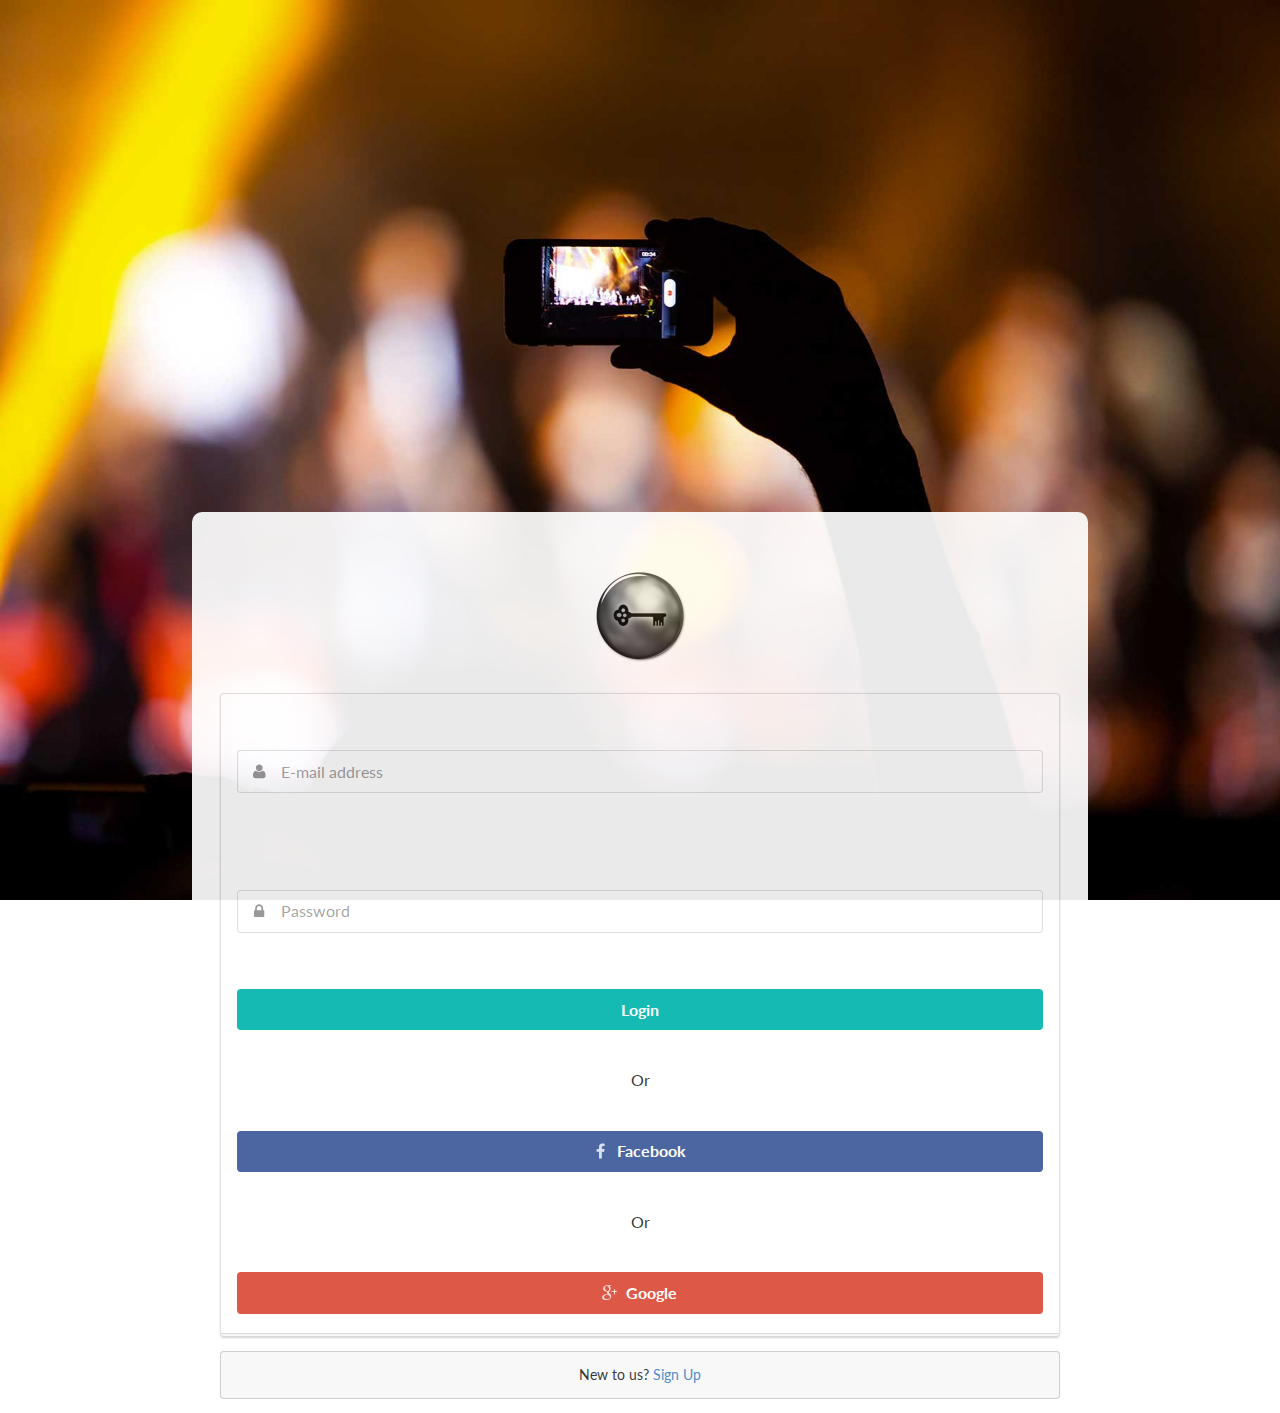
<file: index.html>
<!DOCTYPE html>
<html>

<head>
    <title>IWuzHierSome</title>
    <link rel="stylesheet" type="text/css" href="dist/semantic.min.css">
    <link rel="stylesheet" type="text/css" href="dist/components/card.css">
    <link rel="stylesheet" type="text/css" href="dist/components/card.min.css">
    <link rel="stylesheet" type="text/css" href="iwuz.css">
    <link rel="stylesheet" href="font awesome/css/font-awesome.min.css">
    <script type="text/javascript" src="jquery-2.1.3.js"></script>
    <script type="text/javascript" src="iwuz.js"></script>
    <script type="text/javascript" src="dropdown.js"></script>
    <script type="text/javascript" src="dist/semantic.min.js"></script>
    <!--    <script type="text/javascript" src="daterangepicker.js"></script>-->
    <!--    <link rel="stylesheet" type="text/css" media="all" href="daterangepicker.css" />-->


</head>


<body>
    <!--Page One Begins-->
    <div id="Page1" class="page" style="">
        <div class="ui centered grid" id="loginrow">
            <div class="ui middle aligned center aligned grid" id="sublog">
                <div class="row" >
                    <div class="column">
                        <div style="display:none" id="success" class="ui success message">
                            <i class="close icon"></i>
                            <div class="header">
                                Login Successful.
                            </div>
                            <p>Welcome</p>
                        </div>
                        <div style="display:none" id="fail" class="ui negative message">
                            <i class="close icon"></i>
                            <div class="header">
                                Error
                            </div>
                            <p>Wrong Username or Password
                            </p>
                        </div>
                        <h2 class="ui teal image header">
                            <div class="content">
                                    <center><img src="pics/key.png" id="logo"></center>
                            </div>
                        </h2>
                        <form class="ui large form">
                            <div class="ui stacked segment">
                                <div class="field log">
                                    <div class="ui left icon input">
                                        <i class="user icon"></i>
                                        <input type="email" id="em" name="email" placeholder="E-mail address" required>
                                    </div>
                                </div>
                                <div class="field log">
                                    <div class="ui left icon input">
                                        <i class="lock icon"></i>
                                        <input type="password" id="credentials" name="password" placeholder="Password" required>
                                    </div>
                                </div>
                                <button onclick="show('Page2');" type="button" class="ui fluid large teal submit button ">Login</button>
                                <div class="log">Or</div>
                                <button onclick="show('Page2');" type="button" class="ui facebook fluid large submit button ">
                                    <i class="facebook icon"></i>Facebook
                                </button>
                                <div class="log">Or</div>
                                <button onclick="show('Page2');" type="button" class="ui google plus fluid large submit button ">
                                    <i class="google plus icon"></i>Google
                                </button>
                            </div>

                            <div id="err" class="ui error message"></div>

                        </form>

                        <div class="ui message">
                            New to us? <a onclick="show('Page4');">Sign Up</a>
                        </div>
                        <!--
                        <div class="ui message">
                            New to us? <a onclick="test();">test</a>
                        </div>
-->
                    </div>
                </div>
            </div>
        </div>
    </div>
    <!--Page One Ends-->
    <!--Page Two Begins-->
    <div id="Page2" class="page" style="display:none">
        <div id="brd" class="ui inverted menu">
            <div class="header item">Brand</div>
            <div class="active item">Link</div>
            <a class="item">Link</a>
            <div class="ui dropdown item">
                Dropdown
                <i class="dropdown icon"></i>
                <div class="menu">
                    <div class="item">Action</div>
                    <div class="item">Another Action</div>
                    <div class="item">Something else here</div>
                    <div class="divider"></div>
                    <div class="item">Separated Link</div>
                    <div class="divider"></div>
                    <div class="item">One more separated link</div>
                </div>
            </div>
        </div>
        <div class="ui two column grid">
            <div id="grd" class="eight wide column">
                <div id="cbe" class="ui cube shape">

                    <div class="active side" style="background-color: rgba(34,36,38,.15);">
                        <div class="content" id="hh">
                            <div id="tst" class="center" onclick="show('Page3');">
                                My Events
                                <div id="tst2" class="center">
                                    <br>
                                    <i class="fa fa-calendar-check-o"></i>
                                </div>
                            </div>
                        </div>
                    </div>
                </div>
            </div>
            <div id="grd" class="eight wide column " >
                <div id="cbe" class="ui cube shape">
                    <div class="active side" style="background-color: rgba(34,36,38,.15);">
                        <div class="content" id="hh">
                            <div class="center" onclick="show('Page3');">
                                Suggested Events
                                <div id="tst2" class="center">
                                    <br>
                                    <i class="fa fa-star"></i>
                                </div>
                            </div>
                        </div>
                    </div>
                </div>
            </div>
        </div>
        <div class="ui two column grid">
            <div id="grd2" class="eight wide column">
                <div id="cbe" class="ui cube shape">
                    <div class="active side" style="background-color: rgba(34,36,38,.15);">
                        <div class="content" id="hh">
                            <div class="center" onclick="show('Page5');">
                                Create Event
                                <div id="tst2" class="center">
                                    <br>
                                    <i class="fa fa-plus-circle"></i>
                                </div>
                            </div>
                        </div>
                    </div>
                </div>
            </div>
            <div id="grd2" class="eight wide column ">
                <div id="cbe" class="ui cube shape">
                    <div class="active side" style="background-color: rgba(34,36,38,.15);">
                        <div class="content" id="hh">
                            <div class="center">
                                Sign-in For Event
                                <div id="tst2" class="center">
                                    <br>
                                    <i class="fa fa-sign-in"></i>
                                </div>
                            </div>
                        </div>
                    </div>
                </div>
            </div>
        </div>
        <div class="ui two column grid">
            <div id="grd2" class="eight wide column">
                <div id="cbe" class="ui cube shape">
                    <div class="active side" style="background-color: rgba(34,36,38,.15);">
                        <div class="content" id="hh">
                            <div class="center" onclick="show('Page3');">
                                Created Events
                                <div id="tst2" class="center">
                                    <br>
                                    <i class="fa fa-calendar-plus-o"></i>
                                </div>
                            </div>
                        </div>
                    </div>
                </div>
            </div>
            <div id="grd2" class="eight wide column ">
                <div id="cbe" class="ui cube shape">
                    <div class="active side" style="background-color: rgba(34,36,38,.15);">
                        <div class="content" id="hh">
                            <div class="center" onclick="show('Page3');">
                                Events
                                <div id="tst2" class="center">
                                    <br>
                                    <i class="fa fa-calendar"></i>
                                </div>
                            </div>
                        </div>
                    </div>
                </div>
            </div>
        </div>
        <div class="ui inverted vertical footer segment form-page">
            <div class="ui container">
                <center>
                    Copyright © 2016 Teckie Services
                </center>
            </div>
        </div>
    </div>
    <!--Page Two Ends-->
    <!--Page Three Begins-->

    <div id="Page3" class="page" style="display:none">
        <div class="ui left vertical menu sidebar">
            <a class="item">
      Item 1
    </a>
            <a class="item">
      Item 2
    </a>
            <a class="item">
      Item 3
    </a>
        </div>
        <div id="brd" class="ui inverted one item menu">
            <div class="ui floating sidebar">

                <div class="header item"><i class="fa fa-bars"></i>Events</div>
            </div>
        </div>
        <div id="srch" class="ui category search">
            <div id="srch" class="ui icon input">
                <input id="srch" class="prompt" type="text" placeholder="Search events...">
                <i class="search icon"></i>
            </div>
            <div class="results"></div>
        </div>
        <div id="crd" class="ui stackable grid">
        </div>
        <div class="ui inverted vertical footer segment form-page">
            <div class="ui container">
                <center>
                    Copyright © 2016 Teckie Services
                </center>
            </div>
        </div>
    </div>

    <!--Page Three Ends-->
    <!--Page Four Begins-->
    <div id="Page4" class="page" style="display:none">
        <div id="brd" class="ui inverted one item menu">
            <div class="ui floating sidebar">
                <div class="header item">Events</div>
            </div>
        </div>
        <div class="ui one column grid container">
            <div id="gr" class="sixteen wide column">
                <form class="ui form">
                    <div class="ui sixteen wide column grid">
                        <img id="pic" class="ui centered medium circular image" src="pics/unknown.png">
                    </div>
                    <div class="row">
                        <div class="sixteen wide column">
                            <div class="field">
                                <label>First Name</label>
                                <input type="text" id="ename" class="t" placeholder="First Name">
                            </div>
                        </div>
                    </div>
                    <div class="row">
                        <div class="sixteen wide column">
                            <div class="field">
                                <label>Last Name</label>
                                <input type="text" id="lname" class="t" placeholder="Last Name">
                            </div>
                        </div>
                    </div>
                    <div class="row">
                        <div class="sixteen wide column">
                            <div class="field">
                                <label>Email Address</label>
                                <input type="text" class="t" id="eaddress" placeholder="Email Address">
                            </div>
                        </div>
                    </div>
                    <div class="row">
                        <div class="sixteen wide column">
                            <div class="field">
                                <label>Password</label>
                                <input type="password" class="t" id="pass" placeholder="Password">
                            </div>
                        </div>
                    </div>
                    <div class="row">
                        <div class="sixteen wide column">
                            <div class="field">
                                <label>Verify Password</label>
                                <input type="password" id="vpass" class="t" placeholder="Verify Password" />
                            </div>
                        </div>
                    </div>
                    <div class="row">
                        <div class="sixteen wide column">
                            <div class="field">
                                <label>Phone Number</label>
                                <input type="text" id="phone" class="t" placeholder="(xxx)-xxx xxx xxx" />
                            </div>
                        </div>
                    </div>
                    <div class="row">
                        <div class="sixteen wide column">
                            <div class="field">
                                <label>Address</label>
                                <input type="text" class="t" id="address" placeholder="Address" />
                            </div>
                        </div>
                    </div>
                    <div class="row">
                        <h4 class="ui dividing header">Billing Information</h4>
                        <div class="field">
                            <label>Card Type</label>
                            <select id="month" class="ui fluid search dropdown" name="card[expire-month]">
                                <option value="" disabled selected>
                                    </i>Card Type</option>
                                <option value="fa fa-cc-visa"><i class="fa fa-cc-visa"></i>Visa</option>
                                <option value="2"><i class="fa fa-cc-paypal"></i>PayPal</option>
                                <option value="3"><i class="fa fa-cc-mastercard"></i> Mastercard</option>
                            </select>
                        </div>
                        <div class="fields">
                            <div class="seven wide field">
                                <label>Card Number</label>
                                <input type="text" id="cnumber" maxlength="16" placeholder="Card #">
                            </div>
                            <div class="three wide field">
                                <label>Security code</label>
                                <input type="text" id="scode" maxlength="3" placeholder="CVC">
                            </div>
                            <div class="six wide field">
                                <label>Expiration</label>
                                <div class="two fields">
                                    <div class="field">
                                        <select id="month" class="ui fluid search dropdown">
                                            <option value=""><i class="amex icon"></i>Month</option>
                                            <option value="1">January</option>
                                            <option value="2">February</option>
                                            <option value="3">March</option>
                                            <option value="4">April</option>
                                            <option value="5">May</option>
                                            <option value="6">June</option>
                                            <option value="7">July</option>
                                            <option value="8">August</option>
                                            <option value="9">September</option>
                                            <option value="10">October</option>
                                            <option value="11">November</option>
                                            <option value="12">December</option>
                                        </select>
                                    </div>
                                    <div class="field">
                                        <input type="text" id="yr" maxlength="4" placeholder="Year">
                                    </div>
                                </div>
                            </div>
                        </div>
                        <div id="err" class="ui error message"></div>
                        <row>
                            <div class="sixteen wide column">
                                <button class="massive ui button" type="button" onclick="signup()" id="rd">
                                    Create
                                </button>
                            </div>
                        </row>
                        <row>
                            <div class="sixteen wide column">
                                <button class="massive ui button" id="rd">
                                    Cancel
                                </button>
                            </div>
                        </row>
                </form>
                </div>

            </div>
        </div>
    </div>
    <!--Page Four Ends-->
    <!--Page Five Begins-->
    <div id="Page5" class="page" style="display:none">
        <div id="brd" class="ui inverted one item menu">
            <div class="ui floating sidebar">
                <div class="header item">Events</div>
            </div>
        </div>
        <div class="ui one column grid container">
            <div id="gr" class="sixteen wide column">
                <form class="ui form">
                    <div id="event" class="field">
                        <div class="ui sixteen wide column grid">
                            <img id="pic" type="file" class="ui centered medium circular image" src="pics/upload.png">
                        </div>
                    </div>
                    <div id="ei" class="field">
                        <div class="field">
                            <label>Name of event </label>
                            <input type="text" id="event" class="t" name="e-name" placeholder="Event Name">
                        </div>
                        <div id="hi" class="field">
                            <label>Host Name </label>
                            <input type="text" id="host" class="t" name="h-name" placeholder="Host">
                        </div>
                        <div class="field">
                            <label>Start Date</label>
                            <input type="text" id="start" class="t" name="daterange" placeholder="Start Date" />
                        </div>
                        <div class="field">
                            <label>End Date</label>
                            <input type="text" id="end" class="t" name="daterange" placeholder="End Date" />
                        </div>
                        <div class="field">
                            <label>Time</label>
                            <input type="text" id="gmt" class="t" name="daterange" placeholder="Time" />
                        </div>
                        <div class="field">
                            <label>Location</label>
                            <input type="text" id="location" class="t" name="daterange" placeholder="Location" />
                        </div>
                        <div class="field">
                            <label>Description</label>
                            <textarea class="t" id="description" placeholder="Description"></textarea>
                        </div>
                    </div>
                    <row>
                        <div class="sixteen wide column">
                            <button class="massive ui button" type="button" onclick="eCreate()" id="rd">
                                Create
                            </button>
                        </div>
                    </row>
                    <row>
                        <div class="sixteen wide column">
                            <button type="button" class="massive ui button" id="rd">
                                Cancel
                            </button>
                        </div>
                    </row>
                </form>
            </div>
        </div>
    </div>
    <!--Page Five Ends-->
    <!--Page Six Begins-->
    <div id="Page6" class="page" style="display:none">
        <div class="ui one column grid">
            <div id="gr" class="sixteen wide column">
                <div id="cb" class="ui card">
                    <div class="content">
                        <center>
                            2016 Party
                        </center>
                    </div>
                    <div class="image">
                        <center>
                            <img src="pics/no-preview.jpg">
                        </center>
                    </div>
                    <div class="content">
                        <span class="right floated">
<i class="fa fa-heart"></i>      17 likes
    </span>
                        <i class="fa fa-user"></i> 3 people
                    </div>
                    <div class="extra content">
                        <a class="ui label">
                            Tag
                        <i class="delete icon"></i>
                        </a>
                        <a class="ui label">Tag
                            <i class="delete icon"></i>
                        </a>
                    </div>
                    <div class="extra content">This event is a class party where the whole of 2016 will be present!!
                    </div>
                    <div class="extra content">
                    </div>
                    <div class="extra content">
                        <div class="ui large transparent left icon input">
                            <i class="fa fa-comment-o"></i>
                            <input type="text" placeholder="Add Comment...">
                        </div>
                    </div>
                </div>
            </div>
        </div>
    </div>
    <!--Page Six Ends-->
</body>

</html>
</file>
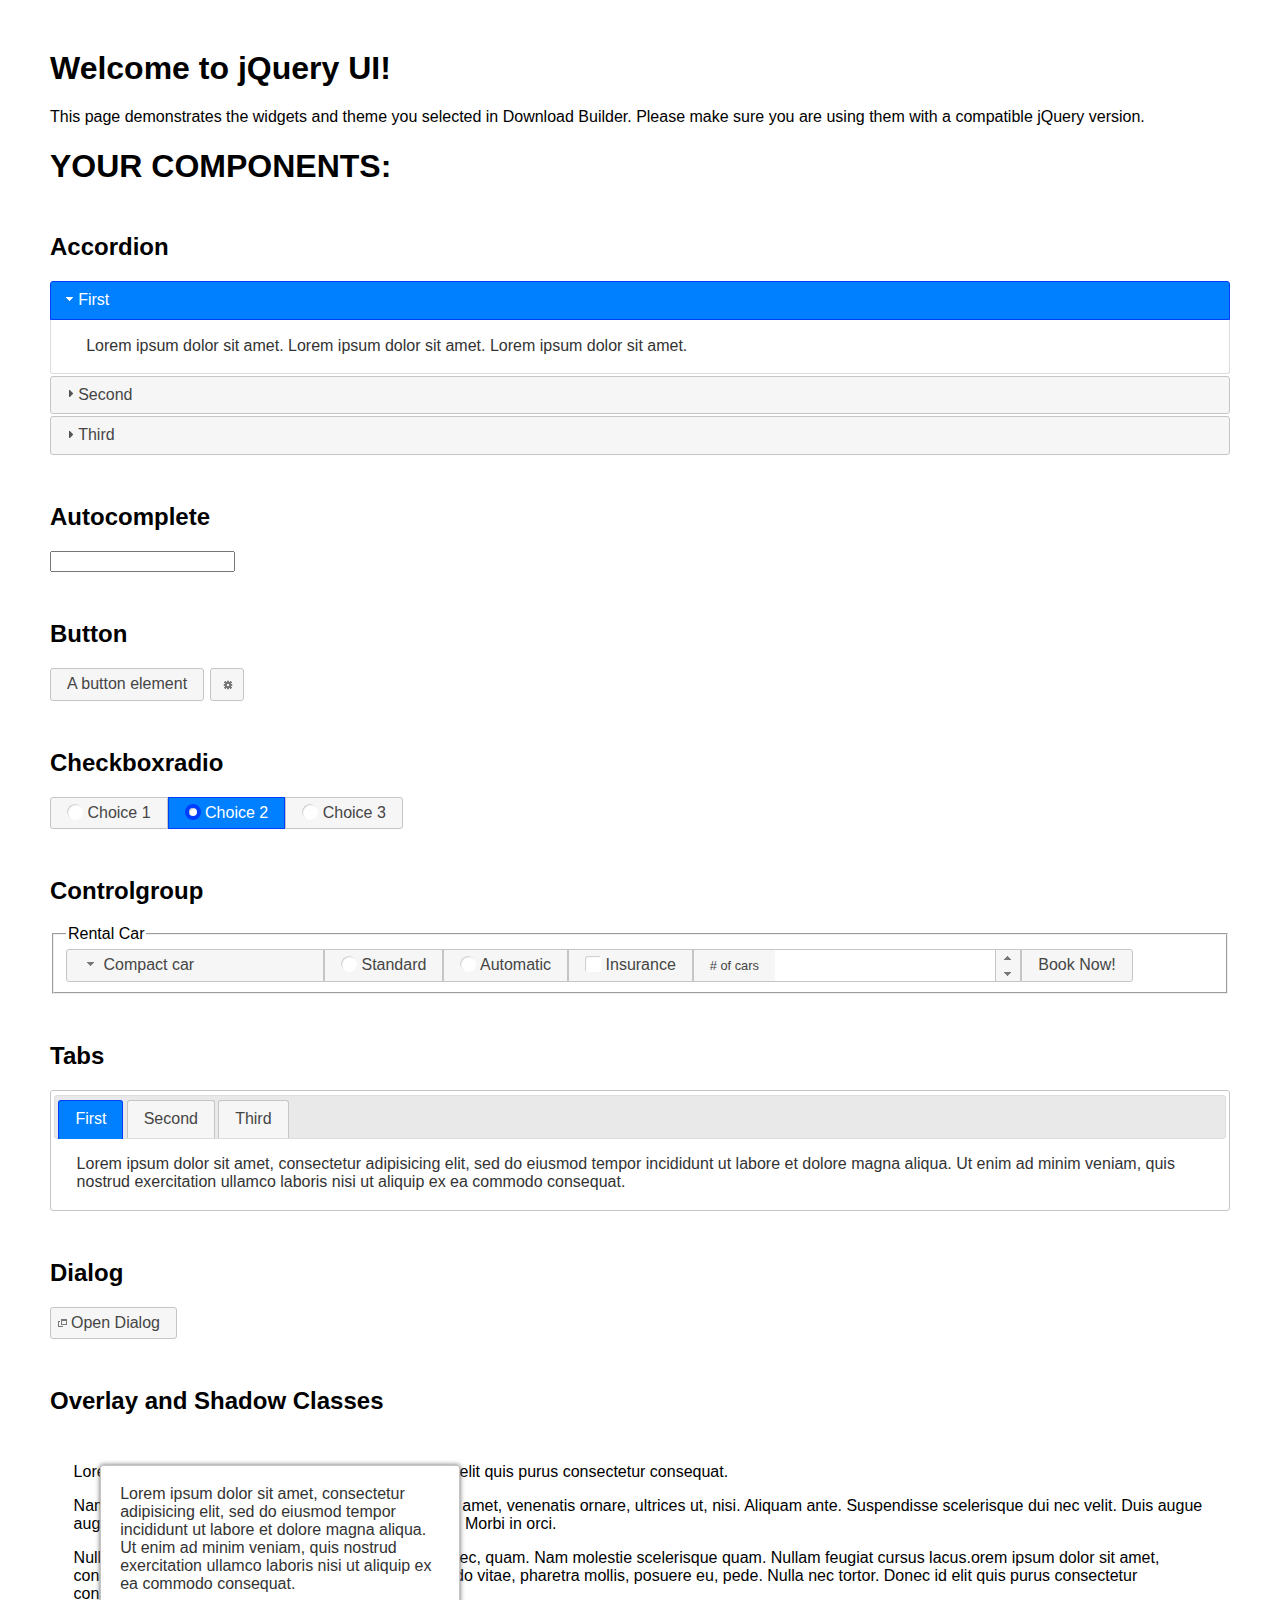
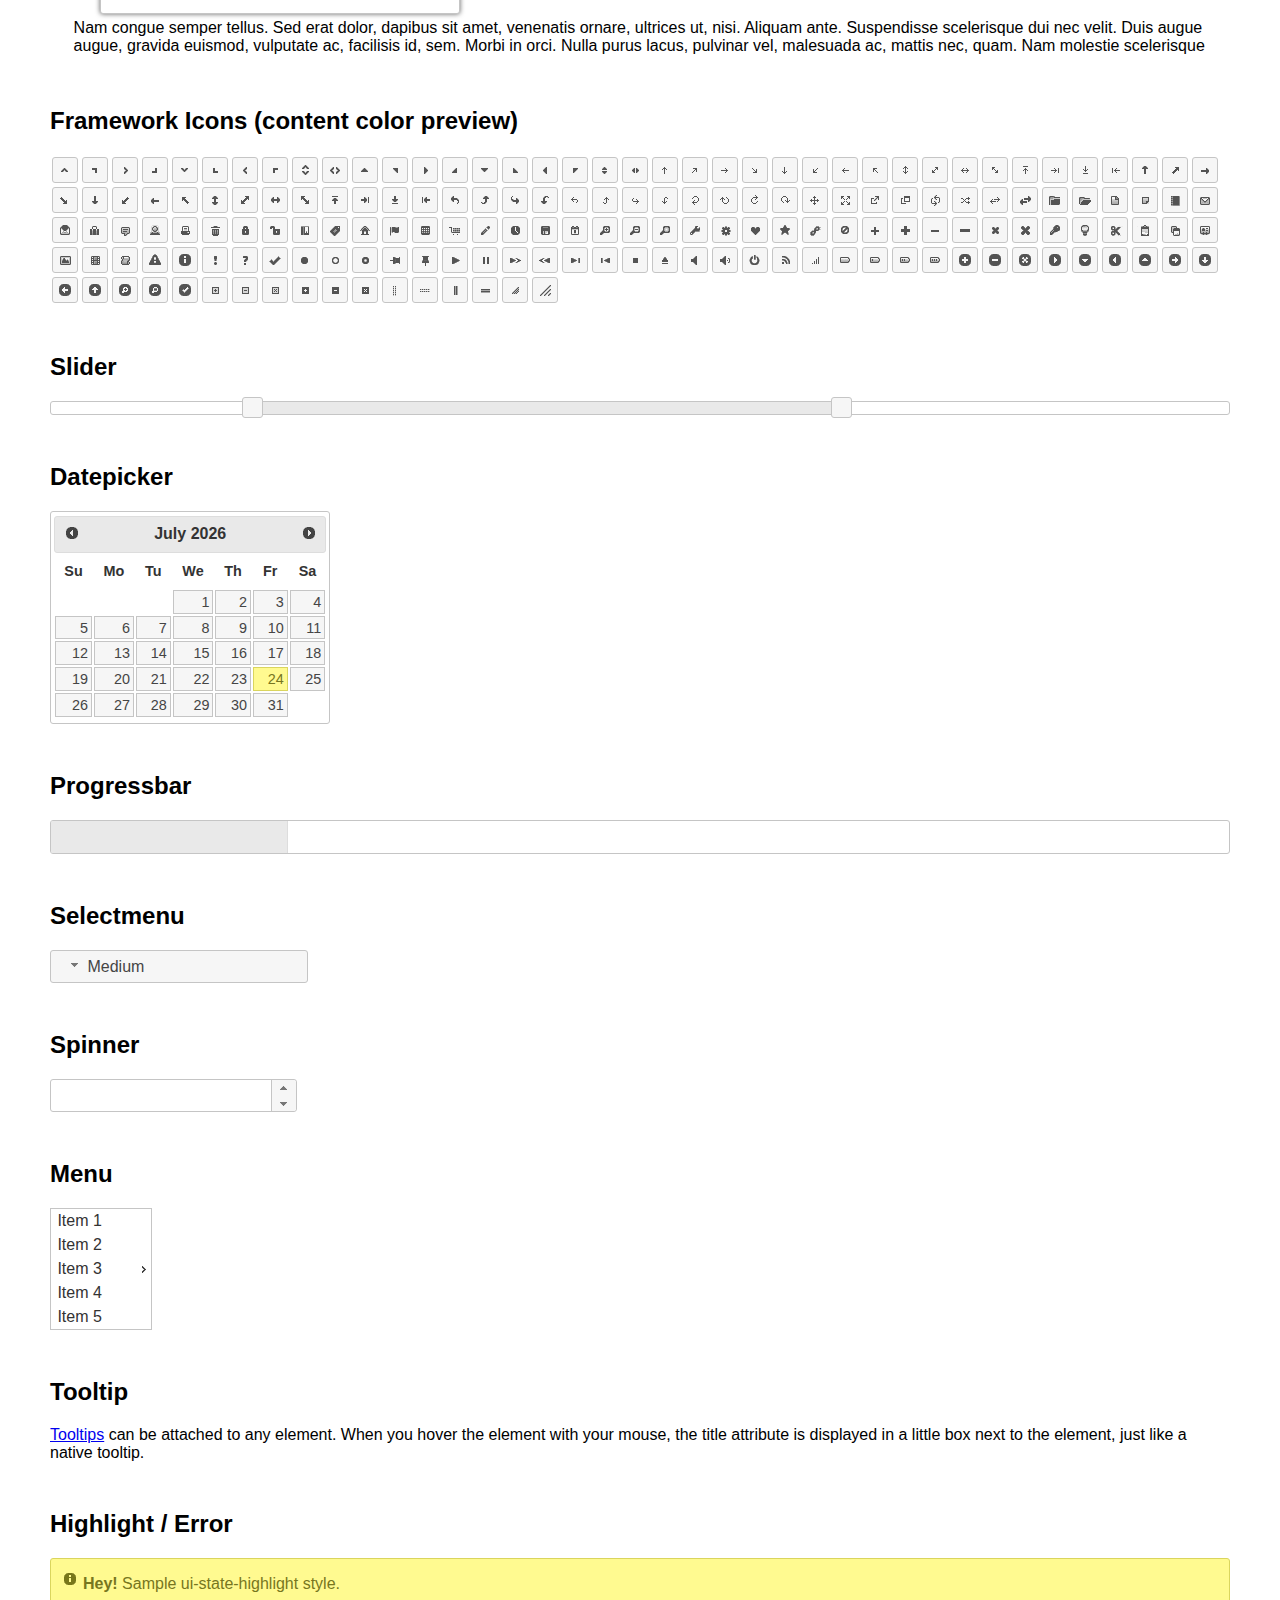
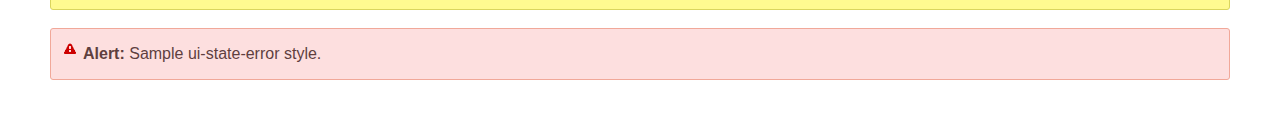
<file: jquery-ui-1.12.0-beta.1/index.html>
<!doctype html>
<html lang="us">
<head>
	<meta charset="utf-8">
	<title>jQuery UI Example Page</title>
	<link href="jquery-ui.css" rel="stylesheet">
	<style>
	body{
		font-family: "Trebuchet MS", sans-serif;
		margin: 50px;
	}
	.demoHeaders {
		margin-top: 2em;
	}
	#dialog-link {
		padding: .4em 1em .4em 20px;
		text-decoration: none;
		position: relative;
	}
	#dialog-link span.ui-icon {
		margin: 0 5px 0 0;
		position: absolute;
		left: .2em;
		top: 50%;
		margin-top: -8px;
	}
	#icons {
		margin: 0;
		padding: 0;
	}
	#icons li {
		margin: 2px;
		position: relative;
		padding: 4px 0;
		cursor: pointer;
		float: left;
		list-style: none;
	}
	#icons span.ui-icon {
		float: left;
		margin: 0 4px;
	}
	.fakewindowcontain .ui-widget-overlay {
		position: absolute;
	}
	select {
		width: 200px;
	}
	</style>
</head>
<body>

<h1>Welcome to jQuery UI!</h1>

<div class="ui-widget">
	<p>This page demonstrates the widgets and theme you selected in Download Builder. Please make sure you are using them with a compatible jQuery version.</p>
</div>

<h1>YOUR COMPONENTS:</h1>


<!-- Accordion -->
<h2 class="demoHeaders">Accordion</h2>
<div id="accordion">
	<h3>First</h3>
	<div>Lorem ipsum dolor sit amet. Lorem ipsum dolor sit amet. Lorem ipsum dolor sit amet.</div>
	<h3>Second</h3>
	<div>Phasellus mattis tincidunt nibh.</div>
	<h3>Third</h3>
	<div>Nam dui erat, auctor a, dignissim quis.</div>
</div>



<!-- Autocomplete -->
<h2 class="demoHeaders">Autocomplete</h2>
<div>
	<input id="autocomplete" title="type &quot;a&quot;">
</div>



<!-- Button -->
<h2 class="demoHeaders">Button</h2>
<button id="button">A button element</button>
<button id="button-icon">An icon-only button</button>



<!-- Checkboxradio -->
<h2 class="demoHeaders">Checkboxradio</h2>
<form style="margin-top: 1em;">
	<div id="radioset">
		<input type="radio" id="radio1" name="radio"><label for="radio1">Choice 1</label>
		<input type="radio" id="radio2" name="radio" checked="checked"><label for="radio2">Choice 2</label>
		<input type="radio" id="radio3" name="radio"><label for="radio3">Choice 3</label>
	</div>
</form>



<!-- Controlgroup -->
<h2 class="demoHeaders">Controlgroup</h2>
<fieldset>
	<legend>Rental Car</legend>
	<div id="controlgroup">
		<select id="car-type">
			<option>Compact car</option>
			<option>Midsize car</option>
			<option>Full size car</option>
			<option>SUV</option>
			<option>Luxury</option>
			<option>Truck</option>
			<option>Van</option>
		</select>
		<label for="transmission-standard">Standard</label>
		<input type="radio" name="transmission" id="transmission-standard">
		<label for="transmission-automatic">Automatic</label>
		<input type="radio" name="transmission" id="transmission-automatic">
		<label for="insurance">Insurance</label>
		<input type="checkbox" name="insurance" id="insurance">
		<label for="horizontal-spinner" class="ui-controlgroup-label"># of cars</label>
		<input id="horizontal-spinner" class="ui-spinner-input">
		<button>Book Now!</button>
	</div>
</fieldset>



<!-- Tabs -->
<h2 class="demoHeaders">Tabs</h2>
<div id="tabs">
	<ul>
		<li><a href="#tabs-1">First</a></li>
		<li><a href="#tabs-2">Second</a></li>
		<li><a href="#tabs-3">Third</a></li>
	</ul>
	<div id="tabs-1">Lorem ipsum dolor sit amet, consectetur adipisicing elit, sed do eiusmod tempor incididunt ut labore et dolore magna aliqua. Ut enim ad minim veniam, quis nostrud exercitation ullamco laboris nisi ut aliquip ex ea commodo consequat.</div>
	<div id="tabs-2">Phasellus mattis tincidunt nibh. Cras orci urna, blandit id, pretium vel, aliquet ornare, felis. Maecenas scelerisque sem non nisl. Fusce sed lorem in enim dictum bibendum.</div>
	<div id="tabs-3">Nam dui erat, auctor a, dignissim quis, sollicitudin eu, felis. Pellentesque nisi urna, interdum eget, sagittis et, consequat vestibulum, lacus. Mauris porttitor ullamcorper augue.</div>
</div>



<h2 class="demoHeaders">Dialog</h2>
<p>
	<button id="dialog-link" class="ui-button ui-corner-all ui-widget">
		<span class="ui-icon ui-icon-newwin"></span>Open Dialog
	</button>
</p>

<h2 class="demoHeaders">Overlay and Shadow Classes</h2>
<div style="position: relative; width: 96%; height: 200px; padding:1% 2%; overflow:hidden;" class="fakewindowcontain">
	<p>Lorem ipsum dolor sit amet,  Nulla nec tortor. Donec id elit quis purus consectetur consequat. </p><p>Nam congue semper tellus. Sed erat dolor, dapibus sit amet, venenatis ornare, ultrices ut, nisi. Aliquam ante. Suspendisse scelerisque dui nec velit. Duis augue augue, gravida euismod, vulputate ac, facilisis id, sem. Morbi in orci. </p><p>Nulla purus lacus, pulvinar vel, malesuada ac, mattis nec, quam. Nam molestie scelerisque quam. Nullam feugiat cursus lacus.orem ipsum dolor sit amet, consectetur adipiscing elit. Donec libero risus, commodo vitae, pharetra mollis, posuere eu, pede. Nulla nec tortor. Donec id elit quis purus consectetur consequat. </p><p>Nam congue semper tellus. Sed erat dolor, dapibus sit amet, venenatis ornare, ultrices ut, nisi. Aliquam ante. Suspendisse scelerisque dui nec velit. Duis augue augue, gravida euismod, vulputate ac, facilisis id, sem. Morbi in orci. Nulla purus lacus, pulvinar vel, malesuada ac, mattis nec, quam. Nam molestie scelerisque quam. </p><p>Nullam feugiat cursus lacus.orem ipsum dolor sit amet, consectetur adipiscing elit. Donec libero risus, commodo vitae, pharetra mollis, posuere eu, pede. Nulla nec tortor. Donec id elit quis purus consectetur consequat. Nam congue semper tellus. Sed erat dolor, dapibus sit amet, venenatis ornare, ultrices ut, nisi. Aliquam ante. </p><p>Suspendisse scelerisque dui nec velit. Duis augue augue, gravida euismod, vulputate ac, facilisis id, sem. Morbi in orci. Nulla purus lacus, pulvinar vel, malesuada ac, mattis nec, quam. Nam molestie scelerisque quam. Nullam feugiat cursus lacus.orem ipsum dolor sit amet, consectetur adipiscing elit. Donec libero risus, commodo vitae, pharetra mollis, posuere eu, pede. Nulla nec tortor. Donec id elit quis purus consectetur consequat. Nam congue semper tellus. Sed erat dolor, dapibus sit amet, venenatis ornare, ultrices ut, nisi. </p>

	<!-- ui-dialog -->
	<div class="ui-widget-overlay ui-front"></div>
	<div style="position: absolute; width: 320px; left: 50px; top: 30px; padding: 1.2em" class="ui-widget ui-front ui-widget-content ui-corner-all ui-widget-shadow">
		Lorem ipsum dolor sit amet, consectetur adipisicing elit, sed do eiusmod tempor incididunt ut labore et dolore magna aliqua. Ut enim ad minim veniam, quis nostrud exercitation ullamco laboris nisi ut aliquip ex ea commodo consequat.
	</div>

</div>

<!-- ui-dialog -->
<div id="dialog" title="Dialog Title">
	<p>Lorem ipsum dolor sit amet, consectetur adipisicing elit, sed do eiusmod tempor incididunt ut labore et dolore magna aliqua. Ut enim ad minim veniam, quis nostrud exercitation ullamco laboris nisi ut aliquip ex ea commodo consequat.</p>
</div>



<h2 class="demoHeaders">Framework Icons (content color preview)</h2>
<ul id="icons" class="ui-widget ui-helper-clearfix">
	<li class="ui-state-default ui-corner-all" title=".ui-icon-caret-1-n"><span class="ui-icon ui-icon-caret-1-n"></span></li>
	<li class="ui-state-default ui-corner-all" title=".ui-icon-caret-1-ne"><span class="ui-icon ui-icon-caret-1-ne"></span></li>
	<li class="ui-state-default ui-corner-all" title=".ui-icon-caret-1-e"><span class="ui-icon ui-icon-caret-1-e"></span></li>
	<li class="ui-state-default ui-corner-all" title=".ui-icon-caret-1-se"><span class="ui-icon ui-icon-caret-1-se"></span></li>
	<li class="ui-state-default ui-corner-all" title=".ui-icon-caret-1-s"><span class="ui-icon ui-icon-caret-1-s"></span></li>
	<li class="ui-state-default ui-corner-all" title=".ui-icon-caret-1-sw"><span class="ui-icon ui-icon-caret-1-sw"></span></li>
	<li class="ui-state-default ui-corner-all" title=".ui-icon-caret-1-w"><span class="ui-icon ui-icon-caret-1-w"></span></li>
	<li class="ui-state-default ui-corner-all" title=".ui-icon-caret-1-nw"><span class="ui-icon ui-icon-caret-1-nw"></span></li>
	<li class="ui-state-default ui-corner-all" title=".ui-icon-caret-2-n-s"><span class="ui-icon ui-icon-caret-2-n-s"></span></li>
	<li class="ui-state-default ui-corner-all" title=".ui-icon-caret-2-e-w"><span class="ui-icon ui-icon-caret-2-e-w"></span></li>
	<li class="ui-state-default ui-corner-all" title=".ui-icon-triangle-1-n"><span class="ui-icon ui-icon-triangle-1-n"></span></li>
	<li class="ui-state-default ui-corner-all" title=".ui-icon-triangle-1-ne"><span class="ui-icon ui-icon-triangle-1-ne"></span></li>
	<li class="ui-state-default ui-corner-all" title=".ui-icon-triangle-1-e"><span class="ui-icon ui-icon-triangle-1-e"></span></li>
	<li class="ui-state-default ui-corner-all" title=".ui-icon-triangle-1-se"><span class="ui-icon ui-icon-triangle-1-se"></span></li>
	<li class="ui-state-default ui-corner-all" title=".ui-icon-triangle-1-s"><span class="ui-icon ui-icon-triangle-1-s"></span></li>
	<li class="ui-state-default ui-corner-all" title=".ui-icon-triangle-1-sw"><span class="ui-icon ui-icon-triangle-1-sw"></span></li>
	<li class="ui-state-default ui-corner-all" title=".ui-icon-triangle-1-w"><span class="ui-icon ui-icon-triangle-1-w"></span></li>
	<li class="ui-state-default ui-corner-all" title=".ui-icon-triangle-1-nw"><span class="ui-icon ui-icon-triangle-1-nw"></span></li>
	<li class="ui-state-default ui-corner-all" title=".ui-icon-triangle-2-n-s"><span class="ui-icon ui-icon-triangle-2-n-s"></span></li>
	<li class="ui-state-default ui-corner-all" title=".ui-icon-triangle-2-e-w"><span class="ui-icon ui-icon-triangle-2-e-w"></span></li>
	<li class="ui-state-default ui-corner-all" title=".ui-icon-arrow-1-n"><span class="ui-icon ui-icon-arrow-1-n"></span></li>
	<li class="ui-state-default ui-corner-all" title=".ui-icon-arrow-1-ne"><span class="ui-icon ui-icon-arrow-1-ne"></span></li>
	<li class="ui-state-default ui-corner-all" title=".ui-icon-arrow-1-e"><span class="ui-icon ui-icon-arrow-1-e"></span></li>
	<li class="ui-state-default ui-corner-all" title=".ui-icon-arrow-1-se"><span class="ui-icon ui-icon-arrow-1-se"></span></li>
	<li class="ui-state-default ui-corner-all" title=".ui-icon-arrow-1-s"><span class="ui-icon ui-icon-arrow-1-s"></span></li>
	<li class="ui-state-default ui-corner-all" title=".ui-icon-arrow-1-sw"><span class="ui-icon ui-icon-arrow-1-sw"></span></li>
	<li class="ui-state-default ui-corner-all" title=".ui-icon-arrow-1-w"><span class="ui-icon ui-icon-arrow-1-w"></span></li>
	<li class="ui-state-default ui-corner-all" title=".ui-icon-arrow-1-nw"><span class="ui-icon ui-icon-arrow-1-nw"></span></li>
	<li class="ui-state-default ui-corner-all" title=".ui-icon-arrow-2-n-s"><span class="ui-icon ui-icon-arrow-2-n-s"></span></li>
	<li class="ui-state-default ui-corner-all" title=".ui-icon-arrow-2-ne-sw"><span class="ui-icon ui-icon-arrow-2-ne-sw"></span></li>
	<li class="ui-state-default ui-corner-all" title=".ui-icon-arrow-2-e-w"><span class="ui-icon ui-icon-arrow-2-e-w"></span></li>
	<li class="ui-state-default ui-corner-all" title=".ui-icon-arrow-2-se-nw"><span class="ui-icon ui-icon-arrow-2-se-nw"></span></li>
	<li class="ui-state-default ui-corner-all" title=".ui-icon-arrowstop-1-n"><span class="ui-icon ui-icon-arrowstop-1-n"></span></li>
	<li class="ui-state-default ui-corner-all" title=".ui-icon-arrowstop-1-e"><span class="ui-icon ui-icon-arrowstop-1-e"></span></li>
	<li class="ui-state-default ui-corner-all" title=".ui-icon-arrowstop-1-s"><span class="ui-icon ui-icon-arrowstop-1-s"></span></li>
	<li class="ui-state-default ui-corner-all" title=".ui-icon-arrowstop-1-w"><span class="ui-icon ui-icon-arrowstop-1-w"></span></li>
	<li class="ui-state-default ui-corner-all" title=".ui-icon-arrowthick-1-n"><span class="ui-icon ui-icon-arrowthick-1-n"></span></li>
	<li class="ui-state-default ui-corner-all" title=".ui-icon-arrowthick-1-ne"><span class="ui-icon ui-icon-arrowthick-1-ne"></span></li>
	<li class="ui-state-default ui-corner-all" title=".ui-icon-arrowthick-1-e"><span class="ui-icon ui-icon-arrowthick-1-e"></span></li>
	<li class="ui-state-default ui-corner-all" title=".ui-icon-arrowthick-1-se"><span class="ui-icon ui-icon-arrowthick-1-se"></span></li>
	<li class="ui-state-default ui-corner-all" title=".ui-icon-arrowthick-1-s"><span class="ui-icon ui-icon-arrowthick-1-s"></span></li>
	<li class="ui-state-default ui-corner-all" title=".ui-icon-arrowthick-1-sw"><span class="ui-icon ui-icon-arrowthick-1-sw"></span></li>
	<li class="ui-state-default ui-corner-all" title=".ui-icon-arrowthick-1-w"><span class="ui-icon ui-icon-arrowthick-1-w"></span></li>
	<li class="ui-state-default ui-corner-all" title=".ui-icon-arrowthick-1-nw"><span class="ui-icon ui-icon-arrowthick-1-nw"></span></li>
	<li class="ui-state-default ui-corner-all" title=".ui-icon-arrowthick-2-n-s"><span class="ui-icon ui-icon-arrowthick-2-n-s"></span></li>
	<li class="ui-state-default ui-corner-all" title=".ui-icon-arrowthick-2-ne-sw"><span class="ui-icon ui-icon-arrowthick-2-ne-sw"></span></li>
	<li class="ui-state-default ui-corner-all" title=".ui-icon-arrowthick-2-e-w"><span class="ui-icon ui-icon-arrowthick-2-e-w"></span></li>
	<li class="ui-state-default ui-corner-all" title=".ui-icon-arrowthick-2-se-nw"><span class="ui-icon ui-icon-arrowthick-2-se-nw"></span></li>
	<li class="ui-state-default ui-corner-all" title=".ui-icon-arrowthickstop-1-n"><span class="ui-icon ui-icon-arrowthickstop-1-n"></span></li>
	<li class="ui-state-default ui-corner-all" title=".ui-icon-arrowthickstop-1-e"><span class="ui-icon ui-icon-arrowthickstop-1-e"></span></li>
	<li class="ui-state-default ui-corner-all" title=".ui-icon-arrowthickstop-1-s"><span class="ui-icon ui-icon-arrowthickstop-1-s"></span></li>
	<li class="ui-state-default ui-corner-all" title=".ui-icon-arrowthickstop-1-w"><span class="ui-icon ui-icon-arrowthickstop-1-w"></span></li>
	<li class="ui-state-default ui-corner-all" title=".ui-icon-arrowreturnthick-1-w"><span class="ui-icon ui-icon-arrowreturnthick-1-w"></span></li>
	<li class="ui-state-default ui-corner-all" title=".ui-icon-arrowreturnthick-1-n"><span class="ui-icon ui-icon-arrowreturnthick-1-n"></span></li>
	<li class="ui-state-default ui-corner-all" title=".ui-icon-arrowreturnthick-1-e"><span class="ui-icon ui-icon-arrowreturnthick-1-e"></span></li>
	<li class="ui-state-default ui-corner-all" title=".ui-icon-arrowreturnthick-1-s"><span class="ui-icon ui-icon-arrowreturnthick-1-s"></span></li>
	<li class="ui-state-default ui-corner-all" title=".ui-icon-arrowreturn-1-w"><span class="ui-icon ui-icon-arrowreturn-1-w"></span></li>
	<li class="ui-state-default ui-corner-all" title=".ui-icon-arrowreturn-1-n"><span class="ui-icon ui-icon-arrowreturn-1-n"></span></li>
	<li class="ui-state-default ui-corner-all" title=".ui-icon-arrowreturn-1-e"><span class="ui-icon ui-icon-arrowreturn-1-e"></span></li>
	<li class="ui-state-default ui-corner-all" title=".ui-icon-arrowreturn-1-s"><span class="ui-icon ui-icon-arrowreturn-1-s"></span></li>
	<li class="ui-state-default ui-corner-all" title=".ui-icon-arrowrefresh-1-w"><span class="ui-icon ui-icon-arrowrefresh-1-w"></span></li>
	<li class="ui-state-default ui-corner-all" title=".ui-icon-arrowrefresh-1-n"><span class="ui-icon ui-icon-arrowrefresh-1-n"></span></li>
	<li class="ui-state-default ui-corner-all" title=".ui-icon-arrowrefresh-1-e"><span class="ui-icon ui-icon-arrowrefresh-1-e"></span></li>
	<li class="ui-state-default ui-corner-all" title=".ui-icon-arrowrefresh-1-s"><span class="ui-icon ui-icon-arrowrefresh-1-s"></span></li>
	<li class="ui-state-default ui-corner-all" title=".ui-icon-arrow-4"><span class="ui-icon ui-icon-arrow-4"></span></li>
	<li class="ui-state-default ui-corner-all" title=".ui-icon-arrow-4-diag"><span class="ui-icon ui-icon-arrow-4-diag"></span></li>
	<li class="ui-state-default ui-corner-all" title=".ui-icon-extlink"><span class="ui-icon ui-icon-extlink"></span></li>
	<li class="ui-state-default ui-corner-all" title=".ui-icon-newwin"><span class="ui-icon ui-icon-newwin"></span></li>
	<li class="ui-state-default ui-corner-all" title=".ui-icon-refresh"><span class="ui-icon ui-icon-refresh"></span></li>
	<li class="ui-state-default ui-corner-all" title=".ui-icon-shuffle"><span class="ui-icon ui-icon-shuffle"></span></li>
	<li class="ui-state-default ui-corner-all" title=".ui-icon-transfer-e-w"><span class="ui-icon ui-icon-transfer-e-w"></span></li>
	<li class="ui-state-default ui-corner-all" title=".ui-icon-transferthick-e-w"><span class="ui-icon ui-icon-transferthick-e-w"></span></li>
	<li class="ui-state-default ui-corner-all" title=".ui-icon-folder-collapsed"><span class="ui-icon ui-icon-folder-collapsed"></span></li>
	<li class="ui-state-default ui-corner-all" title=".ui-icon-folder-open"><span class="ui-icon ui-icon-folder-open"></span></li>
	<li class="ui-state-default ui-corner-all" title=".ui-icon-document"><span class="ui-icon ui-icon-document"></span></li>
	<li class="ui-state-default ui-corner-all" title=".ui-icon-document-b"><span class="ui-icon ui-icon-document-b"></span></li>
	<li class="ui-state-default ui-corner-all" title=".ui-icon-note"><span class="ui-icon ui-icon-note"></span></li>
	<li class="ui-state-default ui-corner-all" title=".ui-icon-mail-closed"><span class="ui-icon ui-icon-mail-closed"></span></li>
	<li class="ui-state-default ui-corner-all" title=".ui-icon-mail-open"><span class="ui-icon ui-icon-mail-open"></span></li>
	<li class="ui-state-default ui-corner-all" title=".ui-icon-suitcase"><span class="ui-icon ui-icon-suitcase"></span></li>
	<li class="ui-state-default ui-corner-all" title=".ui-icon-comment"><span class="ui-icon ui-icon-comment"></span></li>
	<li class="ui-state-default ui-corner-all" title=".ui-icon-person"><span class="ui-icon ui-icon-person"></span></li>
	<li class="ui-state-default ui-corner-all" title=".ui-icon-print"><span class="ui-icon ui-icon-print"></span></li>
	<li class="ui-state-default ui-corner-all" title=".ui-icon-trash"><span class="ui-icon ui-icon-trash"></span></li>
	<li class="ui-state-default ui-corner-all" title=".ui-icon-locked"><span class="ui-icon ui-icon-locked"></span></li>
	<li class="ui-state-default ui-corner-all" title=".ui-icon-unlocked"><span class="ui-icon ui-icon-unlocked"></span></li>
	<li class="ui-state-default ui-corner-all" title=".ui-icon-bookmark"><span class="ui-icon ui-icon-bookmark"></span></li>
	<li class="ui-state-default ui-corner-all" title=".ui-icon-tag"><span class="ui-icon ui-icon-tag"></span></li>
	<li class="ui-state-default ui-corner-all" title=".ui-icon-home"><span class="ui-icon ui-icon-home"></span></li>
	<li class="ui-state-default ui-corner-all" title=".ui-icon-flag"><span class="ui-icon ui-icon-flag"></span></li>
	<li class="ui-state-default ui-corner-all" title=".ui-icon-calculator"><span class="ui-icon ui-icon-calculator"></span></li>
	<li class="ui-state-default ui-corner-all" title=".ui-icon-cart"><span class="ui-icon ui-icon-cart"></span></li>
	<li class="ui-state-default ui-corner-all" title=".ui-icon-pencil"><span class="ui-icon ui-icon-pencil"></span></li>
	<li class="ui-state-default ui-corner-all" title=".ui-icon-clock"><span class="ui-icon ui-icon-clock"></span></li>
	<li class="ui-state-default ui-corner-all" title=".ui-icon-disk"><span class="ui-icon ui-icon-disk"></span></li>
	<li class="ui-state-default ui-corner-all" title=".ui-icon-calendar"><span class="ui-icon ui-icon-calendar"></span></li>
	<li class="ui-state-default ui-corner-all" title=".ui-icon-zoomin"><span class="ui-icon ui-icon-zoomin"></span></li>
	<li class="ui-state-default ui-corner-all" title=".ui-icon-zoomout"><span class="ui-icon ui-icon-zoomout"></span></li>
	<li class="ui-state-default ui-corner-all" title=".ui-icon-search"><span class="ui-icon ui-icon-search"></span></li>
	<li class="ui-state-default ui-corner-all" title=".ui-icon-wrench"><span class="ui-icon ui-icon-wrench"></span></li>
	<li class="ui-state-default ui-corner-all" title=".ui-icon-gear"><span class="ui-icon ui-icon-gear"></span></li>
	<li class="ui-state-default ui-corner-all" title=".ui-icon-heart"><span class="ui-icon ui-icon-heart"></span></li>
	<li class="ui-state-default ui-corner-all" title=".ui-icon-star"><span class="ui-icon ui-icon-star"></span></li>
	<li class="ui-state-default ui-corner-all" title=".ui-icon-link"><span class="ui-icon ui-icon-link"></span></li>
	<li class="ui-state-default ui-corner-all" title=".ui-icon-cancel"><span class="ui-icon ui-icon-cancel"></span></li>
	<li class="ui-state-default ui-corner-all" title=".ui-icon-plus"><span class="ui-icon ui-icon-plus"></span></li>
	<li class="ui-state-default ui-corner-all" title=".ui-icon-plusthick"><span class="ui-icon ui-icon-plusthick"></span></li>
	<li class="ui-state-default ui-corner-all" title=".ui-icon-minus"><span class="ui-icon ui-icon-minus"></span></li>
	<li class="ui-state-default ui-corner-all" title=".ui-icon-minusthick"><span class="ui-icon ui-icon-minusthick"></span></li>
	<li class="ui-state-default ui-corner-all" title=".ui-icon-close"><span class="ui-icon ui-icon-close"></span></li>
	<li class="ui-state-default ui-corner-all" title=".ui-icon-closethick"><span class="ui-icon ui-icon-closethick"></span></li>
	<li class="ui-state-default ui-corner-all" title=".ui-icon-key"><span class="ui-icon ui-icon-key"></span></li>
	<li class="ui-state-default ui-corner-all" title=".ui-icon-lightbulb"><span class="ui-icon ui-icon-lightbulb"></span></li>
	<li class="ui-state-default ui-corner-all" title=".ui-icon-scissors"><span class="ui-icon ui-icon-scissors"></span></li>
	<li class="ui-state-default ui-corner-all" title=".ui-icon-clipboard"><span class="ui-icon ui-icon-clipboard"></span></li>
	<li class="ui-state-default ui-corner-all" title=".ui-icon-copy"><span class="ui-icon ui-icon-copy"></span></li>
	<li class="ui-state-default ui-corner-all" title=".ui-icon-contact"><span class="ui-icon ui-icon-contact"></span></li>
	<li class="ui-state-default ui-corner-all" title=".ui-icon-image"><span class="ui-icon ui-icon-image"></span></li>
	<li class="ui-state-default ui-corner-all" title=".ui-icon-video"><span class="ui-icon ui-icon-video"></span></li>
	<li class="ui-state-default ui-corner-all" title=".ui-icon-script"><span class="ui-icon ui-icon-script"></span></li>
	<li class="ui-state-default ui-corner-all" title=".ui-icon-alert"><span class="ui-icon ui-icon-alert"></span></li>
	<li class="ui-state-default ui-corner-all" title=".ui-icon-info"><span class="ui-icon ui-icon-info"></span></li>
	<li class="ui-state-default ui-corner-all" title=".ui-icon-notice"><span class="ui-icon ui-icon-notice"></span></li>
	<li class="ui-state-default ui-corner-all" title=".ui-icon-help"><span class="ui-icon ui-icon-help"></span></li>
	<li class="ui-state-default ui-corner-all" title=".ui-icon-check"><span class="ui-icon ui-icon-check"></span></li>
	<li class="ui-state-default ui-corner-all" title=".ui-icon-bullet"><span class="ui-icon ui-icon-bullet"></span></li>
	<li class="ui-state-default ui-corner-all" title=".ui-icon-radio-off"><span class="ui-icon ui-icon-radio-off"></span></li>
	<li class="ui-state-default ui-corner-all" title=".ui-icon-radio-on"><span class="ui-icon ui-icon-radio-on"></span></li>
	<li class="ui-state-default ui-corner-all" title=".ui-icon-pin-w"><span class="ui-icon ui-icon-pin-w"></span></li>
	<li class="ui-state-default ui-corner-all" title=".ui-icon-pin-s"><span class="ui-icon ui-icon-pin-s"></span></li>
	<li class="ui-state-default ui-corner-all" title=".ui-icon-play"><span class="ui-icon ui-icon-play"></span></li>
	<li class="ui-state-default ui-corner-all" title=".ui-icon-pause"><span class="ui-icon ui-icon-pause"></span></li>
	<li class="ui-state-default ui-corner-all" title=".ui-icon-seek-next"><span class="ui-icon ui-icon-seek-next"></span></li>
	<li class="ui-state-default ui-corner-all" title=".ui-icon-seek-prev"><span class="ui-icon ui-icon-seek-prev"></span></li>
	<li class="ui-state-default ui-corner-all" title=".ui-icon-seek-end"><span class="ui-icon ui-icon-seek-end"></span></li>
	<li class="ui-state-default ui-corner-all" title=".ui-icon-seek-first"><span class="ui-icon ui-icon-seek-first"></span></li>
	<li class="ui-state-default ui-corner-all" title=".ui-icon-stop"><span class="ui-icon ui-icon-stop"></span></li>
	<li class="ui-state-default ui-corner-all" title=".ui-icon-eject"><span class="ui-icon ui-icon-eject"></span></li>
	<li class="ui-state-default ui-corner-all" title=".ui-icon-volume-off"><span class="ui-icon ui-icon-volume-off"></span></li>
	<li class="ui-state-default ui-corner-all" title=".ui-icon-volume-on"><span class="ui-icon ui-icon-volume-on"></span></li>
	<li class="ui-state-default ui-corner-all" title=".ui-icon-power"><span class="ui-icon ui-icon-power"></span></li>
	<li class="ui-state-default ui-corner-all" title=".ui-icon-signal-diag"><span class="ui-icon ui-icon-signal-diag"></span></li>
	<li class="ui-state-default ui-corner-all" title=".ui-icon-signal"><span class="ui-icon ui-icon-signal"></span></li>
	<li class="ui-state-default ui-corner-all" title=".ui-icon-battery-0"><span class="ui-icon ui-icon-battery-0"></span></li>
	<li class="ui-state-default ui-corner-all" title=".ui-icon-battery-1"><span class="ui-icon ui-icon-battery-1"></span></li>
	<li class="ui-state-default ui-corner-all" title=".ui-icon-battery-2"><span class="ui-icon ui-icon-battery-2"></span></li>
	<li class="ui-state-default ui-corner-all" title=".ui-icon-battery-3"><span class="ui-icon ui-icon-battery-3"></span></li>
	<li class="ui-state-default ui-corner-all" title=".ui-icon-circle-plus"><span class="ui-icon ui-icon-circle-plus"></span></li>
	<li class="ui-state-default ui-corner-all" title=".ui-icon-circle-minus"><span class="ui-icon ui-icon-circle-minus"></span></li>
	<li class="ui-state-default ui-corner-all" title=".ui-icon-circle-close"><span class="ui-icon ui-icon-circle-close"></span></li>
	<li class="ui-state-default ui-corner-all" title=".ui-icon-circle-triangle-e"><span class="ui-icon ui-icon-circle-triangle-e"></span></li>
	<li class="ui-state-default ui-corner-all" title=".ui-icon-circle-triangle-s"><span class="ui-icon ui-icon-circle-triangle-s"></span></li>
	<li class="ui-state-default ui-corner-all" title=".ui-icon-circle-triangle-w"><span class="ui-icon ui-icon-circle-triangle-w"></span></li>
	<li class="ui-state-default ui-corner-all" title=".ui-icon-circle-triangle-n"><span class="ui-icon ui-icon-circle-triangle-n"></span></li>
	<li class="ui-state-default ui-corner-all" title=".ui-icon-circle-arrow-e"><span class="ui-icon ui-icon-circle-arrow-e"></span></li>
	<li class="ui-state-default ui-corner-all" title=".ui-icon-circle-arrow-s"><span class="ui-icon ui-icon-circle-arrow-s"></span></li>
	<li class="ui-state-default ui-corner-all" title=".ui-icon-circle-arrow-w"><span class="ui-icon ui-icon-circle-arrow-w"></span></li>
	<li class="ui-state-default ui-corner-all" title=".ui-icon-circle-arrow-n"><span class="ui-icon ui-icon-circle-arrow-n"></span></li>
	<li class="ui-state-default ui-corner-all" title=".ui-icon-circle-zoomin"><span class="ui-icon ui-icon-circle-zoomin"></span></li>
	<li class="ui-state-default ui-corner-all" title=".ui-icon-circle-zoomout"><span class="ui-icon ui-icon-circle-zoomout"></span></li>
	<li class="ui-state-default ui-corner-all" title=".ui-icon-circle-check"><span class="ui-icon ui-icon-circle-check"></span></li>
	<li class="ui-state-default ui-corner-all" title=".ui-icon-circlesmall-plus"><span class="ui-icon ui-icon-circlesmall-plus"></span></li>
	<li class="ui-state-default ui-corner-all" title=".ui-icon-circlesmall-minus"><span class="ui-icon ui-icon-circlesmall-minus"></span></li>
	<li class="ui-state-default ui-corner-all" title=".ui-icon-circlesmall-close"><span class="ui-icon ui-icon-circlesmall-close"></span></li>
	<li class="ui-state-default ui-corner-all" title=".ui-icon-squaresmall-plus"><span class="ui-icon ui-icon-squaresmall-plus"></span></li>
	<li class="ui-state-default ui-corner-all" title=".ui-icon-squaresmall-minus"><span class="ui-icon ui-icon-squaresmall-minus"></span></li>
	<li class="ui-state-default ui-corner-all" title=".ui-icon-squaresmall-close"><span class="ui-icon ui-icon-squaresmall-close"></span></li>
	<li class="ui-state-default ui-corner-all" title=".ui-icon-grip-dotted-vertical"><span class="ui-icon ui-icon-grip-dotted-vertical"></span></li>
	<li class="ui-state-default ui-corner-all" title=".ui-icon-grip-dotted-horizontal"><span class="ui-icon ui-icon-grip-dotted-horizontal"></span></li>
	<li class="ui-state-default ui-corner-all" title=".ui-icon-grip-solid-vertical"><span class="ui-icon ui-icon-grip-solid-vertical"></span></li>
	<li class="ui-state-default ui-corner-all" title=".ui-icon-grip-solid-horizontal"><span class="ui-icon ui-icon-grip-solid-horizontal"></span></li>
	<li class="ui-state-default ui-corner-all" title=".ui-icon-gripsmall-diagonal-se"><span class="ui-icon ui-icon-gripsmall-diagonal-se"></span></li>
	<li class="ui-state-default ui-corner-all" title=".ui-icon-grip-diagonal-se"><span class="ui-icon ui-icon-grip-diagonal-se"></span></li>
</ul>


<!-- Slider -->
<h2 class="demoHeaders">Slider</h2>
<div id="slider"></div>



<!-- Datepicker -->
<h2 class="demoHeaders">Datepicker</h2>
<div id="datepicker"></div>



<!-- Progressbar -->
<h2 class="demoHeaders">Progressbar</h2>
<div id="progressbar"></div>



<!-- Progressbar -->
<h2 class="demoHeaders">Selectmenu</h2>
<select id="selectmenu">
	<option>Slower</option>
	<option>Slow</option>
	<option selected="selected">Medium</option>
	<option>Fast</option>
	<option>Faster</option>
</select>



<!-- Spinner -->
<h2 class="demoHeaders">Spinner</h2>
<input id="spinner">



<!-- Menu -->
<h2 class="demoHeaders">Menu</h2>
<ul style="width:100px;" id="menu">
	<li><div>Item 1</div></li>
	<li><div>Item 2</div></li>
	<li><div>Item 3</div>
		<ul>
			<li><div>Item 3-1</div></li>
			<li><div>Item 3-2</div></li>
			<li><div>Item 3-3</div></li>
			<li><div>Item 3-4</div></li>
			<li><div>Item 3-5</div></li>
		</ul>
	</li>
	<li><div>Item 4</div></li>
	<li><div>Item 5</div></li>
</ul>



<!-- Tooltip -->
<h2 class="demoHeaders">Tooltip</h2>
<p id="tooltip">
	<a href="#" title="That&apos;s what this widget is">Tooltips</a> can be attached to any element. When you hover
the element with your mouse, the title attribute is displayed in a little box next to the element, just like a native tooltip.
</p>


<!-- Highlight / Error -->
<h2 class="demoHeaders">Highlight / Error</h2>
<div class="ui-widget">
	<div class="ui-state-highlight ui-corner-all" style="margin-top: 20px; padding: 0 .7em;">
		<p><span class="ui-icon ui-icon-info" style="float: left; margin-right: .3em;"></span>
		<strong>Hey!</strong> Sample ui-state-highlight style.</p>
	</div>
</div>
<br>
<div class="ui-widget">
	<div class="ui-state-error ui-corner-all" style="padding: 0 .7em;">
		<p><span class="ui-icon ui-icon-alert" style="float: left; margin-right: .3em;"></span>
		<strong>Alert:</strong> Sample ui-state-error style.</p>
	</div>
</div>

<script src="external/jquery/jquery.js"></script>
<script src="jquery-ui.js"></script>
<script>

$( "#accordion" ).accordion();



var availableTags = [
	"ActionScript",
	"AppleScript",
	"Asp",
	"BASIC",
	"C",
	"C++",
	"Clojure",
	"COBOL",
	"ColdFusion",
	"Erlang",
	"Fortran",
	"Groovy",
	"Haskell",
	"Java",
	"JavaScript",
	"Lisp",
	"Perl",
	"PHP",
	"Python",
	"Ruby",
	"Scala",
	"Scheme"
];
$( "#autocomplete" ).autocomplete({
	source: availableTags
});



$( "#button" ).button();
$( "#button-icon" ).button({
	icon: "ui-icon-gear",
	showLabel: false
});



$( "#radioset" ).buttonset();



$( "#controlgroup" ).controlgroup();



$( "#tabs" ).tabs();



$( "#dialog" ).dialog({
	autoOpen: false,
	width: 400,
	buttons: [
		{
			text: "Ok",
			click: function() {
				$( this ).dialog( "close" );
			}
		},
		{
			text: "Cancel",
			click: function() {
				$( this ).dialog( "close" );
			}
		}
	]
});

// Link to open the dialog
$( "#dialog-link" ).click(function( event ) {
	$( "#dialog" ).dialog( "open" );
	event.preventDefault();
});



$( "#datepicker" ).datepicker({
	inline: true
});



$( "#slider" ).slider({
	range: true,
	values: [ 17, 67 ]
});



$( "#progressbar" ).progressbar({
	value: 20
});



$( "#spinner" ).spinner();



$( "#menu" ).menu();



$( "#tooltip" ).tooltip();



$( "#selectmenu" ).selectmenu();


// Hover states on the static widgets
$( "#dialog-link, #icons li" ).hover(
	function() {
		$( this ).addClass( "ui-state-hover" );
	},
	function() {
		$( this ).removeClass( "ui-state-hover" );
	}
);
</script>
</body>
</html>
</file>
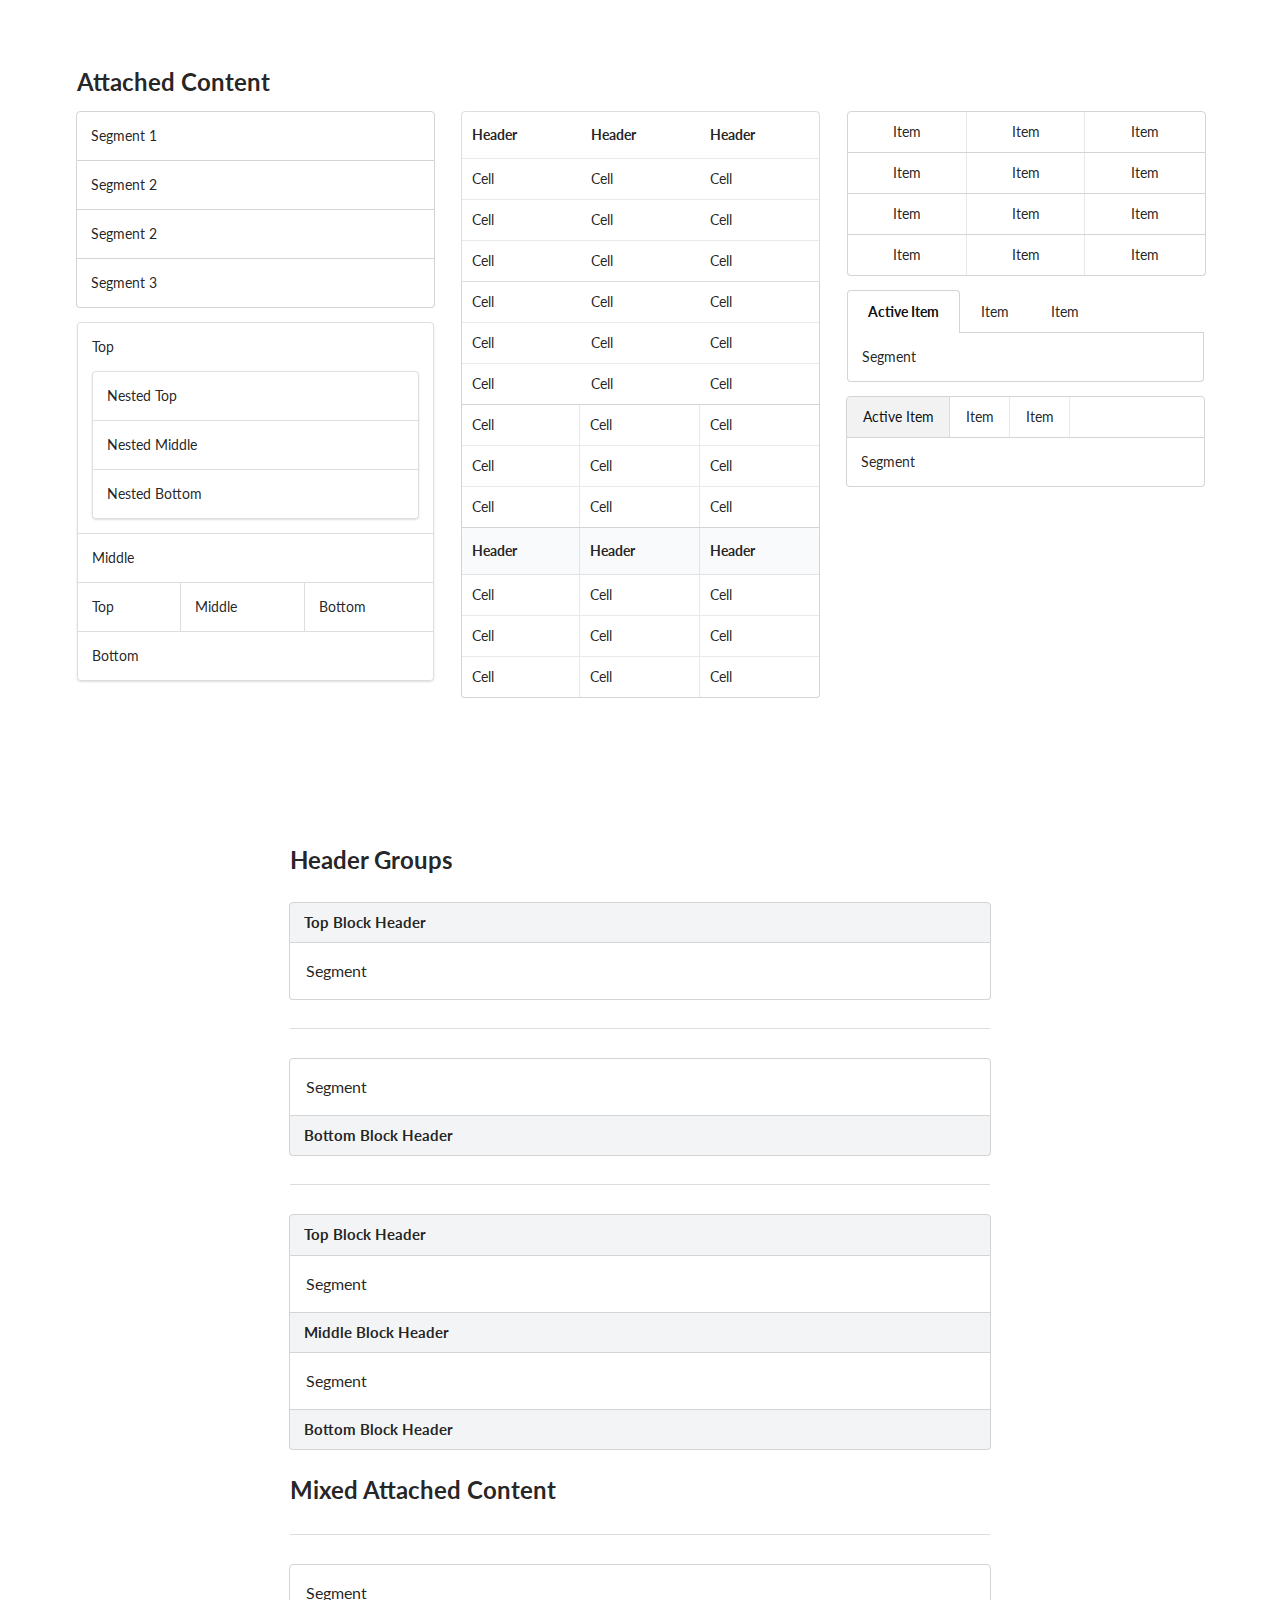
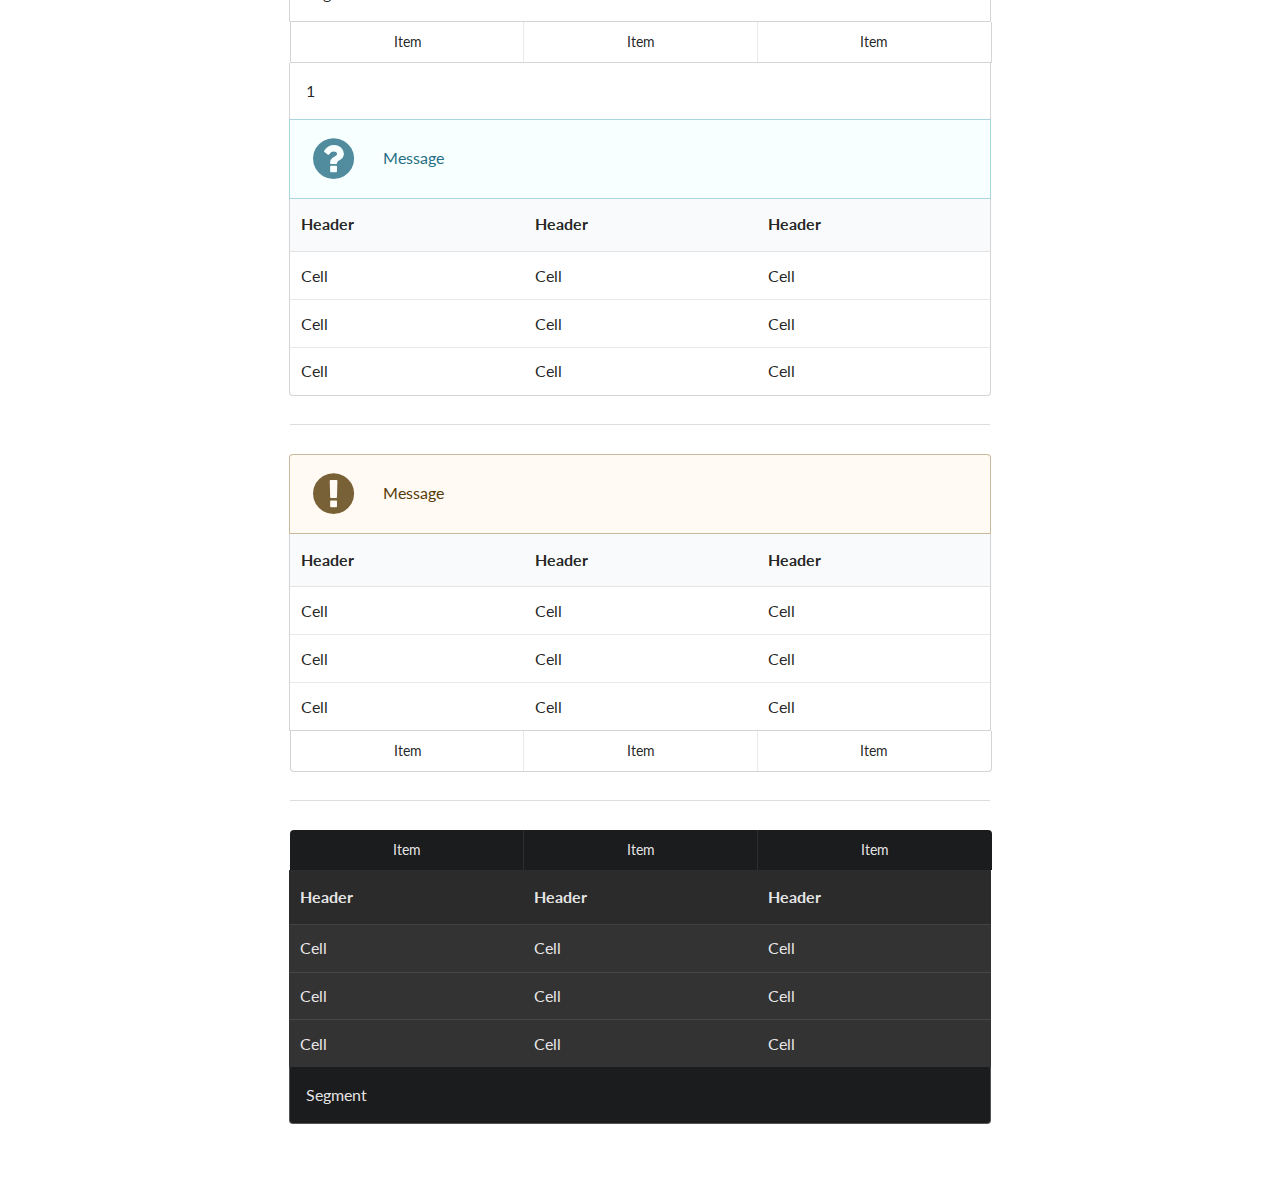
<file: examples/attached.html>
<!DOCTYPE html>
<html>
<head>
  <!-- Standard Meta -->
  <meta charset="utf-8" />
  <meta http-equiv="X-UA-Compatible" content="IE=edge,chrome=1" />
  <meta name="viewport" content="width=device-width, initial-scale=1.0, maximum-scale=1.0">

  <!-- Site Properties -->
  <title>Attached - Semantic</title>
  <link rel="stylesheet" type="text/css" href="../dist/components/reset.css">
  <link rel="stylesheet" type="text/css" href="../dist/components/site.css">

  <link rel="stylesheet" type="text/css" href="../dist/components/container.css">
  <link rel="stylesheet" type="text/css" href="../dist/components/divider.css">
  <link rel="stylesheet" type="text/css" href="../dist/components/grid.css">

  <link rel="stylesheet" type="text/css" href="../dist/components/header.css">
  <link rel="stylesheet" type="text/css" href="../dist/components/segment.css">
  <link rel="stylesheet" type="text/css" href="../dist/components/table.css">
  <link rel="stylesheet" type="text/css" href="../dist/components/icon.css">
  <link rel="stylesheet" type="text/css" href="../dist/components/menu.css">
  <link rel="stylesheet" type="text/css" href="../dist/components/message.css">

  <style type="text/css">
  h2 {
    margin: 2em 0em;
  }
  .ui.container {
    padding-top: 5em;
    padding-bottom: 5em;
  }
  </style>
</head>
<body>

<div class="ui container">

  <h2 class="ui header">Attached Content</h2>
  <div class="ui three column grid">
    <div class="column">
      <div class="top attached ui segment">
        Segment 1
      </div>
      <div class="attached ui segment">
        Segment 2
      </div>
      <div class="attached ui segment">
        Segment 2
      </div>
      <div class="bottom attached ui segment">
        Segment 3
      </div>
      <div class="ui segments">
        <div class="ui segment">
          <p>Top</p>
        </div>
        <div class="ui segments">
          <div class="ui segment">
            <p>Nested Top</p>
          </div>
          <div class="ui segment">
            <p>Nested Middle</p>
          </div>
          <div class="ui segment">
            <p>Nested Bottom</p>
          </div>
        </div>
        <div class="ui segment">
          <p>Middle</p>
        </div>
        <div class="ui horizontal segments">
          <div class="ui segment">
            <p>Top</p>
          </div>
          <div class="ui segment">
            <p>Middle</p>
          </div>
          <div class="ui segment">
            <p>Bottom</p>
          </div>
        </div>
        <div class="ui segment">
          <p>Bottom</p>
        </div>
      </div>
    </div>
    <div class="column">
      <table class="top attached ui basic table">
        <thead>
          <th>Header</th>
          <th>Header</th>
          <th>Header</th>
        </thead>
        <tbody>
          <tr>
            <td>Cell</td>
            <td>Cell</td>
            <td>Cell</td>
          </tr>
          <tr>
            <td>Cell</td>
            <td>Cell</td>
            <td>Cell</td>
          </tr>
          <tr>
            <td>Cell</td>
            <td>Cell</td>
            <td>Cell</td>
          </tr>
        </tbody>
      </table>
      <table class="attached ui table">
        <tbody>
          <tr>
            <td>Cell</td>
            <td>Cell</td>
            <td>Cell</td>
          </tr>
          <tr>
            <td>Cell</td>
            <td>Cell</td>
            <td>Cell</td>
          </tr>
          <tr>
            <td>Cell</td>
            <td>Cell</td>
            <td>Cell</td>
          </tr>
        </tbody>
      </table>
      <table class="attached ui celled selectable table">
        <tbody>
          <tr>
            <td>Cell</td>
            <td>Cell</td>
            <td>Cell</td>
          </tr>
          <tr>
            <td>Cell</td>
            <td>Cell</td>
            <td>Cell</td>
          </tr>
          <tr>
            <td>Cell</td>
            <td>Cell</td>
            <td>Cell</td>
          </tr>
        </tbody>
      </table>
      <table class="bottom attached ui celled table">
        <thead>
          <th>Header</th>
          <th>Header</th>
          <th>Header</th>
        </thead>
        <tbody>
          <tr>
            <td>Cell</td>
            <td>Cell</td>
            <td>Cell</td>
          </tr>
          <tr>
            <td>Cell</td>
            <td>Cell</td>
            <td>Cell</td>
          </tr>
          <tr>
            <td>Cell</td>
            <td>Cell</td>
            <td>Cell</td>
          </tr>
        </tbody>
      </table>
    </div>
    <div class="column">
      <div class="top attached ui three item menu">
        <a class="item">Item</a>
        <a class="item">Item</a>
        <a class="item">Item</a>
      </div>
      <div class="attached ui three item menu">
        <a class="item">Item</a>
        <a class="item">Item</a>
        <a class="item">Item</a>
      </div>
      <div class="attached ui three item menu">
        <a class="item">Item</a>
        <a class="item">Item</a>
        <a class="item">Item</a>
      </div>
      <div class="bottom attached ui three item menu">
        <a class="item">Item</a>
        <a class="item">Item</a>
        <a class="item">Item</a>
      </div>

      <div class="ui top attached tabular menu">
        <a class="active item">Active Item</a>
        <a class="item">Item</a>
        <a class="item">Item</a>
      </div>
      <div class="ui bottom attached segment">
        Segment
      </div>

      <div class="ui top attached menu">
        <a class="active item">Active Item</a>
        <a class="item">Item</a>
        <a class="item">Item</a>
      </div>
      <div class="ui bottom attached segment">
        Segment
      </div>

    </div>
  </div>
</div>

<div class="ui text container">

  <h2 class="ui header">Header Groups</h2>

  <h4 class="ui top attached block header">
    Top Block Header
  </h4>
  <div class="ui bottom attached segment">
    Segment
  </div>

  <div class="ui section divider"></div>

  <div class="ui top attached segment">
    Segment
  </div>
  <h4 class="ui bottom attached block header">
    Bottom Block Header
  </h4>

  <div class="ui section divider"></div>

  <h4 class="ui top attached block header">
    Top Block Header
  </h4>
  <div class="ui attached segment">
    Segment
  </div>
  <h4 class="ui attached block header">
    Middle Block Header
  </h4>
  <div class="ui attached segment">
    Segment
  </div>
  <h4 class="ui bottom attached block header">
    Bottom Block Header
  </h4>


  <h2 class="ui header">Mixed Attached Content</h2>

  <div class="ui section divider"></div>

  <div class="ui top attached segment">Segment</div>
  <div class="ui attached three item menu">
    <a class="item">Item</a>
    <a class="item">Item</a>
    <a class="item">Item</a>
  </div>
  <div class="ui attached segment">
    1
  </div>
  <div class="ui attached icon info message">
    <i class="help circle icon"></i>
    <div class="content">
      Message
    </div>
  </div>
  <table class="ui bottom attached table">
    <thead>
      <th>Header</th>
      <th>Header</th>
      <th>Header</th>
    </thead>
    <tbody>
      <tr>
        <td>Cell</td>
        <td>Cell</td>
        <td>Cell</td>
      </tr>
      <tr>
        <td>Cell</td>
        <td>Cell</td>
        <td>Cell</td>
      </tr>
      <tr>
        <td>Cell</td>
        <td>Cell</td>
        <td>Cell</td>
      </tr>
    </tbody>
  </table>

  <div class="ui section divider"></div>

  <div class="ui top attached warning icon message">
    <i class="attention icon"></i>
    <div class="content">
      Message
    </div>
  </div>
  <table class="ui attached table">
    <thead>
      <th>Header</th>
      <th>Header</th>
      <th>Header</th>
    </thead>
    <tbody>
      <tr>
        <td>Cell</td>
        <td>Cell</td>
        <td>Cell</td>
      </tr>
      <tr>
        <td>Cell</td>
        <td>Cell</td>
        <td>Cell</td>
      </tr>
      <tr>
        <td>Cell</td>
        <td>Cell</td>
        <td>Cell</td>
      </tr>
    </tbody>
  </table>
  <div class="ui bottom attached three item menu">
    <a class="item">Item</a>
    <a class="item">Item</a>
    <a class="item">Item</a>
  </div>

  <div class="ui section divider"></div>

  <div class="ui top attached three item inverted menu">
    <a class="item">Item</a>
    <a class="item">Item</a>
    <a class="item">Item</a>
  </div>
  <table class="ui attached inverted table">
    <thead>
      <th>Header</th>
      <th>Header</th>
      <th>Header</th>
    </thead>
    <tbody>
      <tr>
        <td>Cell</td>
        <td>Cell</td>
        <td>Cell</td>
      </tr>
      <tr>
        <td>Cell</td>
        <td>Cell</td>
        <td>Cell</td>
      </tr>
      <tr>
        <td>Cell</td>
        <td>Cell</td>
        <td>Cell</td>
      </tr>
    </tbody>
  </table>
  <div class="ui bottom attached inverted segment">
    Segment
  </div>


</div>

</body>

</html>
</file>
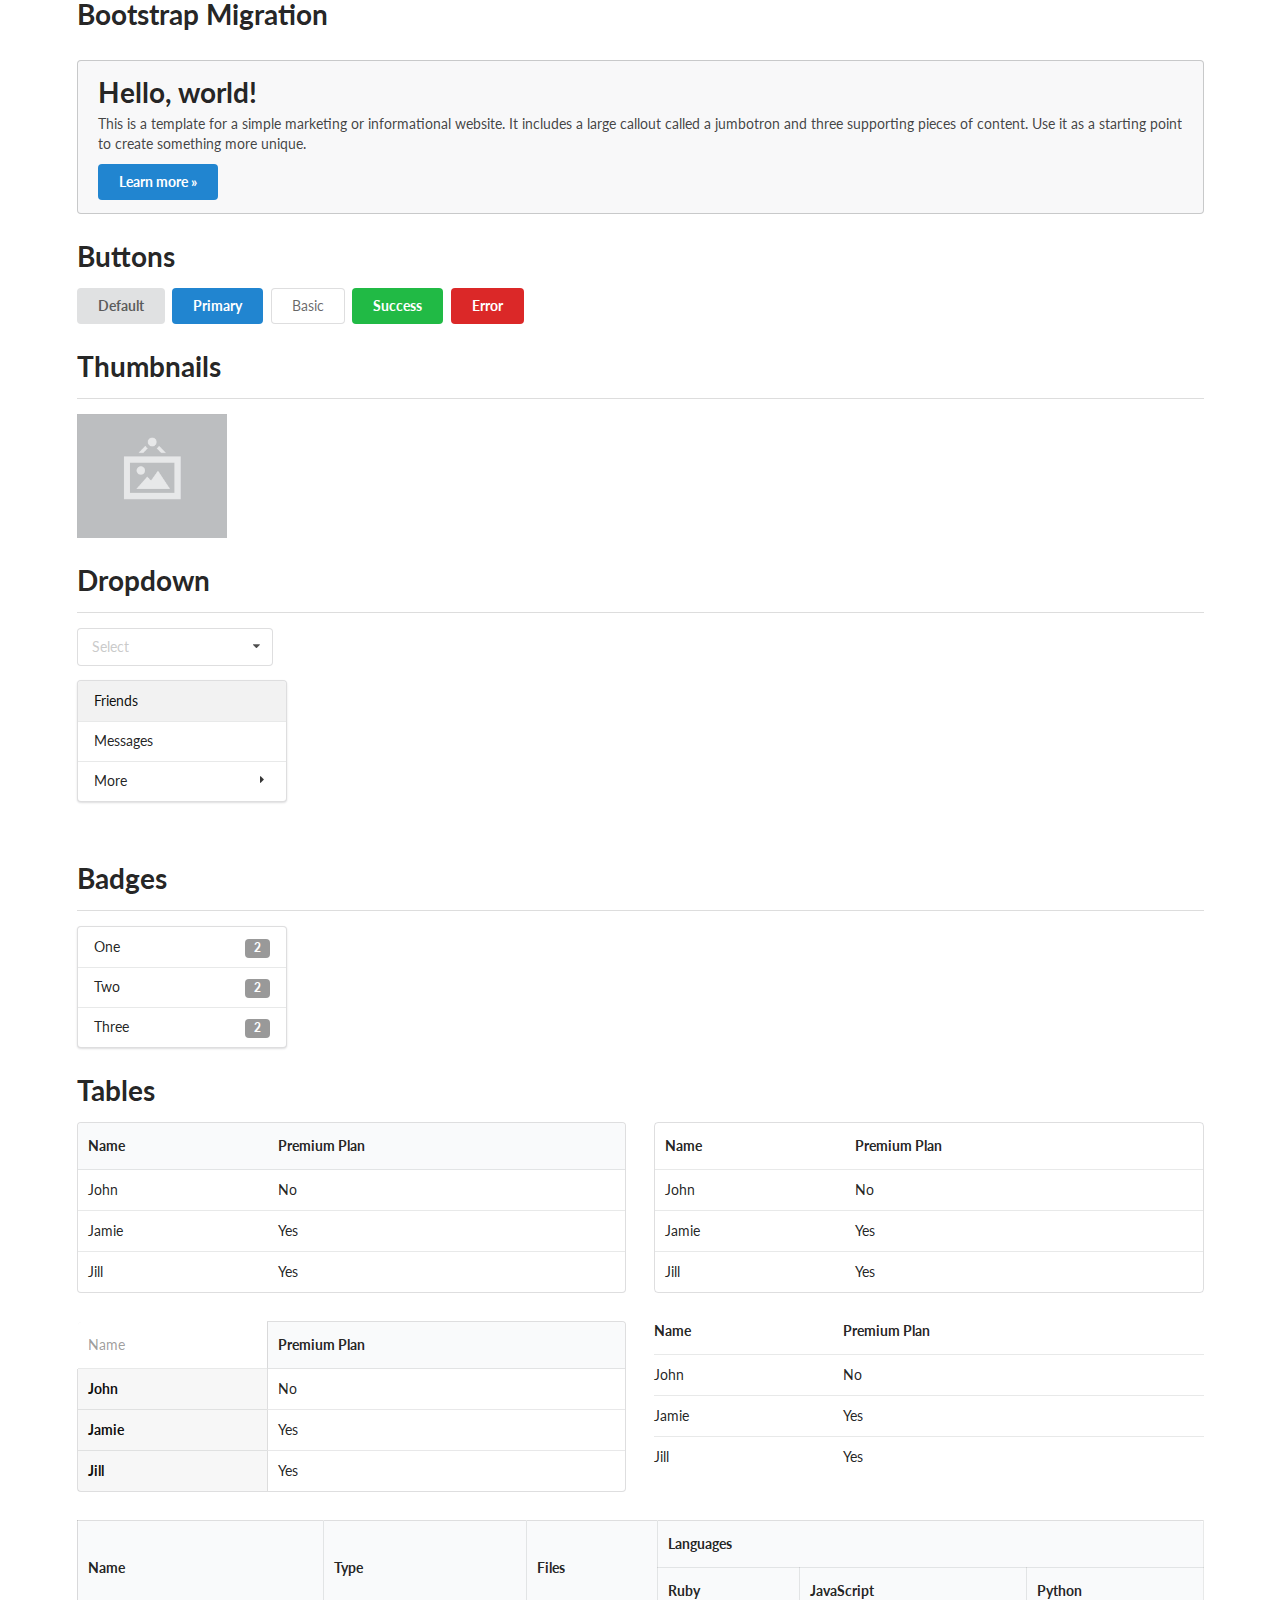
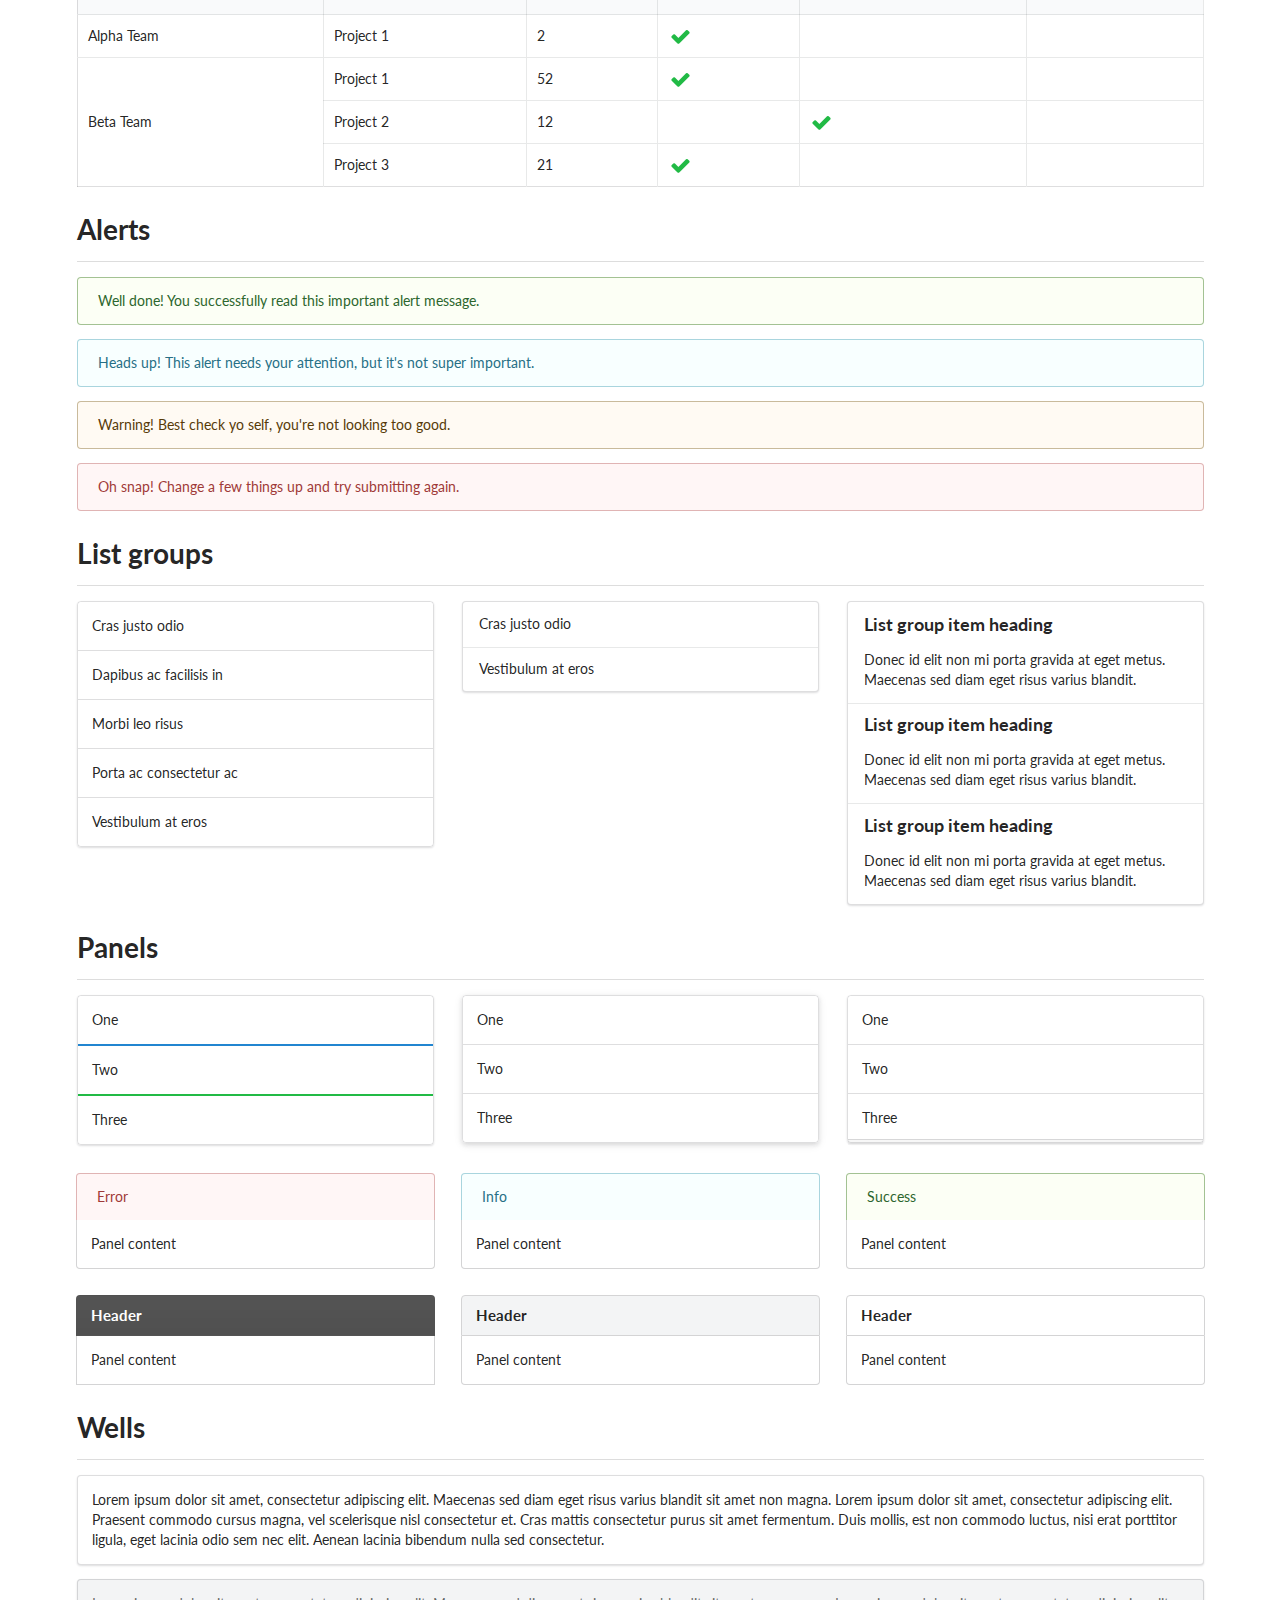
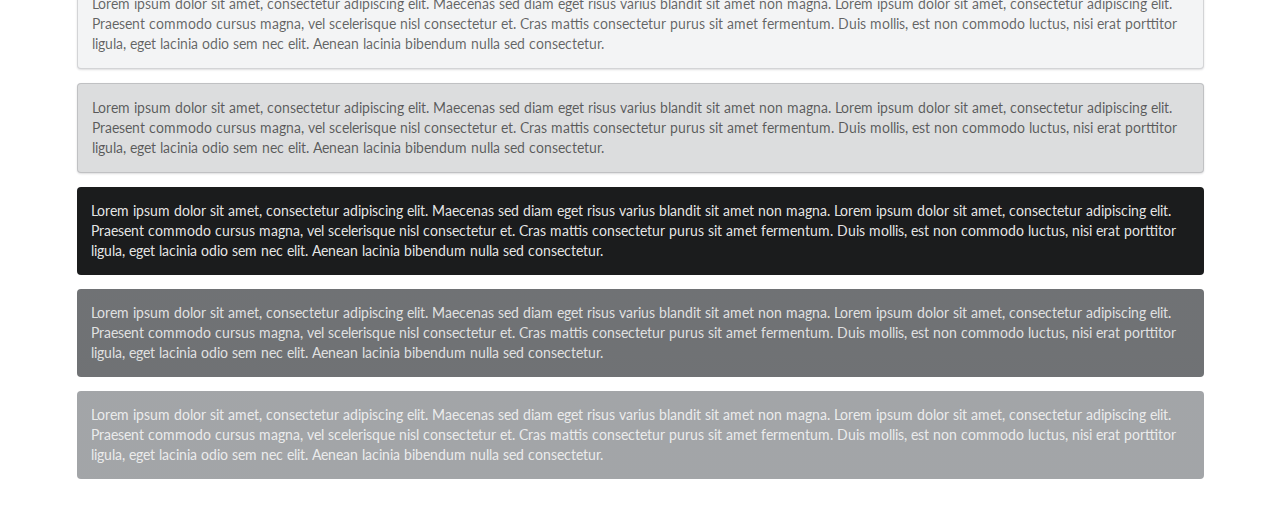
<file: examples/bootstrap.html>
<!DOCTYPE html>
<html>
<head>
  <!-- Standard Meta -->
  <meta charset="utf-8" />
  <meta http-equiv="X-UA-Compatible" content="IE=edge,chrome=1" />
  <meta name="viewport" content="width=device-width, initial-scale=1.0, maximum-scale=1.0">

  <!-- Site Properties -->
  <title>Bootstrap - Semantic</title>
  <link rel="stylesheet" type="text/css" href="../dist/semantic.css">

  <script src="assets/library/jquery.min.js"></script>
  <script src="../dist/semantic.js"></script>

  <script>
  $(document)
    .ready(function() {
      $('.ui.selection.dropdown').dropdown();
      $('.ui.menu .ui.dropdown').dropdown({
        on: 'hover'
      });
    })
  ;
  </script>
</head>
<body>

<div class="ui grid container">
  <div class="row">
    <div class="column">
      <h1 class="ui header">Bootstrap Migration</h1>
    </div>
  </div>
  <div class="row">
    <div class="column">
      <div class="ui message">
        <h1 class="ui header">Hello, world!</h1>
        <p>This is a template for a simple marketing or informational website. It includes a large callout called a jumbotron and three supporting pieces of content. Use it as a starting point to create something more unique.</p>
        <a class="ui blue button">Learn more &raquo;</a>
      </div>
    </div>
  </div>
  <div class="row">
    <div class="column">
      <h1 class="ui header">Buttons</h1>
      <a class="ui button" tabindex="0">
        Default
      </a>
      <a class="ui primary button" tabindex="0">
        Primary
      </a>
      <a class="ui basic button" tabindex="0">
        Basic
      </a>
      <a class="ui positive button" tabindex="0">
        Success
      </a>
      <a class="ui negative button" tabindex="0">
        Error
      </a>
    </div>
  </div>
  <div class="row">
    <div class="column">
      <h1 class="ui header">Thumbnails</h1>
      <div class="ui divider"></div>
      <img class="ui small image" src="assets/images/wireframe/image.png">
    </div>
  </div>
  <div class="row">
    <div class="column">
      <h1 class="ui header">Dropdown</h1>
      <div class="ui divider"></div>
      <div class="ui selection dropdown">
        <input type="hidden" name="selection">
        <i class="dropdown icon"></i>
        <div class="default text">Select</div>
        <div class="menu">
          <div class="item" data-value="male">Male</div>
          <div class="item" data-value="female">Female</div>
        </div>
      </div>
      <div class="ui vertical menu">
        <a class="active item">
          Friends
        </a>
        <a class="item">
          Messages
        </a>
        <div class="ui dropdown item">
          <i class="dropdown icon"></i>
          More
          <div class="menu">
            <a class="item">Edit Profile</a>
            <a class="item">Choose Language</a>
            <a class="item">Account Settings</a>
          </div>
        </div>
      </div>

      <div class="ui dropdown">
        <div class="visible menu">
          <div class="header">Categories</div>
          <div class="item">
            <i class="dropdown icon"></i>
            <span class="text">Clothing</span>
            <div class="menu">
              <div class="header">Mens</div>
              <div class="item">Shirts</div>
              <div class="item">Pants</div>
              <div class="item">Jeans</div>
              <div class="item">Shoes</div>
              <div class="divider"></div>
              <div class="header">Womens</div>
              <div class="item">Dresses</div>
              <div class="item">Shoes</div>
              <div class="item">Bags</div>
            </div>
          </div>
          <div class="item">Home Goods</div>
          <div class="item">Bedroom</div>
          <div class="divider"></div>
          <div class="header">Order</div>
          <div class="item">Status</div>
          <div class="item">Cancellations</div>
        </div>
      </div>
    </div>
  </div>
  <div class="row">
    <div class="column">
      <h1 class="ui header">Badges</h1>
      <div class="ui divider"></div>
      <div class="ui vertical menu">
        <div class="item">
          One <span class="ui label">2</span>
        </div>
        <div class="item">
          Two <span class="ui label">2</span>
        </div>
        <div class="item">
          Three <span class="ui label">2</span>
        </div>
      </div>
    </div>
  </div>

  <div class="row">
    <div class="column">
      <h1 class="ui header">Tables</h1>
      <div class="ui two column grid">
        <div class="column">
          <table class="ui table">
            <thead>
              <tr>
                <th>Name</th>
                <th>Premium Plan</th>
              </tr>
            </thead>
            <tbody>
              <tr>
                <td>John</td>
                <td>No</td>
              </tr>
              <tr>
                <td>Jamie</td>
                <td>Yes</td>
              </tr>
              <tr>
                <td>Jill</td>
                <td>Yes</td>
              </tr>
            </tbody>
          </table>
        </div>
        <div class="column">
          <table class="ui basic table">
            <thead>
              <tr>
                <th>Name</th>
                <th>Premium Plan</th>
              </tr>
            </thead>
            <tbody>
              <tr>
                <td>John</td>
                <td>No</td>
              </tr>
              <tr>
                <td>Jamie</td>
                <td>Yes</td>
              </tr>
              <tr>
                <td>Jill</td>
                <td>Yes</td>
              </tr>
            </tbody>
          </table>
        </div>
        <div class="column">
          <table class="ui definition table">
            <thead>
              <tr>
                <th>Name</th>
                <th>Premium Plan</th>
              </tr>
            </thead>
            <tbody>
              <tr>
                <td>John</td>
                <td>No</td>
              </tr>
              <tr>
                <td>Jamie</td>
                <td>Yes</td>
              </tr>
              <tr>
                <td>Jill</td>
                <td>Yes</td>
              </tr>
            </tbody>
          </table>
        </div>
        <div class="column">
          <table class="ui very basic table">
            <thead>
              <tr>
                <th>Name</th>
                <th>Premium Plan</th>
              </tr>
            </thead>
            <tbody>
              <tr>
                <td>John</td>
                <td>No</td>
              </tr>
              <tr>
                <td>Jamie</td>
                <td>Yes</td>
              </tr>
              <tr>
                <td>Jill</td>
                <td>Yes</td>
              </tr>
            </tbody>
          </table>
        </div>
        <div class="sixteen wide column">
          <table class="ui celled structured table">
            <thead>
              <tr>
                <th rowspan="2">Name</th>
                <th rowspan="2">Type</th>
                <th rowspan="2">Files</th>
                <th colspan="3">Languages</th>
              </tr>
              <tr>
                <th>Ruby</th>
                <th>JavaScript</th>
                <th>Python</th>
              </tr>
            </thead>
            <tbody>
              <tr>
                <td>Alpha Team</td>
                <td>Project 1</td>
                <td>2</td>
                <td>
                  <i class="large green checkmark icon"></i>
                </td>
                <td></td>
                <td></td>
              </tr>
              <tr>
                <td rowspan="3">Beta Team</td>
                <td>Project 1</td>
                <td>52</td>
                <td>
                  <i class="large green checkmark icon"></i>
                </td>
                <td></td>
                <td></td>
              </tr>
              <tr>
                <td>Project 2</td>
                <td>12</td>
                <td></td>
                <td>
                  <i class="large green checkmark icon"></i>
                </td>
                <td></td>
              </tr>
              <tr>
                <td>Project 3</td>
                <td>21</td>
                <td>
                  <i class="large green checkmark icon"></i>
                </td>
                <td></td>
                <td></td>
              </tr>
            </tbody>
          </table>
        </div>
      </div>
    </div>
  </div>
  <div class="row">
    <div class="column">
      <h1 class="ui header">Alerts</h1>
      <div class="ui divider"></div>
      <div class="ui positive message">Well done! You successfully read this important alert message.</div>
      <div class="ui info message">Heads up! This alert needs your attention, but it's not super important.</div>
      <div class="ui warning message">Warning! Best check yo self, you're not looking too good.</div>
      <div class="ui error message">Oh snap! Change a few things up and try submitting again.</div>
    </div>
  </div>
  <div class="row">
    <div class="column">
      <h1 class="ui header">List groups</h1>
      <div class="ui divider"></div>
      <div class="ui three column grid">
        <div class="column">
          <div class="ui segments">
            <div class="ui segment">
              <p>Cras justo odio</p>
            </div>
            <div class="ui segment">
              <p>Dapibus ac facilisis in</p>
            </div>
            <div class="ui segment">
              <p>Morbi leo risus</p>
            </div>
            <div class="ui segment">
              <p>Porta ac consectetur ac</p>
            </div>
            <div class="ui segment">
             <p>Vestibulum at eros</p>
           </div>
         </div>
        </div>
        <div class="column">
          <div class="ui fluid vertical menu">
            <a class="item">
              <p>Cras justo odio</p>
            </a>
            <a class="item">
             <p>Vestibulum at eros</p>
            </a>
          </div>
        </div>
        <div class="column">
          <div class="ui fluid vertical menu">
            <a class="item">
              <h1 class="ui medium header">List group item heading</h1>
              <p>Donec id elit non mi porta gravida at eget metus. Maecenas sed diam eget risus varius blandit.</p>
            </a>
            <a class="item">
              <h1 class="ui medium header">List group item heading</h1>
              <p>Donec id elit non mi porta gravida at eget metus. Maecenas sed diam eget risus varius blandit.</p>
            </a>
            <a class="item">
              <h1 class="ui medium header">List group item heading</h1>
              <p>Donec id elit non mi porta gravida at eget metus. Maecenas sed diam eget risus varius blandit.</p>
            </a>
          </div>
        </div>
      </div>
    </div>
  </div>
  <div class="row">
    <div class="column">
      <h1 class="ui header">Panels</h1>
      <div class="ui divider"></div>
      <div class="ui three column grid">
        <div class="column">
          <div class="ui segments">
            <div class="ui red segment">One</div>
            <div class="ui blue segment">Two</div>
            <div class="ui green segment">Three</div>
          </div>
        </div>
        <div class="column">
          <div class="ui raised segments">
            <div class="ui segment">One</div>
            <div class="ui segment">Two</div>
            <div class="ui segment">Three</div>
          </div>
        </div>
        <div class="column">
          <div class="ui stacked segments">
            <div class="ui segment">One</div>
            <div class="ui segment">Two</div>
            <div class="ui segment">Three</div>
          </div>
        </div>
        <div class="column">
          <div class="ui top attached error message">Error</div>
          <div class="ui bottom attached segment">Panel content</div>
        </div>
        <div class="column">
          <div class="ui top attached info message">Info</div>
          <div class="ui bottom attached segment">Panel content</div>
        </div>
        <div class="column">
          <div class="ui top attached success message">Success</div>
          <div class="ui bottom attached segment">Panel content</div>
        </div>
        <div class="column">
          <h4 class="ui top attached inverted header">Header</h4>
          <div class="ui buttom attached segment">Panel content</div>
        </div>
        <div class="column">
          <h4 class="ui top attached block header">Header</h4>
          <div class="ui bottom attached segment">Panel content</div>
        </div>
        <div class="column">
          <h4 class="ui top attached header">Header</h4>
          <div class="ui bottom attached segment">Panel content</div>
        </div>
      </div>
    </div>
  </div>
  <div class="row">
    <div class="column">
      <h1 class="ui header">Wells</h1>
      <div class="ui divider"></div>
      <div class="ui segment">
        <p>Lorem ipsum dolor sit amet, consectetur adipiscing elit. Maecenas sed diam eget risus varius blandit sit amet non magna. Lorem ipsum dolor sit amet, consectetur adipiscing elit. Praesent commodo cursus magna, vel scelerisque nisl consectetur et. Cras mattis consectetur purus sit amet fermentum. Duis mollis, est non commodo luctus, nisi erat porttitor ligula, eget lacinia odio sem nec elit. Aenean lacinia bibendum nulla sed consectetur.</p>
      </div>
      <div class="ui secondary segment">
        <p>Lorem ipsum dolor sit amet, consectetur adipiscing elit. Maecenas sed diam eget risus varius blandit sit amet non magna. Lorem ipsum dolor sit amet, consectetur adipiscing elit. Praesent commodo cursus magna, vel scelerisque nisl consectetur et. Cras mattis consectetur purus sit amet fermentum. Duis mollis, est non commodo luctus, nisi erat porttitor ligula, eget lacinia odio sem nec elit. Aenean lacinia bibendum nulla sed consectetur.</p>
      </div>
      <div class="ui tertiary segment">
        <p>Lorem ipsum dolor sit amet, consectetur adipiscing elit. Maecenas sed diam eget risus varius blandit sit amet non magna. Lorem ipsum dolor sit amet, consectetur adipiscing elit. Praesent commodo cursus magna, vel scelerisque nisl consectetur et. Cras mattis consectetur purus sit amet fermentum. Duis mollis, est non commodo luctus, nisi erat porttitor ligula, eget lacinia odio sem nec elit. Aenean lacinia bibendum nulla sed consectetur.</p>
      </div>
      <div class="ui inverted segment">
        <p>Lorem ipsum dolor sit amet, consectetur adipiscing elit. Maecenas sed diam eget risus varius blandit sit amet non magna. Lorem ipsum dolor sit amet, consectetur adipiscing elit. Praesent commodo cursus magna, vel scelerisque nisl consectetur et. Cras mattis consectetur purus sit amet fermentum. Duis mollis, est non commodo luctus, nisi erat porttitor ligula, eget lacinia odio sem nec elit. Aenean lacinia bibendum nulla sed consectetur.</p>
      </div>
      <div class="ui secondary inverted segment">
        <p>Lorem ipsum dolor sit amet, consectetur adipiscing elit. Maecenas sed diam eget risus varius blandit sit amet non magna. Lorem ipsum dolor sit amet, consectetur adipiscing elit. Praesent commodo cursus magna, vel scelerisque nisl consectetur et. Cras mattis consectetur purus sit amet fermentum. Duis mollis, est non commodo luctus, nisi erat porttitor ligula, eget lacinia odio sem nec elit. Aenean lacinia bibendum nulla sed consectetur.</p>
      </div>
      <div class="ui tertiary inverted segment">
        <p>Lorem ipsum dolor sit amet, consectetur adipiscing elit. Maecenas sed diam eget risus varius blandit sit amet non magna. Lorem ipsum dolor sit amet, consectetur adipiscing elit. Praesent commodo cursus magna, vel scelerisque nisl consectetur et. Cras mattis consectetur purus sit amet fermentum. Duis mollis, est non commodo luctus, nisi erat porttitor ligula, eget lacinia odio sem nec elit. Aenean lacinia bibendum nulla sed consectetur.</p>
      </div>
    </div>
  </div>
</div>

</body>

</html>
</file>
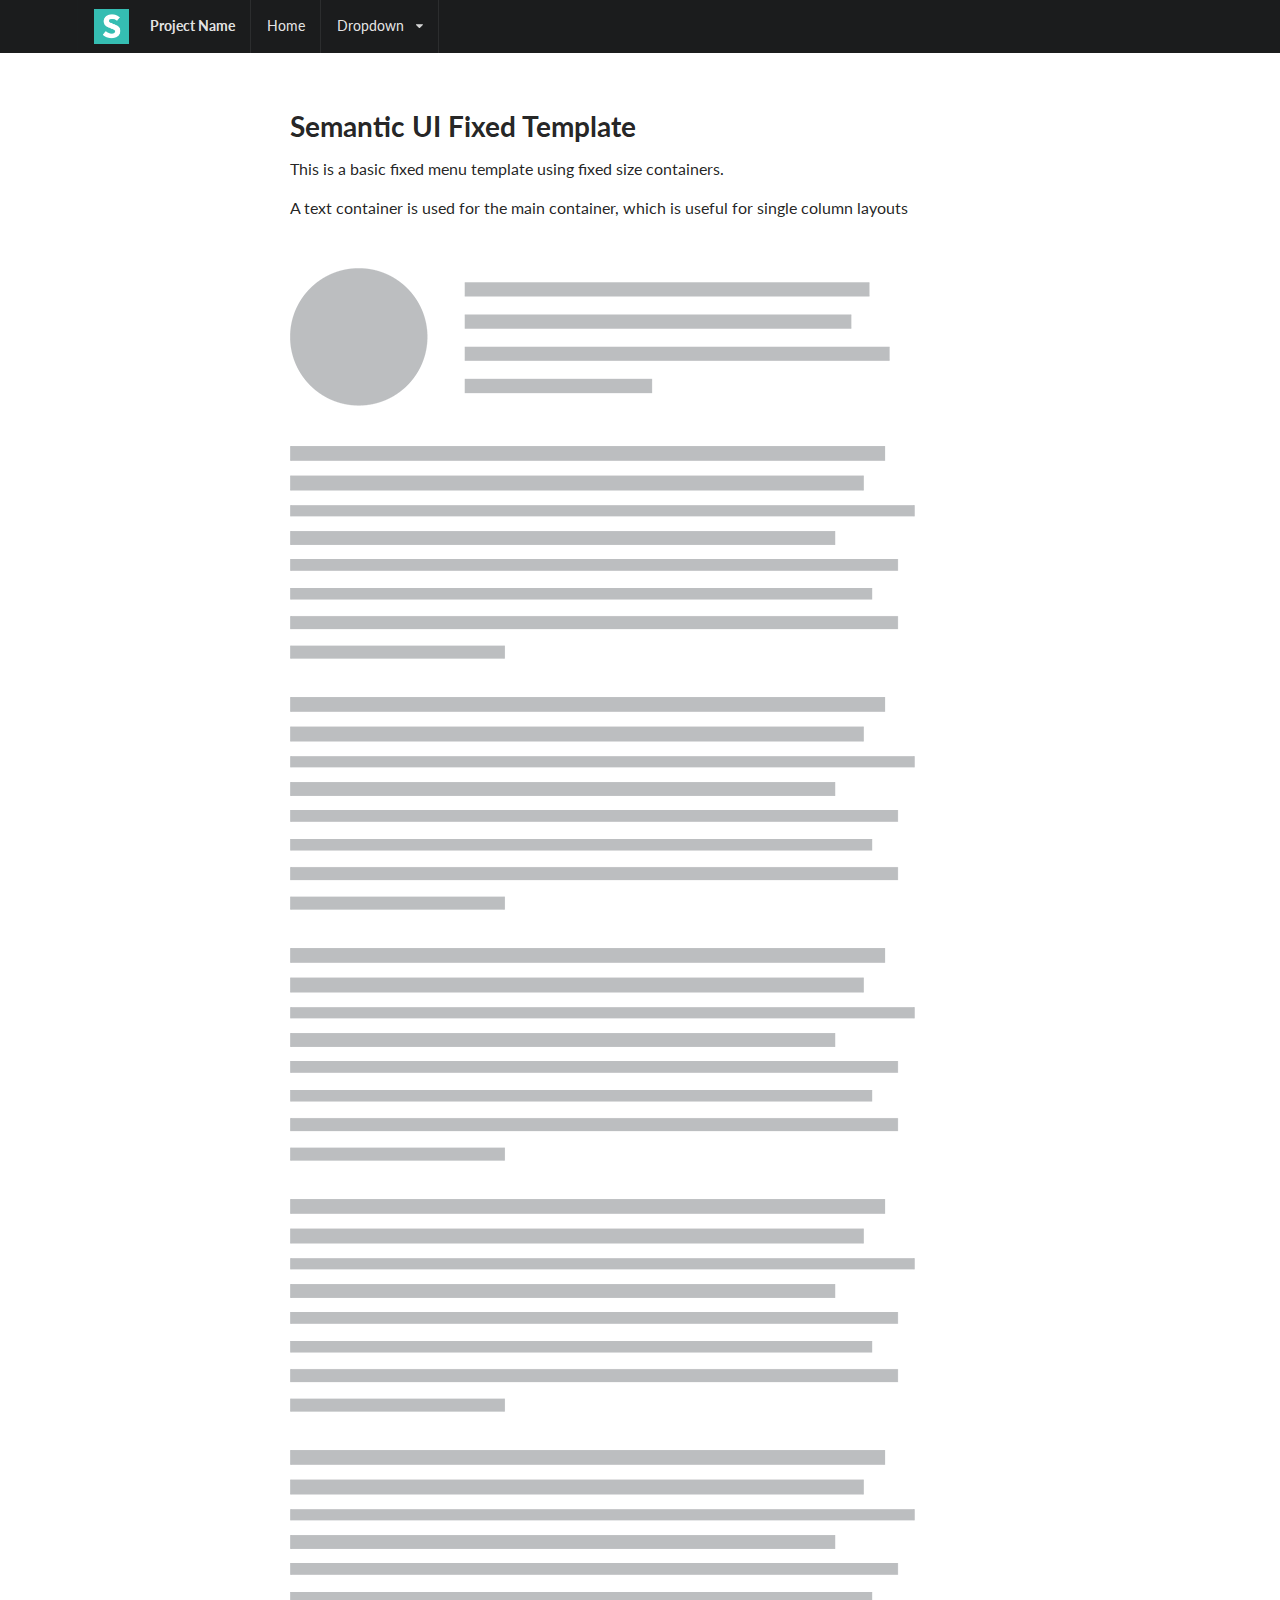
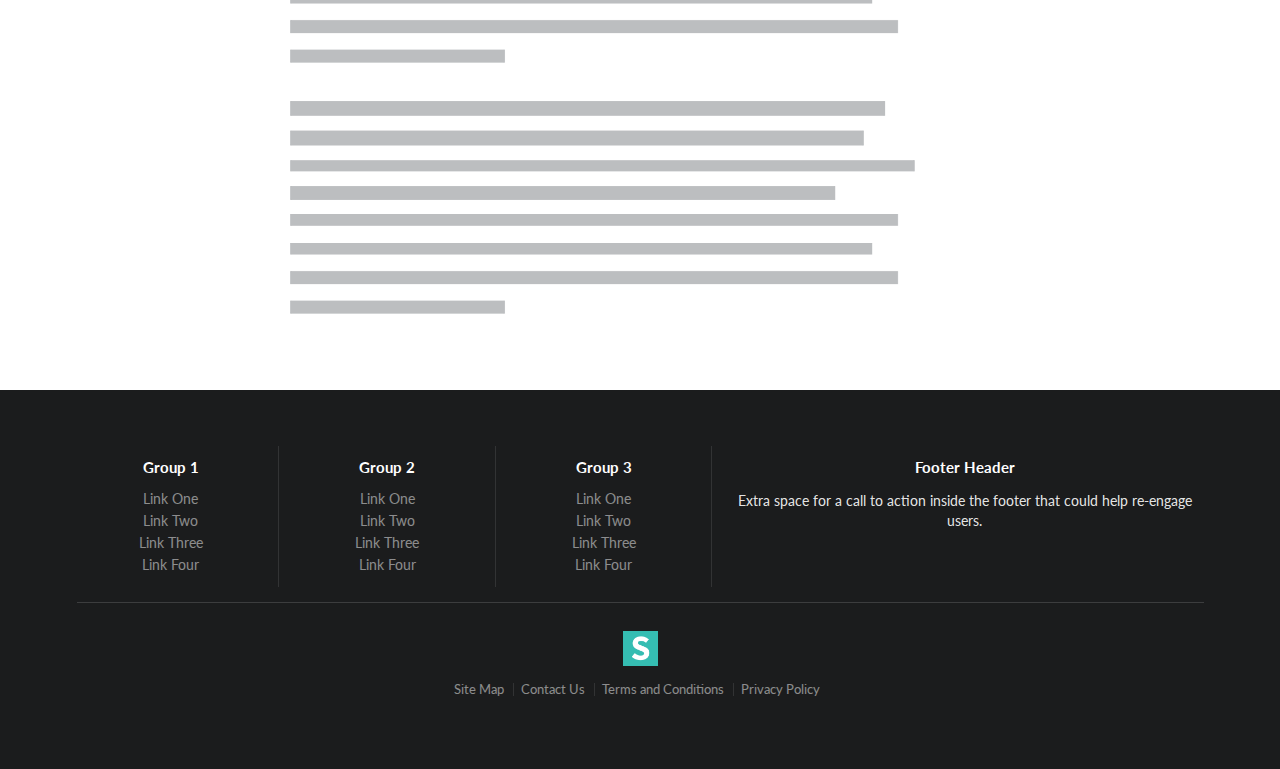
<file: examples/fixed.html>
<!DOCTYPE html>
<html>
<head>
  <!-- Standard Meta -->
  <meta charset="utf-8" />
  <meta http-equiv="X-UA-Compatible" content="IE=edge,chrome=1" />
  <meta name="viewport" content="width=device-width, initial-scale=1.0, maximum-scale=1.0">

  <!-- Site Properties -->
  <title>Fixed Menu Example - Semantic</title>

  <link rel="stylesheet" type="text/css" href="../dist/components/reset.css">
  <link rel="stylesheet" type="text/css" href="../dist/components/site.css">

  <link rel="stylesheet" type="text/css" href="../dist/components/container.css">
  <link rel="stylesheet" type="text/css" href="../dist/components/grid.css">
  <link rel="stylesheet" type="text/css" href="../dist/components/header.css">
  <link rel="stylesheet" type="text/css" href="../dist/components/image.css">
  <link rel="stylesheet" type="text/css" href="../dist/components/menu.css">

  <link rel="stylesheet" type="text/css" href="../dist/components/divider.css">
  <link rel="stylesheet" type="text/css" href="../dist/components/list.css">
  <link rel="stylesheet" type="text/css" href="../dist/components/segment.css">
  <link rel="stylesheet" type="text/css" href="../dist/components/dropdown.css">
  <link rel="stylesheet" type="text/css" href="../dist/components/icon.css">

  <style type="text/css">
  body {
    background-color: #FFFFFF;
  }
  .ui.menu .item img.logo {
    margin-right: 1.5em;
  }
  .main.container {
    margin-top: 7em;
  }
  .wireframe {
    margin-top: 2em;
  }
  .ui.footer.segment {
    margin: 5em 0em 0em;
    padding: 5em 0em;
  }
  </style>

</head>
<body>

  <div class="ui fixed inverted menu">
    <div class="ui container">
      <a href="#" class="header item">
        <img class="logo" src="assets/images/logo.png">
        Project Name
      </a>
      <a href="#" class="item">Home</a>
      <div class="ui simple dropdown item">
        Dropdown <i class="dropdown icon"></i>
        <div class="menu">
          <a class="item" href="#">Link Item</a>
          <a class="item" href="#">Link Item</a>
          <div class="divider"></div>
          <div class="header">Header Item</div>
          <div class="item">
            <i class="dropdown icon"></i>
            Sub Menu
            <div class="menu">
              <a class="item" href="#">Link Item</a>
              <a class="item" href="#">Link Item</a>
            </div>
          </div>
          <a class="item" href="#">Link Item</a>
        </div>
      </div>
    </div>
  </div>

  <div class="ui main text container">
    <h1 class="ui header">Semantic UI Fixed Template</h1>
    <p>This is a basic fixed menu template using fixed size containers.</p>
    <p>A text container is used for the main container, which is useful for single column layouts</p>
    <img class="wireframe" src="assets/images/wireframe/media-paragraph.png">
    <img class="wireframe" src="assets/images/wireframe/paragraph.png">
    <img class="wireframe" src="assets/images/wireframe/paragraph.png">
    <img class="wireframe" src="assets/images/wireframe/paragraph.png">
    <img class="wireframe" src="assets/images/wireframe/paragraph.png">
    <img class="wireframe" src="assets/images/wireframe/paragraph.png">
    <img class="wireframe" src="assets/images/wireframe/paragraph.png">
  </div>

  <div class="ui inverted vertical footer segment">
    <div class="ui center aligned container">
      <div class="ui stackable inverted divided grid">
        <div class="three wide column">
          <h4 class="ui inverted header">Group 1</h4>
          <div class="ui inverted link list">
            <a href="#" class="item">Link One</a>
            <a href="#" class="item">Link Two</a>
            <a href="#" class="item">Link Three</a>
            <a href="#" class="item">Link Four</a>
          </div>
        </div>
        <div class="three wide column">
          <h4 class="ui inverted header">Group 2</h4>
          <div class="ui inverted link list">
            <a href="#" class="item">Link One</a>
            <a href="#" class="item">Link Two</a>
            <a href="#" class="item">Link Three</a>
            <a href="#" class="item">Link Four</a>
          </div>
        </div>
        <div class="three wide column">
          <h4 class="ui inverted header">Group 3</h4>
          <div class="ui inverted link list">
            <a href="#" class="item">Link One</a>
            <a href="#" class="item">Link Two</a>
            <a href="#" class="item">Link Three</a>
            <a href="#" class="item">Link Four</a>
          </div>
        </div>
        <div class="seven wide column">
          <h4 class="ui inverted header">Footer Header</h4>
          <p>Extra space for a call to action inside the footer that could help re-engage users.</p>
        </div>
      </div>
      <div class="ui inverted section divider"></div>
      <img src="assets/images/logo.png" class="ui centered mini image">
      <div class="ui horizontal inverted small divided link list">
        <a class="item" href="#">Site Map</a>
        <a class="item" href="#">Contact Us</a>
        <a class="item" href="#">Terms and Conditions</a>
        <a class="item" href="#">Privacy Policy</a>
      </div>
    </div>
  </div>
</body>

</html>
</file>
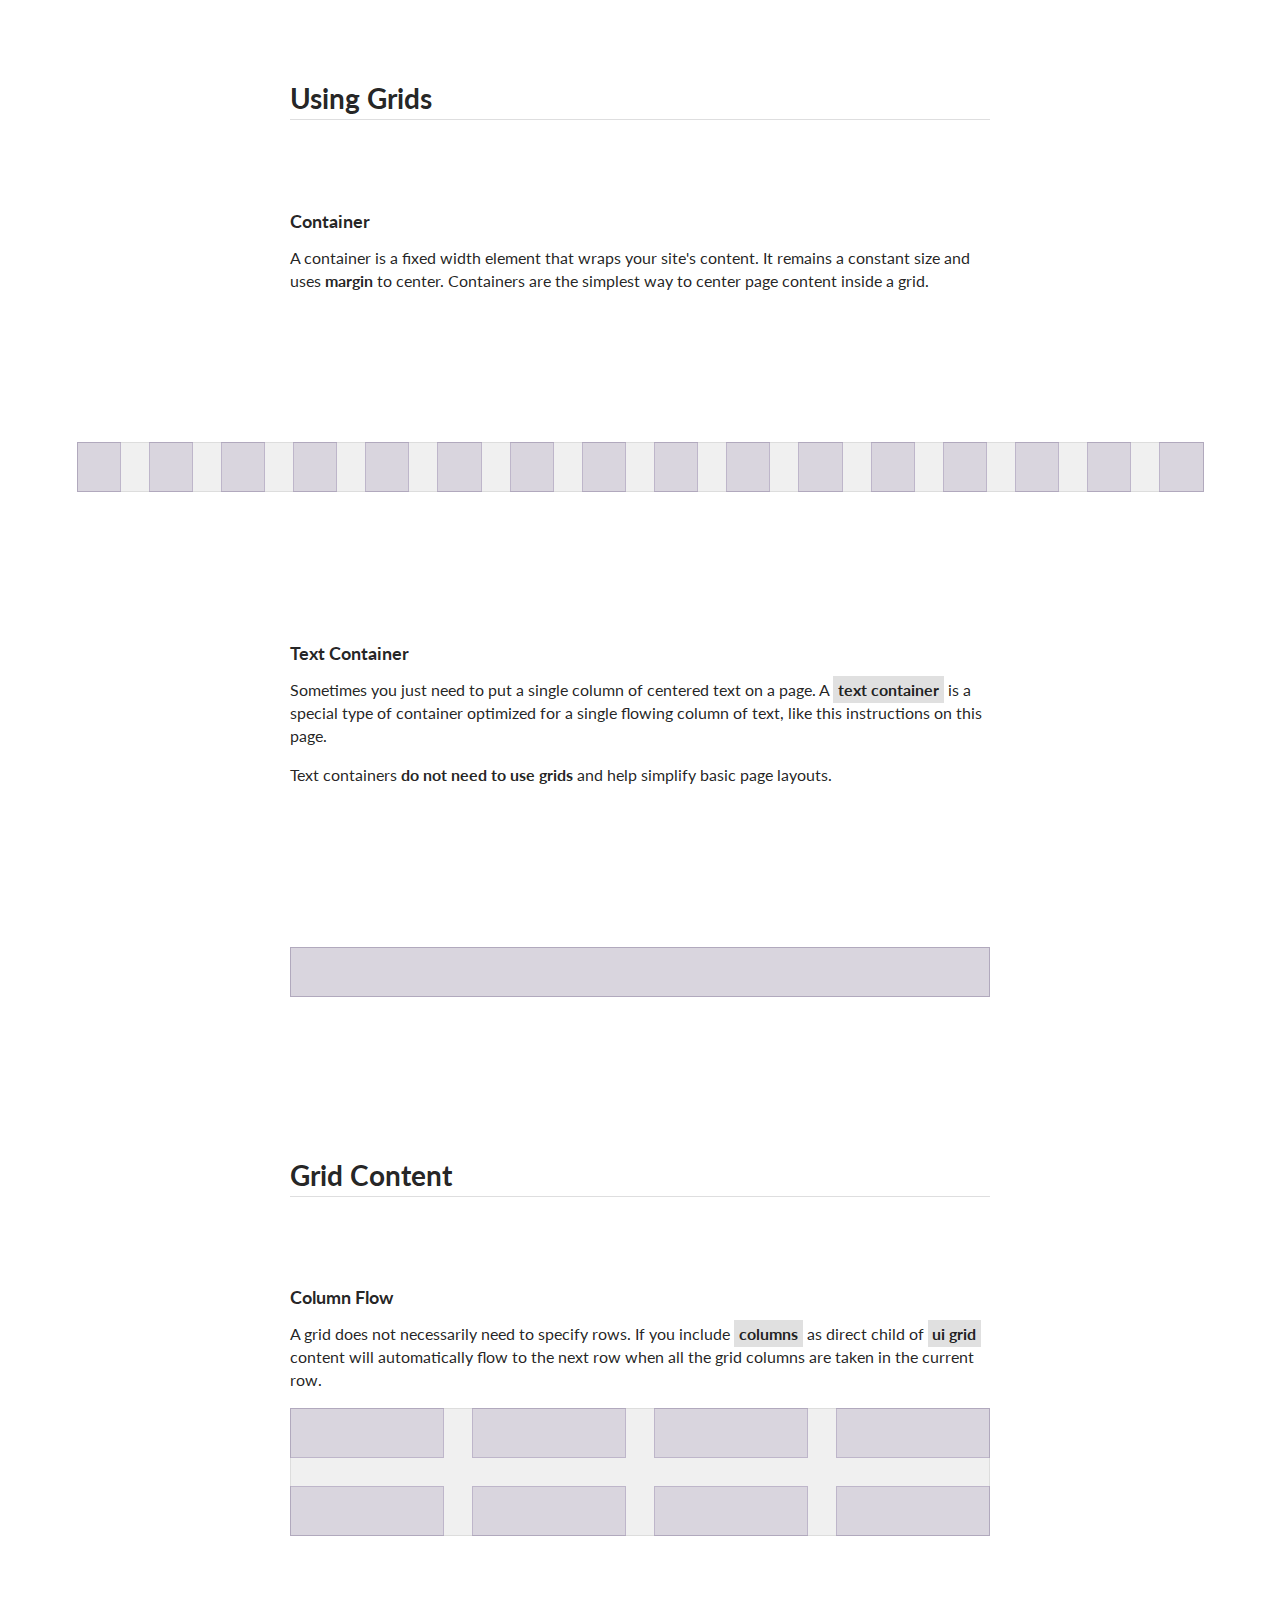
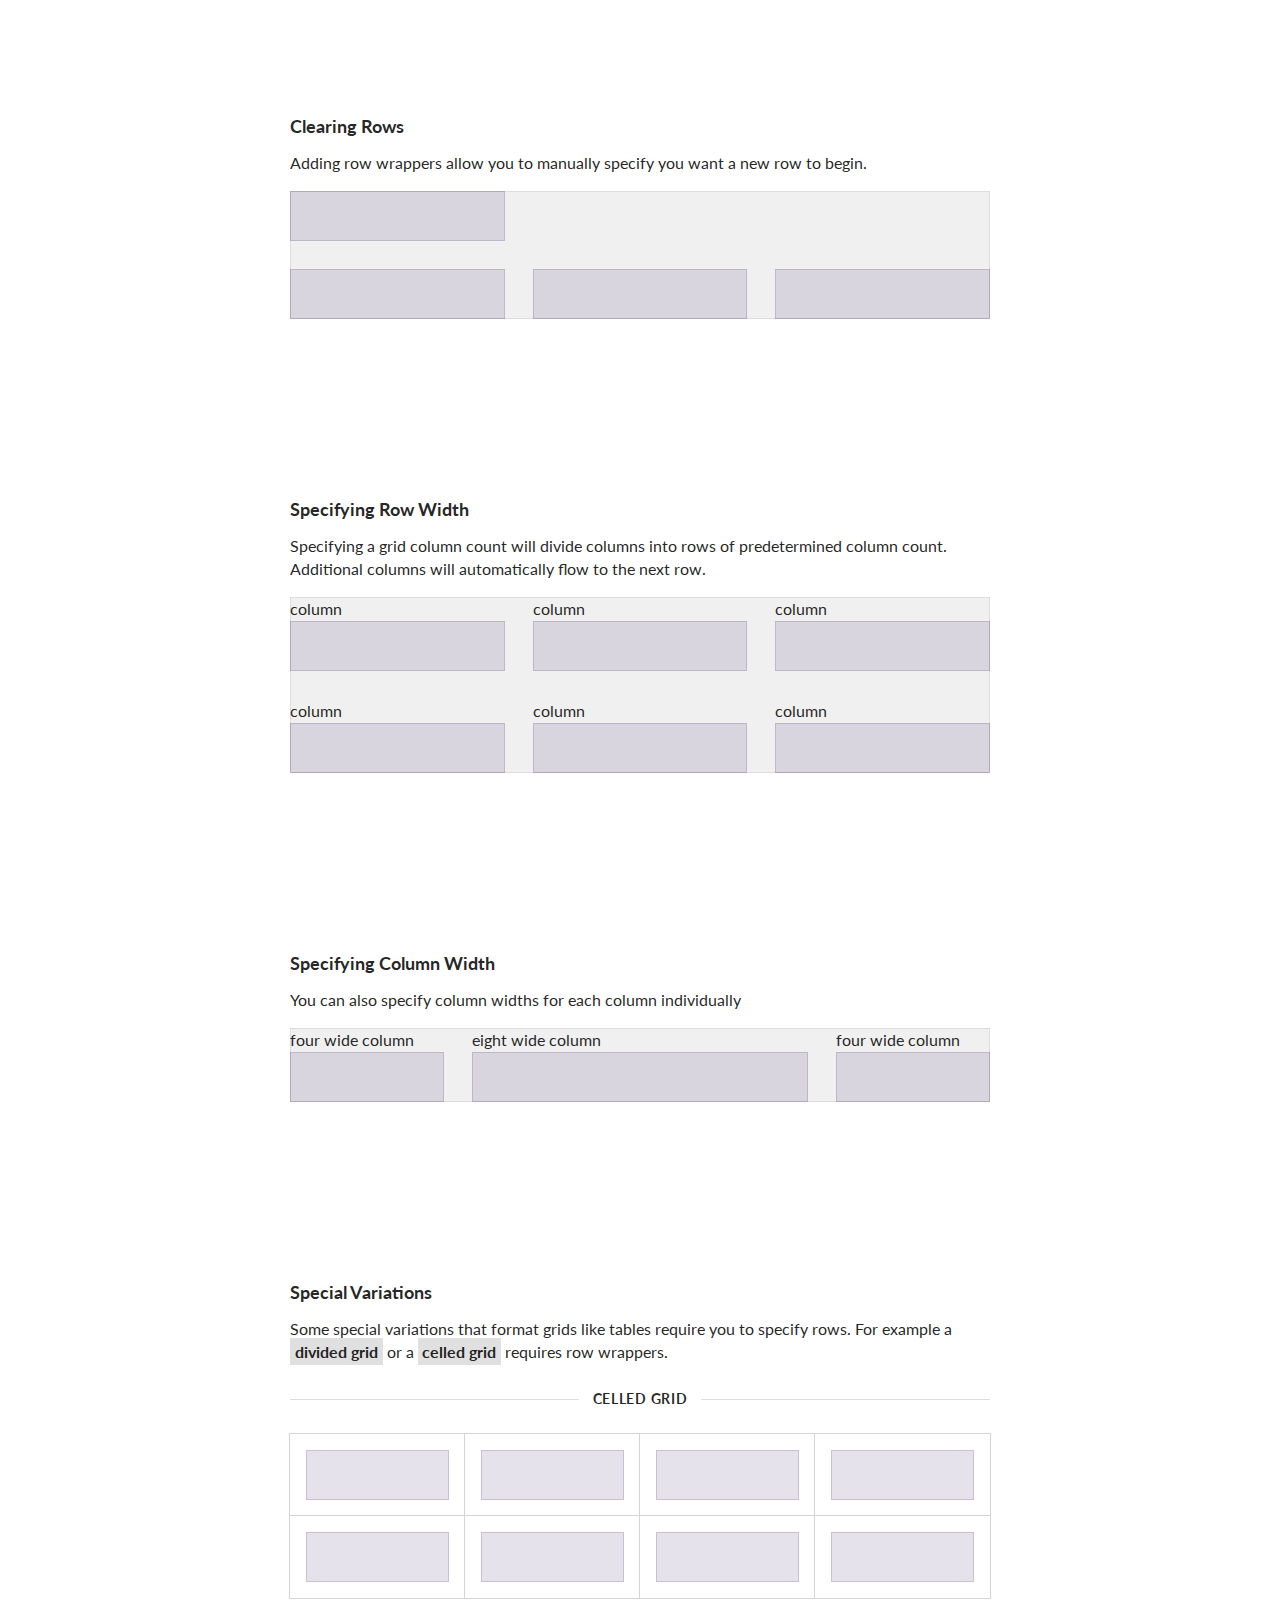
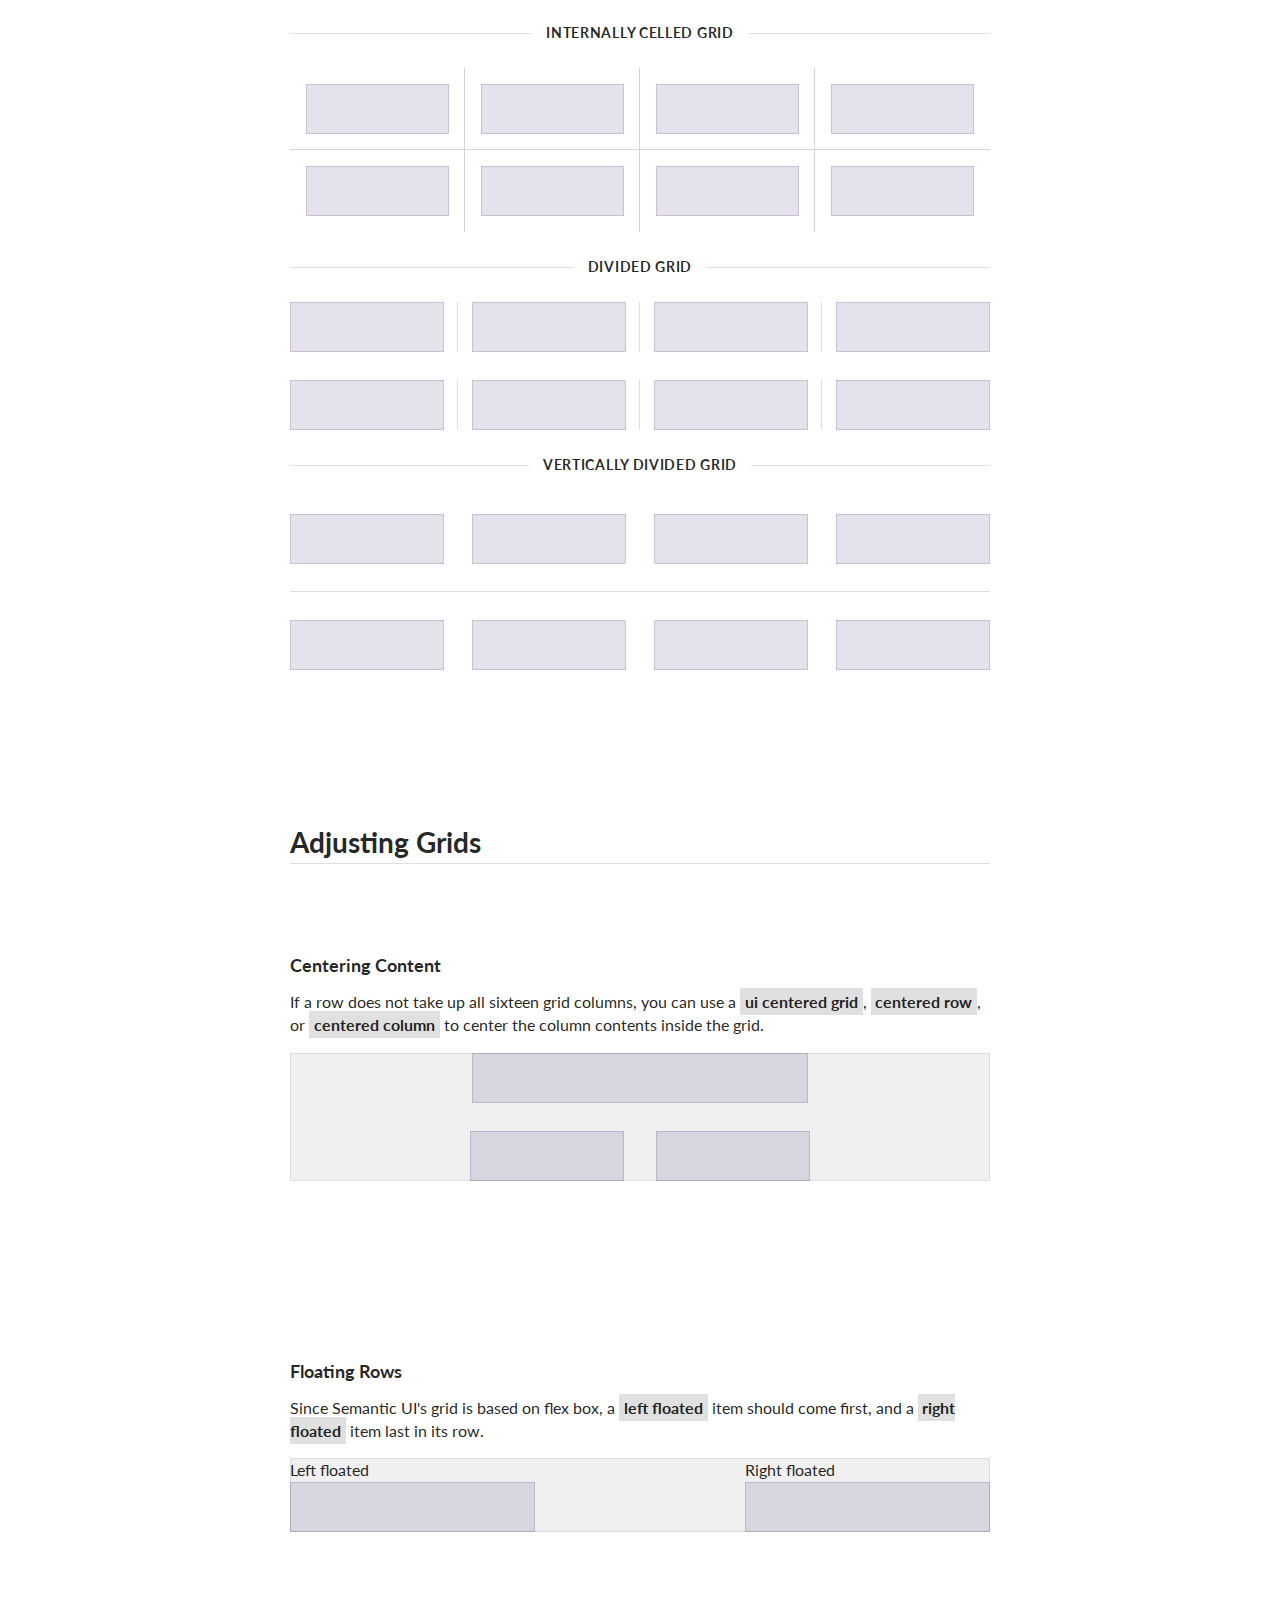
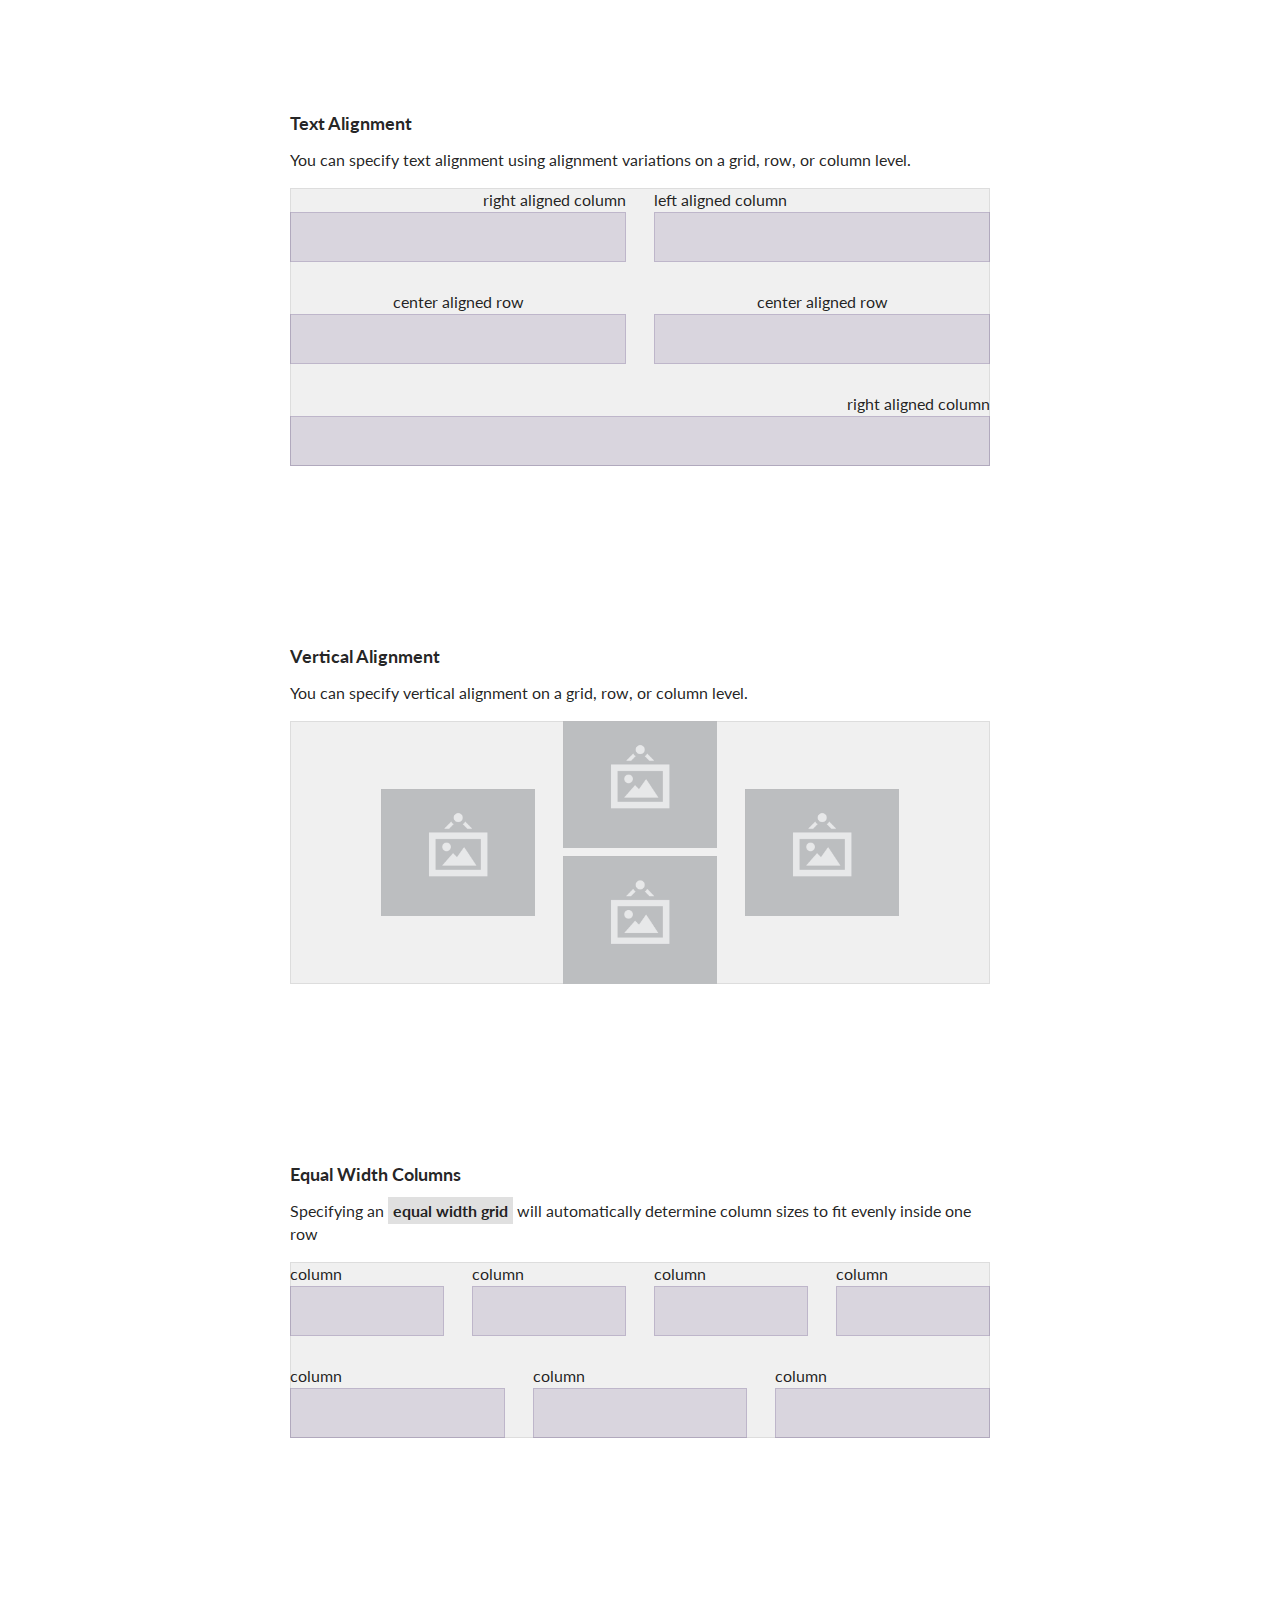
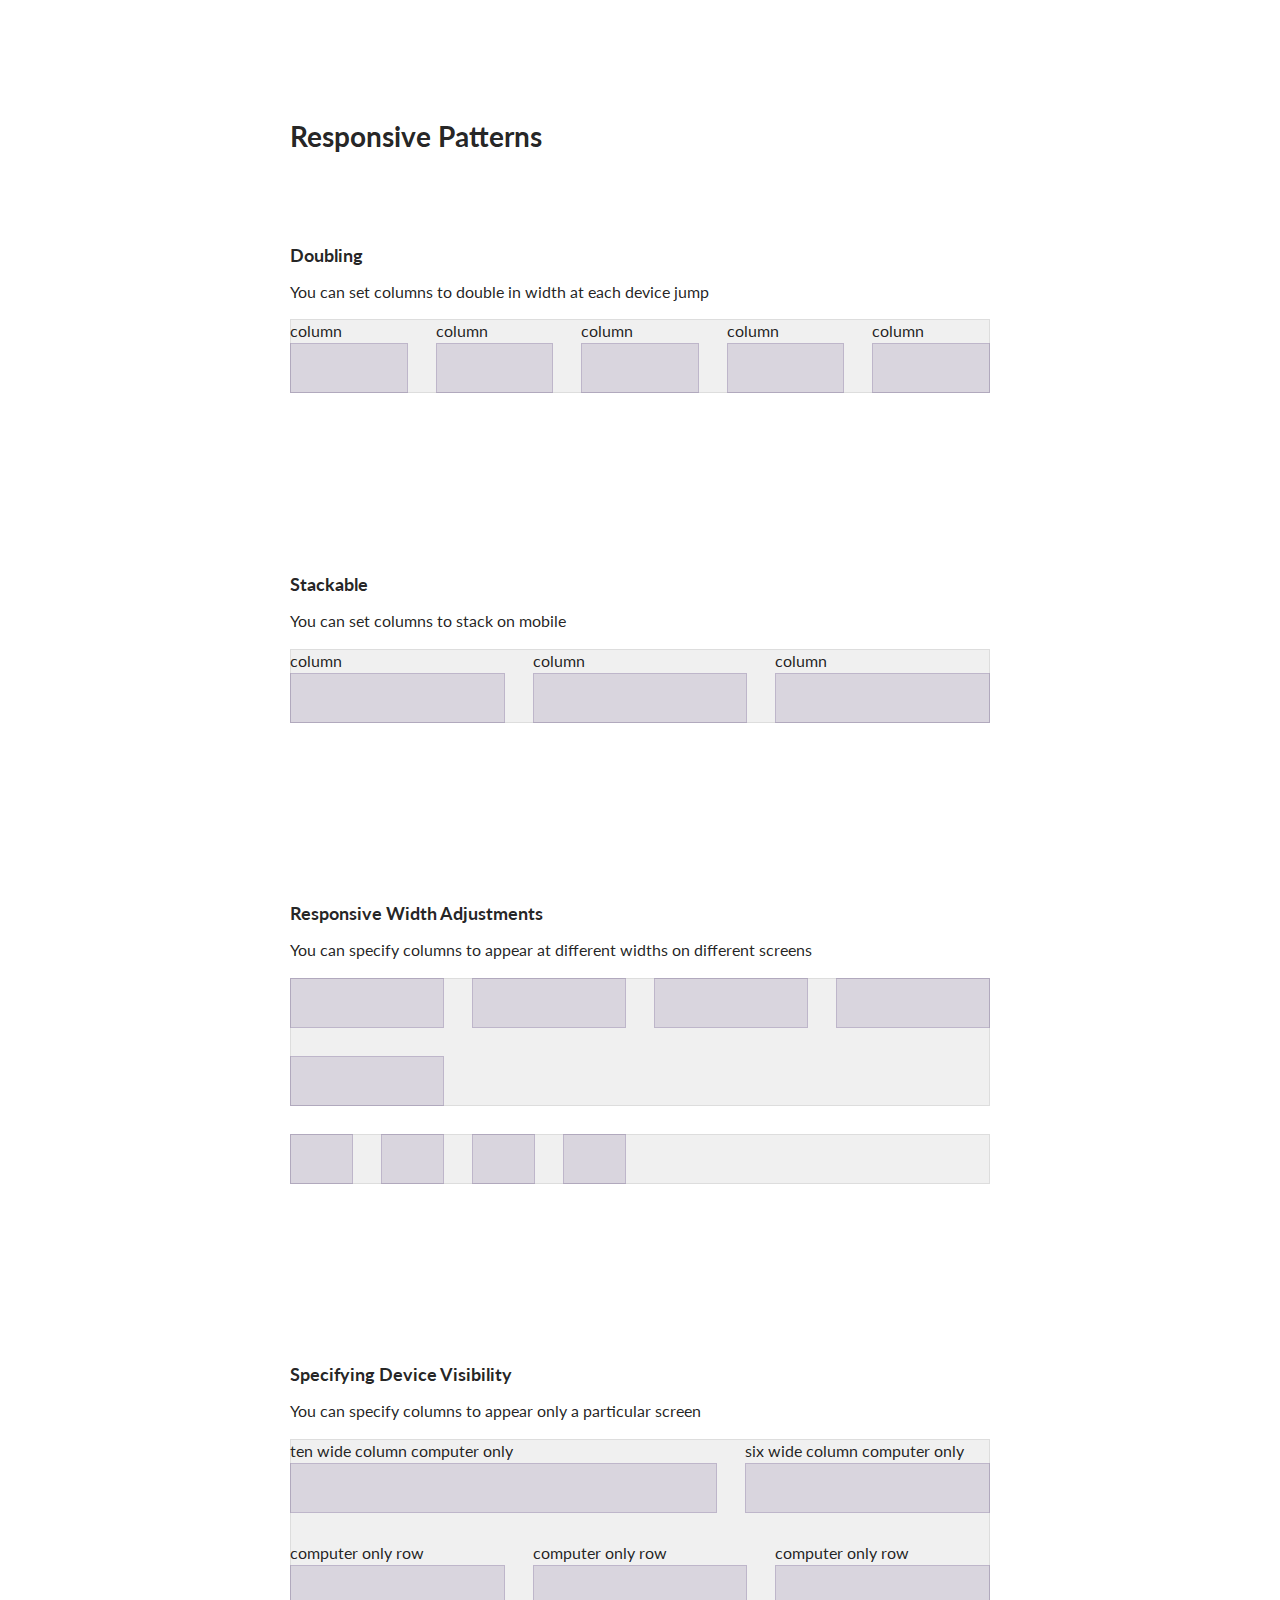
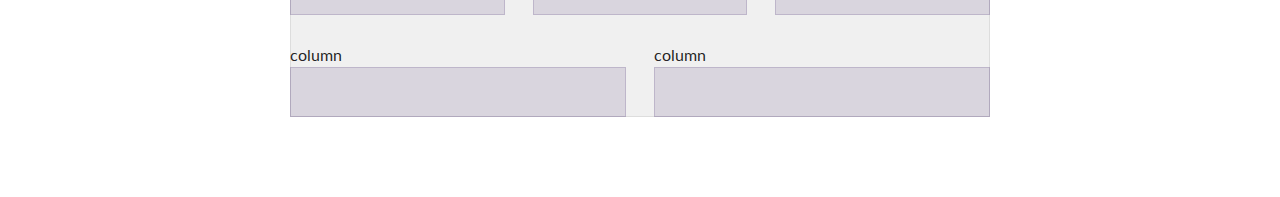
<file: examples/grid.html>
<!DOCTYPE html>
<html>
<head>
  <!-- Standard Meta -->
  <meta charset="utf-8" />
  <meta http-equiv="X-UA-Compatible" content="IE=edge,chrome=1" />
  <meta name="viewport" content="width=device-width, initial-scale=1.0, maximum-scale=1.0">

  <!-- Site Properties -->
  <title>Grid Example - Semantic</title>

  <link rel="stylesheet" type="text/css" href="../dist/components/reset.css">
  <link rel="stylesheet" type="text/css" href="../dist/components/site.css">

  <link rel="stylesheet" type="text/css" href="../dist/components/container.css">
  <link rel="stylesheet" type="text/css" href="../dist/components/divider.css">
  <link rel="stylesheet" type="text/css" href="../dist/components/grid.css">
  <link rel="stylesheet" type="text/css" href="../dist/components/header.css">
</head>
<body>

  <div class="ui text container">
      <h1 class="ui dividing header">Using Grids</h1>

      <h3 class="first">Container</h3>
      <p>A container is a fixed width element that wraps your site's content. It remains a constant size and uses <b>margin</b> to center. Containers are the simplest way to center page content inside a grid.</code>
      </p>
  </div>

  <div class="ui container">
    <div class="ui grid">
      <div class="column"></div>
      <div class="column"></div>
      <div class="column"></div>
      <div class="column"></div>
      <div class="column"></div>
      <div class="column"></div>
      <div class="column"></div>
      <div class="column"></div>
      <div class="column"></div>
      <div class="column"></div>
      <div class="column"></div>
      <div class="column"></div>
      <div class="column"></div>
      <div class="column"></div>
      <div class="column"></div>
      <div class="column"></div>
    </div>
  </div>

  <div class="ui text container">
    <h3 class="first">Text Container</h3>
    <p>Sometimes you just need to put a single column of centered text on a page. A <code>text container</code> is a special type of container optimized for a single flowing column of text, like this instructions on this page.
    </p>
    <p>Text containers <b>do not need to use grids</b> and help simplify basic page layouts.</p>
  </div>

  <div class="ui text container">
    <div class="ui one column grid">
      <div class="column"></div>
    </div>
  </div>


  <div class="ui text container">

      <h1 class="ui dividing header">Grid Content</h1>

      <h3 class="first">Column Flow</h3>
      <p>A grid does not necessarily need to specify rows. If you include <code>columns</code> as direct child of <code>ui grid</code> content will automatically flow to the next row when all the grid columns are taken in the current row</b>.</p>

      <div class="ui grid">
        <div class="four wide column"></div>
        <div class="four wide column"></div>
        <div class="four wide column"></div>
        <div class="four wide column"></div>
        <div class="four wide column"></div>
        <div class="four wide column"></div>
        <div class="four wide column"></div>
        <div class="four wide column"></div>
      </div>

      <h3>Clearing Rows</h3>
      <p>Adding row wrappers allow you to manually specify you want a new row to begin.</p>

      <div class="ui three column grid">
        <div class="column"></div>
        <div class="row">
          <div class="column"></div>
          <div class="column"></div>
          <div class="column"></div>
        </div>
      </div>

      <h3>Specifying Row Width</h3>
      <p>Specifying a grid column count will divide columns into rows of predetermined column count. Additional columns will automatically flow to the next row.</p>
      <div class="ui three column grid">
        <div class="column">column</div>
        <div class="column">column</div>
        <div class="column">column</div>
        <div class="column">column</div>
        <div class="column">column</div>
        <div class="column">column</div>
      </div>

      <h3>Specifying Column Width</h3>
      <p>You can also specify column widths for each column individually</p>
      <div class="ui three column grid">
        <div class="four wide column">four wide column</div>
        <div class="eight wide column">eight wide column</div>
        <div class="four wide column">four wide column</div>
      </div>

      <h3>Special Variations</h3>
      <p>Some special variations that format grids like tables require you to specify rows. For example a <code>divided grid</code> or a <code>celled grid</code> requires row wrappers.</p>

      <div class="ui horizontal section divider">Celled Grid</div>
      <div class="ui celled grid">
        <div class="row">
          <div class="four wide column"></div>
          <div class="four wide column"></div>
          <div class="four wide column"></div>
          <div class="four wide column"></div>
        </div>
        <div class="row">
          <div class="four wide column"></div>
          <div class="four wide column"></div>
          <div class="four wide column"></div>
          <div class="four wide column"></div>
        </div>
      </div>

      <div class="ui horizontal section divider">Internally Celled Grid</div>

      <div class="ui internally celled grid">
        <div class="row">
          <div class="four wide column"></div>
          <div class="four wide column"></div>
          <div class="four wide column"></div>
          <div class="four wide column"></div>
        </div>
        <div class="row">
          <div class="four wide column"></div>
          <div class="four wide column"></div>
          <div class="four wide column"></div>
          <div class="four wide column"></div>
        </div>
      </div>


      <div class="ui horizontal section divider">Divided Grid</div>

      <div class="ui divided grid">
        <div class="row">
          <div class="four wide column"></div>
          <div class="four wide column"></div>
          <div class="four wide column"></div>
          <div class="four wide column"></div>
        </div>
        <div class="row">
          <div class="four wide column"></div>
          <div class="four wide column"></div>
          <div class="four wide column"></div>
          <div class="four wide column"></div>
        </div>
      </div>

      <div class="ui horizontal section divider">Vertically Divided Grid</div>

      <div class="ui vertically divided grid">
        <div class="row">
          <div class="four wide column"></div>
          <div class="four wide column"></div>
          <div class="four wide column"></div>
          <div class="four wide column"></div>
        </div>
        <div class="row">
          <div class="four wide column"></div>
          <div class="four wide column"></div>
          <div class="four wide column"></div>
          <div class="four wide column"></div>
        </div>
      </div>

      <h1 class="ui dividing header">Adjusting Grids</h1>


      <h3 class="first">Centering Content</h3>
      <p>If a row does not take up all sixteen grid columns, you can use a <code>ui centered grid</code>, <code>centered row</code>, or <code>centered column</code> to center the column contents inside the grid.
      </p>
      <div class="ui two column centered grid">
        <div class="column"></div>
        <div class="four column centered row">
          <div class="column"></div>
          <div class="column"></div>
        </div>
      </div>

      <h3>Floating Rows</h3>
      <p>Since Semantic UI's grid is based on flex box, a <code>left floated</code> item should come first, and a <code>right floated</code> item last in its row.</p>

      <div class="ui grid">
        <div class="left floated six wide column">
          <div class="ui segment">
            Left floated
          </div>
        </div>
        <div class="right floated six wide column">
          <div class="ui segment">
            Right floated
          </div>
        </div>
      </div>


      <h3>Text Alignment</h3>
      <p>You can specify text alignment using alignment variations on a grid, row, or column level.</p>

      <div class="ui grid">
        <div class="right aligned eight wide column">
          right aligned column
        </div>
        <div class="left aligned eight wide column">
          left aligned column
        </div>
        <div class="center aligned two column row">
          <div class="column">
            center aligned row
          </div>
          <div class="column">
            center aligned row
          </div>
        </div>
        <div class="sixteen wide right aligned column">
          right aligned column
        </div>
      </div>

      <h3>Vertical Alignment</h3>
      <p>You can specify vertical alignment on a grid, row, or column level.</p>
      <div class="ui middle aligned four column centered grid">
        <div class="row">
          <div class="column">
            <img class="ui wireframe image" src="assets/images/wireframe/image.png">
          </div>
          <div class="column">
            <img class="ui wireframe image" src="assets/images/wireframe/image.png">
            <img class="ui wireframe image" src="assets/images/wireframe/image.png">
          </div>
          <div class="column">
            <img class="ui wireframe image" src="assets/images/wireframe/image.png">
          </div>
        </div>
      </div>

      <h3>Equal Width Columns</h3>
      <p>Specifying an <code>equal width grid</code> will automatically determine column sizes to fit evenly inside one row</p>
      <div class="ui equal width grid">
        <div class="row">
          <div class="column">column</div>
          <div class="column">column</div>
          <div class="column">column</div>
          <div class="column">column</div>
        </div>
        <div class="row">
          <div class="column">column</div>
          <div class="column">column</div>
          <div class="column">column</div>
        </div>
      </div>


      <h1>Responsive Patterns</h1>

      <h3 class="first">Doubling</h3>
      <p>You can set columns to double in width at each device jump</p>
      <div class="ui five column doubling grid">
        <div class="column">column</div>
        <div class="column">column</div>
        <div class="column">column</div>
        <div class="column">column</div>
        <div class="column">column</div>
      </div>

      <h3>Stackable</h3>
      <p>You can set columns to stack on mobile</p>
      <div class="ui three column stackable grid">
        <div class="column">column</div>
        <div class="column">column</div>
        <div class="column">column</div>
      </div>

      <h3>Responsive Width Adjustments</h3>
      <p>You can specify columns to appear at different widths on different screens</p>

      <div class="ui grid">
        <div class="eight wide mobile six wide tablet four wide computer column"></div>
        <div class="eight wide mobile six wide tablet four wide computer column"></div>
        <div class="eight wide mobile six wide tablet four wide computer column"></div>
        <div class="eight wide mobile six wide tablet four wide computer column"></div>
        <div class="eight wide mobile six wide tablet four wide computer column"></div>
      </div>
      <div class="ui grid">
        <div class="four wide two wide large screen one wide widescreen column"></div>
        <div class="four wide two wide large screen one wide widescreen column"></div>
        <div class="four wide two wide large screen one wide widescreen column"></div>
        <div class="four wide two wide large screen one wide widescreen column"></div>
      </div>

      <h3>Specifying Device Visibility</h3>
      <p>You can specify columns to appear only a particular screen</p>
      <div class="ui grid">
        <div class="two column computer only row">
          <div class="ten wide column">ten wide column computer only</div>
          <div class="six wide column">six wide column computer only</div>
        </div>
        <div class="sixteen wide mobile only column">sixteen wide column mobile only</div>
        <div class="three column computer only row">
          <div class="column">computer only row</div>
          <div class="column">computer only row</div>
          <div class="column">computer only row</div>
        </div>
        <div class="two column mobile only row">
          <div class="column">mobile only column</div>
          <div class="column">mobile only column</div>
        </div>
        <div class="two column row">
          <div class="column">column</div>
          <div class="column">column</div>
        </div>
      </div>

    </div>
  </div>


<style type="text/css">

/* Some basic formatting */
code {
  background-color: #E0E0E0;
  padding: 0.25em 0.3em;
  font-family: 'Lato';
  font-weight: bold;
}
.container {
  padding: 5em 0em;
}
.ui.dividing.header,
.first {
  margin-top: 5em;
}

.ui.dividing.header:first-child {
  margin-top: 0em;
}

h1,
h3 {
  margin-top: 10em;
}

img {
  display: block;
  max-width: 100%;
}
img + img {
  margin-top: 0.5em;
}

/* Shows content box (not negative margins) */
.grid {
  position: relative;
}
.grid:before {
  position: absolute;
  top: 1rem;
  left: 1rem;
  background-color: #F0F0F0;
  content: '';
  width: calc(100% - 2rem);
  height: calc(100% - 2rem);
  box-shadow: 0px 0px 0px 1px #DDDDDD inset;
}
.ui.divided.grid:before,
.celled.grid:before {
  display: none;
}
.ui.aligned .column:after {
  display: none !important;
}
.grid .column:not(.row):not(.grid):after {
  background-color: rgba(86, 61, 124, .15);
  box-shadow: 0px 0px 0px 1px rgba(86, 61, 124, 0.2) inset;
  content: "";
  display: block;
  min-height: 50px;
}
@media only screen and (max-width: 768px) {
  .stackable.grid:before {
    width: 100%;
    left: 0em;
  }
}
</style>
</body>

</html>
</file>
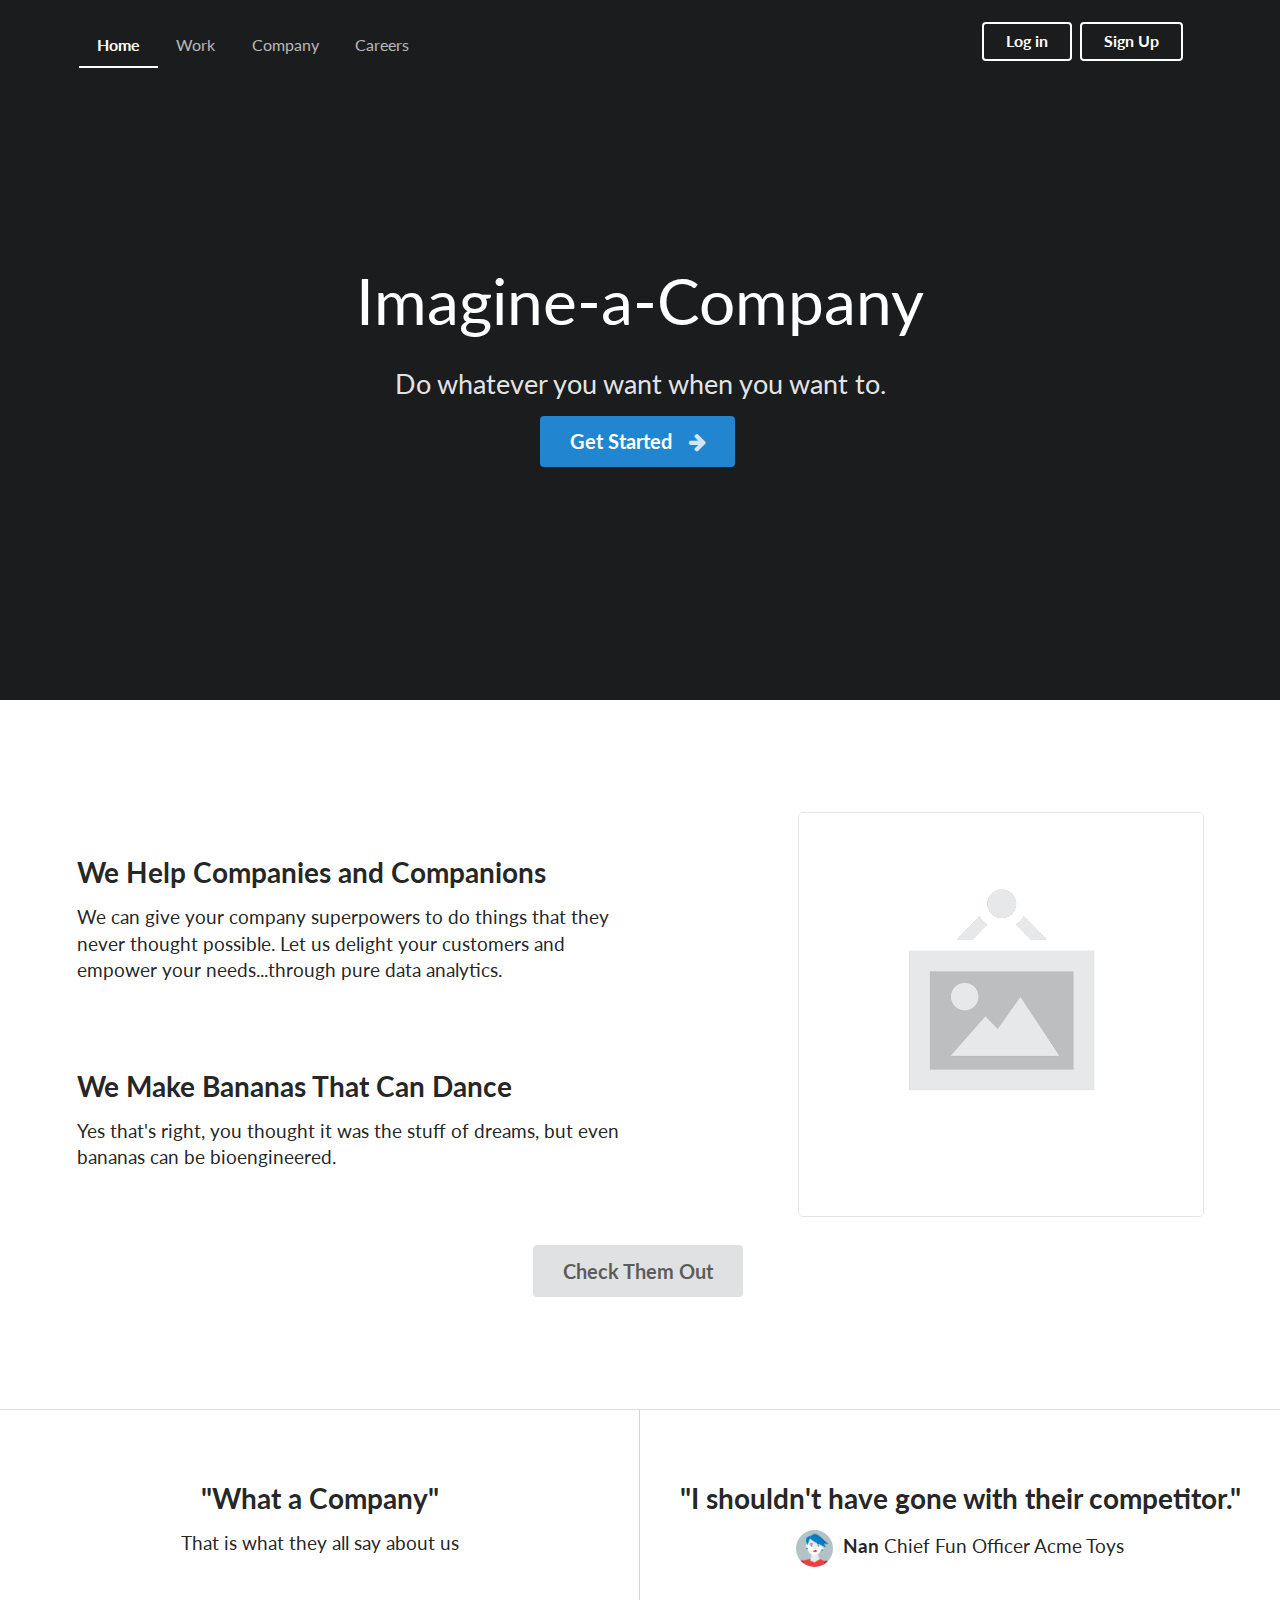
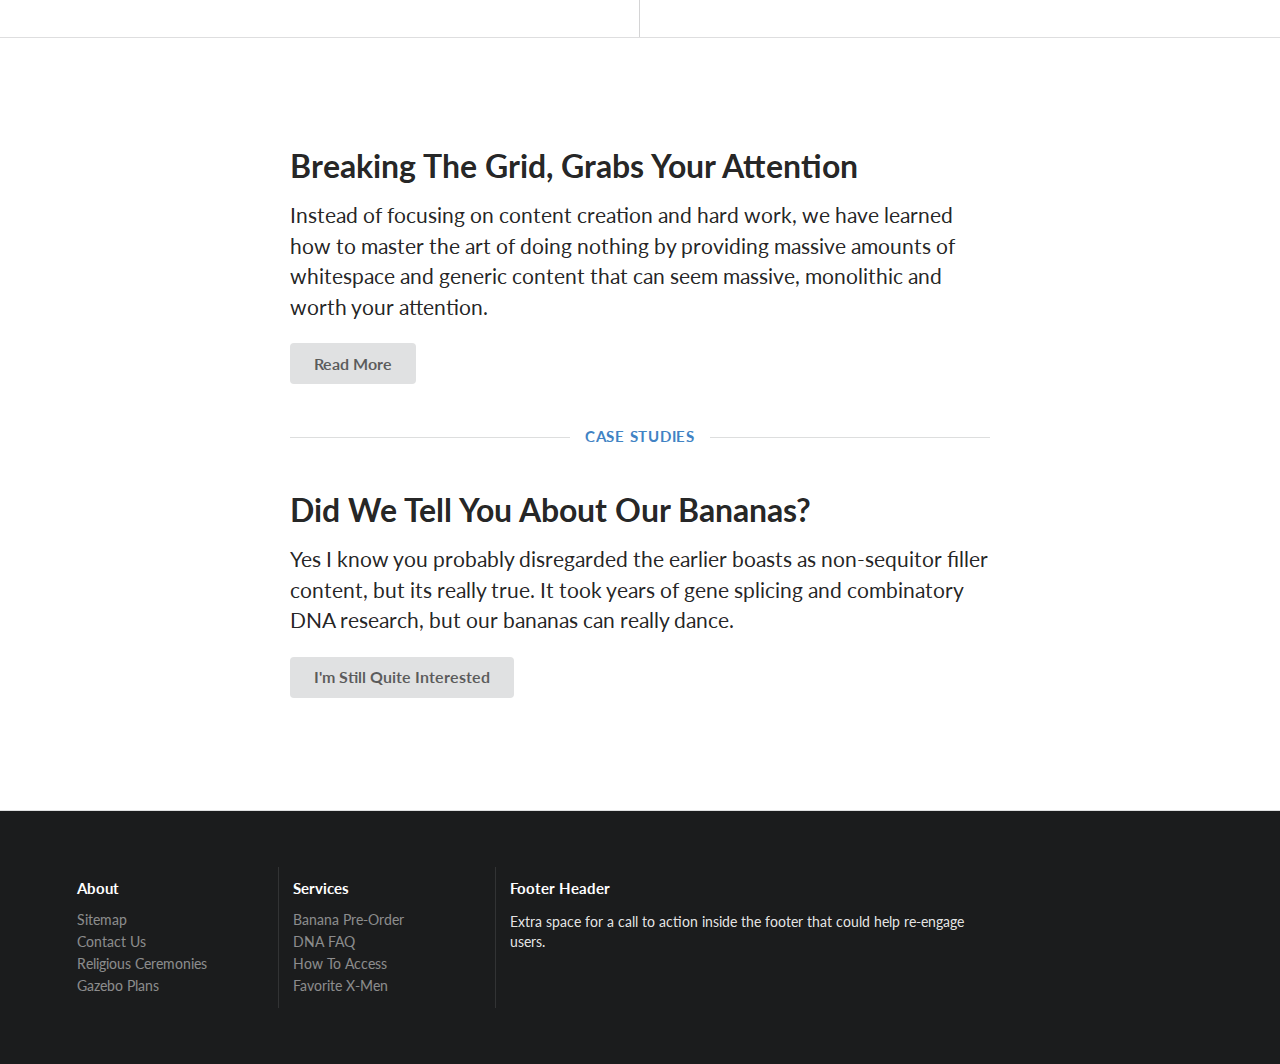
<file: examples/homepage.html>
<!DOCTYPE html>
<html>
<head>
  <!-- Standard Meta -->
  <meta charset="utf-8" />
  <meta http-equiv="X-UA-Compatible" content="IE=edge,chrome=1" />
  <meta name="viewport" content="width=device-width, initial-scale=1.0, maximum-scale=1.0">

  <!-- Site Properties -->
  <title>Homepage - Semantic</title>
  <link rel="stylesheet" type="text/css" href="../dist/components/reset.css">
  <link rel="stylesheet" type="text/css" href="../dist/components/site.css">

  <link rel="stylesheet" type="text/css" href="../dist/components/container.css">
  <link rel="stylesheet" type="text/css" href="../dist/components/grid.css">
  <link rel="stylesheet" type="text/css" href="../dist/components/header.css">
  <link rel="stylesheet" type="text/css" href="../dist/components/image.css">
  <link rel="stylesheet" type="text/css" href="../dist/components/menu.css">

  <link rel="stylesheet" type="text/css" href="../dist/components/divider.css">
  <link rel="stylesheet" type="text/css" href="../dist/components/dropdown.css">
  <link rel="stylesheet" type="text/css" href="../dist/components/segment.css">
  <link rel="stylesheet" type="text/css" href="../dist/components/button.css">
  <link rel="stylesheet" type="text/css" href="../dist/components/list.css">
  <link rel="stylesheet" type="text/css" href="../dist/components/icon.css">
  <link rel="stylesheet" type="text/css" href="../dist/components/sidebar.css">
  <link rel="stylesheet" type="text/css" href="../dist/components/transition.css">

  <style type="text/css">

    .hidden.menu {
      display: none;
    }

    .masthead.segment {
      min-height: 700px;
      padding: 1em 0em;
    }
    .masthead .logo.item img {
      margin-right: 1em;
    }
    .masthead .ui.menu .ui.button {
      margin-left: 0.5em;
    }
    .masthead h1.ui.header {
      margin-top: 3em;
      margin-bottom: 0em;
      font-size: 4em;
      font-weight: normal;
    }
    .masthead h2 {
      font-size: 1.7em;
      font-weight: normal;
    }

    .ui.vertical.stripe {
      padding: 8em 0em;
    }
    .ui.vertical.stripe h3 {
      font-size: 2em;
    }
    .ui.vertical.stripe .button + h3,
    .ui.vertical.stripe p + h3 {
      margin-top: 3em;
    }
    .ui.vertical.stripe .floated.image {
      clear: both;
    }
    .ui.vertical.stripe p {
      font-size: 1.33em;
    }
    .ui.vertical.stripe .horizontal.divider {
      margin: 3em 0em;
    }

    .quote.stripe.segment {
      padding: 0em;
    }
    .quote.stripe.segment .grid .column {
      padding-top: 5em;
      padding-bottom: 5em;
    }

    .footer.segment {
      padding: 5em 0em;
    }

    .secondary.pointing.menu .toc.item {
      display: none;
    }

    @media only screen and (max-width: 700px) {
      .ui.fixed.menu {
        display: none !important;
      }
      .secondary.pointing.menu .item,
      .secondary.pointing.menu .menu {
        display: none;
      }
      .secondary.pointing.menu .toc.item {
        display: block;
      }
      .masthead.segment {
        min-height: 350px;
      }
      .masthead h1.ui.header {
        font-size: 2em;
        margin-top: 1.5em;
      }
      .masthead h2 {
        margin-top: 0.5em;
        font-size: 1.5em;
      }
    }


  </style>

  <script src="assets/library/jquery.min.js"></script>
  <script src="../dist/components/visibility.js"></script>
  <script src="../dist/components/sidebar.js"></script>
  <script src="../dist/components/transition.js"></script>
  <script>
  $(document)
    .ready(function() {

      // fix menu when passed
      $('.masthead')
        .visibility({
          once: false,
          onBottomPassed: function() {
            $('.fixed.menu').transition('fade in');
          },
          onBottomPassedReverse: function() {
            $('.fixed.menu').transition('fade out');
          }
        })
      ;

      // create sidebar and attach to menu open
      $('.ui.sidebar')
        .sidebar('attach events', '.toc.item')
      ;

    })
  ;
  </script>
</head>
<body>

<!-- Following Menu -->
<div class="ui large top fixed hidden menu">
  <div class="ui container">
    <a class="active item">Home</a>
    <a class="item">Work</a>
    <a class="item">Company</a>
    <a class="item">Careers</a>
    <div class="right menu">
      <div class="item">
        <a class="ui button">Log in</a>
      </div>
      <div class="item">
        <a class="ui primary button">Sign Up</a>
      </div>
    </div>
  </div>
</div>

<!-- Sidebar Menu -->
<div class="ui vertical inverted sidebar menu">
  <a class="active item">Home</a>
  <a class="item">Work</a>
  <a class="item">Company</a>
  <a class="item">Careers</a>
  <a class="item">Login</a>
  <a class="item">Signup</a>
</div>


<!-- Page Contents -->
<div class="pusher">
  <div class="ui inverted vertical masthead center aligned segment">

    <div class="ui container">
      <div class="ui large secondary inverted pointing menu">
        <a class="toc item">
          <i class="sidebar icon"></i>
        </a>
        <a class="active item">Home</a>
        <a class="item">Work</a>
        <a class="item">Company</a>
        <a class="item">Careers</a>
        <div class="right item">
          <a class="ui inverted button">Log in</a>
          <a class="ui inverted button">Sign Up</a>
        </div>
      </div>
    </div>

    <div class="ui text container">
      <h1 class="ui inverted header">
        Imagine-a-Company
      </h1>
      <h2>Do whatever you want when you want to.</h2>
      <div class="ui huge primary button">Get Started <i class="right arrow icon"></i></div>
    </div>

  </div>

  <div class="ui vertical stripe segment">
    <div class="ui middle aligned stackable grid container">
      <div class="row">
        <div class="eight wide column">
          <h3 class="ui header">We Help Companies and Companions</h3>
          <p>We can give your company superpowers to do things that they never thought possible. Let us delight your customers and empower your needs...through pure data analytics.</p>
          <h3 class="ui header">We Make Bananas That Can Dance</h3>
          <p>Yes that's right, you thought it was the stuff of dreams, but even bananas can be bioengineered.</p>
        </div>
        <div class="six wide right floated column">
          <img src="assets/images/wireframe/white-image.png" class="ui large bordered rounded image">
        </div>
      </div>
      <div class="row">
        <div class="center aligned column">
          <a class="ui huge button">Check Them Out</a>
        </div>
      </div>
    </div>
  </div>


  <div class="ui vertical stripe quote segment">
    <div class="ui equal width stackable internally celled grid">
      <div class="center aligned row">
        <div class="column">
          <h3>"What a Company"</h3>
          <p>That is what they all say about us</p>
        </div>
        <div class="column">
          <h3>"I shouldn't have gone with their competitor."</h3>
          <p>
            <img src="assets/images/avatar/nan.jpg" class="ui avatar image"> <b>Nan</b> Chief Fun Officer Acme Toys
          </p>
        </div>
      </div>
    </div>
  </div>

  <div class="ui vertical stripe segment">
    <div class="ui text container">
      <h3 class="ui header">Breaking The Grid, Grabs Your Attention</h3>
      <p>Instead of focusing on content creation and hard work, we have learned how to master the art of doing nothing by providing massive amounts of whitespace and generic content that can seem massive, monolithic and worth your attention.</p>
      <a class="ui large button">Read More</a>
      <h4 class="ui horizontal header divider">
        <a href="#">Case Studies</a>
      </h4>
      <h3 class="ui header">Did We Tell You About Our Bananas?</h3>
      <p>Yes I know you probably disregarded the earlier boasts as non-sequitor filler content, but its really true. It took years of gene splicing and combinatory DNA research, but our bananas can really dance.</p>
      <a class="ui large button">I'm Still Quite Interested</a>
    </div>
  </div>


  <div class="ui inverted vertical footer segment">
    <div class="ui container">
      <div class="ui stackable inverted divided equal height stackable grid">
        <div class="three wide column">
          <h4 class="ui inverted header">About</h4>
          <div class="ui inverted link list">
            <a href="#" class="item">Sitemap</a>
            <a href="#" class="item">Contact Us</a>
            <a href="#" class="item">Religious Ceremonies</a>
            <a href="#" class="item">Gazebo Plans</a>
          </div>
        </div>
        <div class="three wide column">
          <h4 class="ui inverted header">Services</h4>
          <div class="ui inverted link list">
            <a href="#" class="item">Banana Pre-Order</a>
            <a href="#" class="item">DNA FAQ</a>
            <a href="#" class="item">How To Access</a>
            <a href="#" class="item">Favorite X-Men</a>
          </div>
        </div>
        <div class="seven wide column">
          <h4 class="ui inverted header">Footer Header</h4>
          <p>Extra space for a call to action inside the footer that could help re-engage users.</p>
        </div>
      </div>
    </div>
  </div>
</div>

</body>

</html>
</file>
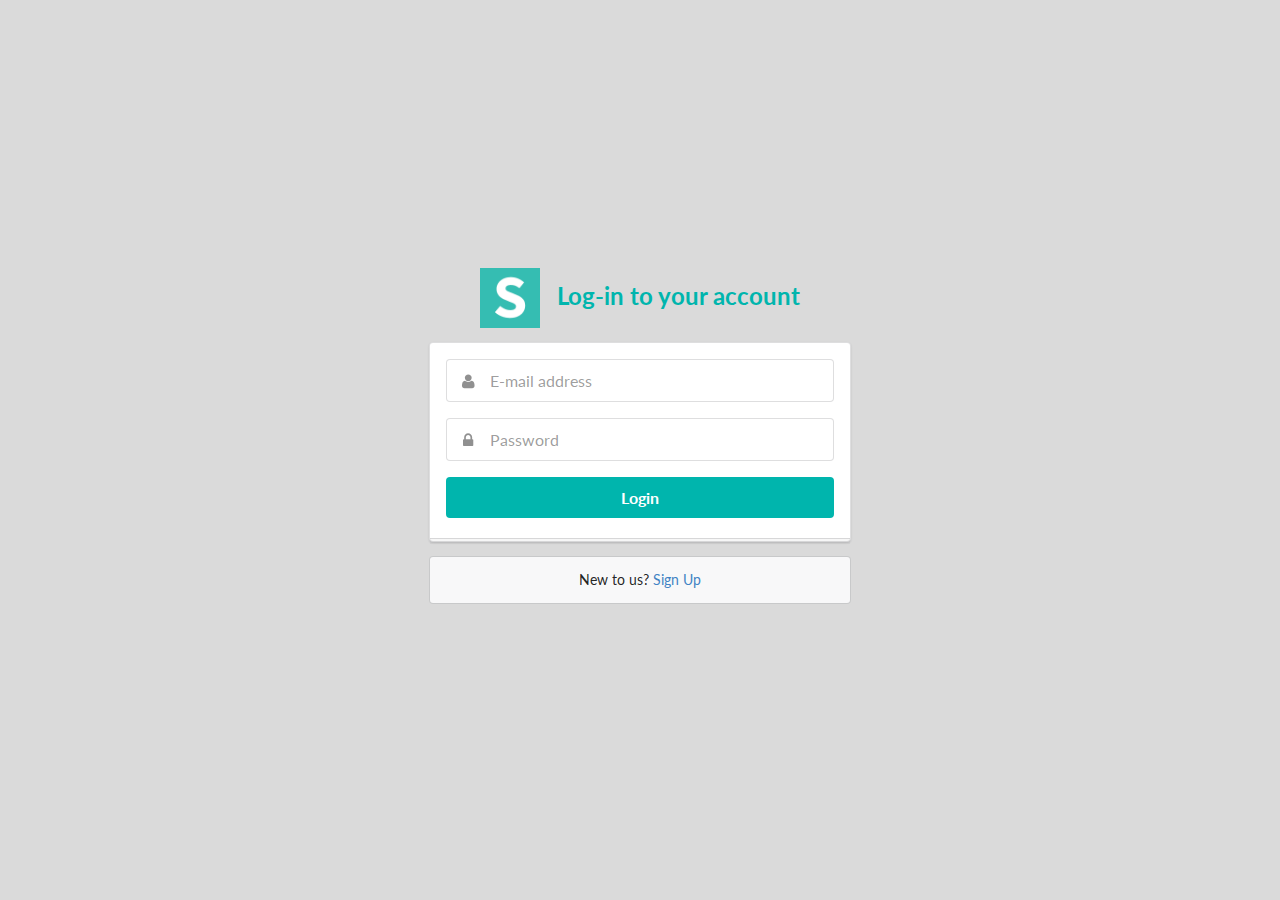
<file: examples/login.html>
<!DOCTYPE html>
<html>
<head>
  <!-- Standard Meta -->
  <meta charset="utf-8" />
  <meta http-equiv="X-UA-Compatible" content="IE=edge,chrome=1" />
  <meta name="viewport" content="width=device-width, initial-scale=1.0, maximum-scale=1.0">

  <!-- Site Properties -->
  <title>Login Example - Semantic</title>
  <link rel="stylesheet" type="text/css" href="../dist/components/reset.css">
  <link rel="stylesheet" type="text/css" href="../dist/components/site.css">

  <link rel="stylesheet" type="text/css" href="../dist/components/container.css">
  <link rel="stylesheet" type="text/css" href="../dist/components/grid.css">
  <link rel="stylesheet" type="text/css" href="../dist/components/header.css">
  <link rel="stylesheet" type="text/css" href="../dist/components/image.css">
  <link rel="stylesheet" type="text/css" href="../dist/components/menu.css">

  <link rel="stylesheet" type="text/css" href="../dist/components/divider.css">
  <link rel="stylesheet" type="text/css" href="../dist/components/segment.css">
  <link rel="stylesheet" type="text/css" href="../dist/components/form.css">
  <link rel="stylesheet" type="text/css" href="../dist/components/input.css">
  <link rel="stylesheet" type="text/css" href="../dist/components/button.css">
  <link rel="stylesheet" type="text/css" href="../dist/components/list.css">
  <link rel="stylesheet" type="text/css" href="../dist/components/message.css">
  <link rel="stylesheet" type="text/css" href="../dist/components/icon.css">

  <script src="assets/library/jquery.min.js"></script>
  <script src="../dist/components/form.js"></script>
  <script src="../dist/components/transition.js"></script>

  <style type="text/css">
    body {
      background-color: #DADADA;
    }
    body > .grid {
      height: 100%;
    }
    .image {
      margin-top: -100px;
    }
    .column {
      max-width: 450px;
    }
  </style>
  <script>
  $(document)
    .ready(function() {
      $('.ui.form')
        .form({
          fields: {
            email: {
              identifier  : 'email',
              rules: [
                {
                  type   : 'empty',
                  prompt : 'Please enter your e-mail'
                },
                {
                  type   : 'email',
                  prompt : 'Please enter a valid e-mail'
                }
              ]
            },
            password: {
              identifier  : 'password',
              rules: [
                {
                  type   : 'empty',
                  prompt : 'Please enter your password'
                },
                {
                  type   : 'length[6]',
                  prompt : 'Your password must be at least 6 characters'
                }
              ]
            }
          }
        })
      ;
    })
  ;
  </script>
</head>
<body>

<div class="ui middle aligned center aligned grid">
  <div class="column">
    <h2 class="ui teal image header">
      <img src="assets/images/logo.png" class="image">
      <div class="content">
        Log-in to your account
      </div>
    </h2>
    <form class="ui large form">
      <div class="ui stacked segment">
        <div class="field">
          <div class="ui left icon input">
            <i class="user icon"></i>
            <input type="text" name="email" placeholder="E-mail address">
          </div>
        </div>
        <div class="field">
          <div class="ui left icon input">
            <i class="lock icon"></i>
            <input type="password" name="password" placeholder="Password">
          </div>
        </div>
        <div class="ui fluid large teal submit button">Login</div>
      </div>

      <div class="ui error message"></div>

    </form>

    <div class="ui message">
      New to us? <a href="#">Sign Up</a>
    </div>
  </div>
</div>

</body>

</html>
</file>
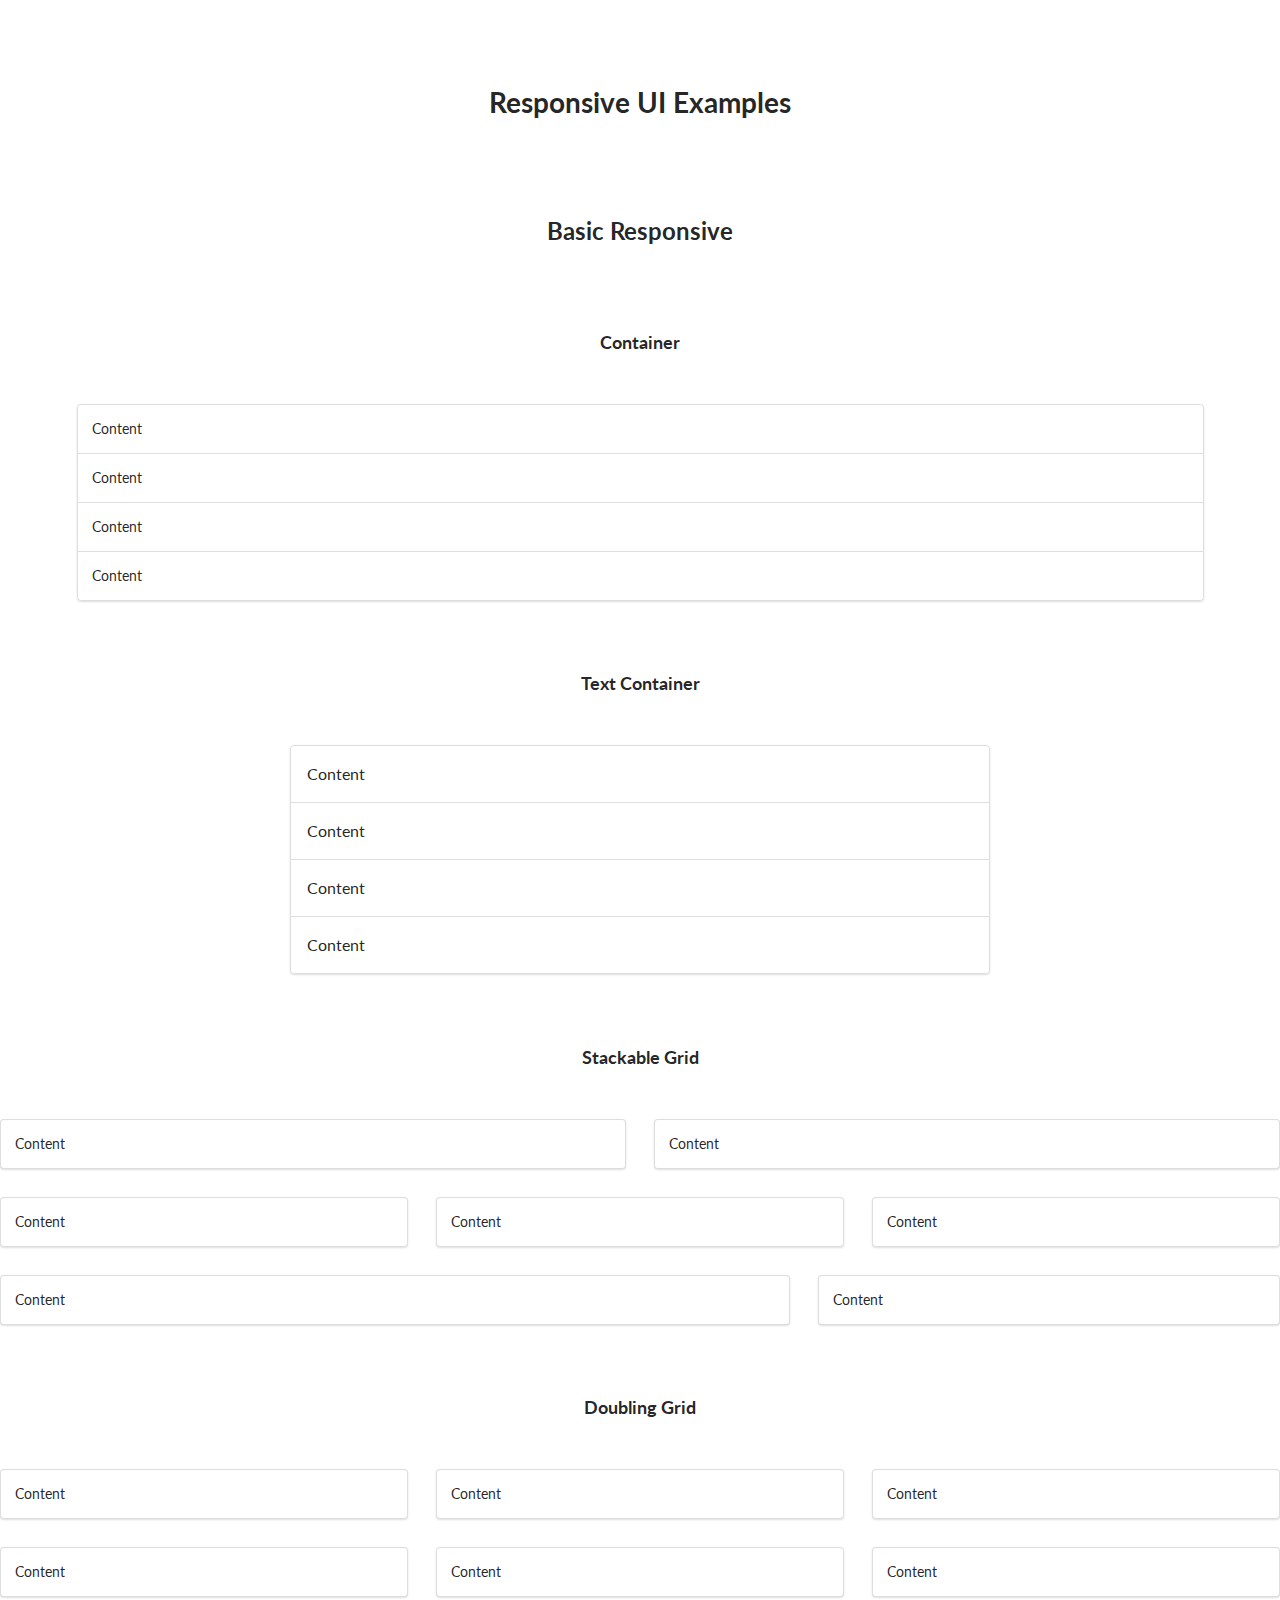
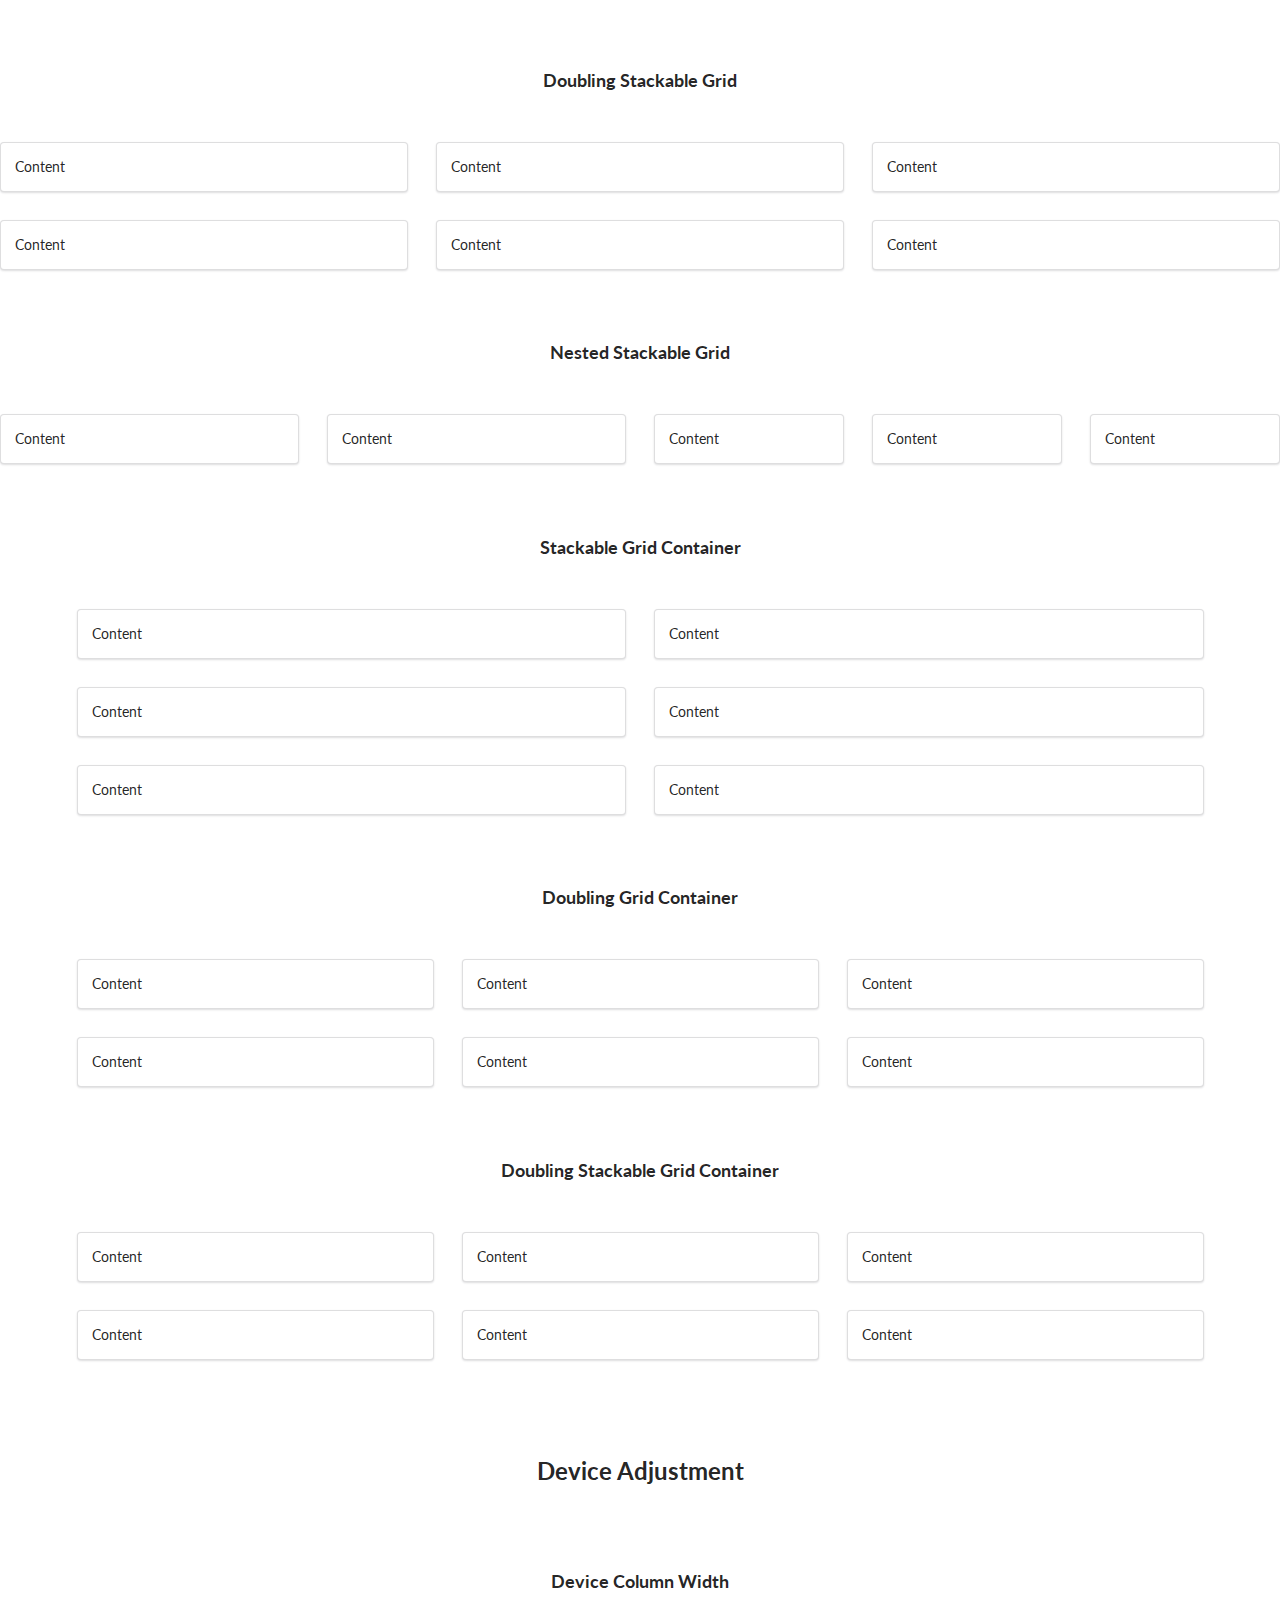
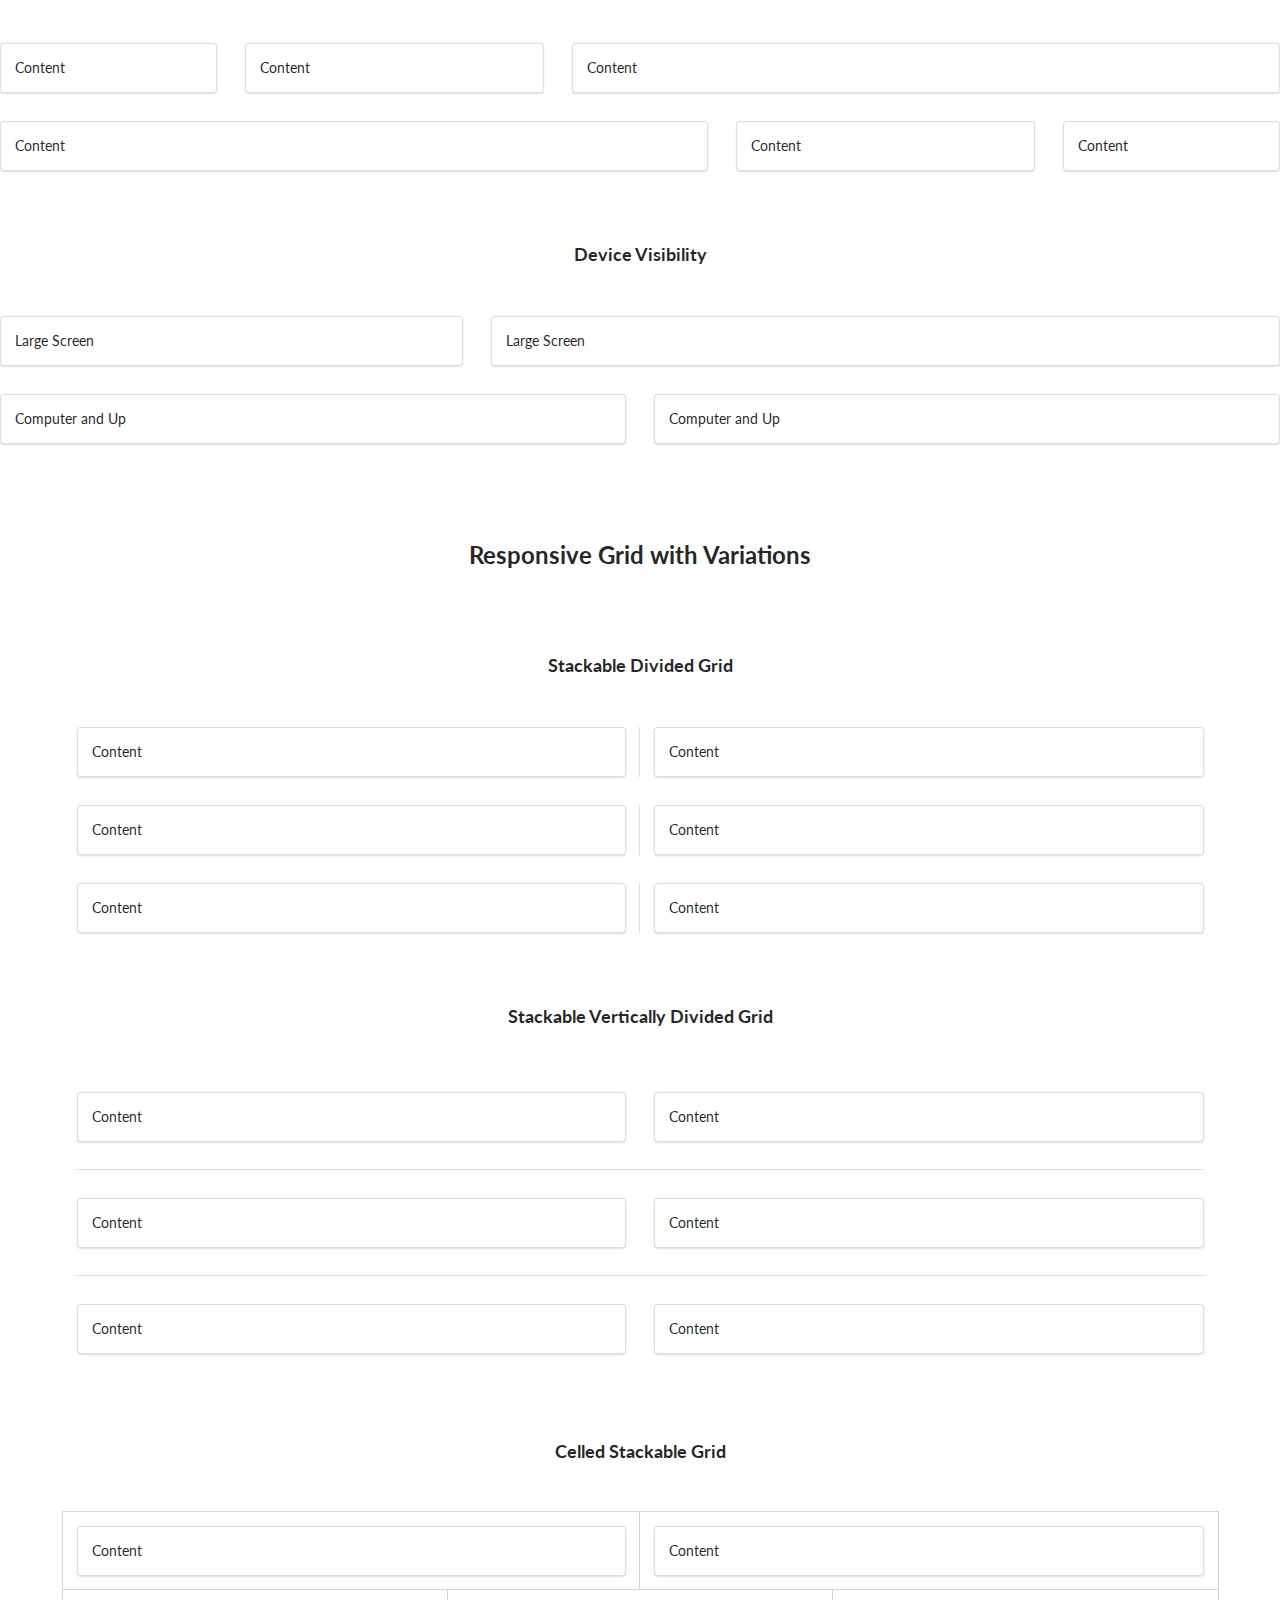
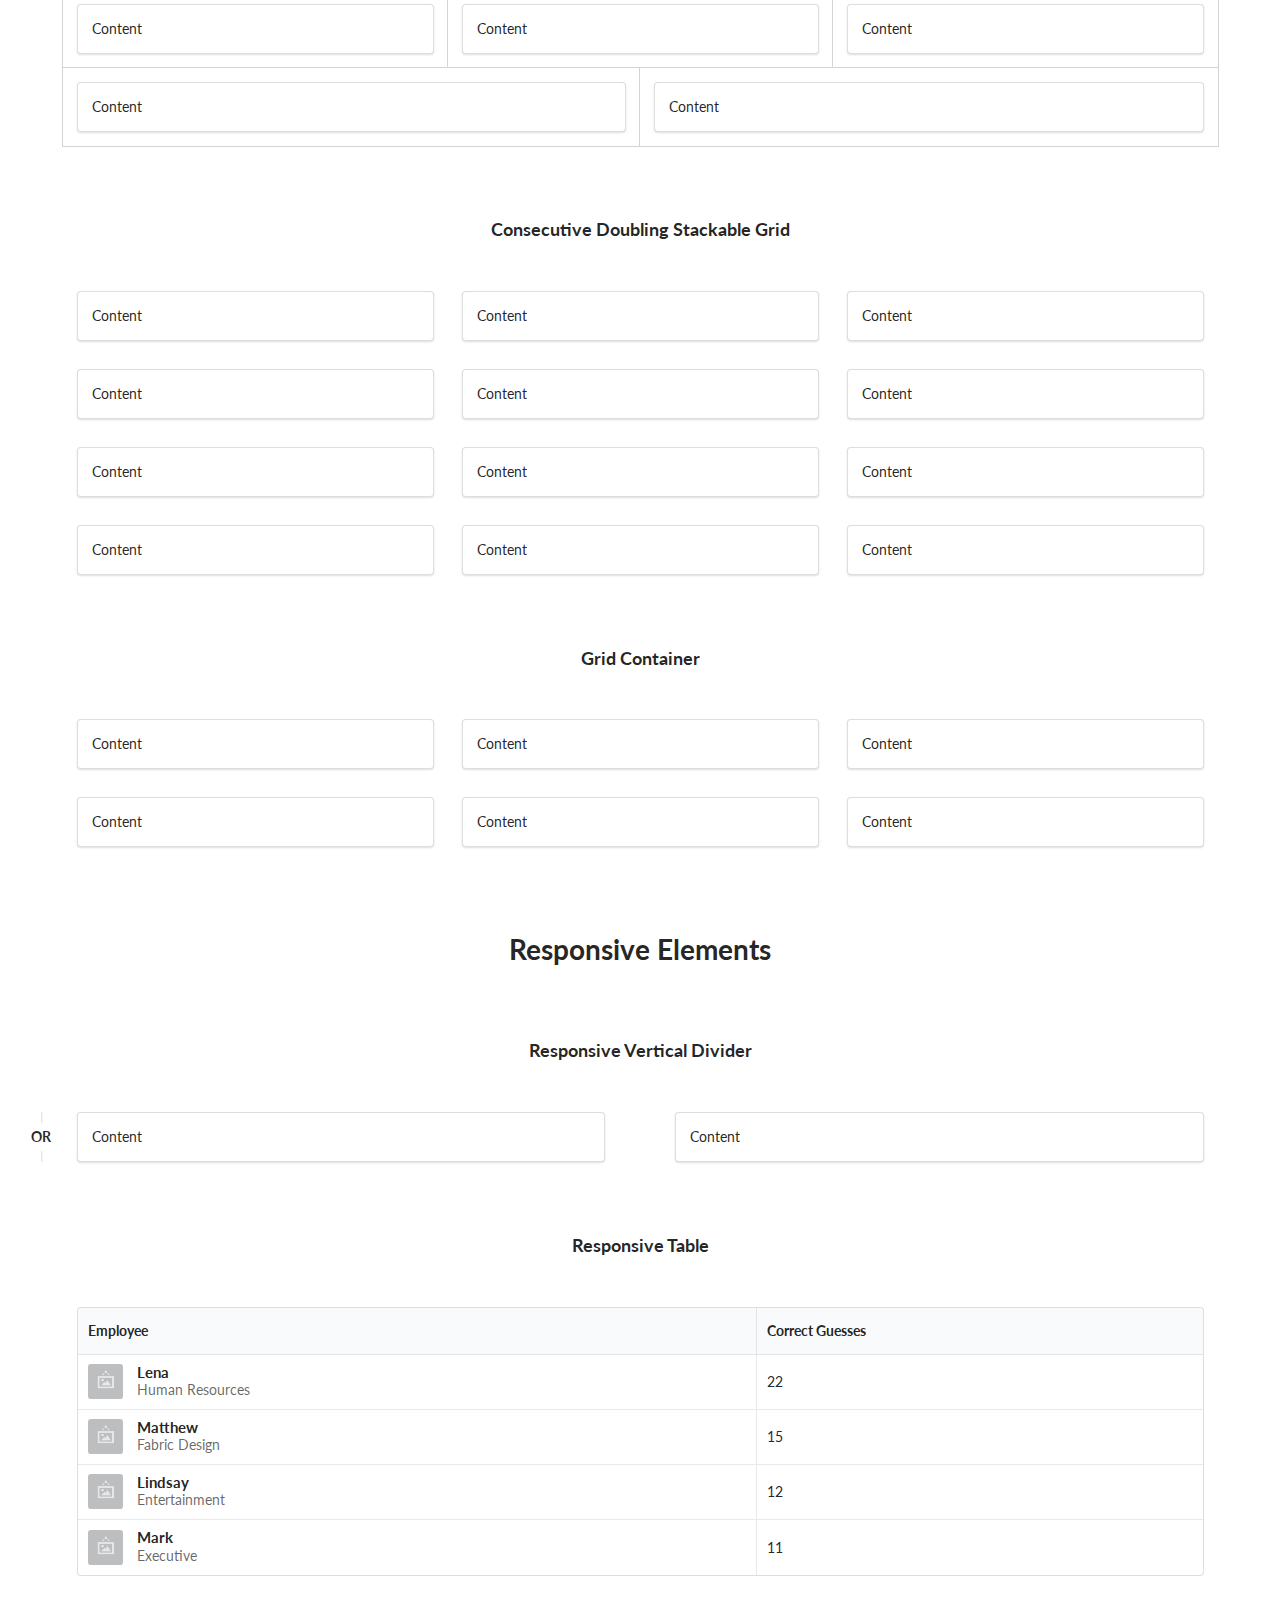
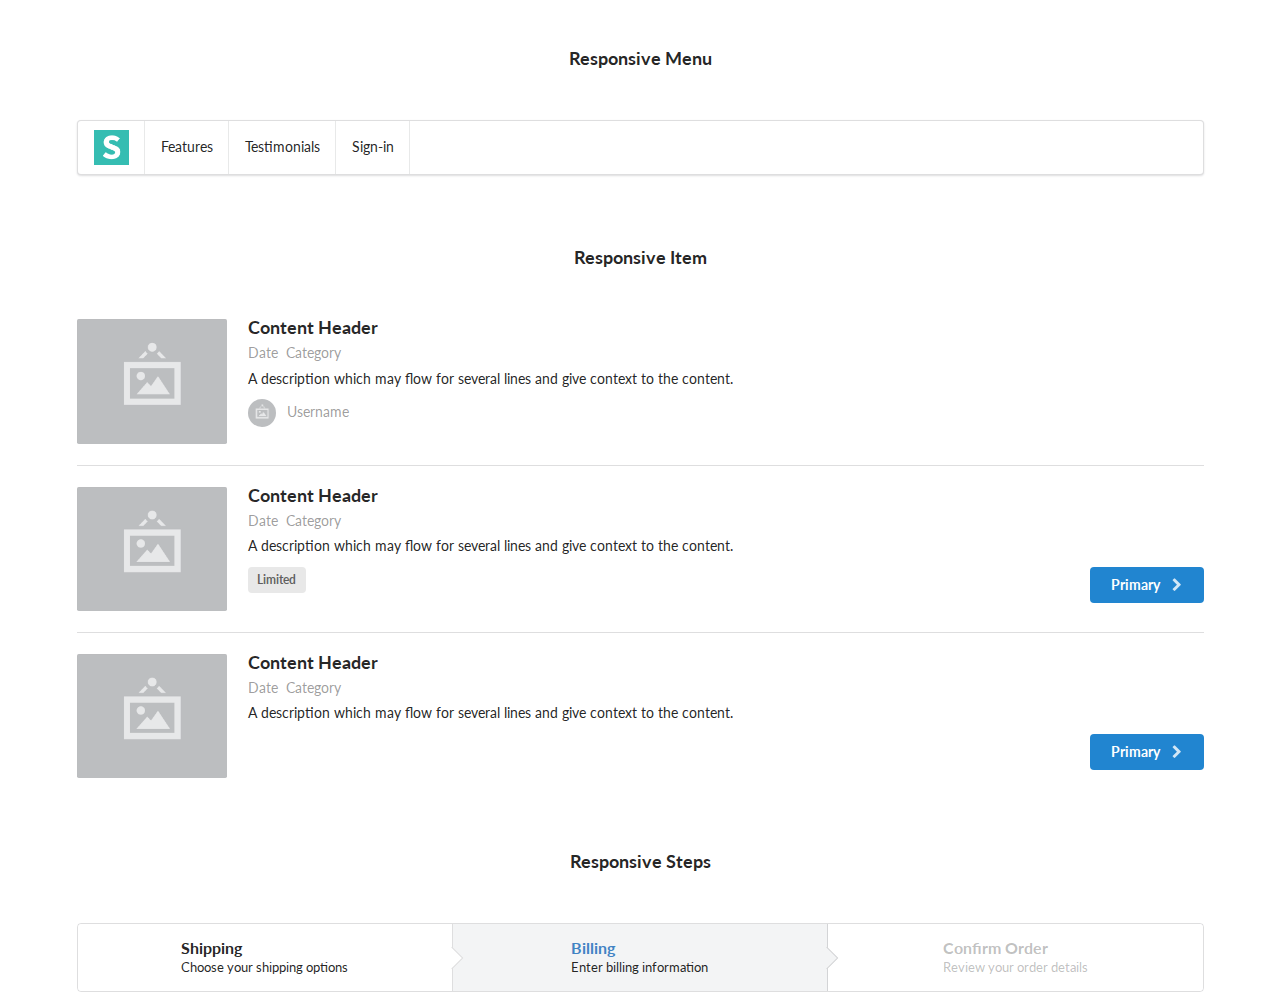
<file: examples/responsive.html>
<!DOCTYPE html>
<html>
<head>
  <!-- Standard Meta -->
  <meta charset="utf-8" />
  <meta http-equiv="X-UA-Compatible" content="IE=edge,chrome=1" />
  <meta name="viewport" content="width=device-width, initial-scale=1.0, maximum-scale=1.0">

  <!-- Site Properties -->
  <title>Responsive Elements - Semantic</title>
  <link rel="stylesheet" type="text/css" href="../dist/semantic.css">

  <script src="assets/library/jquery.min.js"></script>
  <script src="../dist/semantic.js"></script>

</head>
<body>

<h1 class="ui center aligned header">Responsive UI Examples</h1>


<h2 class="ui center aligned header">Basic Responsive</h2>


<h3 class="ui center aligned header">Container</h3>
<div class="ui container">
  <div class="ui segments">
    <div class="ui segment">Content</div>
    <div class="ui segment">Content</div>
    <div class="ui segment">Content</div>
    <div class="ui segment">Content</div>
  </div>
</div>
<h3 class="ui center aligned header">Text Container</h3>
<div class="ui text container">
  <div class="ui segments">
    <div class="ui segment">Content</div>
    <div class="ui segment">Content</div>
    <div class="ui segment">Content</div>
    <div class="ui segment">Content</div>
  </div>
</div>

<h3 class="ui center aligned header">Stackable Grid</h3>
<div class="ui two column stackable grid">
  <div class="column">
    <div class="ui segment">Content</div>
  </div>
  <div class="column">
    <div class="ui segment">Content</div>
  </div>
  <div class="three column row">
    <div class="column">
      <div class="ui segment">Content</div>
    </div>
    <div class="column">
      <div class="ui segment">Content</div>
    </div>
    <div class="column">
      <div class="ui segment">Content</div>
    </div>
  </div>
  <div class="ten wide column">
    <div class="ui segment">Content</div>
  </div>
  <div class="six wide column">
    <div class="ui segment">Content</div>
  </div>
</div>


<h3 class="ui center aligned header">Doubling Grid</h3>
<div class="ui three column doubling grid">
  <div class="column">
    <div class="ui segment">Content</div>
  </div>
  <div class="column">
    <div class="ui segment">Content</div>
  </div>
  <div class="column">
    <div class="ui segment">Content</div>
  </div>
  <div class="column">
    <div class="ui segment">Content</div>
  </div>
  <div class="column">
    <div class="ui segment">Content</div>
  </div>
  <div class="column">
    <div class="ui segment">Content</div>
  </div>
</div>

<h3 class="ui center aligned header">Doubling Stackable Grid</h3>
<div class="ui three column doubling stackable grid">
  <div class="column">
    <div class="ui segment">Content</div>
  </div>
  <div class="column">
    <div class="ui segment">Content</div>
  </div>
  <div class="column">
    <div class="ui segment">Content</div>
  </div>
  <div class="column">
    <div class="ui segment">Content</div>
  </div>
  <div class="column">
    <div class="ui segment">Content</div>
  </div>
  <div class="column">
    <div class="ui segment">Content</div>
  </div>
</div>

<h3 class="ui center aligned header">Nested Stackable Grid</h3>
<div class="ui two column grid">
  <div class="column">
    <div class="ui stackable doubling two column grid">
      <div class="column">
        <div class="ui segment">Content</div>
      </div>
      <div class="column">
        <div class="ui segment">Content</div>
      </div>
    </div>
  </div>
  <div class="column">
    <div class="ui stackable doubling three column grid">
      <div class="column">
        <div class="ui segment">Content</div>
      </div>
      <div class="column">
        <div class="ui segment">Content</div>
      </div>
      <div class="column">
        <div class="ui segment">Content</div>
      </div>
    </div>
  </div>
</div>


<h3 class="ui center aligned header">Stackable Grid Container</h3>
<div class="ui two column stackable grid container">
  <div class="column">
    <div class="ui segment">Content</div>
  </div>
  <div class="column">
    <div class="ui segment">Content</div>
  </div>
  <div class="column">
    <div class="ui segment">Content</div>
  </div>
  <div class="column">
    <div class="ui segment">Content</div>
  </div>
  <div class="column">
    <div class="ui segment">Content</div>
  </div>
  <div class="column">
    <div class="ui segment">Content</div>
  </div>
</div>


<h3 class="ui center aligned header">Doubling Grid Container</h3>
<div class="ui three column doubling grid container">
  <div class="column">
    <div class="ui segment">Content</div>
  </div>
  <div class="column">
    <div class="ui segment">Content</div>
  </div>
  <div class="column">
    <div class="ui segment">Content</div>
  </div>
  <div class="column">
    <div class="ui segment">Content</div>
  </div>
  <div class="column">
    <div class="ui segment">Content</div>
  </div>
  <div class="column">
    <div class="ui segment">Content</div>
  </div>
</div>

<h3 class="ui center aligned header">Doubling Stackable Grid Container</h3>
<div class="ui three column doubling stackable grid container">
  <div class="column">
    <div class="ui segment">Content</div>
  </div>
  <div class="column">
    <div class="ui segment">Content</div>
  </div>
  <div class="column">
    <div class="ui segment">Content</div>
  </div>
  <div class="column">
    <div class="ui segment">Content</div>
  </div>
  <div class="column">
    <div class="ui segment">Content</div>
  </div>
  <div class="column">
    <div class="ui segment">Content</div>
  </div>
</div>

<h2 class="ui center aligned header">Device Adjustment</h2>

<h3 class="ui center aligned header">Device Column Width</h3>
<div class="ui grid">
  <div class="three wide computer nine wide tablet six wide mobile column">
    <div class="ui segment">Content</div>
  </div>
  <div class="four wide column">
    <div class="ui segment">Content</div>
  </div>
  <div class="nine wide computer three wide tablet six wide mobile column">
    <div class="ui segment">Content</div>
  </div>
  <div class="nine wide computer three wide tablet six wide mobile column">
    <div class="ui segment">Content</div>
  </div>
  <div class="four wide column">
    <div class="ui segment">Content</div>
  </div>
  <div class="three wide computer nine wide tablet six wide mobile column">
    <div class="ui segment">Content</div>
  </div>
</div>

<h3 class="ui center aligned header">Device Visibility</h3>
<div class="ui four column grid">
  <div class="widescreen only ten wide column">
    <div class="ui segment">Widescreen</div>
  </div>
  <div class="widescreen only six wide column">
    <div class="ui segment">Widescreen</div>
  </div>
  <div class="large screen only six wide column">
    <div class="ui segment">Large Screen</div>
  </div>
  <div class="large screen only ten wide column">
    <div class="ui segment">Large Screen</div>
  </div>
  <div class="tablet only mobile only eight wide column">
    <div class="ui segment">Tablet and Mobile</div>
  </div>
  <div class="tablet only mobile only eight wide column">
    <div class="ui segment">Tablet and Mobile</div>
  </div>
  <div class="mobile only sixteen wide column">
    <div class="ui segment">Mobile</div>
  </div>
  <div class="computer only two column row">
    <div class="column">
      <div class="ui segment">Computer and Up</div>
    </div>
    <div class="column">
      <div class="ui segment">Computer and Up</div>
    </div>
  </div>
  <div class="tablet only column">
    <div class="ui segment">Tablet Only Content</div>
  </div>
  <div class="tablet only column">
    <div class="ui segment">Tablet Only Content</div>
  </div>
  <div class="tablet only column">
    <div class="ui segment">Tablet Only Content</div>
  </div>
  <div class="tablet only column">
    <div class="ui segment">Tablet Only Content</div>
  </div>
</div>


<h2 class="ui center aligned header">Responsive Grid with Variations</h2>

<h3 class="ui center aligned header">Stackable Divided Grid</h3>
<div class="ui stackable two column divided grid container">
  <div class="row">
    <div class="column">
      <div class="ui segment">Content</div>
    </div>
    <div class="column">
      <div class="ui segment">Content</div>
    </div>
  </div>
  <div class="row">
    <div class="column">
      <div class="ui segment">Content</div>
    </div>
    <div class="column">
      <div class="ui segment">Content</div>
    </div>
  </div>
  <div class="row">
    <div class="column">
      <div class="ui segment">Content</div>
    </div>
    <div class="column">
      <div class="ui segment">Content</div>
    </div>
  </div>
</div>

<h3 class="ui center aligned header">Stackable Vertically Divided Grid</h3>
<div class="ui stackable two column vertically divided grid container">
  <div class="row">
    <div class="column">
      <div class="ui segment">Content</div>
    </div>
    <div class="column">
      <div class="ui segment">Content</div>
    </div>
  </div>
  <div class="row">
    <div class="column">
      <div class="ui segment">Content</div>
    </div>
    <div class="column">
      <div class="ui segment">Content</div>
    </div>
  </div>
  <div class="row">
    <div class="column">
      <div class="ui segment">Content</div>
    </div>
    <div class="column">
      <div class="ui segment">Content</div>
    </div>
  </div>
</div>

<h3 class="ui center aligned header">Celled Stackable Grid</h3>
<div class="ui stackable celled grid container">
  <div class="two column row">
    <div class="column">
      <div class="ui segment">Content</div>
    </div>
    <div class="column">
      <div class="ui segment">Content</div>
    </div>
  </div>
  <div class="three column row">
    <div class="column">
      <div class="ui segment">Content</div>
    </div>
    <div class="column">
      <div class="ui segment">Content</div>
    </div>
    <div class="column">
      <div class="ui segment">Content</div>
    </div>
  </div>
  <div class="two column row">
    <div class="column">
      <div class="ui segment">Content</div>
    </div>
    <div class="column">
      <div class="ui segment">Content</div>
    </div>
  </div>
</div>
<h3 class="ui center aligned header">Consecutive Doubling Stackable Grid</h3>
<div class="doubling stackable three column ui grid container">
  <div class="column">
    <div class="ui segment">Content</div>
  </div>
  <div class="column">
    <div class="ui segment">Content</div>
  </div>
  <div class="column">
    <div class="ui segment">Content</div>
  </div>
  <div class="column">
    <div class="ui segment">Content</div>
  </div>
  <div class="column">
    <div class="ui segment">Content</div>
  </div>
  <div class="column">
    <div class="ui segment">Content</div>
  </div>
</div>
<div class="doubling stackable three column ui grid container">
  <div class="column">
    <div class="ui segment">Content</div>
  </div>
  <div class="column">
    <div class="ui segment">Content</div>
  </div>
  <div class="column">
    <div class="ui segment">Content</div>
  </div>
  <div class="column">
    <div class="ui segment">Content</div>
  </div>
  <div class="column">
    <div class="ui segment">Content</div>
  </div>
  <div class="column">
    <div class="ui segment">Content</div>
  </div>
</div>

<h3 class="ui center aligned header">Grid Container</h3>
<div class="ui three column grid container">
  <div class="column">
    <div class="ui segment">Content</div>
  </div>
  <div class="column">
    <div class="ui segment">Content</div>
  </div>
  <div class="column">
    <div class="ui segment">Content</div>
  </div>
  <div class="column">
    <div class="ui segment">Content</div>
  </div>
  <div class="column">
    <div class="ui segment">Content</div>
  </div>
  <div class="column">
    <div class="ui segment">Content</div>
  </div>
</div>

<h1 class="ui center aligned header">Responsive Elements</h1>


<h3 class="ui center aligned header">Responsive Vertical Divider</h3>

  <div class="ui stackable two column very relaxed grid container" style="position:relative;">
    <div class="column">
      <div class="ui segment">Content</div>
    </div>
    <div class="ui vertical divider">
      Or
    </div>
    <div class="column">
      <div class="ui segment">Content</div>
    </div>
  </div>


<h3 class="ui center aligned header">Responsive Table</h3>

<div class="ui container">
  <table class="ui celled table">
    <thead>
      <th>Employee</th>
      <th>Correct Guesses</th>
    </thead>
    <tbody>
      <tr>
        <td>
          <h4 class="ui image header">
            <img src="assets/images/wireframe/square-image.png" class="ui mini rounded image">
            <div class="content">
              Lena
              <div class="sub header">Human Resources
            </div>
          </div>
        </td>
        <td>
          22
        </td>
      </tr>
      <tr>
        <td>
          <h4 class="ui image header">
            <img src="assets/images/wireframe/square-image.png" class="ui mini rounded image">
            <div class="content">
              Matthew
              <div class="sub header">Fabric Design
            </div>
          </div>
        </td>
        <td>
          15
        </td>
      </tr>
      <tr>
        <td>
          <h4 class="ui image header">
            <img src="assets/images/wireframe/square-image.png" class="ui mini rounded image">
            <div class="content">
              Lindsay
              <div class="sub header">Entertainment
            </div>
          </div>
        </td>
        <td>
          12
        </td>
      </tr>
      <tr>
        <td>
          <h4 class="ui image header">
            <img src="assets/images/wireframe/square-image.png" class="ui mini rounded image">
            <div class="content">
              Mark
              <div class="sub header">Executive
            </div>
          </div>
        </td>
        <td>
          11
        </td>
      </tr>
    </tbody>
  </table>
</div>

<h3 class="ui center aligned header">Responsive Menu</h3>

<div class="ui stackable container menu">
  <div class="item">
    <img src="assets/images/logo.png">
  </div>
  <a class="item">Features</a>
  <a class="item">Testimonials</a>
  <a class="item">Sign-in</a>
</div>

<h3 class="ui center aligned header">Responsive Item</h3>

<div class="ui container">
  <div class="ui relaxed divided items">
    <div class="item">
      <div class="ui small image">
        <img src="assets/images/wireframe/image.png">
      </div>
      <div class="content">
        <a class="header">Content Header</a>
        <div class="meta">
          <a>Date</a>
          <a>Category</a>
        </div>
        <div class="description">
          A description which may flow for several lines and give context to the content.
        </div>
        <div class="extra">
          <img src="assets/images/wireframe/square-image.png" class="ui circular avatar image"> Username
        </div>
      </div>
    </div>
    <div class="item">
      <div class="ui small image">
        <img src="assets/images/wireframe/image.png">
      </div>
      <div class="content">
        <a class="header">Content Header</a>
        <div class="meta">
          <a>Date</a>
          <a>Category</a>
        </div>
        <div class="description">
          A description which may flow for several lines and give context to the content.
        </div>
        <div class="extra">
          <div class="ui right floated primary button">
            Primary
            <i class="right chevron icon"></i>
          </div>
          <div class="ui label">Limited</div>
        </div>
      </div>
    </div>
    <div class="item">
      <div class="ui small image">
        <img src="assets/images/wireframe/image.png">
      </div>
      <div class="content">
        <a class="header">Content Header</a>
        <div class="meta">
          <a>Date</a>
          <a>Category</a>
        </div>
        <div class="description">
          A description which may flow for several lines and give context to the content.
        </div>
        <div class="extra">
          <div class="ui right floated primary button">
            Primary
            <i class="right chevron icon"></i>
          </div>
        </div>
      </div>
    </div>
  </div>
</div>

<h3 class="ui center aligned header">Responsive Steps</h3>

<div class="ui last container">
  <div class="ui three steps">
    <div class="step">
      <div class="content">
        <div class="title">Shipping</div>
        <div class="description">Choose your shipping options</div>
      </div>
    </div>
    <div class="active step">
      <div class="content">
        <div class="title">Billing</div>
        <div class="description">Enter billing information</div>
      </div>
    </div>
    <div class="disabled step">
      <div class="content">
        <div class="title">Confirm Order</div>
        <div class="description">Review your order details</div>
      </div>
    </div>
  </div>
</div>


<!-- Content JS HERE !-->
<style>
  .last.container {
    margin-bottom: 300px !important;
  }
  h1.ui.center.header {
    margin-top: 3em;
  }
  h2.ui.center.header {
    margin: 4em 0em 2em;
  }
  h3.ui.center.header {
    margin-top: 2em;
    padding: 2em 0em;
  }
</style>

<script type="text/javascript">
$(document).ready(function() {

  var
    $headers     = $('body > h3'),
    $header      = $headers.first(),
    ignoreScroll = false,
    timer
  ;

  // Preserve example in viewport when resizing browser
  $(window)
    .on('resize', function() {
      // ignore callbacks from scroll change
      clearTimeout(timer);
      $headers.visibility('disable callbacks');

      // preserve position
      $(document).scrollTop( $header.offset().top );

      // allow callbacks in 500ms
      timer = setTimeout(function() {
        $headers.visibility('enable callbacks');
      }, 500);
    })
  ;
  $headers
    .visibility({
      // fire once each time passed
      once: false,

      // don't refresh position on resize
      checkOnRefresh: true,

      // lock to this element on resize
      onTopPassed: function() {
        $header = $(this);
      },
      onTopPassedReverse: function() {
        $header = $(this);
      }
    })
  ;
});
</script>

</body>
</html>
</file>
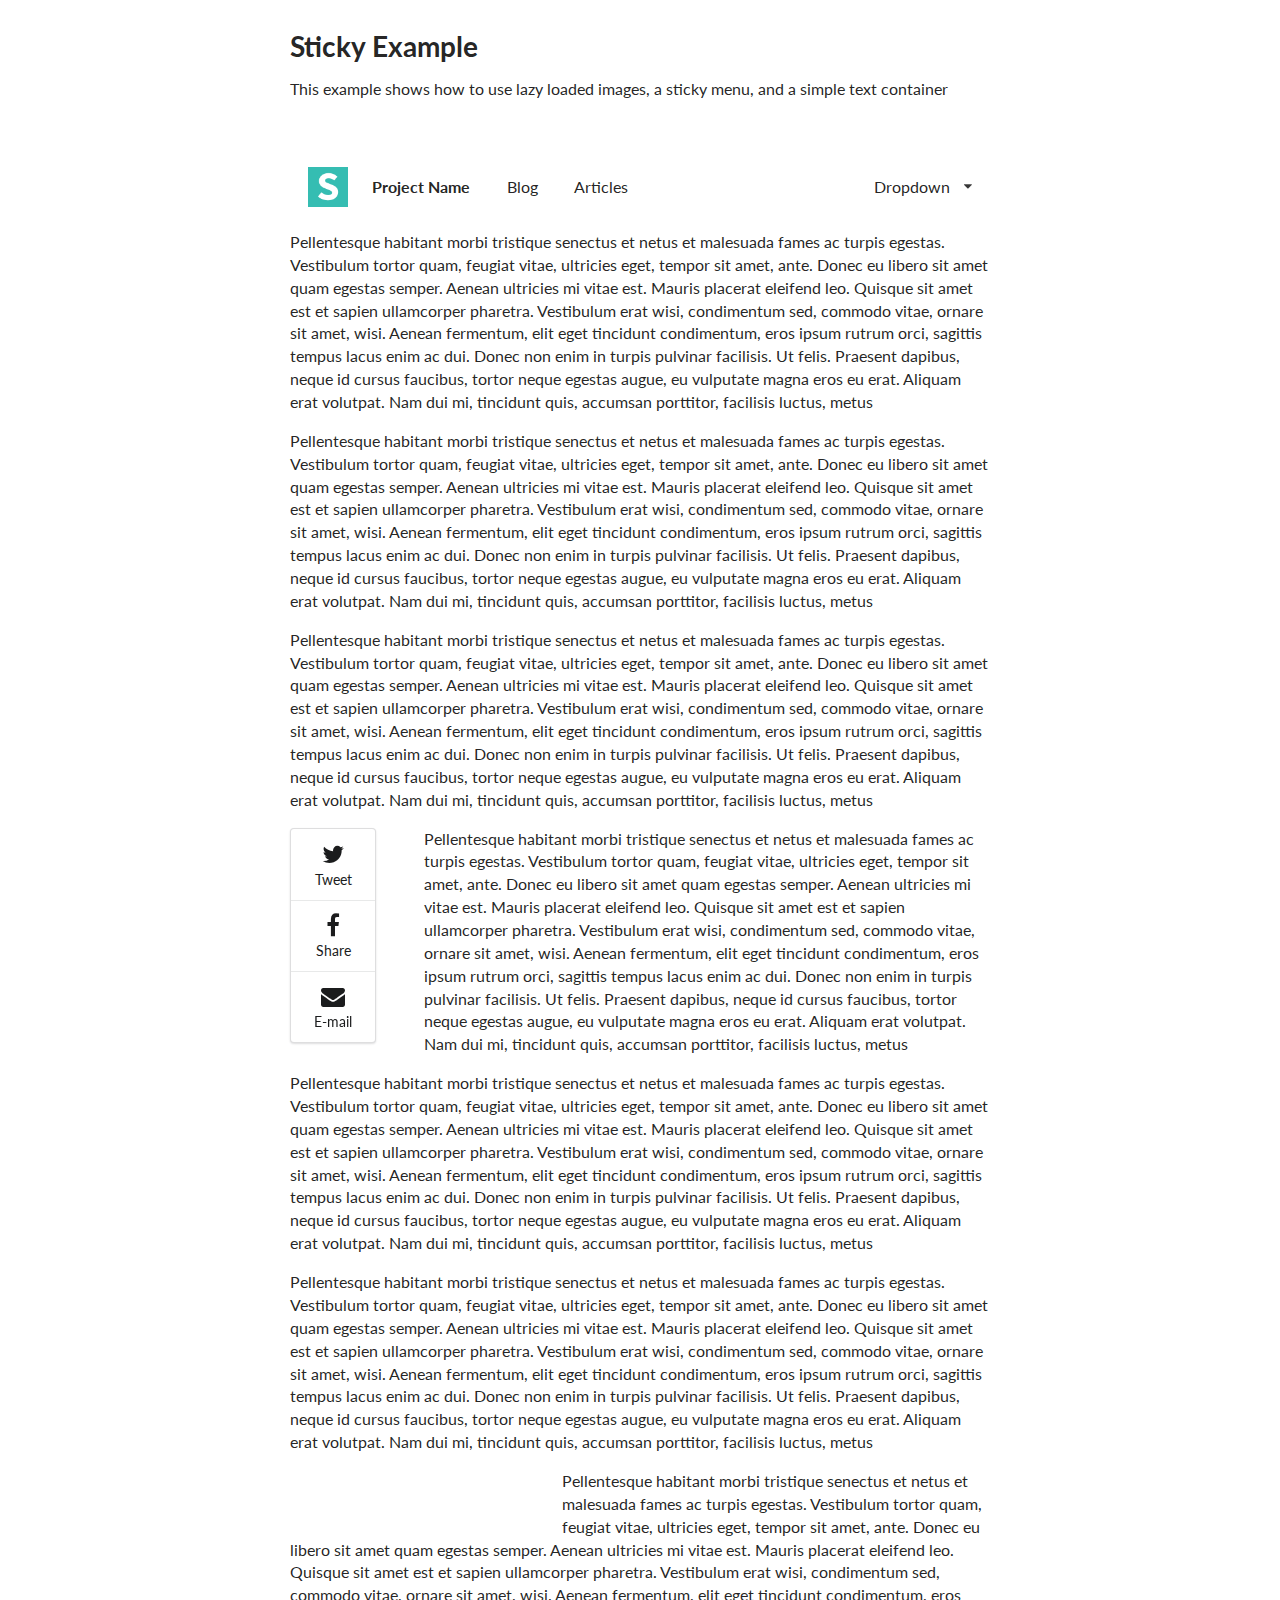
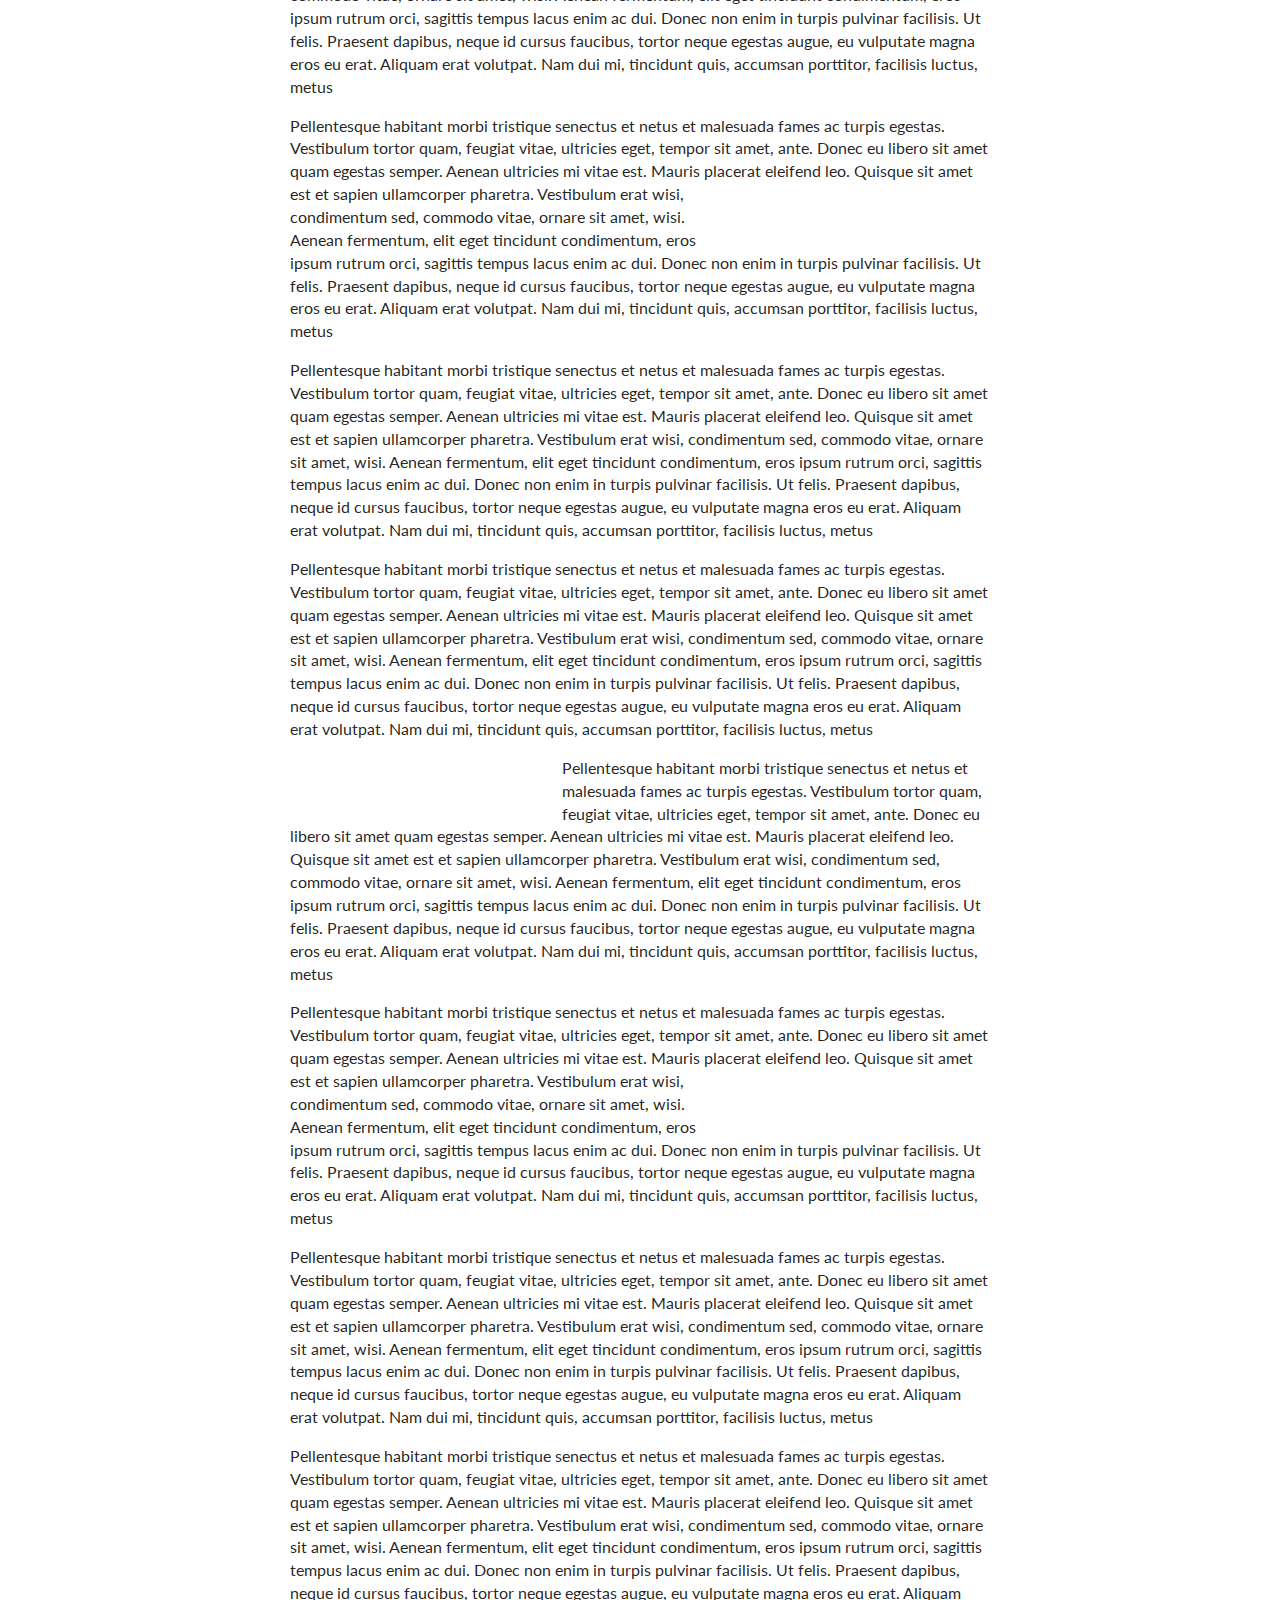
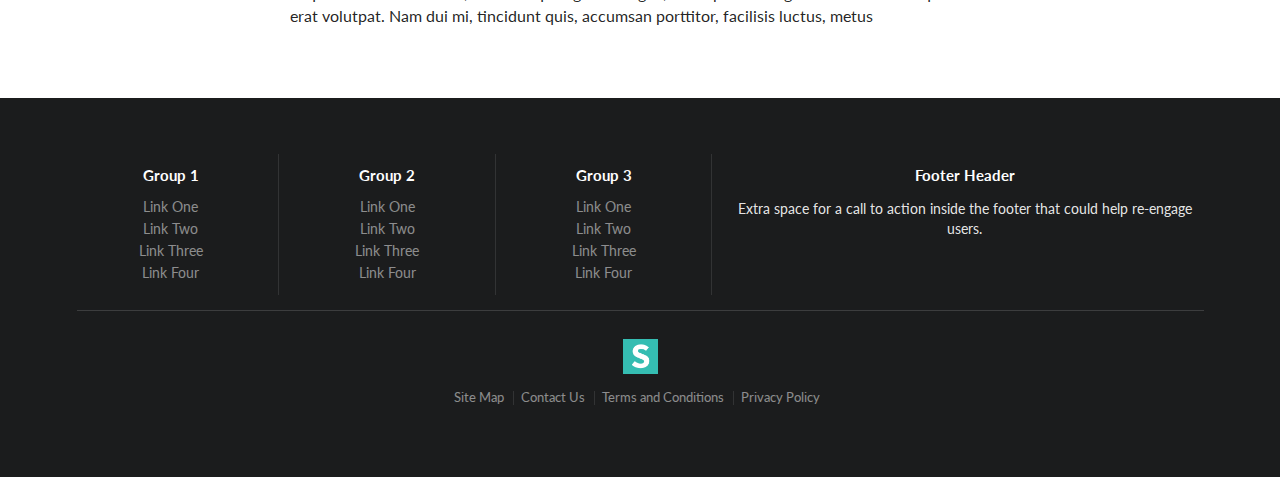
<file: examples/sticky.html>
<!DOCTYPE html>
<html>
<head>
  <!-- Standard Meta -->
  <meta charset="utf-8" />
  <meta http-equiv="X-UA-Compatible" content="IE=edge,chrome=1" />
  <meta name="viewport" content="width=device-width, initial-scale=1.0, maximum-scale=1.0">

  <!-- Site Properties -->
  <title>Sticky Example - Semantic</title>

  <link rel="stylesheet" type="text/css" href="../dist/components/reset.css">
  <link rel="stylesheet" type="text/css" href="../dist/components/site.css">

  <link rel="stylesheet" type="text/css" href="../dist/components/container.css">
  <link rel="stylesheet" type="text/css" href="../dist/components/grid.css">
  <link rel="stylesheet" type="text/css" href="../dist/components/header.css">
  <link rel="stylesheet" type="text/css" href="../dist/components/image.css">
  <link rel="stylesheet" type="text/css" href="../dist/components/menu.css">

  <link rel="stylesheet" type="text/css" href="../dist/components/divider.css">
  <link rel="stylesheet" type="text/css" href="../dist/components/list.css">
  <link rel="stylesheet" type="text/css" href="../dist/components/segment.css">
  <link rel="stylesheet" type="text/css" href="../dist/components/dropdown.css">
  <link rel="stylesheet" type="text/css" href="../dist/components/icon.css">
  <link rel="stylesheet" type="text/css" href="../dist/components/transition.css">

  <script src="assets/library/jquery.min.js"></script>
  <script src="../dist/components/transition.js"></script>
  <script src="../dist/components/dropdown.js"></script>
  <script src="../dist/components/visibility.js"></script>
  <script>
  $(document)
    .ready(function() {

      // fix main menu to page on passing
      $('.main.menu').visibility({
        type: 'fixed'
      });
      $('.overlay').visibility({
        type: 'fixed',
        offset: 80
      });

      // lazy load images
      $('.image').visibility({
        type: 'image',
        transition: 'vertical flip in',
        duration: 500
      });

      // show dropdown on hover
      $('.main.menu  .ui.dropdown').dropdown({
        on: 'hover'
      });
    })
  ;
  </script>

  <style type="text/css">

  body {
    background-color: #FFFFFF;
  }
  .main.container {
    margin-top: 2em;
  }

  .main.menu {
    margin-top: 4em;
    border-radius: 0;
    border: none;
    box-shadow: none;
    transition:
      box-shadow 0.5s ease,
      padding 0.5s ease
    ;
  }
  .main.menu .item img.logo {
    margin-right: 1.5em;
  }

  .overlay {
    float: left;
    margin: 0em 3em 1em 0em;
  }
  .overlay .menu {
    position: relative;
    left: 0;
    transition: left 0.5s ease;
  }

  .main.menu.fixed {
    background-color: #FFFFFF;
    border: 1px solid #DDD;
    box-shadow: 0px 3px 5px rgba(0, 0, 0, 0.2);
  }
  .overlay.fixed .menu {
    left: 800px;
  }

  .text.container .left.floated.image {
    margin: 2em 2em 2em -4em;
  }
  .text.container .right.floated.image {
    margin: 2em -4em 2em 2em;
  }

  .ui.footer.segment {
    margin: 5em 0em 0em;
    padding: 5em 0em;
  }
  </style>

</head>
<body>

  <div class="ui main text container">
    <h1 class="ui header">Sticky Example</h1>
    <p>This example shows how to use lazy loaded images, a sticky menu, and a simple text container</p>
  </div>


  <div class="ui borderless main menu">
    <div class="ui text container">
      <div href="#" class="header item">
        <img class="logo" src="assets/images/logo.png">
        Project Name
      </div>
      <a href="#" class="item">Blog</a>
      <a href="#" class="item">Articles</a>
      <a href="#" class="ui right floated dropdown item">
        Dropdown <i class="dropdown icon"></i>
        <div class="menu">
          <div class="item">Link Item</div>
          <div class="item">Link Item</div>
          <div class="divider"></div>
          <div class="header">Header Item</div>
          <div class="item">
            <i class="dropdown icon"></i>
            Sub Menu
            <div class="menu">
              <div class="item">Link Item</div>
              <div class="item">Link Item</div>
            </div>
          </div>
          <div class="item">Link Item</div>
        </div>
      </a>
    </div>
  </div>

  <div class="ui text container">
    <p>Pellentesque habitant morbi tristique senectus et netus et malesuada fames ac turpis egestas. Vestibulum tortor quam, feugiat vitae, ultricies eget, tempor sit amet, ante. Donec eu libero sit amet quam egestas semper. Aenean ultricies mi vitae est. Mauris placerat eleifend leo. Quisque sit amet est et sapien ullamcorper pharetra. Vestibulum erat wisi, condimentum sed, commodo vitae, ornare sit amet, wisi. Aenean fermentum, elit eget tincidunt condimentum, eros ipsum rutrum orci, sagittis tempus lacus enim ac dui. Donec non enim in turpis pulvinar facilisis. Ut felis. Praesent dapibus, neque id cursus faucibus, tortor neque egestas augue, eu vulputate magna eros eu erat. Aliquam erat volutpat. Nam dui mi, tincidunt quis, accumsan porttitor, facilisis luctus, metus</p>
    <p>Pellentesque habitant morbi tristique senectus et netus et malesuada fames ac turpis egestas. Vestibulum tortor quam, feugiat vitae, ultricies eget, tempor sit amet, ante. Donec eu libero sit amet quam egestas semper. Aenean ultricies mi vitae est. Mauris placerat eleifend leo. Quisque sit amet est et sapien ullamcorper pharetra. Vestibulum erat wisi, condimentum sed, commodo vitae, ornare sit amet, wisi. Aenean fermentum, elit eget tincidunt condimentum, eros ipsum rutrum orci, sagittis tempus lacus enim ac dui. Donec non enim in turpis pulvinar facilisis. Ut felis. Praesent dapibus, neque id cursus faucibus, tortor neque egestas augue, eu vulputate magna eros eu erat. Aliquam erat volutpat. Nam dui mi, tincidunt quis, accumsan porttitor, facilisis luctus, metus</p>
    <p>Pellentesque habitant morbi tristique senectus et netus et malesuada fames ac turpis egestas. Vestibulum tortor quam, feugiat vitae, ultricies eget, tempor sit amet, ante. Donec eu libero sit amet quam egestas semper. Aenean ultricies mi vitae est. Mauris placerat eleifend leo. Quisque sit amet est et sapien ullamcorper pharetra. Vestibulum erat wisi, condimentum sed, commodo vitae, ornare sit amet, wisi. Aenean fermentum, elit eget tincidunt condimentum, eros ipsum rutrum orci, sagittis tempus lacus enim ac dui. Donec non enim in turpis pulvinar facilisis. Ut felis. Praesent dapibus, neque id cursus faucibus, tortor neque egestas augue, eu vulputate magna eros eu erat. Aliquam erat volutpat. Nam dui mi, tincidunt quis, accumsan porttitor, facilisis luctus, metus</p>
    <div class="overlay">
      <div class="ui labeled icon vertical menu">
        <a class="item"><i class="twitter icon"></i> Tweet</a>
        <a class="item"><i class="facebook icon"></i> Share</a>
        <a class="item"><i class="mail icon"></i> E-mail</a>
      </div>
    </div>
    <p>Pellentesque habitant morbi tristique senectus et netus et malesuada fames ac turpis egestas. Vestibulum tortor quam, feugiat vitae, ultricies eget, tempor sit amet, ante. Donec eu libero sit amet quam egestas semper. Aenean ultricies mi vitae est. Mauris placerat eleifend leo. Quisque sit amet est et sapien ullamcorper pharetra. Vestibulum erat wisi, condimentum sed, commodo vitae, ornare sit amet, wisi. Aenean fermentum, elit eget tincidunt condimentum, eros ipsum rutrum orci, sagittis tempus lacus enim ac dui. Donec non enim in turpis pulvinar facilisis. Ut felis. Praesent dapibus, neque id cursus faucibus, tortor neque egestas augue, eu vulputate magna eros eu erat. Aliquam erat volutpat. Nam dui mi, tincidunt quis, accumsan porttitor, facilisis luctus, metus</p>
    <p>Pellentesque habitant morbi tristique senectus et netus et malesuada fames ac turpis egestas. Vestibulum tortor quam, feugiat vitae, ultricies eget, tempor sit amet, ante. Donec eu libero sit amet quam egestas semper. Aenean ultricies mi vitae est. Mauris placerat eleifend leo. Quisque sit amet est et sapien ullamcorper pharetra. Vestibulum erat wisi, condimentum sed, commodo vitae, ornare sit amet, wisi. Aenean fermentum, elit eget tincidunt condimentum, eros ipsum rutrum orci, sagittis tempus lacus enim ac dui. Donec non enim in turpis pulvinar facilisis. Ut felis. Praesent dapibus, neque id cursus faucibus, tortor neque egestas augue, eu vulputate magna eros eu erat. Aliquam erat volutpat. Nam dui mi, tincidunt quis, accumsan porttitor, facilisis luctus, metus</p>
    <p>Pellentesque habitant morbi tristique senectus et netus et malesuada fames ac turpis egestas. Vestibulum tortor quam, feugiat vitae, ultricies eget, tempor sit amet, ante. Donec eu libero sit amet quam egestas semper. Aenean ultricies mi vitae est. Mauris placerat eleifend leo. Quisque sit amet est et sapien ullamcorper pharetra. Vestibulum erat wisi, condimentum sed, commodo vitae, ornare sit amet, wisi. Aenean fermentum, elit eget tincidunt condimentum, eros ipsum rutrum orci, sagittis tempus lacus enim ac dui. Donec non enim in turpis pulvinar facilisis. Ut felis. Praesent dapibus, neque id cursus faucibus, tortor neque egestas augue, eu vulputate magna eros eu erat. Aliquam erat volutpat. Nam dui mi, tincidunt quis, accumsan porttitor, facilisis luctus, metus</p>
    <img class="ui medium left floated image" data-src="assets/images/wireframe/square-image.png">
    <p>Pellentesque habitant morbi tristique senectus et netus et malesuada fames ac turpis egestas. Vestibulum tortor quam, feugiat vitae, ultricies eget, tempor sit amet, ante. Donec eu libero sit amet quam egestas semper. Aenean ultricies mi vitae est. Mauris placerat eleifend leo. Quisque sit amet est et sapien ullamcorper pharetra. Vestibulum erat wisi, condimentum sed, commodo vitae, ornare sit amet, wisi. Aenean fermentum, elit eget tincidunt condimentum, eros ipsum rutrum orci, sagittis tempus lacus enim ac dui. Donec non enim in turpis pulvinar facilisis. Ut felis. Praesent dapibus, neque id cursus faucibus, tortor neque egestas augue, eu vulputate magna eros eu erat. Aliquam erat volutpat. Nam dui mi, tincidunt quis, accumsan porttitor, facilisis luctus, metus</p>
    <p>Pellentesque habitant morbi tristique senectus et netus et malesuada fames ac turpis egestas. Vestibulum tortor quam, feugiat vitae, ultricies eget, tempor sit amet, ante. Donec eu libero sit amet quam egestas semper. Aenean ultricies mi vitae est. Mauris placerat eleifend leo.
    <img class="ui medium right floated image" data-src="assets/images/wireframe/square-image.png">
    Quisque sit amet est et sapien ullamcorper pharetra. Vestibulum erat wisi, condimentum sed, commodo vitae, ornare sit amet, wisi. Aenean fermentum, elit eget tincidunt condimentum, eros ipsum rutrum orci, sagittis tempus lacus enim ac dui. Donec non enim in turpis pulvinar facilisis. Ut felis. Praesent dapibus, neque id cursus faucibus, tortor neque egestas augue, eu vulputate magna eros eu erat. Aliquam erat volutpat. Nam dui mi, tincidunt quis, accumsan porttitor, facilisis luctus, metus</p>
    <p>Pellentesque habitant morbi tristique senectus et netus et malesuada fames ac turpis egestas. Vestibulum tortor quam, feugiat vitae, ultricies eget, tempor sit amet, ante. Donec eu libero sit amet quam egestas semper. Aenean ultricies mi vitae est. Mauris placerat eleifend leo. Quisque sit amet est et sapien ullamcorper pharetra. Vestibulum erat wisi, condimentum sed, commodo vitae, ornare sit amet, wisi. Aenean fermentum, elit eget tincidunt condimentum, eros ipsum rutrum orci, sagittis tempus lacus enim ac dui. Donec non enim in turpis pulvinar facilisis. Ut felis. Praesent dapibus, neque id cursus faucibus, tortor neque egestas augue, eu vulputate magna eros eu erat. Aliquam erat volutpat. Nam dui mi, tincidunt quis, accumsan porttitor, facilisis luctus, metus</p>
    <p>Pellentesque habitant morbi tristique senectus et netus et malesuada fames ac turpis egestas. Vestibulum tortor quam, feugiat vitae, ultricies eget, tempor sit amet, ante. Donec eu libero sit amet quam egestas semper. Aenean ultricies mi vitae est. Mauris placerat eleifend leo. Quisque sit amet est et sapien ullamcorper pharetra. Vestibulum erat wisi, condimentum sed, commodo vitae, ornare sit amet, wisi. Aenean fermentum, elit eget tincidunt condimentum, eros ipsum rutrum orci, sagittis tempus lacus enim ac dui. Donec non enim in turpis pulvinar facilisis. Ut felis. Praesent dapibus, neque id cursus faucibus, tortor neque egestas augue, eu vulputate magna eros eu erat. Aliquam erat volutpat. Nam dui mi, tincidunt quis, accumsan porttitor, facilisis luctus, metus</p>
    <img class="ui medium left floated image" data-src="assets/images/wireframe/square-image.png">
    <p>Pellentesque habitant morbi tristique senectus et netus et malesuada fames ac turpis egestas. Vestibulum tortor quam, feugiat vitae, ultricies eget, tempor sit amet, ante. Donec eu libero sit amet quam egestas semper. Aenean ultricies mi vitae est. Mauris placerat eleifend leo. Quisque sit amet est et sapien ullamcorper pharetra. Vestibulum erat wisi, condimentum sed, commodo vitae, ornare sit amet, wisi. Aenean fermentum, elit eget tincidunt condimentum, eros ipsum rutrum orci, sagittis tempus lacus enim ac dui. Donec non enim in turpis pulvinar facilisis. Ut felis. Praesent dapibus, neque id cursus faucibus, tortor neque egestas augue, eu vulputate magna eros eu erat. Aliquam erat volutpat. Nam dui mi, tincidunt quis, accumsan porttitor, facilisis luctus, metus</p>
    <p>Pellentesque habitant morbi tristique senectus et netus et malesuada fames ac turpis egestas. Vestibulum tortor quam, feugiat vitae, ultricies eget, tempor sit amet, ante. Donec eu libero sit amet quam egestas semper. Aenean ultricies mi vitae est. Mauris placerat eleifend leo.
    <img class="ui medium right floated image" data-src="assets/images/wireframe/square-image.png">
    Quisque sit amet est et sapien ullamcorper pharetra. Vestibulum erat wisi, condimentum sed, commodo vitae, ornare sit amet, wisi. Aenean fermentum, elit eget tincidunt condimentum, eros ipsum rutrum orci, sagittis tempus lacus enim ac dui. Donec non enim in turpis pulvinar facilisis. Ut felis. Praesent dapibus, neque id cursus faucibus, tortor neque egestas augue, eu vulputate magna eros eu erat. Aliquam erat volutpat. Nam dui mi, tincidunt quis, accumsan porttitor, facilisis luctus, metus</p>
    <p>Pellentesque habitant morbi tristique senectus et netus et malesuada fames ac turpis egestas. Vestibulum tortor quam, feugiat vitae, ultricies eget, tempor sit amet, ante. Donec eu libero sit amet quam egestas semper. Aenean ultricies mi vitae est. Mauris placerat eleifend leo. Quisque sit amet est et sapien ullamcorper pharetra. Vestibulum erat wisi, condimentum sed, commodo vitae, ornare sit amet, wisi. Aenean fermentum, elit eget tincidunt condimentum, eros ipsum rutrum orci, sagittis tempus lacus enim ac dui. Donec non enim in turpis pulvinar facilisis. Ut felis. Praesent dapibus, neque id cursus faucibus, tortor neque egestas augue, eu vulputate magna eros eu erat. Aliquam erat volutpat. Nam dui mi, tincidunt quis, accumsan porttitor, facilisis luctus, metus</p>
    <p>Pellentesque habitant morbi tristique senectus et netus et malesuada fames ac turpis egestas. Vestibulum tortor quam, feugiat vitae, ultricies eget, tempor sit amet, ante. Donec eu libero sit amet quam egestas semper. Aenean ultricies mi vitae est. Mauris placerat eleifend leo. Quisque sit amet est et sapien ullamcorper pharetra. Vestibulum erat wisi, condimentum sed, commodo vitae, ornare sit amet, wisi. Aenean fermentum, elit eget tincidunt condimentum, eros ipsum rutrum orci, sagittis tempus lacus enim ac dui. Donec non enim in turpis pulvinar facilisis. Ut felis. Praesent dapibus, neque id cursus faucibus, tortor neque egestas augue, eu vulputate magna eros eu erat. Aliquam erat volutpat. Nam dui mi, tincidunt quis, accumsan porttitor, facilisis luctus, metus</p>
  </div>

  <div class="ui inverted vertical footer segment">
    <div class="ui center aligned container">
      <div class="ui stackable inverted divided grid">
        <div class="three wide column">
          <h4 class="ui inverted header">Group 1</h4>
          <div class="ui inverted link list">
            <a href="#" class="item">Link One</a>
            <a href="#" class="item">Link Two</a>
            <a href="#" class="item">Link Three</a>
            <a href="#" class="item">Link Four</a>
          </div>
        </div>
        <div class="three wide column">
          <h4 class="ui inverted header">Group 2</h4>
          <div class="ui inverted link list">
            <a href="#" class="item">Link One</a>
            <a href="#" class="item">Link Two</a>
            <a href="#" class="item">Link Three</a>
            <a href="#" class="item">Link Four</a>
          </div>
        </div>
        <div class="three wide column">
          <h4 class="ui inverted header">Group 3</h4>
          <div class="ui inverted link list">
            <a href="#" class="item">Link One</a>
            <a href="#" class="item">Link Two</a>
            <a href="#" class="item">Link Three</a>
            <a href="#" class="item">Link Four</a>
          </div>
        </div>
        <div class="seven wide column">
          <h4 class="ui inverted header">Footer Header</h4>
          <p>Extra space for a call to action inside the footer that could help re-engage users.</p>
        </div>
      </div>
      <div class="ui inverted section divider"></div>
      <img src="assets/images/logo.png" class="ui centered mini image">
      <div class="ui horizontal inverted small divided link list">
        <a class="item" href="#">Site Map</a>
        <a class="item" href="#">Contact Us</a>
        <a class="item" href="#">Terms and Conditions</a>
        <a class="item" href="#">Privacy Policy</a>
      </div>
    </div>
  </div>
</body>

</html>
</file>
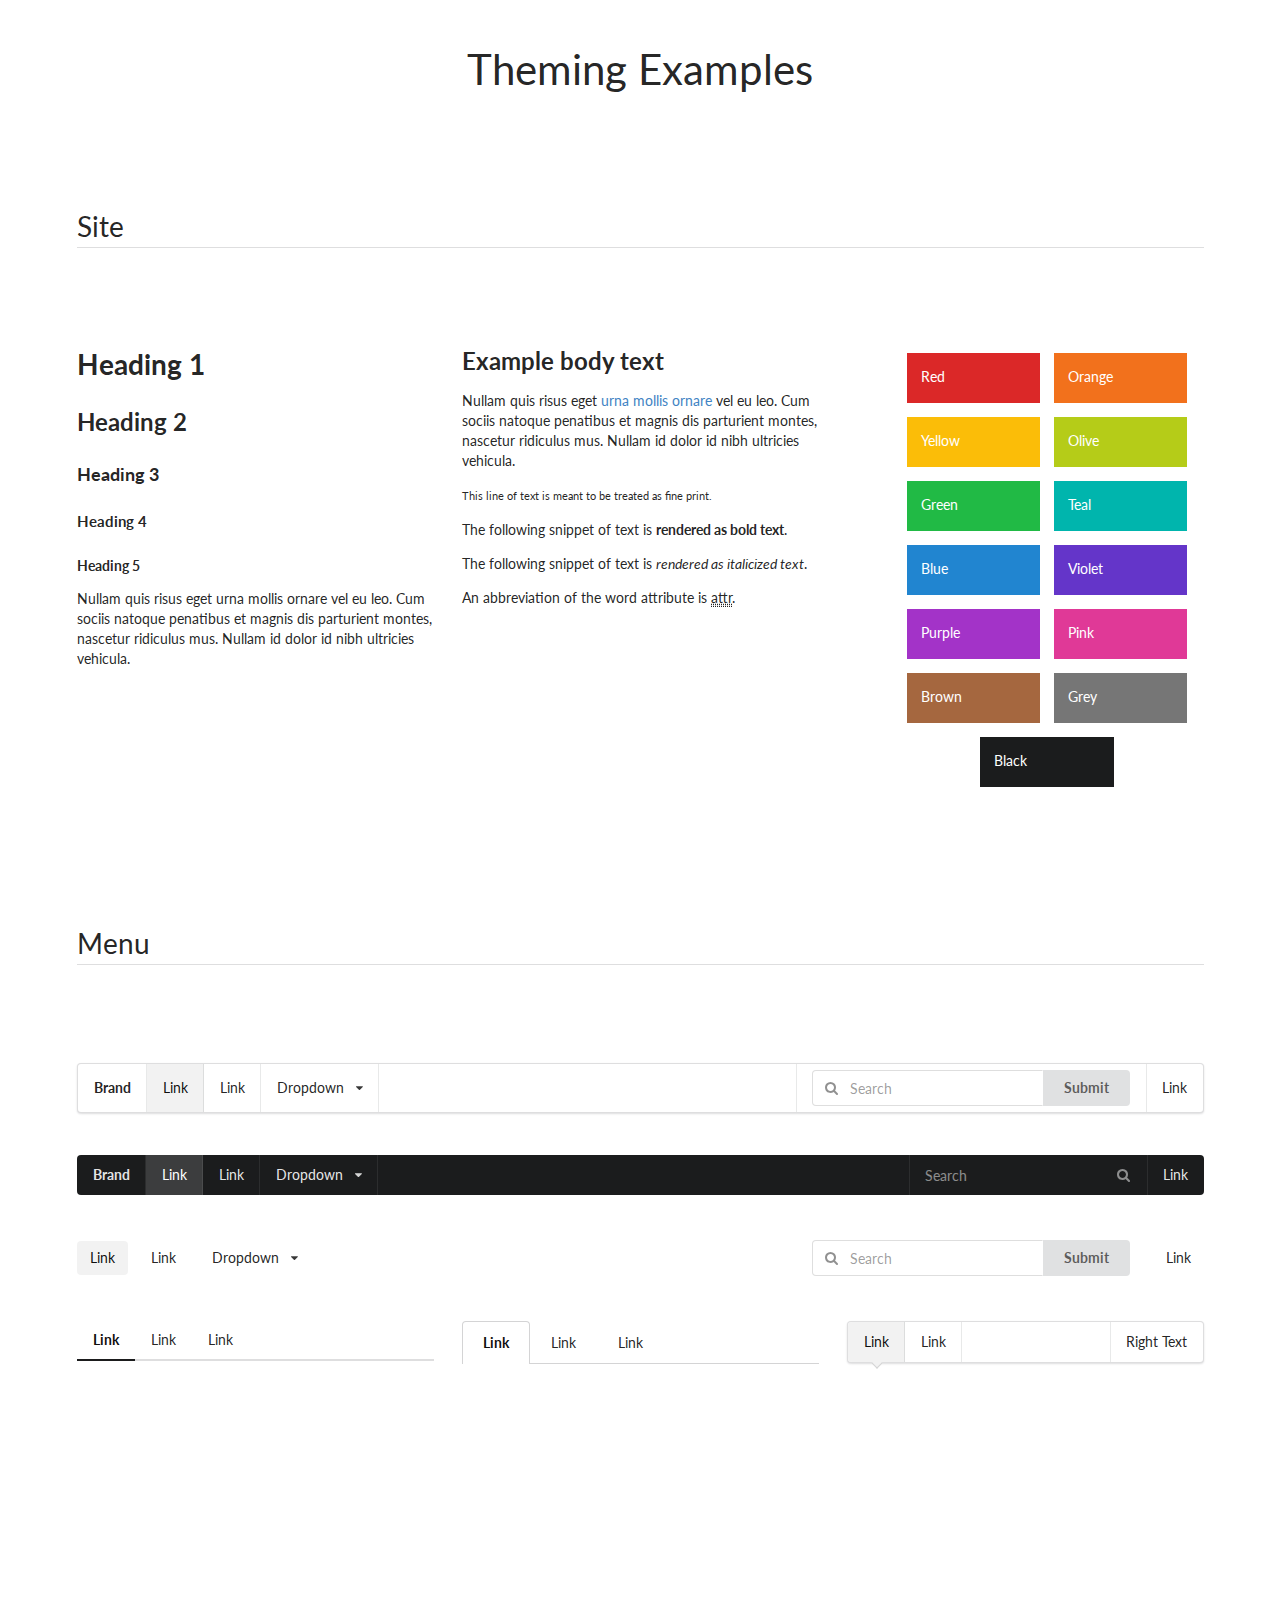
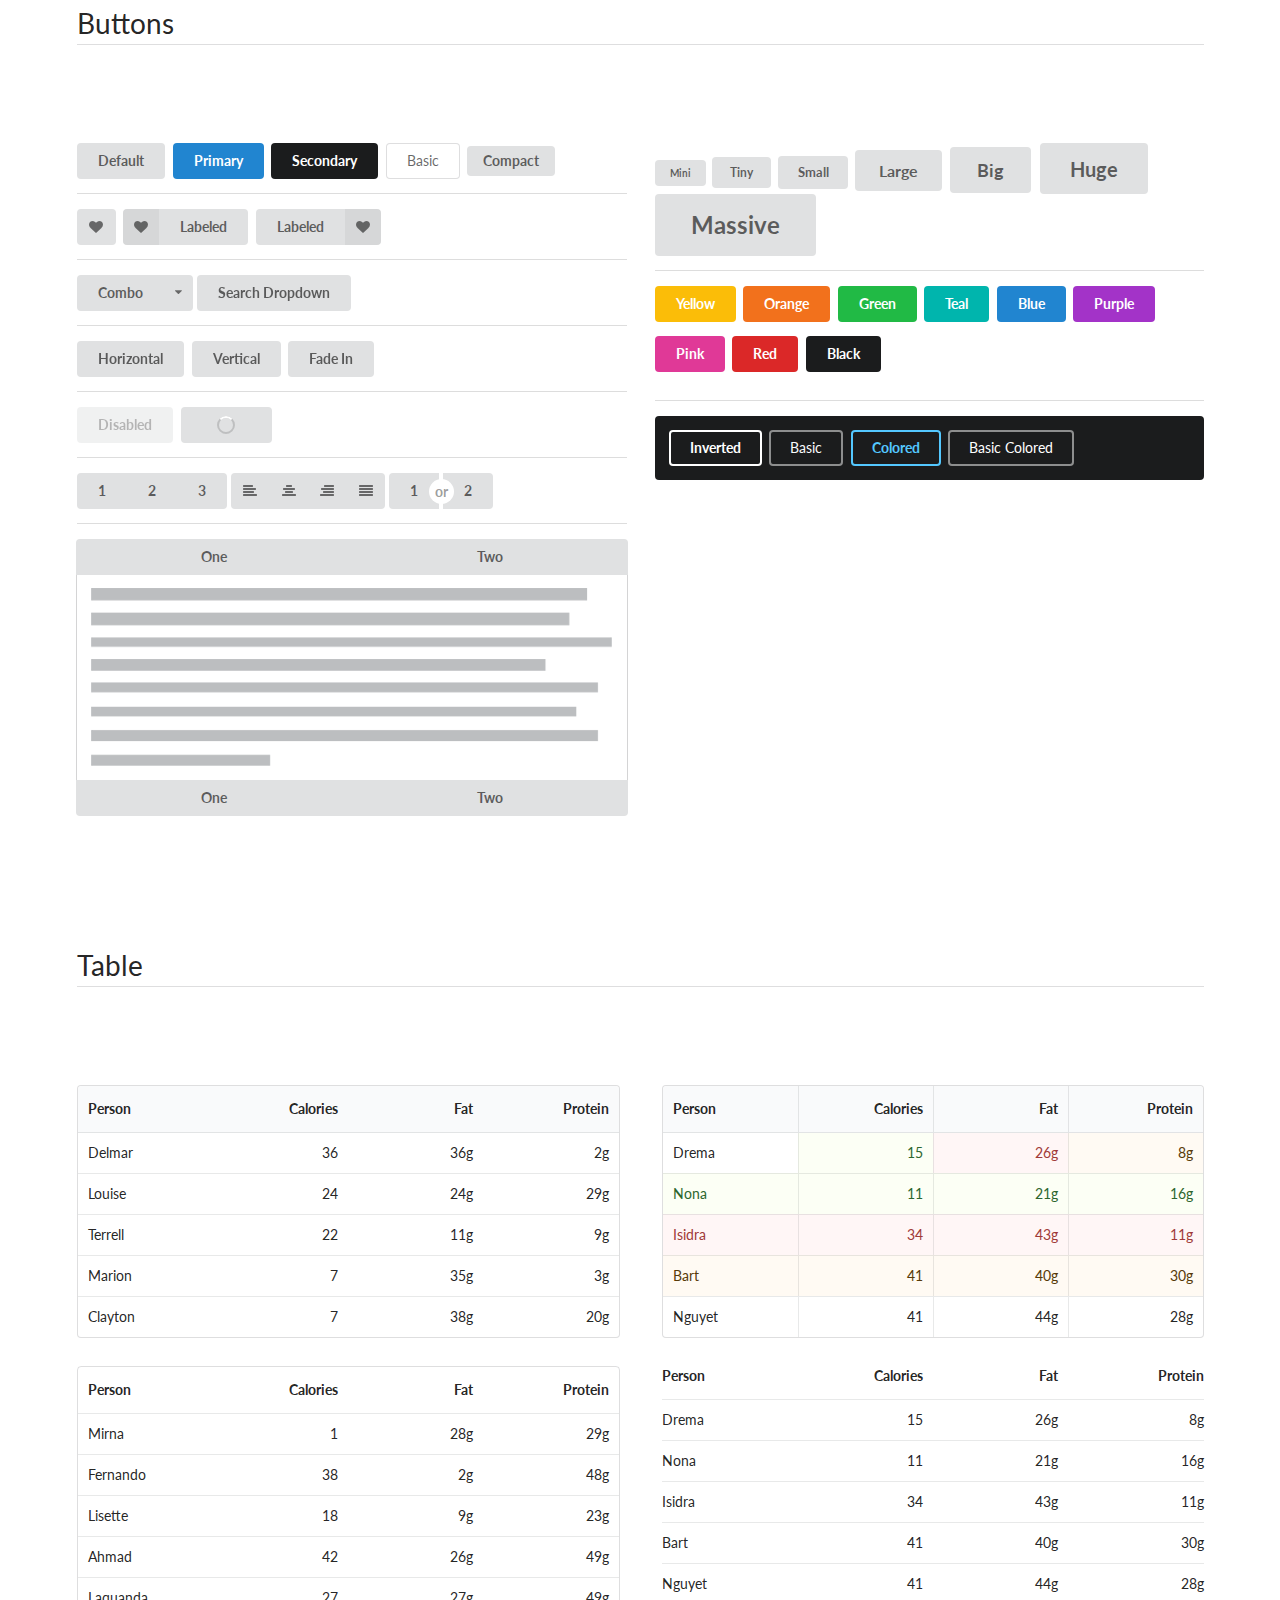
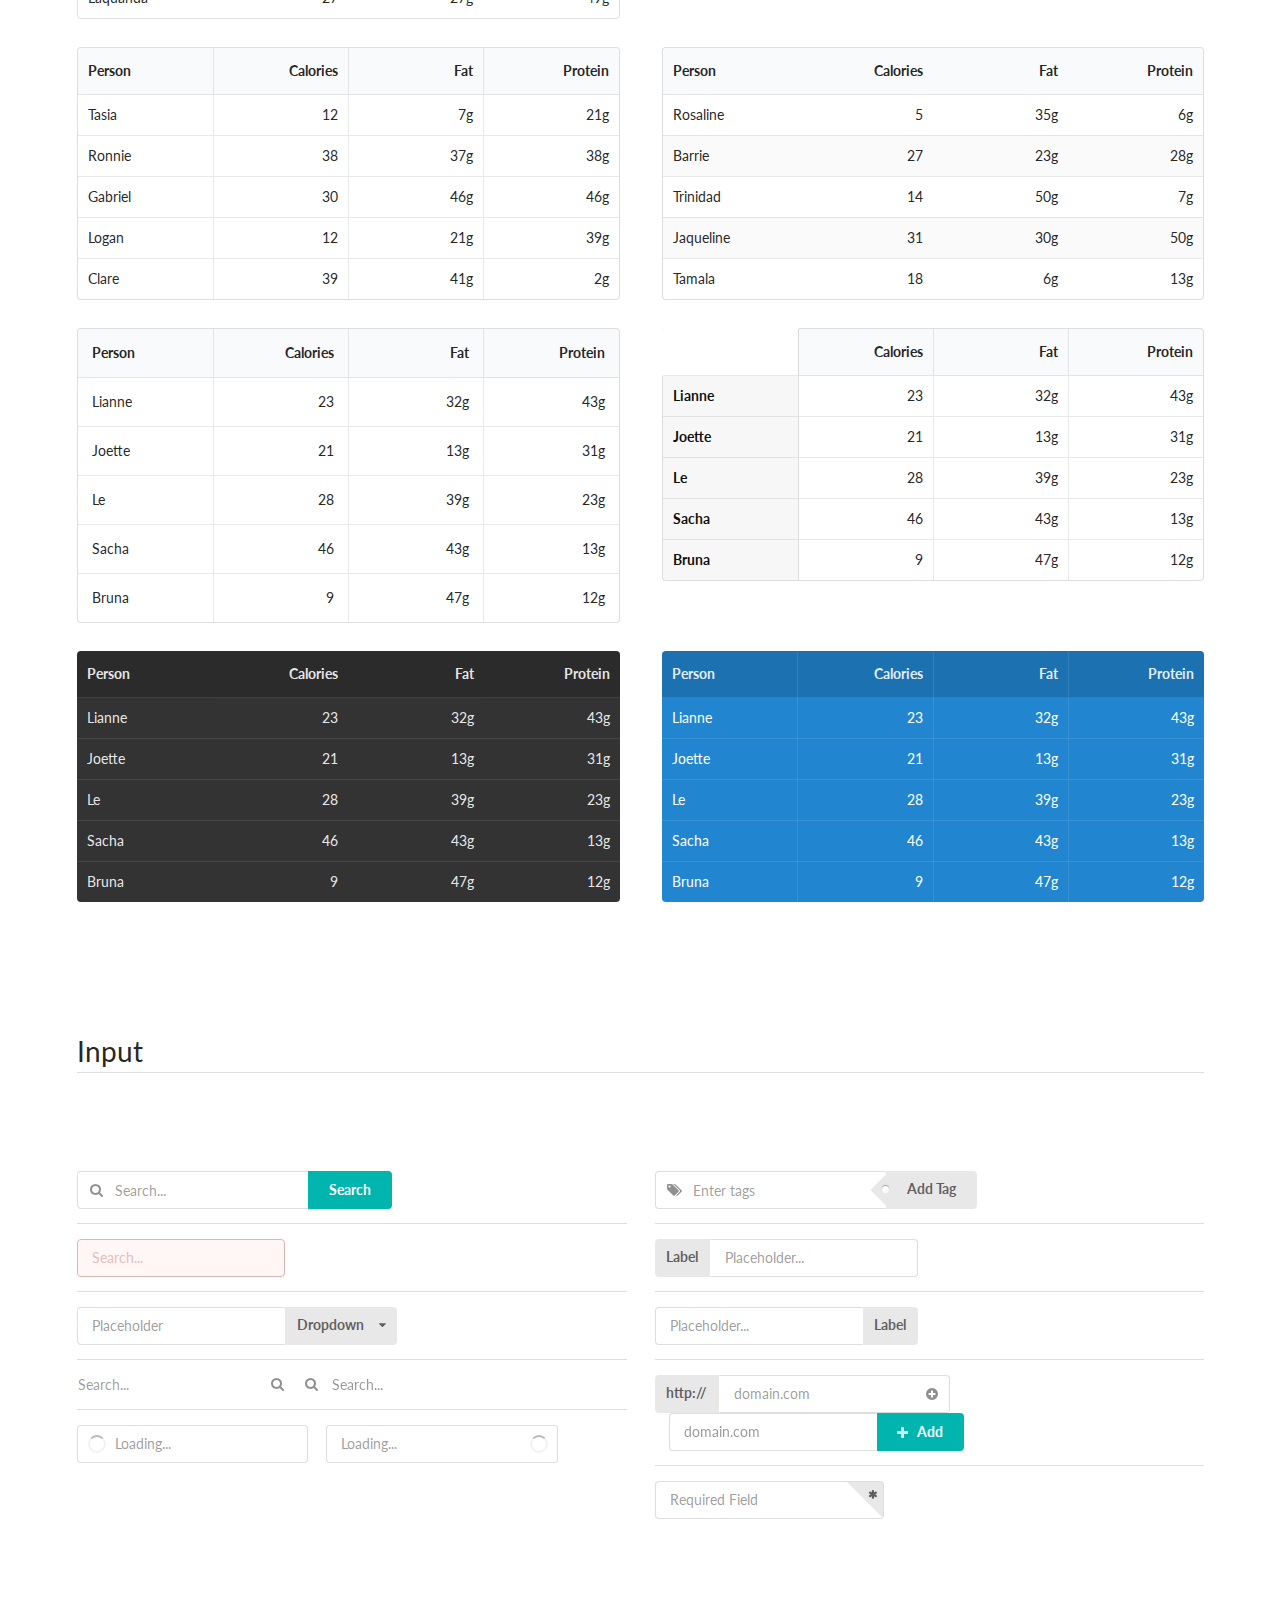
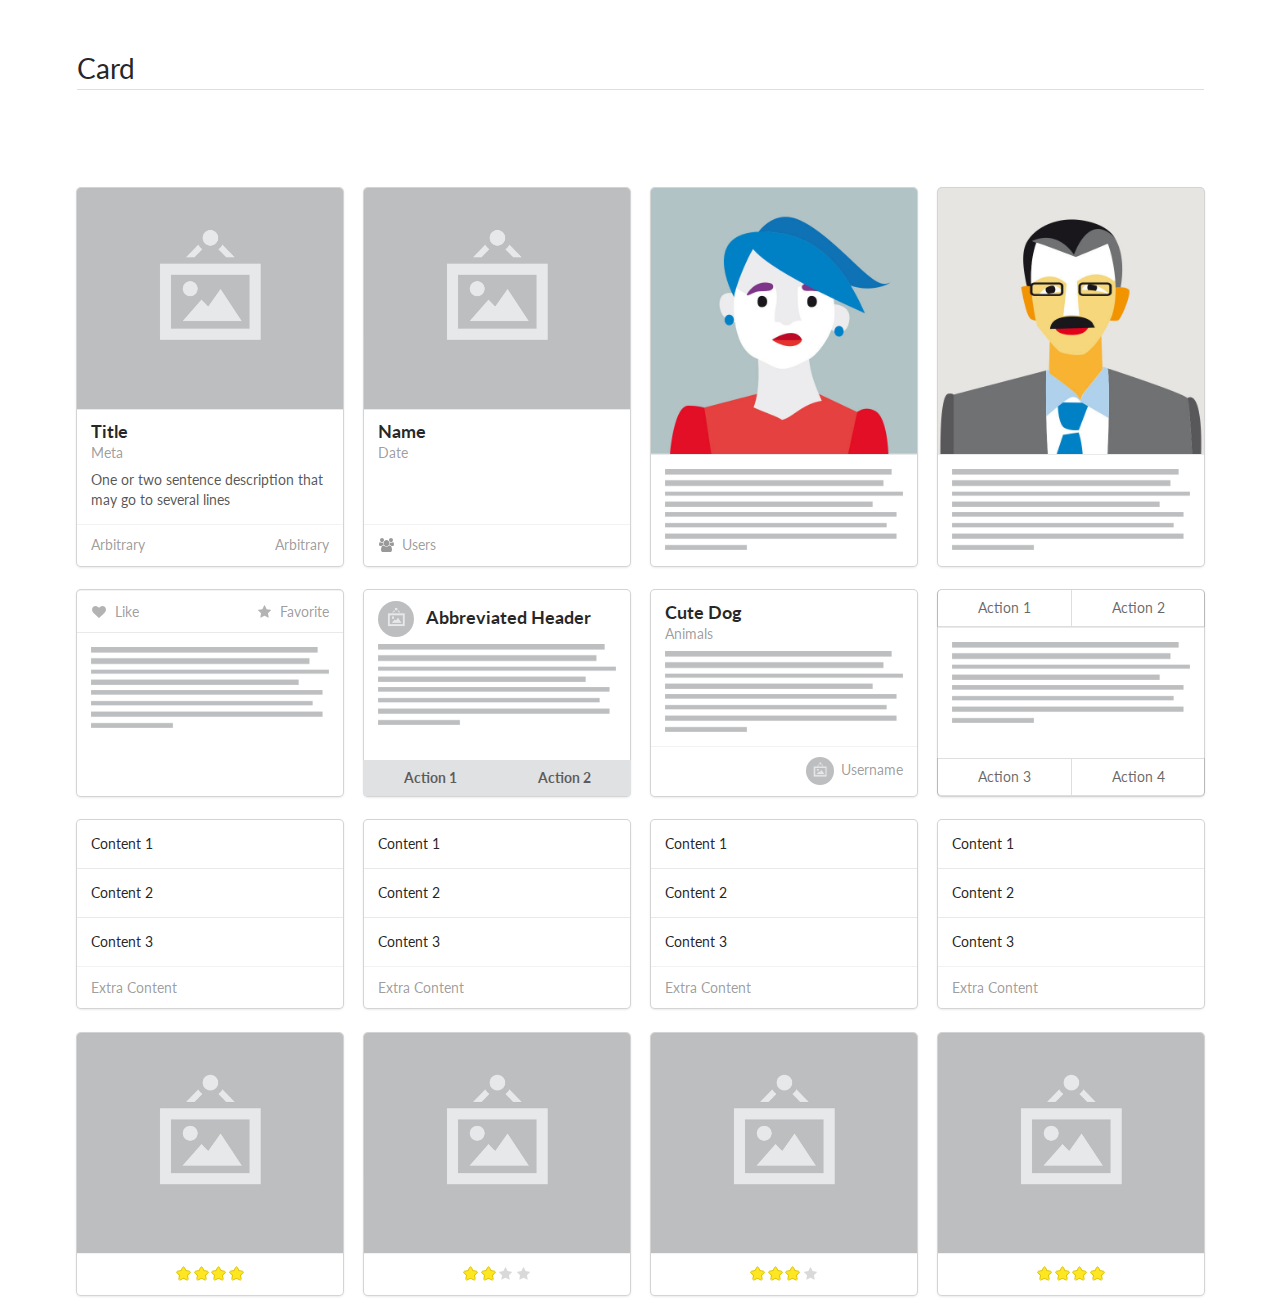
<file: examples/theming.html>
<!DOCTYPE html>
<html>
<head>
  <!-- Standard Meta -->
  <meta charset="utf-8" />
  <meta http-equiv="X-UA-Compatible" content="IE=edge,chrome=1" />
  <meta name="viewport" content="width=device-width, initial-scale=1.0, maximum-scale=1.0">

  <!-- Site Properties -->
  <title>Theming - Semantic</title>
  <link rel="stylesheet" type="text/css" href="../dist/semantic.css">

  <script src="assets/library/jquery.min.js"></script>
  <script src="assets/library/iframe.js"></script>

  <style type="text/css">
    body > .ui.container {
      margin-top: 3em;
    }
    iframe {
      border: none;
      width: calc(100% + 2em);
      margin: 0em -1em;
      height: 300px;
    }
    iframe html {
      overflow: hidden;
    }
    iframe body {
      padding: 0em;
    }

    .ui.container > h1 {
      font-size: 3em;
      text-align: center;
      font-weight: normal;
    }
    .ui.container > h2.dividing.header {
      font-size: 2em;
      font-weight: normal;
      margin: 4em 0em 3em;
    }


    .ui.table {
      table-layout: fixed;
    }
  </style>
</head>
<body>

<div class="ui container">

  <h1>Theming Examples</h1>

  <h2 class="ui dividing header">Site</h2>
  <iframe src="components/site.html" width="100%" scrolling="no"></iframe>

  <h2 class="ui dividing header">Menu</h2>
  <iframe src="components/menu.html" width="100%" scrolling="no"></iframe>

  <h2 class="ui dividing header">Buttons</h2>
  <iframe src="components/button.html" width="100%" scrolling="no"></iframe>

  <h2 class="ui dividing header">Table</h2>
  <iframe src="components/table.html" width="100%" scrolling="no"></iframe>

  <h2 class="ui dividing header">Input</h2>
  <iframe src="components/input.html" width="100%" scrolling="no"></iframe>


  <h2 class="ui dividing header">Card</h2>
  <iframe src="components/card.html" width="100%" scrolling="no"></iframe>



</div>


<script>
$('iframe').iFrameResize({
  autoResize: true,
  heightCalculationMethod: 'bodyScroll'
});
</script>
</body>

</html>
</file>
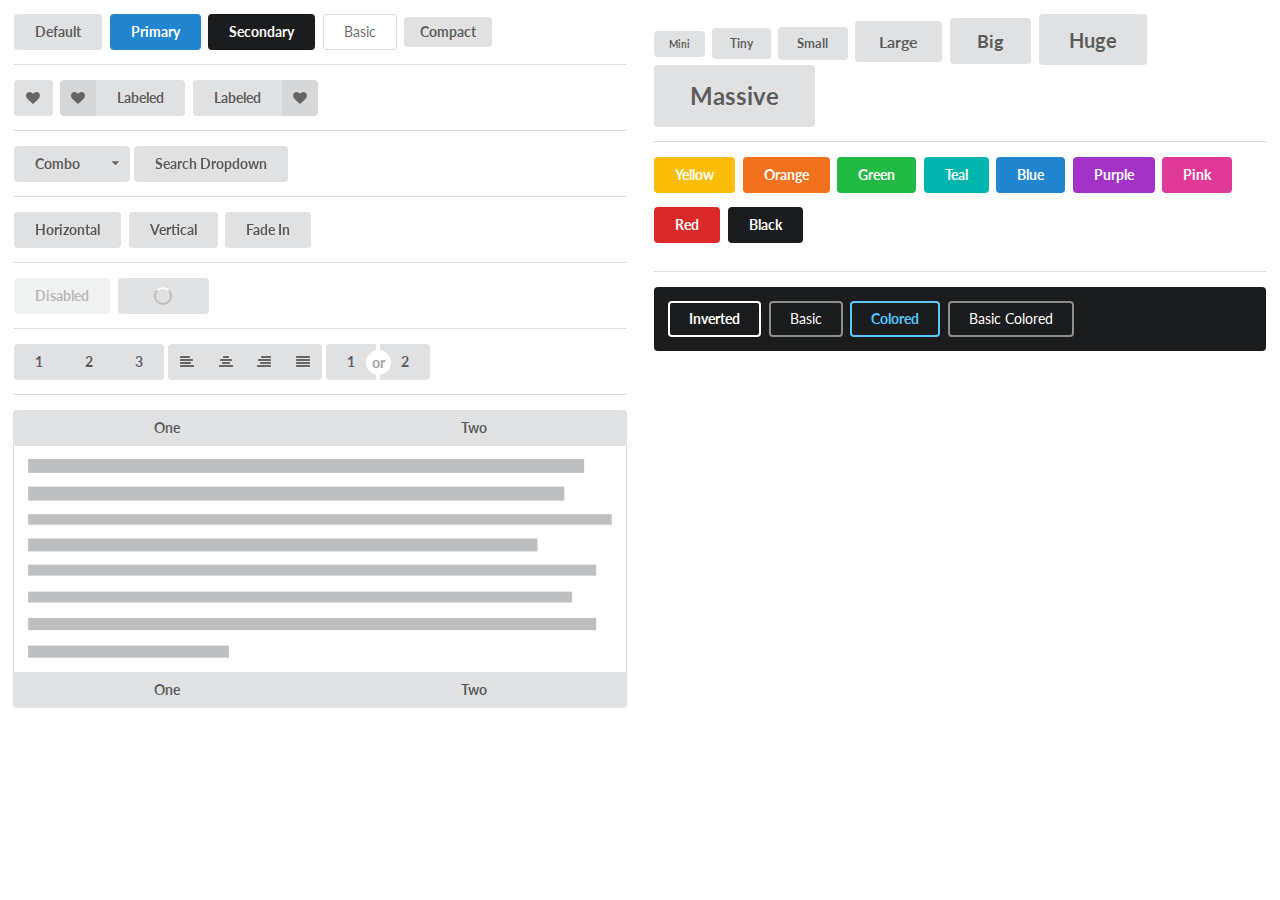
<file: examples/components/button.html>
<!DOCTYPE html>
<html>
<head>

  <meta charset="utf-8" />
  <meta http-equiv="X-UA-Compatible" content="IE=edge,chrome=1" />
  <meta name="viewport" content="width=device-width, initial-scale=1.0, maximum-scale=1.0">
  <title>Theming - Semantic</title>

  <!--- Site CSS -->
  <link rel="stylesheet" type="text/css" href="../../dist/components/reset.css">
  <link rel="stylesheet" type="text/css" href="../../dist/components/site.css">
  <link rel="stylesheet" type="text/css" href="../../dist/components/grid.css">

  <!--- Component CSS -->
  <link rel="stylesheet" type="text/css" href="../../dist/components/dropdown.css">
  <link rel="stylesheet" type="text/css" href="../../dist/components/icon.css">
  <link rel="stylesheet" type="text/css" href="../../dist/components/card.css">
  <link rel="stylesheet" type="text/css" href="../../dist/components/image.css">
  <link rel="stylesheet" type="text/css" href="../../dist/components/button.css">
  <link rel="stylesheet" type="text/css" href="../../dist/components/segment.css">
  <link rel="stylesheet" type="text/css" href="../../dist/components/divider.css">
  <link rel="stylesheet" type="text/css" href="../../dist/components/transition.css">

  <!--- Example Libs -->
  <link rel="stylesheet" type="text/css" href="../../dist/components/popup.css">
  <script src="../assets/library/jquery.min.js"></script>
  <script src="../assets/library/iframe-content.js"></script>
  <script src="../assets/show-examples.js"></script>
  <script type="text/javascript" src="../../dist/components/popup.js"></script>

  <!--- Component JS -->
  <script type="text/javascript" src="../../dist/components/transition.js"></script>
  <script type="text/javascript" src="../../dist/components/dropdown.js"></script>

  <!--- Example CSS -->
  <style>
  body {
    padding: 1em;
  }
  .spaced > .button {
    margin-bottom: 1em;
  }
  </style>

  <!--- Example Javascript -->
  <script>
  $(document)
    .ready(function() {
      $('.ui.dropdown').dropdown();

      $('.ui.buttons .dropdown.button').dropdown({
        action: 'combo'
      });
    })
  ;
  </script>
</head>

<body>

<div class="ui stackable equal width grid">
  <div class="column">
    <button class="ui button">Default</button>
    <button class="ui primary button">Primary</button>
    <button class="ui secondary button">Secondary</button>
    <button class="ui basic button">Basic</button>
    <button class="ui compact button">
      Compact
    </button>

    <div class="ui divider"></div>
    <button class="ui icon button">
      <i class="heart icon"></i>
    </button>
    <button class="ui labeled icon button">
      <i class="heart icon"></i>
      Labeled
    </button>
    <button class="ui right labeled icon button">
      <i class="heart icon"></i>
      Labeled
    </button>

    <div class="ui divider"></div>

    <div class="ui buttons">
      <button class="ui button">Combo</button>
      <div class="ui floating dropdown icon button">
        <i class="dropdown icon"></i>
        <div class="menu">
          <div class="item">Choice 1</div>
          <div class="item">Choice 2</div>
          <div class="item">Choice 3</div>
        </div>
      </div>
    </div>

    <div class="ui floating search dropdown button">
      <span class="text">Search Dropdown</span>
      <div class="menu">
        <div class="item">Arabic</div>
        <div class="item">Chinese</div>
        <div class="item">Danish</div>
        <div class="item">Dutch</div>
        <div class="item">English</div>
        <div class="item">French</div>
        <div class="item">German</div>
        <div class="item">Greek</div>
        <div class="item">Hungarian</div>
        <div class="item">Italian</div>
        <div class="item">Japanese</div>
        <div class="item">Korean</div>
        <div class="item">Lithuanian</div>
        <div class="item">Persian</div>
        <div class="item">Polish</div>
        <div class="item">Portuguese</div>
        <div class="item">Russian</div>
        <div class="item">Spanish</div>
        <div class="item">Swedish</div>
        <div class="item">Turkish</div>
        <div class="item">Vietnamese</div>
      </div>
    </div>

    <div class="ui divider"></div>

    <div class="ui animated button" tabindex="0">
      <div class="visible content">Horizontal</div>
      <div class="hidden content">
        Hidden
      </div>
    </div>
    <div class="ui vertical animated button" tabindex="0">
      <div class="visible content">Vertical</div>
      <div class="hidden content">
        Hidden
      </div>
    </div>
    <div class="ui animated fade button" tabindex="0">
      <div class="visible content">Fade In</div>
      <div class="hidden content">
        Hidden
      </div>
    </div>

    <div class="ui divider"></div>
    <button class="ui disabled button">Disabled</button>
    <button class="ui loading button">Loading</button>

    <div class="ui divider"></div>

    <div class="ui buttons">
      <button class="ui button">1</button>
      <button class="ui button">2</button>
      <button class="ui button">3</button>
    </div>

    <div class="ui icon buttons">
      <button class="ui button"><i class="align left icon"></i></button>
      <button class="ui button"><i class="align center icon"></i></button>
      <button class="ui button"><i class="align right icon"></i></button>
      <button class="ui button"><i class="align justify icon"></i></button>
    </div>

    <div class="ui buttons">
      <button class="ui button">1</button>
      <div class="or"></div>
      <button class="ui button">2</button>
    </div>

    <div class="ui divider"></div>

    <div class="ui two top attached buttons">
      <div class="ui button">One</div>
      <div class="ui button">Two</div>
    </div>
    <div class="ui attached segment">
      <img src="../assets/images/wireframe/paragraph.png" class="ui wireframe image">
    </div>
    <div class="ui two bottom attached buttons">
      <div class="ui button">One</div>
      <div class="ui button">Two</div>
    </div>

  </div>
  <div class="column">
    <button class="ui mini button">Mini</button>
    <button class="ui tiny button">Tiny</button>
    <button class="ui small button">Small</button>
    <button class="ui large button">Large</button>
    <button class="ui big button">Big</button>
    <button class="ui huge button">Huge</button>
    <button class="ui massive button">Massive</button>
    <div class="ui divider"></div>
    <div class="spaced">
      <button class="yellow ui button">Yellow</button>
      <button class="orange ui button">Orange</button>
      <button class="green ui button">Green</button>
      <button class="teal ui button">Teal</button>
      <button class="blue ui button">Blue</button>
      <button class="purple ui button">Purple</button>
      <button class="pink ui button">Pink</button>
      <button class="red ui button">Red</button>
      <button class="black ui button">Black</button>
    </div>


    <div class="ui divider"></div>

    <div class="ui inverted segment">
      <button class="ui inverted button">Inverted</button>
      <button class="ui inverted basic button">Basic</button>
      <button class="ui inverted blue button">Colored</button>
      <button class="ui inverted blue basic button">Basic Colored</button>
    </div>

  </div>
</div>

</body>
</html>
</file>
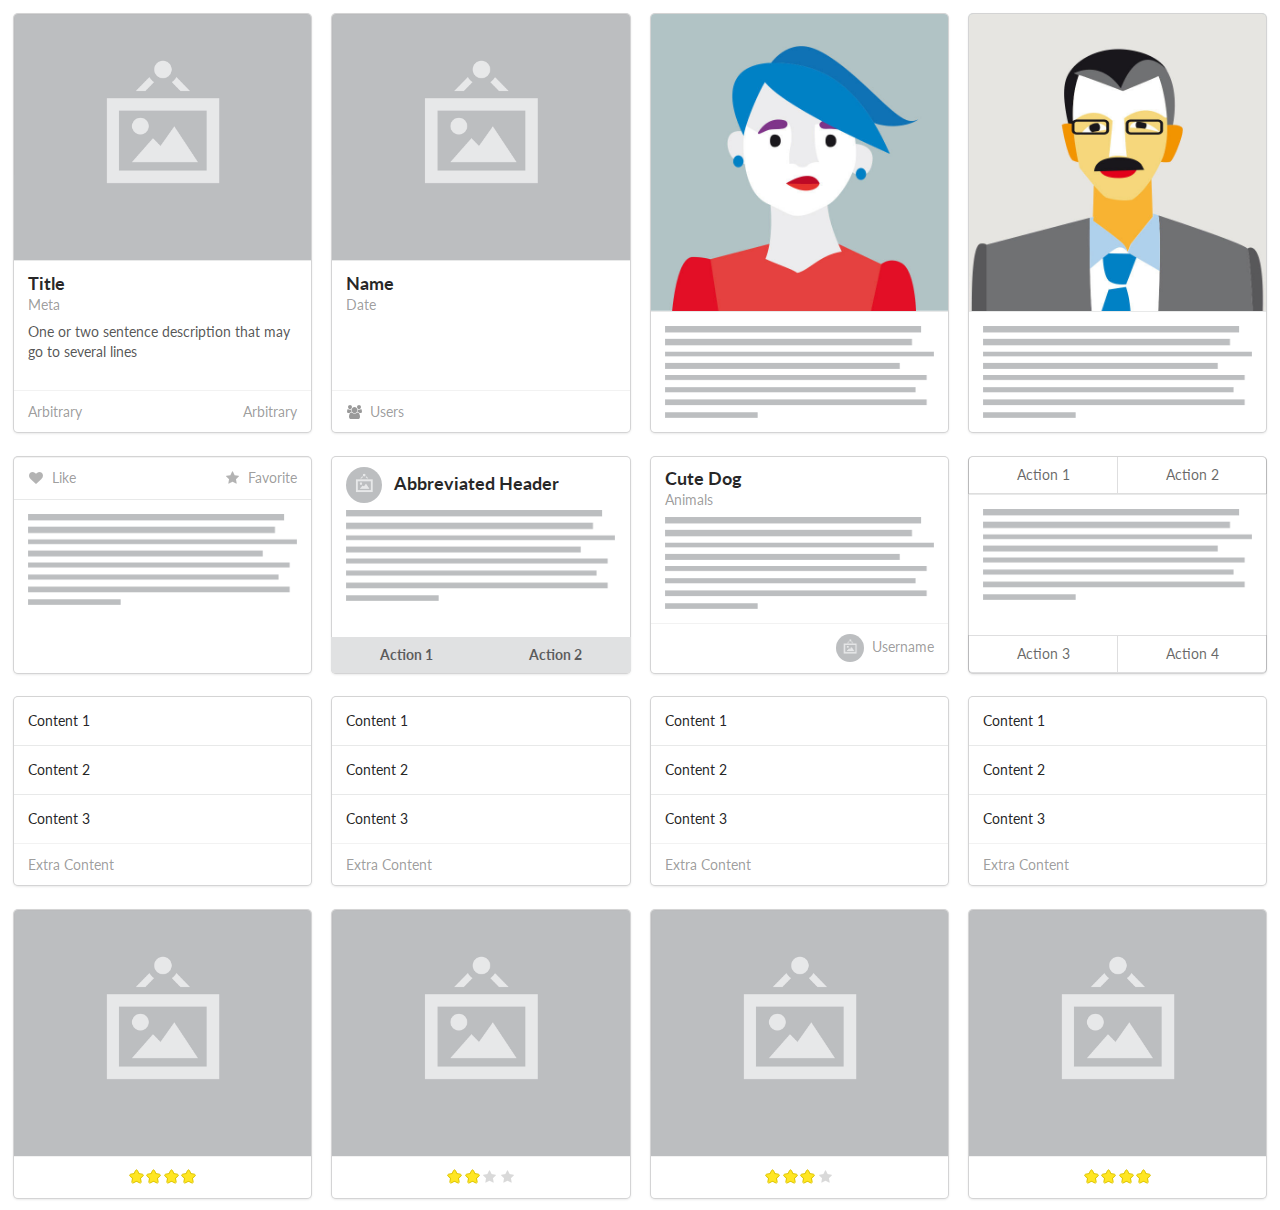
<file: examples/components/card.html>
<!DOCTYPE html>
<html>
<head>

  <meta charset="utf-8" />
  <meta http-equiv="X-UA-Compatible" content="IE=edge,chrome=1" />
  <meta name="viewport" content="width=device-width, initial-scale=1.0, maximum-scale=1.0">
  <title>Theming - Semantic</title>

  <!--- Site CSS -->
  <link rel="stylesheet" type="text/css" href="../../dist/components/reset.css">
  <link rel="stylesheet" type="text/css" href="../../dist/components/site.css">
  <link rel="stylesheet" type="text/css" href="../../dist/components/grid.css">

  <!--- Component CSS -->
  <link rel="stylesheet" type="text/css" href="../../dist/components/icon.css">
  <link rel="stylesheet" type="text/css" href="../../dist/components/button.css">
  <link rel="stylesheet" type="text/css" href="../../dist/components/card.css">
  <link rel="stylesheet" type="text/css" href="../../dist/components/label.css">
  <link rel="stylesheet" type="text/css" href="../../dist/components/image.css">
  <link rel="stylesheet" type="text/css" href="../../dist/components/reveal.css">
  <link rel="stylesheet" type="text/css" href="../../dist/components/dimmer.css">
  <link rel="stylesheet" type="text/css" href="../../dist/components/rating.css">
  <link rel="stylesheet" type="text/css" href="../../dist/components/transition.css">
  <link rel="stylesheet" type="text/css" href="../../dist/components/popup.css">

  <!--- Component JS -->
  <script src="../assets/library/jquery.min.js"></script>
  <script src="../assets/library/iframe-content.js"></script>
  <script type="text/javascript" src="../../dist/components/popup.js"></script>
  <script type="text/javascript" src="../../dist/components/dimmer.js"></script>
  <script type="text/javascript" src="../../dist/components/rating.js"></script>
  <script type="text/javascript" src="../../dist/components/transition.js"></script>

  <!--- Show Names -->
  <script src="../assets/show-examples.js"></script>

  <!--- Example CSS -->
  <style>
    body {
      padding: 1em;
    }
  </style>

  <!--- Example Javascript -->
  <script>
  $(document)
    .ready(function() {
      $('.special.card .image').dimmer({
        on: 'hover'
      });
      $('.star.rating')
        .rating()
      ;
      $('.card .dimmer')
        .dimmer({
          on: 'hover'
        })
      ;
    })
  ;
  </script>
</head>

<body>

<div class="ui four cards">
  <div class="ui card">
    <div class="image">
      <div class="ui blurring inverted dimmer">
        <div class="content">
          <div class="center">
            <div class="ui teal button">Add Friend</div>
          </div>
        </div>
      </div>
      <img src="../assets/images/wireframe/image.png">
    </div>
    <div class="content">
      <div class="header">Title</div>
      <div class="meta">
        <a class="group">Meta</a>
      </div>
      <div class="description">One or two sentence description that may go to several lines</div>
    </div>
    <div class="extra content">
      <a class="right floated created">Arbitrary</a>
      <a class="friends">
        Arbitrary</a>
    </div>
  </div>
  <div class="ui card">
    <div class="blurring dimmable image">
      <div class="ui dimmer">
        <div class="content">
          <div class="center">
            <div class="ui inverted button">Call to Action</div>
          </div>
        </div>
      </div>
      <img src="../assets/images/wireframe/image.png">
    </div>
    <div class="content">
      <a class="header">Name</a>
      <div class="meta">
        <span class="date">Date</span>
      </div>
    </div>
    <div class="extra content">
      <a>
        <i class="users icon"></i>
        Users
      </a>
    </div>
  </div>
  <div class="ui card">
    <div class="ui slide right reveal image">
      <div class="visible content">
        <img class="ui fluid image" src="../assets/images/avatar/nan.jpg">
      </div>
      <div class="hidden content">
        <img class="ui fluid image" src="../assets/images/avatar/tom.jpg">
      </div>
    </div>
    <div class="content">
      <img src="../assets/images/wireframe/paragraph.png" class="ui wireframe image">
    </div>
  </div>
  <div class="ui card">
    <div class="ui move reveal image">
      <div class="visible content">
        <img class="ui fluid image" src="../assets/images/avatar/tom.jpg">
      </div>
      <div class="hidden content">
        <img class="ui fluid image" src="../assets/images/avatar/nan.jpg">
      </div>
    </div>
    <div class="content">
      <img src="../assets/images/wireframe/paragraph.png" class="ui wireframe image">
    </div>
  </div>
</div>
<div class="ui four cards">
  <div class="ui card">
    <div class="extra content">
      <span class="left floated like">
        <i class="like icon"></i>
        Like
      </span>
      <span class="right floated star">
        <i class="star icon"></i>
        Favorite
      </span>
    </div>
    <div class="content">
      <img src="../assets/images/wireframe/paragraph.png" class="ui wireframe image">
    </div>
  </div>
  <div class="ui card">
    <div class="content">
      <div class="header">
        <img src="../assets/images/wireframe/square-image.png" class="ui avatar right spaced image">
        Abbreviated Header
      </div>
      <div class="description">
        <img src="../assets/images/wireframe/paragraph.png" class="ui wireframe image">
      </div>
    </div>
    <div class="ui two bottom attached buttons">
      <div class="ui button">
        Action 1
      </div>
      <div class="ui button">
        Action 2
      </div>
    </div>
  </div>
  <a href="#" class="ui card">
    <div class="content">
      <div class="header">Cute Dog</div>
      <div class="meta">
        <span class="category">Animals</span>
      </div>
      <div class="description">
        <img src="../assets/images/wireframe/paragraph.png" class="ui wireframe image">
      </div>
    </div>
    <div class="extra content">
      <div class="right floated author">
        <img src="../assets/images/wireframe/square-image.png" class="ui avatar image"> Username
      </div>
    </div>
  </a>
  <div class="ui card">
    <div class="ui two top attached basic buttons">
      <div class="ui button">
        Action 1
      </div>
      <div class="ui button">
        Action 2
      </div>
    </div>
    <div class="content">
      <img src="../assets/images/wireframe/paragraph.png" class="ui wireframe image">
    </div>
    <div class="ui two bottom attached basic buttons">
      <div class="ui button">
        Action 3
      </div>
      <div class="ui button">
        Action 4
      </div>
    </div>
  </div>
</div>


<div class="ui four cards">
  <div class="card">
    <div class="content">
      Content 1
    </div>
    <div class="content">
      Content 2
    </div>
    <div class="content">
      Content 3
    </div>
    <div class="extra content">
      Extra Content
    </div>
  </div>
  <div class="card">
    <div class="content">
      Content 1
    </div>
    <div class="content">
      Content 2
    </div>
    <div class="content">
      Content 3
    </div>
    <div class="extra content">
      Extra Content
    </div>
  </div>
  <div class="card">
    <div class="content">
      Content 1
    </div>
    <div class="content">
      Content 2
    </div>
    <div class="content">
      Content 3
    </div>
    <div class="extra content">
      Extra Content
    </div>
  </div>
  <div class="card">
    <div class="content">
      Content 1
    </div>
    <div class="content">
      Content 2
    </div>
    <div class="content">
      Content 3
    </div>
    <div class="extra content">
      Extra Content
    </div>
  </div>
</div>

<div class="ui four cards">
  <div class="card">
    <div class="image">
      <img src="../assets/images/wireframe/image.png">
    </div>
    <div class="extra center aligned">
      <div data-rating="4" class="ui star rating"></div>
    </div>
  </div>
  <div class="card">
    <div class="image">
      <img src="../assets/images/wireframe/image.png">
    </div>
    <div class="extra center aligned">
      <div data-rating="2" class="ui star rating"></div>
    </div>
  </div>
  <div class="card">
    <div class="image">
      <img src="../assets/images/wireframe/image.png">
    </div>
    <div class="extra center aligned">
      <div data-rating="3" class="ui star rating"></div>
    </div>
  </div>
  <div class="card">
    <div class="image">
      <img src="../assets/images/wireframe/image.png">
    </div>
    <div class="extra center aligned">
      <div data-rating="4" class="ui star rating"></div>
    </div>
  </div>
</div>

</body>
</html>
</file>
<file: iwuz.css>
#srch {
    width: 100%;
    border-radius: 0%;
    margin-bottom: 0%;
}

#brd {
    border-radius: 0%;
    margin-bottom: 0%;
    /*    margin-right: 0%;*/
    width: 100%;
}

#cbe {
    height: 100%;
    width: 100%;
    /*    padding: 0%;*/
}

img {
    max-width: 60%;
    /*
    height: auto;
 text-align: center;
 */
}

#cb {
    height: 100%;
    width: 100%;
    border-radius: 0%;
    /*    padding: 0%;*/
}

#grd {
    padding: 0 0 0 0;

    /**! important**/
    /**top,right,down,left**/
    /*    padding: 0%;*/
}
#grd:hover{
    cursor: pointer; 
    cursor: hand;
    background: #555;/*
     color: white;
     text-shadow: 2px 2px 4px #000000;*/

     color: white;
     text-shadow: 2px 2px 4px #000000;

 }

 #grd2:hover{
    cursor: pointer; 
    cursor: hand;
    background: #555;/*
     color: white;
     text-shadow: 2px 2px 4px #000000;*/

     color: white;
     text-shadow: 2px 2px 4px #000000;

 }
 #grd #hh:hover{
    cursor: pointer; 
    cursor: hand;
    background: #555;/*
     color: white;
     text-shadow: 2px 2px 4px #000000;*/

     color: white;
     text-shadow: 2px 2px 4px #000000;

 }

 #grd2 #hh:hover{
    cursor: pointer; 
    cursor: hand;
    background: #555;/*
     color: white;
     text-shadow: 2px 2px 4px #000000;*/

     color: white;
     text-shadow: 2px 2px 4px #000000;

 }




 #gr {
    padding: 0 0 0 0;
    /**! important**/
    /**top,right,down,left**/
    /*    padding: 0%;*/
}

#grd2 {
    padding: 0 0 0 0;
    /**! important**/
    /**top,right,down,left**/
}

.ui.cube.shape .side {
    height: 33em;
}

.ui.grid {
    margin: 0;
    /*    z-index: 40;*/
}

.ui.grid+.grid {
    margin: 0em;
    /**! important**/
}

.ui.card>.content:after,
.ui.cards>.card>.content:after {
    height: 1.4em;
    position: fixed;
}

.fa fa-bars {
    float: left;
}

.t {
    border-radius: 0% ! Important;
    height: 50px ! Important;
    margin: 0% ! Important;
    /*    padding: 0%;*/
}

.row {
    padding: 3%;
    /*    margin: 0% ! Important;*/
}

#pic {
    /*    float: left;*/
    width: 250px;
    height: 250px;
}

#e {
    /*    display: block;*/
    /*    margin-bottom: 1px;*/
    /*    vertical-align: top;*/
}

#ei {
    /*    display: block;*/
    /*    box-sizing: border-box;*/
    /*    width: 80%;*/
    /*    height: 20px;*/
}

#hi {
    /*
    height: 20px;
vertical-align: bottom;
*/
}

#event {
    text-align: center;
}

#rd {
    width: 100%;
    margin-bottom: 10px;
}

#loginrow{
    padding-top: 40%;
    height: 80%;
    /*margin-top: 35%;*/
    /*background-color: white;*/
   /* opacity: .95;
    border-radius: 10px;*/

}

#sublog{
    background-color: white;
    opacity: .92;
    border-radius: 10px;
    width: 70%;
    }

#Page1{
    background-image: url("pics/background_event.jpg");
    background-size:cover;
    background-repeat: no-repeat;
    height: 100%;
    max-width:100%;
    max-height:100%;
}

#logo{
    width: 50%;
    padding: 0%;
    margin: 0%;
}

.log{
    padding-top: 5%;
    padding-bottom: 5%;
}
</file>
<file: dist/components/card.css>
/*!
 * # Semantic UI 2.1.7 - Item
 * http://github.com/semantic-org/semantic-ui/
 *
 *
 * Copyright 2015 Contributors
 * Released under the MIT license
 * http://opensource.org/licenses/MIT
 *
 */


/*******************************
            Standard
*******************************/


/*--------------
      Card
---------------*/

.ui.cards > .card,
.ui.card {
  max-width: 100%;
  position: relative;
  display: -webkit-box;
  display: -webkit-flex;
  display: -ms-flexbox;
  display: flex;
  -webkit-box-orient: vertical;
  -webkit-box-direction: normal;
  -webkit-flex-direction: column;
      -ms-flex-direction: column;
          flex-direction: column;
  width: 290px;
  min-height: 0px;
  background: #ffffff;
  padding: 0em;
  border: none;
  border-radius: 0.28571429rem;
  box-shadow: 0px 1px 3px 0px #d4d4d5, 0px 0px 0px 1px #d4d4d5;
  -webkit-transition: box-shadow 0.1s ease, -webkit-transform 0.1s ease;
          transition: box-shadow 0.1s ease, transform 0.1s ease;
  z-index: '';
}
.ui.card {
  margin: 1em 0em;
}
.ui.cards > .card a,
.ui.card a {
  cursor: pointer;
}
.ui.card:first-child {
  margin-top: 0em;
}
.ui.card:last-child {
  margin-bottom: 0em;
}

/*--------------
      Cards
---------------*/

.ui.cards {
  display: -webkit-box;
  display: -webkit-flex;
  display: -ms-flexbox;
  display: flex;
  margin: -0.875em -0.5em;
  -webkit-flex-wrap: wrap;
      -ms-flex-wrap: wrap;
          flex-wrap: wrap;
}
.ui.cards > .card {
  display: -webkit-box;
  display: -webkit-flex;
  display: -ms-flexbox;
  display: flex;
  margin: 0.875em 0.5em;
  float: none;
}

/* Clearing */
.ui.cards:after,
.ui.card:after {
  display: block;
  content: ' ';
  height: 0px;
  clear: both;
  overflow: hidden;
  visibility: hidden;
}

/* Consecutive Card Groups Preserve Row Spacing */
.ui.cards ~ .ui.cards {
  margin-top: 0.875em;
}

/*--------------
  Rounded Edges
---------------*/

.ui.cards > .card > :first-child,
.ui.card > :first-child {
  border-radius: 0.28571429rem 0.28571429rem 0em 0em !important;
  border-top: none !important;
}
.ui.cards > .card > :last-child,
.ui.card > :last-child {
  border-radius: 0em 0em 0.28571429rem 0.28571429rem !important;
}
.ui.cards > .card > :only-child,
.ui.card > :only-child {
  border-radius: 0.28571429rem !important;
}

/*--------------
     Images
---------------*/

.ui.cards > .card > .image,
.ui.card > .image {
  position: relative;
  display: block;
  -webkit-box-flex: 0;
  -webkit-flex: 0 0 auto;
      -ms-flex: 0 0 auto;
          flex: 0 0 auto;
  padding: 0em;
  background: rgba(0, 0, 0, 0.05);
}
.ui.cards > .card > .image > img,
.ui.card > .image > img {
  display: block;
  width: 100%;
  height: auto;
  border-radius: inherit;
}
.ui.cards > .card > .image:not(.ui) > img,
.ui.card > .image:not(.ui) > img {
  border: none;
}

/*--------------
     Content
---------------*/

.ui.cards > .card > .content,
.ui.card > .content {
  -webkit-box-flex: 1;
  -webkit-flex-grow: 1;
      -ms-flex-positive: 1;
          flex-grow: 1;
  border: none;
  border-top: 1px solid rgba(34, 36, 38, 0.1);
  background: none;
  margin: 0em;
  padding: 1em 1em;
  box-shadow: none;
  font-size: 1em;
  border-radius: 0em;
}
.ui.cards > .card > .content:after,
.ui.card > .content:after {
  display: block;
  content: ' ';
  height: 0px;
  clear: both;
  overflow: hidden;
  visibility: hidden;
}
.ui.cards > .card > .content > .header,
.ui.card > .content > .header {
  display: block;
  margin: '';
  font-family: 'Lato', 'Helvetica Neue', Arial, Helvetica, sans-serif;
  color: rgba(0, 0, 0, 0.85);
}

/* Default Header Size */
.ui.cards > .card > .content > .header:not(.ui),
.ui.card > .content > .header:not(.ui) {
  font-weight: bold;
  font-size: 1.28571429em;
  margin-top: -0.21425em;
  line-height: 1.2857em;
}
.ui.cards > .card > .content > .meta + .description,
.ui.cards > .card > .content > .header + .description,
.ui.card > .content > .meta + .description,
.ui.card > .content > .header + .description {
  margin-top: 0.5em;
}

/*----------------
 Floated Content
-----------------*/

.ui.cards > .card [class*="left floated"],
.ui.card [class*="left floated"] {
  float: left;
}
.ui.cards > .card [class*="right floated"],
.ui.card [class*="right floated"] {
  float: right;
}

/*--------------
     Aligned
---------------*/

.ui.cards > .card [class*="left aligned"],
.ui.card [class*="left aligned"] {
  text-align: left;
}
.ui.cards > .card [class*="center aligned"],
.ui.card [class*="center aligned"] {
  text-align: center;
}
.ui.cards > .card [class*="right aligned"],
.ui.card [class*="right aligned"] {
  text-align: right;
}

/*--------------
  Content Image
---------------*/

.ui.cards > .card .content img,
.ui.card .content img {
  display: inline-block;
  vertical-align: middle;
  width: '';
}
.ui.cards > .card img.avatar,
.ui.cards > .card .avatar img,
.ui.card img.avatar,
.ui.card .avatar img {
  width: 2em;
  height: 2em;
  border-radius: 500rem;
}

/*--------------
   Description
---------------*/

.ui.cards > .card > .content > .description,
.ui.card > .content > .description {
  clear: both;
  color: rgba(0, 0, 0, 0.68);
}

/*--------------
    Paragraph
---------------*/

.ui.cards > .card > .content p,
.ui.card > .content p {
  margin: 0em 0em 0.5em;
}
.ui.cards > .card > .content p:last-child,
.ui.card > .content p:last-child {
  margin-bottom: 0em;
}

/*--------------
      Meta
---------------*/

.ui.cards > .card .meta,
.ui.card .meta {
  font-size: 1em;
  color: rgba(0, 0, 0, 0.4);
}
.ui.cards > .card .meta *,
.ui.card .meta * {
  margin-right: 0.3em;
}
.ui.cards > .card .meta :last-child,
.ui.card .meta :last-child {
  margin-right: 0em;
}
.ui.cards > .card .meta [class*="right floated"],
.ui.card .meta [class*="right floated"] {
  margin-right: 0em;
  margin-left: 0.3em;
}

/*--------------
      Links
---------------*/


/* Generic */
.ui.cards > .card > .content a:not(.ui),
.ui.card > .content a:not(.ui) {
  color: '';
  -webkit-transition: color 0.1s ease;
          transition: color 0.1s ease;
}
.ui.cards > .card > .content a:not(.ui):hover,
.ui.card > .content a:not(.ui):hover {
  color: '';
}

/* Header */
.ui.cards > .card > .content > a.header,
.ui.card > .content > a.header {
  color: rgba(0, 0, 0, 0.85);
}
.ui.cards > .card > .content > a.header:hover,
.ui.card > .content > a.header:hover {
  color: #1e70bf;
}

/* Meta */
.ui.cards > .card .meta > a:not(.ui),
.ui.card .meta > a:not(.ui) {
  color: rgba(0, 0, 0, 0.4);
}
.ui.cards > .card .meta > a:not(.ui):hover,
.ui.card .meta > a:not(.ui):hover {
  color: rgba(0, 0, 0, 0.87);
}

/*--------------
     Buttons
---------------*/

.ui.cards > .card > .buttons,
.ui.card > .buttons,
.ui.cards > .card > .button,
.ui.card > .button {
  margin: 0px -1px;
  width: calc(100% +  2px );
}

/*--------------
      Dimmer
---------------*/

.ui.cards > .card .dimmer,
.ui.card .dimmer {
  background-color: '';
  z-index: 10;
}

/*--------------
     Labels
---------------*/


/*-----Star----- */


/* Icon */
.ui.cards > .card > .content .star.icon,
.ui.card > .content .star.icon {
  cursor: pointer;
  opacity: 0.75;
  -webkit-transition: color 0.1s ease;
          transition: color 0.1s ease;
}
.ui.cards > .card > .content .star.icon:hover,
.ui.card > .content .star.icon:hover {
  opacity: 1;
  color: #ffb70a;
}
.ui.cards > .card > .content .active.star.icon,
.ui.card > .content .active.star.icon {
  color: #ffe623;
}

/*-----Like----- */


/* Icon */
.ui.cards > .card > .content .like.icon,
.ui.card > .content .like.icon {
  cursor: pointer;
  opacity: 0.75;
  -webkit-transition: color 0.1s ease;
          transition: color 0.1s ease;
}
.ui.cards > .card > .content .like.icon:hover,
.ui.card > .content .like.icon:hover {
  opacity: 1;
  color: #ff2733;
}
.ui.cards > .card > .content .active.like.icon,
.ui.card > .content .active.like.icon {
  color: #ff2733;
}

/*----------------
  Extra Content
-----------------*/

.ui.cards > .card > .extra,
.ui.card > .extra {
  max-width: 100%;
  min-height: 0em !important;
  -webkit-box-flex: 0;
  -webkit-flex-grow: 0;
      -ms-flex-positive: 0;
          flex-grow: 0;
  border-top: 1px solid rgba(0, 0, 0, 0.05) !important;
  position: static;
  background: none;
  width: auto;
  margin: 0em 0em;
  padding: 0.75em 1em;
  top: 0em;
  left: 0em;
  color: rgba(0, 0, 0, 0.4);
  box-shadow: none;
  -webkit-transition: color 0.1s ease;
          transition: color 0.1s ease;
}
.ui.cards > .card > .extra a:not(.ui),
.ui.card > .extra a:not(.ui) {
  color: rgba(0, 0, 0, 0.4);
}
.ui.cards > .card > .extra a:not(.ui):hover,
.ui.card > .extra a:not(.ui):hover {
  color: #1e70bf;
}


/*******************************
           Variations
*******************************/


/*-------------------
       Centered
--------------------*/

.ui.centered.cards {
  -webkit-box-pack: center;
  -webkit-justify-content: center;
      -ms-flex-pack: center;
          justify-content: center;
}
.ui.centered.card {
  margin-left: auto;
  margin-right: auto;
}

/*-------------------
        Fluid
--------------------*/

.ui.fluid.card {
  width: 100%;
  max-width: 9999px;
}

/*-------------------
        Link
--------------------*/

.ui.cards a.card,
.ui.link.cards .card,
a.ui.card,
.ui.link.card {
  -webkit-transform: none;
      -ms-transform: none;
          transform: none;
}
.ui.cards a.card:hover,
.ui.link.cards .card:hover,
a.ui.card:hover,
.ui.link.card:hover {
  cursor: pointer;
  z-index: 5;
  background: #ffffff;
  border: none;
  box-shadow: 0px 1px 3px 0px #bcbdbd, 0px 0px 0px 1px #d4d4d5;
  -webkit-transform: translateY(-3px);
      -ms-transform: translateY(-3px);
          transform: translateY(-3px);
}

/*-------------------
       Colors
--------------------*/


/* Red */
.ui.red.cards > .card,
.ui.cards > .red.card,
.ui.red.card {
  box-shadow: 0px 0px 0px 1px #d4d4d5, 0px 2px 0px 0px #db2828, 0px 1px 3px 0px #d4d4d5;
}
.ui.red.cards > .card:hover,
.ui.cards > .red.card:hover,
.ui.red.card:hover {
  box-shadow: 0px 0px 0px 1px #d4d4d5, 0px 2px 0px 0px #d01919, 0px 1px 3px 0px #bcbdbd;
}

/* Orange */
.ui.orange.cards > .card,
.ui.cards > .orange.card,
.ui.orange.card {
  box-shadow: 0px 0px 0px 1px #d4d4d5, 0px 2px 0px 0px #f2711c, 0px 1px 3px 0px #d4d4d5;
}
.ui.orange.cards > .card:hover,
.ui.cards > .orange.card:hover,
.ui.orange.card:hover {
  box-shadow: 0px 0px 0px 1px #d4d4d5, 0px 2px 0px 0px #f26202, 0px 1px 3px 0px #bcbdbd;
}

/* Yellow */
.ui.yellow.cards > .card,
.ui.cards > .yellow.card,
.ui.yellow.card {
  box-shadow: 0px 0px 0px 1px #d4d4d5, 0px 2px 0px 0px #fbbd08, 0px 1px 3px 0px #d4d4d5;
}
.ui.yellow.cards > .card:hover,
.ui.cards > .yellow.card:hover,
.ui.yellow.card:hover {
  box-shadow: 0px 0px 0px 1px #d4d4d5, 0px 2px 0px 0px #eaae00, 0px 1px 3px 0px #bcbdbd;
}

/* Olive */
.ui.olive.cards > .card,
.ui.cards > .olive.card,
.ui.olive.card {
  box-shadow: 0px 0px 0px 1px #d4d4d5, 0px 2px 0px 0px #b5cc18, 0px 1px 3px 0px #d4d4d5;
}
.ui.olive.cards > .card:hover,
.ui.cards > .olive.card:hover,
.ui.olive.card:hover {
  box-shadow: 0px 0px 0px 1px #d4d4d5, 0px 2px 0px 0px #a7bd0d, 0px 1px 3px 0px #bcbdbd;
}

/* Green */
.ui.green.cards > .card,
.ui.cards > .green.card,
.ui.green.card {
  box-shadow: 0px 0px 0px 1px #d4d4d5, 0px 2px 0px 0px #21ba45, 0px 1px 3px 0px #d4d4d5;
}
.ui.green.cards > .card:hover,
.ui.cards > .green.card:hover,
.ui.green.card:hover {
  box-shadow: 0px 0px 0px 1px #d4d4d5, 0px 2px 0px 0px #16ab39, 0px 1px 3px 0px #bcbdbd;
}

/* Teal */
.ui.teal.cards > .card,
.ui.cards > .teal.card,
.ui.teal.card {
  box-shadow: 0px 0px 0px 1px #d4d4d5, 0px 2px 0px 0px #00b5ad, 0px 1px 3px 0px #d4d4d5;
}
.ui.teal.cards > .card:hover,
.ui.cards > .teal.card:hover,
.ui.teal.card:hover {
  box-shadow: 0px 0px 0px 1px #d4d4d5, 0px 2px 0px 0px #009c95, 0px 1px 3px 0px #bcbdbd;
}

/* Blue */
.ui.blue.cards > .card,
.ui.cards > .blue.card,
.ui.blue.card {
  box-shadow: 0px 0px 0px 1px #d4d4d5, 0px 2px 0px 0px #2185d0, 0px 1px 3px 0px #d4d4d5;
}
.ui.blue.cards > .card:hover,
.ui.cards > .blue.card:hover,
.ui.blue.card:hover {
  box-shadow: 0px 0px 0px 1px #d4d4d5, 0px 2px 0px 0px #1678c2, 0px 1px 3px 0px #bcbdbd;
}

/* Violet */
.ui.violet.cards > .card,
.ui.cards > .violet.card,
.ui.violet.card {
  box-shadow: 0px 0px 0px 1px #d4d4d5, 0px 2px 0px 0px #6435c9, 0px 1px 3px 0px #d4d4d5;
}
.ui.violet.cards > .card:hover,
.ui.cards > .violet.card:hover,
.ui.violet.card:hover {
  box-shadow: 0px 0px 0px 1px #d4d4d5, 0px 2px 0px 0px #5829bb, 0px 1px 3px 0px #bcbdbd;
}

/* Purple */
.ui.purple.cards > .card,
.ui.cards > .purple.card,
.ui.purple.card {
  box-shadow: 0px 0px 0px 1px #d4d4d5, 0px 2px 0px 0px #a333c8, 0px 1px 3px 0px #d4d4d5;
}
.ui.purple.cards > .card:hover,
.ui.cards > .purple.card:hover,
.ui.purple.card:hover {
  box-shadow: 0px 0px 0px 1px #d4d4d5, 0px 2px 0px 0px #9627ba, 0px 1px 3px 0px #bcbdbd;
}

/* Pink */
.ui.pink.cards > .card,
.ui.cards > .pink.card,
.ui.pink.card {
  box-shadow: 0px 0px 0px 1px #d4d4d5, 0px 2px 0px 0px #e03997, 0px 1px 3px 0px #d4d4d5;
}
.ui.pink.cards > .card:hover,
.ui.cards > .pink.card:hover,
.ui.pink.card:hover {
  box-shadow: 0px 0px 0px 1px #d4d4d5, 0px 2px 0px 0px #e61a8d, 0px 1px 3px 0px #bcbdbd;
}

/* Brown */
.ui.brown.cards > .card,
.ui.cards > .brown.card,
.ui.brown.card {
  box-shadow: 0px 0px 0px 1px #d4d4d5, 0px 2px 0px 0px #a5673f, 0px 1px 3px 0px #d4d4d5;
}
.ui.brown.cards > .card:hover,
.ui.cards > .brown.card:hover,
.ui.brown.card:hover {
  box-shadow: 0px 0px 0px 1px #d4d4d5, 0px 2px 0px 0px #975b33, 0px 1px 3px 0px #bcbdbd;
}

/* Grey */
.ui.grey.cards > .card,
.ui.cards > .grey.card,
.ui.grey.card {
  box-shadow: 0px 0px 0px 1px #d4d4d5, 0px 2px 0px 0px #767676, 0px 1px 3px 0px #d4d4d5;
}
.ui.grey.cards > .card:hover,
.ui.cards > .grey.card:hover,
.ui.grey.card:hover {
  box-shadow: 0px 0px 0px 1px #d4d4d5, 0px 2px 0px 0px #838383, 0px 1px 3px 0px #bcbdbd;
}

/* Black */
.ui.black.cards > .card,
.ui.cards > .black.card,
.ui.black.card {
  box-shadow: 0px 0px 0px 1px #d4d4d5, 0px 2px 0px 0px #1b1c1d, 0px 1px 3px 0px #d4d4d5;
}
.ui.black.cards > .card:hover,
.ui.cards > .black.card:hover,
.ui.black.card:hover {
  box-shadow: 0px 0px 0px 1px #d4d4d5, 0px 2px 0px 0px #27292a, 0px 1px 3px 0px #bcbdbd;
}

/*--------------
   Card Count
---------------*/

.ui.one.cards {
  margin-left: 0em;
  margin-right: 0em;
}
.ui.one.cards > .card {
  width: 100%;
}
.ui.two.cards {
  margin-left: -1em;
  margin-right: -1em;
}
.ui.two.cards > .card {
  width: calc( 50%  -  2em );
  margin-left: 1em;
  margin-right: 1em;
}
.ui.three.cards {
  margin-left: -1em;
  margin-right: -1em;
}
.ui.three.cards > .card {
  width: calc( 33.33333333%  -  2em );
  margin-left: 1em;
  margin-right: 1em;
}
.ui.four.cards {
  margin-left: -0.75em;
  margin-right: -0.75em;
}
.ui.four.cards > .card {
  width: calc( 25%  -  1.5em );
  margin-left: 0.75em;
  margin-right: 0.75em;
}
.ui.five.cards {
  margin-left: -0.75em;
  margin-right: -0.75em;
}
.ui.five.cards > .card {
  width: calc( 20%  -  1.5em );
  margin-left: 0.75em;
  margin-right: 0.75em;
}
.ui.six.cards {
  margin-left: -0.75em;
  margin-right: -0.75em;
}
.ui.six.cards > .card {
  width: calc( 16.66666667%  -  1.5em );
  margin-left: 0.75em;
  margin-right: 0.75em;
}
.ui.seven.cards {
  margin-left: -0.5em;
  margin-right: -0.5em;
}
.ui.seven.cards > .card {
  width: calc( 14.28571429%  -  1em );
  margin-left: 0.5em;
  margin-right: 0.5em;
}
.ui.eight.cards {
  margin-left: -0.5em;
  margin-right: -0.5em;
}
.ui.eight.cards > .card {
  width: calc( 12.5%  -  1em );
  margin-left: 0.5em;
  margin-right: 0.5em;
  font-size: 11px;
}
.ui.nine.cards {
  margin-left: -0.5em;
  margin-right: -0.5em;
}
.ui.nine.cards > .card {
  width: calc( 11.11111111%  -  1em );
  margin-left: 0.5em;
  margin-right: 0.5em;
  font-size: 10px;
}
.ui.ten.cards {
  margin-left: -0.5em;
  margin-right: -0.5em;
}
.ui.ten.cards > .card {
  width: calc( 10%  -  1em );
  margin-left: 0.5em;
  margin-right: 0.5em;
}

/*-------------------
      Doubling
--------------------*/


/* Mobily Only */
@media only screen and (max-width: 767px) {
  .ui.two.doubling.cards {
    margin-left: 0em;
    margin-right: 0em;
  }
  .ui.two.doubling.cards .card {
    width: 100%;
    margin-left: 0em;
    margin-right: 0em;
  }
  .ui.three.doubling.cards {
    margin-left: -1em;
    margin-right: -1em;
  }
  .ui.three.doubling.cards .card {
    width: calc( 50%  -  2em );
    margin-left: 1em;
    margin-right: 1em;
  }
  .ui.four.doubling.cards {
    margin-left: -1em;
    margin-right: -1em;
  }
  .ui.four.doubling.cards .card {
    width: calc( 50%  -  2em );
    margin-left: 1em;
    margin-right: 1em;
  }
  .ui.five.doubling.cards {
    margin-left: -1em;
    margin-right: -1em;
  }
  .ui.five.doubling.cards .card {
    width: calc( 50%  -  2em );
    margin-left: 1em;
    margin-right: 1em;
  }
  .ui.six.doubling.cards {
    margin-left: -1em;
    margin-right: -1em;
  }
  .ui.six.doubling.cards .card {
    width: calc( 50%  -  2em );
    margin-left: 1em;
    margin-right: 1em;
  }
  .ui.seven.doubling.cards {
    margin-left: -1em;
    margin-right: -1em;
  }
  .ui.seven.doubling.cards .card {
    width: calc( 33.33333333%  -  2em );
    margin-left: 1em;
    margin-right: 1em;
  }
  .ui.eight.doubling.cards {
    margin-left: -1em;
    margin-right: -1em;
  }
  .ui.eight.doubling.cards .card {
    width: calc( 33.33333333%  -  2em );
    margin-left: 1em;
    margin-right: 1em;
  }
  .ui.nine.doubling.cards {
    margin-left: -1em;
    margin-right: -1em;
  }
  .ui.nine.doubling.cards .card {
    width: calc( 33.33333333%  -  2em );
    margin-left: 1em;
    margin-right: 1em;
  }
  .ui.ten.doubling.cards {
    margin-left: -1em;
    margin-right: -1em;
  }
  .ui.ten.doubling.cards .card {
    width: calc( 33.33333333%  -  2em );
    margin-left: 1em;
    margin-right: 1em;
  }
}

/* Tablet Only */
@media only screen and (min-width: 768px) and (max-width: 991px) {
  .ui.two.doubling.cards {
    margin-left: 0em;
    margin-right: 0em;
  }
  .ui.two.doubling.cards .card {
    width: 100%;
    margin-left: 0em;
    margin-right: 0em;
  }
  .ui.three.doubling.cards {
    margin-left: -1em;
    margin-right: -1em;
  }
  .ui.three.doubling.cards .card {
    width: calc( 50%  -  2em );
    margin-left: 1em;
    margin-right: 1em;
  }
  .ui.four.doubling.cards {
    margin-left: -1em;
    margin-right: -1em;
  }
  .ui.four.doubling.cards .card {
    width: calc( 50%  -  2em );
    margin-left: 1em;
    margin-right: 1em;
  }
  .ui.five.doubling.cards {
    margin-left: -1em;
    margin-right: -1em;
  }
  .ui.five.doubling.cards .card {
    width: calc( 33.33333333%  -  2em );
    margin-left: 1em;
    margin-right: 1em;
  }
  .ui.six.doubling.cards {
    margin-left: -1em;
    margin-right: -1em;
  }
  .ui.six.doubling.cards .card {
    width: calc( 33.33333333%  -  2em );
    margin-left: 1em;
    margin-right: 1em;
  }
  .ui.eight.doubling.cards {
    margin-left: -1em;
    margin-right: -1em;
  }
  .ui.eight.doubling.cards .card {
    width: calc( 33.33333333%  -  2em );
    margin-left: 1em;
    margin-right: 1em;
  }
  .ui.eight.doubling.cards {
    margin-left: -0.75em;
    margin-right: -0.75em;
  }
  .ui.eight.doubling.cards .card {
    width: calc( 25%  -  1.5em );
    margin-left: 0.75em;
    margin-right: 0.75em;
  }
  .ui.nine.doubling.cards {
    margin-left: -0.75em;
    margin-right: -0.75em;
  }
  .ui.nine.doubling.cards .card {
    width: calc( 25%  -  1.5em );
    margin-left: 0.75em;
    margin-right: 0.75em;
  }
  .ui.ten.doubling.cards {
    margin-left: -0.75em;
    margin-right: -0.75em;
  }
  .ui.ten.doubling.cards .card {
    width: calc( 20%  -  1.5em );
    margin-left: 0.75em;
    margin-right: 0.75em;
  }
}

/*-------------------
      Stackable
--------------------*/

@media only screen and (max-width: 767px) {
  .ui.stackable.cards {
    display: block !important;
  }
  .ui.stackable.cards .card:first-child {
    margin-top: 0em !important;
  }
  .ui.stackable.cards > .card {
    display: block !important;
    height: auto !important;
    margin: 1em 1em;
    padding: 0 !important;
    width: calc( 100%  -  2em ) !important;
  }
}

/*--------------
      Size
---------------*/

.ui.cards > .card {
  font-size: 1em;
}


/*******************************
         Theme Overrides
*******************************/



/*******************************
    User Variable Overrides
*******************************/
</file>
<file: dist/components/card.min.css>
/*!
 * # Semantic UI 2.1.7 - Item
 * http://github.com/semantic-org/semantic-ui/
 *
 *
 * Copyright 2015 Contributors
 * Released under the MIT license
 * http://opensource.org/licenses/MIT
 *
 */.ui.card,.ui.cards>.card{max-width:100%;position:relative;display:-webkit-box;display:-webkit-flex;display:-ms-flexbox;display:flex;-webkit-box-orient:vertical;-webkit-box-direction:normal;-webkit-flex-direction:column;-ms-flex-direction:column;flex-direction:column;width:290px;min-height:0;background:#fff;padding:0;border:none;border-radius:.28571429rem;box-shadow:0 1px 3px 0 #d4d4d5,0 0 0 1px #d4d4d5;-webkit-transition:box-shadow .1s ease,-webkit-transform .1s ease;transition:box-shadow .1s ease,transform .1s ease;z-index:''}.ui.card{margin:1em 0}.ui.card a,.ui.cards>.card a{cursor:pointer}.ui.card:first-child{margin-top:0}.ui.card:last-child{margin-bottom:0}.ui.cards{display:-webkit-box;display:-webkit-flex;display:-ms-flexbox;display:flex;margin:-.875em -.5em;-webkit-flex-wrap:wrap;-ms-flex-wrap:wrap;flex-wrap:wrap}.ui.cards>.card{display:-webkit-box;display:-webkit-flex;display:-ms-flexbox;display:flex;margin:.875em .5em;float:none}.ui.card:after,.ui.cards:after{display:block;content:' ';height:0;clear:both;overflow:hidden;visibility:hidden}.ui.cards~.ui.cards{margin-top:.875em}.ui.card>:first-child,.ui.cards>.card>:first-child{border-radius:.28571429rem .28571429rem 0 0!important;border-top:none!important}.ui.card>:last-child,.ui.cards>.card>:last-child{border-radius:0 0 .28571429rem .28571429rem!important}.ui.card>:only-child,.ui.cards>.card>:only-child{border-radius:.28571429rem!important}.ui.card>.image,.ui.cards>.card>.image{position:relative;display:block;-webkit-box-flex:0;-webkit-flex:0 0 auto;-ms-flex:0 0 auto;flex:0 0 auto;padding:0;background:rgba(0,0,0,.05)}.ui.card>.image>img,.ui.cards>.card>.image>img{display:block;width:100%;height:auto;border-radius:inherit}.ui.card>.image:not(.ui)>img,.ui.cards>.card>.image:not(.ui)>img{border:none}.ui.card>.content,.ui.cards>.card>.content{-webkit-box-flex:1;-webkit-flex-grow:1;-ms-flex-positive:1;flex-grow:1;border:none;border-top:1px solid rgba(34,36,38,.1);background:0 0;margin:0;padding:1em;box-shadow:none;font-size:1em;border-radius:0}.ui.card>.content:after,.ui.cards>.card>.content:after{display:block;content:' ';height:0;clear:both;overflow:hidden;visibility:hidden}.ui.card>.content>.header,.ui.cards>.card>.content>.header{display:block;margin:'';font-family:Lato,'Helvetica Neue',Arial,Helvetica,sans-serif;color:rgba(0,0,0,.85)}.ui.card>.content>.header:not(.ui),.ui.cards>.card>.content>.header:not(.ui){font-weight:700;font-size:1.28571429em;margin-top:-.21425em;line-height:1.2857em}.ui.card>.content>.header+.description,.ui.card>.content>.meta+.description,.ui.cards>.card>.content>.header+.description,.ui.cards>.card>.content>.meta+.description{margin-top:.5em}.ui.card [class*="left floated"],.ui.cards>.card [class*="left floated"]{float:left}.ui.card [class*="right floated"],.ui.cards>.card [class*="right floated"]{float:right}.ui.card [class*="left aligned"],.ui.cards>.card [class*="left aligned"]{text-align:left}.ui.card [class*="center aligned"],.ui.cards>.card [class*="center aligned"]{text-align:center}.ui.card [class*="right aligned"],.ui.cards>.card [class*="right aligned"]{text-align:right}.ui.card .content img,.ui.cards>.card .content img{display:inline-block;vertical-align:middle;width:''}.ui.card .avatar img,.ui.card img.avatar,.ui.cards>.card .avatar img,.ui.cards>.card img.avatar{width:2em;height:2em;border-radius:500rem}.ui.card>.content>.description,.ui.cards>.card>.content>.description{clear:both;color:rgba(0,0,0,.68)}.ui.card>.content p,.ui.cards>.card>.content p{margin:0 0 .5em}.ui.card>.content p:last-child,.ui.cards>.card>.content p:last-child{margin-bottom:0}.ui.card .meta,.ui.cards>.card .meta{font-size:1em;color:rgba(0,0,0,.4)}.ui.card .meta *,.ui.cards>.card .meta *{margin-right:.3em}.ui.card .meta :last-child,.ui.cards>.card .meta :last-child{margin-right:0}.ui.card .meta [class*="right floated"],.ui.cards>.card .meta [class*="right floated"]{margin-right:0;margin-left:.3em}.ui.card>.content a:not(.ui),.ui.cards>.card>.content a:not(.ui){color:'';-webkit-transition:color .1s ease;transition:color .1s ease}.ui.card>.content a:not(.ui):hover,.ui.cards>.card>.content a:not(.ui):hover{color:''}.ui.card>.content>a.header,.ui.cards>.card>.content>a.header{color:rgba(0,0,0,.85)}.ui.card>.content>a.header:hover,.ui.cards>.card>.content>a.header:hover{color:#1e70bf}.ui.card .meta>a:not(.ui),.ui.cards>.card .meta>a:not(.ui){color:rgba(0,0,0,.4)}.ui.card .meta>a:not(.ui):hover,.ui.cards>.card .meta>a:not(.ui):hover{color:rgba(0,0,0,.87)}.ui.card>.button,.ui.card>.buttons,.ui.cards>.card>.button,.ui.cards>.card>.buttons{margin:0 -1px;width:calc(100% + 2px)}.ui.card .dimmer,.ui.cards>.card .dimmer{background-color:'';z-index:10}.ui.card>.content .star.icon,.ui.cards>.card>.content .star.icon{cursor:pointer;opacity:.75;-webkit-transition:color .1s ease;transition:color .1s ease}.ui.card>.content .star.icon:hover,.ui.cards>.card>.content .star.icon:hover{opacity:1;color:#ffb70a}.ui.card>.content .active.star.icon,.ui.cards>.card>.content .active.star.icon{color:#ffe623}.ui.card>.content .like.icon,.ui.cards>.card>.content .like.icon{cursor:pointer;opacity:.75;-webkit-transition:color .1s ease;transition:color .1s ease}.ui.card>.content .like.icon:hover,.ui.cards>.card>.content .like.icon:hover{opacity:1;color:#ff2733}.ui.card>.content .active.like.icon,.ui.cards>.card>.content .active.like.icon{color:#ff2733}.ui.card>.extra,.ui.cards>.card>.extra{max-width:100%;min-height:0!important;-webkit-box-flex:0;-webkit-flex-grow:0;-ms-flex-positive:0;flex-grow:0;border-top:1px solid rgba(0,0,0,.05)!important;position:static;background:0 0;width:auto;margin:0;padding:.75em 1em;top:0;left:0;color:rgba(0,0,0,.4);box-shadow:none;-webkit-transition:color .1s ease;transition:color .1s ease}.ui.card>.extra a:not(.ui),.ui.cards>.card>.extra a:not(.ui){color:rgba(0,0,0,.4)}.ui.card>.extra a:not(.ui):hover,.ui.cards>.card>.extra a:not(.ui):hover{color:#1e70bf}.ui.centered.cards{-webkit-box-pack:center;-webkit-justify-content:center;-ms-flex-pack:center;justify-content:center}.ui.centered.card{margin-left:auto;margin-right:auto}.ui.fluid.card{width:100%;max-width:9999px}.ui.cards a.card,.ui.link.card,.ui.link.cards .card,a.ui.card{-webkit-transform:none;-ms-transform:none;transform:none}.ui.cards a.card:hover,.ui.link.card:hover,.ui.link.cards .card:hover,a.ui.card:hover{cursor:pointer;z-index:5;background:#fff;border:none;box-shadow:0 1px 3px 0 #bcbdbd,0 0 0 1px #d4d4d5;-webkit-transform:translateY(-3px);-ms-transform:translateY(-3px);transform:translateY(-3px)}.ui.cards>.red.card,.ui.red.card,.ui.red.cards>.card{box-shadow:0 0 0 1px #d4d4d5,0 2px 0 0 #db2828,0 1px 3px 0 #d4d4d5}.ui.cards>.red.card:hover,.ui.red.card:hover,.ui.red.cards>.card:hover{box-shadow:0 0 0 1px #d4d4d5,0 2px 0 0 #d01919,0 1px 3px 0 #bcbdbd}.ui.cards>.orange.card,.ui.orange.card,.ui.orange.cards>.card{box-shadow:0 0 0 1px #d4d4d5,0 2px 0 0 #f2711c,0 1px 3px 0 #d4d4d5}.ui.cards>.orange.card:hover,.ui.orange.card:hover,.ui.orange.cards>.card:hover{box-shadow:0 0 0 1px #d4d4d5,0 2px 0 0 #f26202,0 1px 3px 0 #bcbdbd}.ui.cards>.yellow.card,.ui.yellow.card,.ui.yellow.cards>.card{box-shadow:0 0 0 1px #d4d4d5,0 2px 0 0 #fbbd08,0 1px 3px 0 #d4d4d5}.ui.cards>.yellow.card:hover,.ui.yellow.card:hover,.ui.yellow.cards>.card:hover{box-shadow:0 0 0 1px #d4d4d5,0 2px 0 0 #eaae00,0 1px 3px 0 #bcbdbd}.ui.cards>.olive.card,.ui.olive.card,.ui.olive.cards>.card{box-shadow:0 0 0 1px #d4d4d5,0 2px 0 0 #b5cc18,0 1px 3px 0 #d4d4d5}.ui.cards>.olive.card:hover,.ui.olive.card:hover,.ui.olive.cards>.card:hover{box-shadow:0 0 0 1px #d4d4d5,0 2px 0 0 #a7bd0d,0 1px 3px 0 #bcbdbd}.ui.cards>.green.card,.ui.green.card,.ui.green.cards>.card{box-shadow:0 0 0 1px #d4d4d5,0 2px 0 0 #21ba45,0 1px 3px 0 #d4d4d5}.ui.cards>.green.card:hover,.ui.green.card:hover,.ui.green.cards>.card:hover{box-shadow:0 0 0 1px #d4d4d5,0 2px 0 0 #16ab39,0 1px 3px 0 #bcbdbd}.ui.cards>.teal.card,.ui.teal.card,.ui.teal.cards>.card{box-shadow:0 0 0 1px #d4d4d5,0 2px 0 0 #00b5ad,0 1px 3px 0 #d4d4d5}.ui.cards>.teal.card:hover,.ui.teal.card:hover,.ui.teal.cards>.card:hover{box-shadow:0 0 0 1px #d4d4d5,0 2px 0 0 #009c95,0 1px 3px 0 #bcbdbd}.ui.blue.card,.ui.blue.cards>.card,.ui.cards>.blue.card{box-shadow:0 0 0 1px #d4d4d5,0 2px 0 0 #2185d0,0 1px 3px 0 #d4d4d5}.ui.blue.card:hover,.ui.blue.cards>.card:hover,.ui.cards>.blue.card:hover{box-shadow:0 0 0 1px #d4d4d5,0 2px 0 0 #1678c2,0 1px 3px 0 #bcbdbd}.ui.cards>.violet.card,.ui.violet.card,.ui.violet.cards>.card{box-shadow:0 0 0 1px #d4d4d5,0 2px 0 0 #6435c9,0 1px 3px 0 #d4d4d5}.ui.cards>.violet.card:hover,.ui.violet.card:hover,.ui.violet.cards>.card:hover{box-shadow:0 0 0 1px #d4d4d5,0 2px 0 0 #5829bb,0 1px 3px 0 #bcbdbd}.ui.cards>.purple.card,.ui.purple.card,.ui.purple.cards>.card{box-shadow:0 0 0 1px #d4d4d5,0 2px 0 0 #a333c8,0 1px 3px 0 #d4d4d5}.ui.cards>.purple.card:hover,.ui.purple.card:hover,.ui.purple.cards>.card:hover{box-shadow:0 0 0 1px #d4d4d5,0 2px 0 0 #9627ba,0 1px 3px 0 #bcbdbd}.ui.cards>.pink.card,.ui.pink.card,.ui.pink.cards>.card{box-shadow:0 0 0 1px #d4d4d5,0 2px 0 0 #e03997,0 1px 3px 0 #d4d4d5}.ui.cards>.pink.card:hover,.ui.pink.card:hover,.ui.pink.cards>.card:hover{box-shadow:0 0 0 1px #d4d4d5,0 2px 0 0 #e61a8d,0 1px 3px 0 #bcbdbd}.ui.brown.card,.ui.brown.cards>.card,.ui.cards>.brown.card{box-shadow:0 0 0 1px #d4d4d5,0 2px 0 0 #a5673f,0 1px 3px 0 #d4d4d5}.ui.brown.card:hover,.ui.brown.cards>.card:hover,.ui.cards>.brown.card:hover{box-shadow:0 0 0 1px #d4d4d5,0 2px 0 0 #975b33,0 1px 3px 0 #bcbdbd}.ui.cards>.grey.card,.ui.grey.card,.ui.grey.cards>.card{box-shadow:0 0 0 1px #d4d4d5,0 2px 0 0 #767676,0 1px 3px 0 #d4d4d5}.ui.cards>.grey.card:hover,.ui.grey.card:hover,.ui.grey.cards>.card:hover{box-shadow:0 0 0 1px #d4d4d5,0 2px 0 0 #838383,0 1px 3px 0 #bcbdbd}.ui.black.card,.ui.black.cards>.card,.ui.cards>.black.card{box-shadow:0 0 0 1px #d4d4d5,0 2px 0 0 #1b1c1d,0 1px 3px 0 #d4d4d5}.ui.black.card:hover,.ui.black.cards>.card:hover,.ui.cards>.black.card:hover{box-shadow:0 0 0 1px #d4d4d5,0 2px 0 0 #27292a,0 1px 3px 0 #bcbdbd}.ui.one.cards{margin-left:0;margin-right:0}.ui.one.cards>.card{width:100%}.ui.two.cards{margin-left:-1em;margin-right:-1em}.ui.two.cards>.card{width:calc(50% - 2em);margin-left:1em;margin-right:1em}.ui.three.cards{margin-left:-1em;margin-right:-1em}.ui.three.cards>.card{width:calc(33.33333333% - 2em);margin-left:1em;margin-right:1em}.ui.four.cards{margin-left:-.75em;margin-right:-.75em}.ui.four.cards>.card{width:calc(25% - 1.5em);margin-left:.75em;margin-right:.75em}.ui.five.cards{margin-left:-.75em;margin-right:-.75em}.ui.five.cards>.card{width:calc(20% - 1.5em);margin-left:.75em;margin-right:.75em}.ui.six.cards{margin-left:-.75em;margin-right:-.75em}.ui.six.cards>.card{width:calc(16.66666667% - 1.5em);margin-left:.75em;margin-right:.75em}.ui.seven.cards{margin-left:-.5em;margin-right:-.5em}.ui.seven.cards>.card{width:calc(14.28571429% - 1em);margin-left:.5em;margin-right:.5em}.ui.eight.cards{margin-left:-.5em;margin-right:-.5em}.ui.eight.cards>.card{width:calc(12.5% - 1em);margin-left:.5em;margin-right:.5em;font-size:11px}.ui.nine.cards{margin-left:-.5em;margin-right:-.5em}.ui.nine.cards>.card{width:calc(11.11111111% - 1em);margin-left:.5em;margin-right:.5em;font-size:10px}.ui.ten.cards{margin-left:-.5em;margin-right:-.5em}.ui.ten.cards>.card{width:calc(10% - 1em);margin-left:.5em;margin-right:.5em}@media only screen and (max-width:767px){.ui.two.doubling.cards{margin-left:0;margin-right:0}.ui.two.doubling.cards .card{width:100%;margin-left:0;margin-right:0}.ui.three.doubling.cards{margin-left:-1em;margin-right:-1em}.ui.three.doubling.cards .card{width:calc(50% - 2em);margin-left:1em;margin-right:1em}.ui.four.doubling.cards{margin-left:-1em;margin-right:-1em}.ui.four.doubling.cards .card{width:calc(50% - 2em);margin-left:1em;margin-right:1em}.ui.five.doubling.cards{margin-left:-1em;margin-right:-1em}.ui.five.doubling.cards .card{width:calc(50% - 2em);margin-left:1em;margin-right:1em}.ui.six.doubling.cards{margin-left:-1em;margin-right:-1em}.ui.six.doubling.cards .card{width:calc(50% - 2em);margin-left:1em;margin-right:1em}.ui.seven.doubling.cards{margin-left:-1em;margin-right:-1em}.ui.seven.doubling.cards .card{width:calc(33.33333333% - 2em);margin-left:1em;margin-right:1em}.ui.eight.doubling.cards{margin-left:-1em;margin-right:-1em}.ui.eight.doubling.cards .card{width:calc(33.33333333% - 2em);margin-left:1em;margin-right:1em}.ui.nine.doubling.cards{margin-left:-1em;margin-right:-1em}.ui.nine.doubling.cards .card{width:calc(33.33333333% - 2em);margin-left:1em;margin-right:1em}.ui.ten.doubling.cards{margin-left:-1em;margin-right:-1em}.ui.ten.doubling.cards .card{width:calc(33.33333333% - 2em);margin-left:1em;margin-right:1em}}@media only screen and (min-width:768px) and (max-width:991px){.ui.two.doubling.cards{margin-left:0;margin-right:0}.ui.two.doubling.cards .card{width:100%;margin-left:0;margin-right:0}.ui.three.doubling.cards{margin-left:-1em;margin-right:-1em}.ui.three.doubling.cards .card{width:calc(50% - 2em);margin-left:1em;margin-right:1em}.ui.four.doubling.cards{margin-left:-1em;margin-right:-1em}.ui.four.doubling.cards .card{width:calc(50% - 2em);margin-left:1em;margin-right:1em}.ui.five.doubling.cards{margin-left:-1em;margin-right:-1em}.ui.five.doubling.cards .card{width:calc(33.33333333% - 2em);margin-left:1em;margin-right:1em}.ui.six.doubling.cards{margin-left:-1em;margin-right:-1em}.ui.six.doubling.cards .card{width:calc(33.33333333% - 2em);margin-left:1em;margin-right:1em}.ui.eight.doubling.cards{margin-left:-.75em;margin-right:-.75em}.ui.eight.doubling.cards .card{width:calc(25% - 1.5em);margin-left:.75em;margin-right:.75em}.ui.nine.doubling.cards{margin-left:-.75em;margin-right:-.75em}.ui.nine.doubling.cards .card{width:calc(25% - 1.5em);margin-left:.75em;margin-right:.75em}.ui.ten.doubling.cards{margin-left:-.75em;margin-right:-.75em}.ui.ten.doubling.cards .card{width:calc(20% - 1.5em);margin-left:.75em;margin-right:.75em}}@media only screen and (max-width:767px){.ui.stackable.cards{display:block!important}.ui.stackable.cards .card:first-child{margin-top:0!important}.ui.stackable.cards>.card{display:block!important;height:auto!important;margin:1em;padding:0!important;width:calc(100% - 2em)!important}}.ui.cards>.card{font-size:1em}
</file>
<file: dist/components/site.css>
/*!
 * # Semantic UI 2.1.7 - Site
 * http://github.com/semantic-org/semantic-ui/
 *
 *
 * Copyright 2015 Contributors
 * Released under the MIT license
 * http://opensource.org/licenses/MIT
 *
 */


/*******************************
             Page
*******************************/

@import url('https://fonts.googleapis.com/css?family=Lato:400,700,400italic,700italic&subset=latin');
html,
body {
  height: 100%;
}
html {
  font-size: 14px;
}
body {
  margin: 0px;
  padding: 0px;
  overflow-x: hidden;
  min-width: 320px;
  background: #ffffff;
  font-family: 'Lato', 'Helvetica Neue', Arial, Helvetica, sans-serif;
  font-size: 14px;
  line-height: 1.4285em;
  color: rgba(0, 0, 0, 0.87);
  font-smoothing: antialiased;
}


/*******************************
             Headers
*******************************/

h1,
h2,
h3,
h4,
h5 {
  font-family: 'Lato', 'Helvetica Neue', Arial, Helvetica, sans-serif;
  line-height: 1.2857em;
  margin: calc(2rem -  0.14285em ) 0em 1rem;
  font-weight: bold;
  padding: 0em;
}
h1 {
  min-height: 1rem;
  font-size: 2rem;
}
h2 {
  font-size: 1.714rem;
}
h3 {
  font-size: 1.28rem;
}
h4 {
  font-size: 1.071rem;
}
h5 {
  font-size: 1rem;
}
h1:first-child,
h2:first-child,
h3:first-child,
h4:first-child,
h5:first-child {
  margin-top: 0em;
}
h1:last-child,
h2:last-child,
h3:last-child,
h4:last-child,
h5:last-child {
  margin-bottom: 0em;
}


/*******************************
             Text
*******************************/

p {
  margin: 0em 0em 1em;
  line-height: 1.4285em;
}
p:first-child {
  margin-top: 0em;
}
p:last-child {
  margin-bottom: 0em;
}

/*-------------------
        Links
--------------------*/

a {
  color: #4183c4;
  text-decoration: none;
}
a:hover {
  color: #1e70bf;
  text-decoration: none;
}


/*******************************
          Highlighting
*******************************/


/* Site */
::-webkit-selection {
  background-color: #cce2ff;
  color: rgba(0, 0, 0, 0.87);
}
::-moz-selection {
  background-color: #cce2ff;
  color: rgba(0, 0, 0, 0.87);
}
::selection {
  background-color: #cce2ff;
  color: rgba(0, 0, 0, 0.87);
}

/* Form */
textarea::-webkit-selection,
input::-webkit-selection {
  background-color: rgba(100, 100, 100, 0.4);
  color: rgba(0, 0, 0, 0.87);
}
textarea::-moz-selection,
input::-moz-selection {
  background-color: rgba(100, 100, 100, 0.4);
  color: rgba(0, 0, 0, 0.87);
}
textarea::selection,
input::selection {
  background-color: rgba(100, 100, 100, 0.4);
  color: rgba(0, 0, 0, 0.87);
}


/*******************************
        Global Overrides
*******************************/



/*******************************
         Site Overrides
*******************************/
</file>
<file: dist/components/container.css>
/*!
 * # Semantic UI 2.1.7 - Container
 * http://github.com/semantic-org/semantic-ui/
 *
 *
 * Copyright 2015 Contributors
 * Released under the MIT license
 * http://opensource.org/licenses/MIT
 *
 */


/*******************************
            Container
*******************************/


/* All Sizes */
.ui.container {
  display: block;
  max-width: 100% !important;
}

/* Mobile */
@media only screen and (max-width: 767px) {
  .ui.container {
    width: auto !important;
    margin-left: 1em !important;
    margin-right: 1em !important;
  }
  .ui.grid.container {
    width: auto !important;
  }
  .ui.relaxed.grid.container {
    width: auto !important;
  }
  .ui.very.relaxed.grid.container {
    width: auto !important;
  }
}

/* Tablet */
@media only screen and (min-width: 768px) and (max-width: 991px) {
  .ui.container {
    width: 723px;
    margin-left: auto !important;
    margin-right: auto !important;
  }
  .ui.grid.container {
    width: calc( 723px  +  2rem ) !important;
  }
  .ui.relaxed.grid.container {
    width: calc( 723px  +  3rem ) !important;
  }
  .ui.very.relaxed.grid.container {
    width: calc( 723px  +  5rem ) !important;
  }
}

/* Small Monitor */
@media only screen and (min-width: 992px) and (max-width: 1199px) {
  .ui.container {
    width: 933px;
    margin-left: auto !important;
    margin-right: auto !important;
  }
  .ui.grid.container {
    width: calc( 933px  +  2rem ) !important;
  }
  .ui.relaxed.grid.container {
    width: calc( 933px  +  3rem ) !important;
  }
  .ui.very.relaxed.grid.container {
    width: calc( 933px  +  5rem ) !important;
  }
}

/* Large Monitor */
@media only screen and (min-width: 1200px) {
  .ui.container {
    width: 1127px;
    margin-left: auto !important;
    margin-right: auto !important;
  }
  .ui.grid.container {
    width: calc( 1127px  +  2rem ) !important;
  }
  .ui.relaxed.grid.container {
    width: calc( 1127px  +  3rem ) !important;
  }
  .ui.very.relaxed.grid.container {
    width: calc( 1127px  +  5rem ) !important;
  }
}


/*******************************
             Types
*******************************/


/* Text Container */
.ui.text.container {
  font-family: 'Lato', 'Helvetica Neue', Arial, Helvetica, sans-serif;
  max-width: 700px !important;
  line-height: 1.5;
}
.ui.text.container {
  font-size: 1.14285714rem;
}

/* Fluid */
.ui.fluid.container {
  width: 100%;
}


/*******************************
           Variations
*******************************/

.ui[class*="left aligned"].container {
  text-align: left;
}
.ui[class*="center aligned"].container {
  text-align: center;
}
.ui[class*="right aligned"].container {
  text-align: right;
}
.ui.justified.container {
  text-align: justify;
  -webkit-hyphens: auto;
     -moz-hyphens: auto;
      -ms-hyphens: auto;
          hyphens: auto;
}


/*******************************
         Theme Overrides
*******************************/



/*******************************
         Site Overrides
*******************************/
</file>
<file: dist/components/divider.css>
/*!
 * # Semantic UI 2.1.7 - Divider
 * http://github.com/semantic-org/semantic-ui/
 *
 *
 * Copyright 2015 Contributors
 * Released under the MIT license
 * http://opensource.org/licenses/MIT
 *
 */


/*******************************
            Divider
*******************************/

.ui.divider {
  margin: 1rem 0rem;
  line-height: 1;
  height: 0em;
  font-weight: bold;
  text-transform: uppercase;
  letter-spacing: 0.05em;
  color: rgba(0, 0, 0, 0.85);
  -webkit-user-select: none;
     -moz-user-select: none;
      -ms-user-select: none;
          user-select: none;
  -webkit-tap-highlight-color: rgba(0, 0, 0, 0);
}

/*--------------
      Basic
---------------*/

.ui.divider:not(.vertical):not(.horizontal) {
  border-top: 1px solid rgba(34, 36, 38, 0.15);
  border-bottom: 1px solid rgba(255, 255, 255, 0.1);
}

/*--------------
    Coupling
---------------*/


/* Allow divider between each column row */
.ui.grid > .column + .divider,
.ui.grid > .row > .column + .divider {
  left: auto;
}

/*--------------
   Horizontal
---------------*/

.ui.horizontal.divider {
  display: table;
  white-space: nowrap;
  height: auto;
  margin: '';
  overflow: hidden;
  line-height: 1;
  text-align: center;
}
.ui.horizontal.divider:before,
.ui.horizontal.divider:after {
  content: '';
  display: table-cell;
  position: relative;
  top: 50%;
  width: 50%;
  background-repeat: no-repeat;
}
.ui.horizontal.divider:before {
  background-position: right 1em top 50%;
}
.ui.horizontal.divider:after {
  background-position: left 1em top 50%;
}

/*--------------
    Vertical
---------------*/

.ui.vertical.divider {
  position: absolute;
  z-index: 2;
  top: 50%;
  left: 50%;
  margin: 0rem;
  padding: 0em;
  width: auto;
  height: 50%;
  line-height: 0em;
  text-align: center;
  -webkit-transform: translateX(-50%);
      -ms-transform: translateX(-50%);
          transform: translateX(-50%);
}
.ui.vertical.divider:before,
.ui.vertical.divider:after {
  position: absolute;
  left: 50%;
  content: '';
  z-index: 3;
  border-left: 1px solid rgba(34, 36, 38, 0.15);
  border-right: 1px solid rgba(255, 255, 255, 0.1);
  width: 0%;
  height: calc(100% -  1rem );
}
.ui.vertical.divider:before {
  top: -100%;
}
.ui.vertical.divider:after {
  top: auto;
  bottom: 0px;
}

/* Inside grid */
@media only screen and (max-width: 767px) {
  .ui.stackable.grid .ui.vertical.divider,
  .ui.grid .stackable.row .ui.vertical.divider {
    display: table;
    white-space: nowrap;
    height: auto;
    margin: '';
    overflow: hidden;
    line-height: 1;
    text-align: center;
    position: static;
    top: 0;
    left: 0;
    -webkit-transform: none;
        -ms-transform: none;
            transform: none;
  }
  .ui.stackable.grid .ui.vertical.divider:before,
  .ui.grid .stackable.row .ui.vertical.divider:before,
  .ui.stackable.grid .ui.vertical.divider:after,
  .ui.grid .stackable.row .ui.vertical.divider:after {
    position: static;
    left: 0;
    border-left: none;
    border-right: none;
    content: '';
    display: table-cell;
    position: relative;
    top: 50%;
    width: 50%;
    background-repeat: no-repeat;
  }
  .ui.stackable.grid .ui.vertical.divider:before,
  .ui.grid .stackable.row .ui.vertical.divider:before {
    background-position: right 1em top 50%;
  }
  .ui.stackable.grid .ui.vertical.divider:after,
  .ui.grid .stackable.row .ui.vertical.divider:after {
    background-position: left 1em top 50%;
  }
}

/*--------------
      Icon
---------------*/

.ui.divider > .icon {
  margin: 0rem;
  font-size: 1rem;
  height: 1em;
  vertical-align: middle;
}


/*******************************
          Variations
*******************************/


/*--------------
    Hidden
---------------*/

.ui.hidden.divider {
  border-color: transparent !important;
}
.ui.hidden.divider:before,
.ui.hidden.divider:after {
  display: none;
}

/*--------------
    Inverted
---------------*/

.ui.divider.inverted,
.ui.vertical.inverted.divider,
.ui.horizontal.inverted.divider {
  color: #ffffff;
}
.ui.divider.inverted,
.ui.divider.inverted:after,
.ui.divider.inverted:before {
  border-top-color: rgba(34, 36, 38, 0.15) !important;
  border-left-color: rgba(34, 36, 38, 0.15) !important;
  border-bottom-color: rgba(255, 255, 255, 0.15) !important;
  border-right-color: rgba(255, 255, 255, 0.15) !important;
}

/*--------------
    Fitted
---------------*/

.ui.fitted.divider {
  margin: 0em;
}

/*--------------
    Clearing
---------------*/

.ui.clearing.divider {
  clear: both;
}

/*--------------
    Section
---------------*/

.ui.section.divider {
  margin-top: 2rem;
  margin-bottom: 2rem;
}

/*--------------
     Sizes
---------------*/

.ui.divider {
  font-size: 1rem;
}


/*******************************
         Theme Overrides
*******************************/

.ui.horizontal.divider:before,
.ui.horizontal.divider:after {
  background-image: url('[data-uri]');
}
@media only screen and (max-width: 767px) {
  .ui.stackable.grid .ui.vertical.divider:before,
  .ui.grid .stackable.row .ui.vertical.divider:before,
  .ui.stackable.grid .ui.vertical.divider:after,
  .ui.grid .stackable.row .ui.vertical.divider:after {
    background-image: url('[data-uri]');
  }
}


/*******************************
         Site Overrides
*******************************/
</file>
<file: dist/components/header.css>
/*!
 * # Semantic UI 2.1.7 - Header
 * http://github.com/semantic-org/semantic-ui/
 *
 *
 * Copyright 2015 Contributors
 * Released under the MIT license
 * http://opensource.org/licenses/MIT
 *
 */


/*******************************
            Header
*******************************/


/* Standard */
.ui.header {
  border: none;
  margin: calc(2rem -  0.14285em ) 0em 1rem;
  padding: 0em 0em;
  font-family: 'Lato', 'Helvetica Neue', Arial, Helvetica, sans-serif;
  font-weight: bold;
  line-height: 1.2857em;
  text-transform: none;
  color: rgba(0, 0, 0, 0.87);
}
.ui.header:first-child {
  margin-top: -0.14285em;
}
.ui.header:last-child {
  margin-bottom: 0em;
}

/*--------------
   Sub Header
---------------*/

.ui.header .sub.header {
  display: block;
  font-weight: normal;
  padding: 0em;
  margin: 0em;
  font-size: 1rem;
  line-height: 1.2em;
  color: rgba(0, 0, 0, 0.6);
}

/*--------------
      Icon
---------------*/

.ui.header > .icon {
  display: table-cell;
  opacity: 1;
  font-size: 1.5em;
  padding-top: 0.14285em;
  vertical-align: middle;
}

/* With Text Node */
.ui.header .icon:only-child {
  display: inline-block;
  padding: 0em;
  margin-right: 0.75rem;
}

/*-------------------
        Image
--------------------*/

.ui.header > .image,
.ui.header > img {
  display: inline-block;
  margin-top: 0.14285em;
  width: 2.5em;
  height: auto;
  vertical-align: middle;
}
.ui.header > .image:only-child,
.ui.header > img:only-child {
  margin-right: 0.75rem;
}

/*--------------
     Content
---------------*/

.ui.header .content {
  display: inline-block;
  vertical-align: top;
}

/* After Image */
.ui.header > img + .content,
.ui.header > .image + .content {
  padding-left: 0.75rem;
  vertical-align: middle;
}

/* After Icon */
.ui.header > .icon + .content {
  padding-left: 0.75rem;
  display: table-cell;
  vertical-align: middle;
}

/*--------------
 Loose Coupling
---------------*/

.ui.header .ui.label {
  font-size: '';
  margin-left: 0.5rem;
  vertical-align: middle;
}

/* Positioning */
.ui.header + p {
  margin-top: 0em;
}


/*******************************
            Types
*******************************/


/*--------------
     Page
---------------*/

h1.ui.header {
  font-size: 2rem;
}
h2.ui.header {
  font-size: 1.714rem;
}
h3.ui.header {
  font-size: 1.28rem;
}
h4.ui.header {
  font-size: 1.071rem;
}
h5.ui.header {
  font-size: 1rem;
}

/* Sub Header */
h1.ui.header .sub.header {
  font-size: 1.14285714rem;
}
h2.ui.header .sub.header {
  font-size: 1.14285714rem;
}
h3.ui.header .sub.header {
  font-size: 1rem;
}
h4.ui.header .sub.header {
  font-size: 1rem;
}
h5.ui.header .sub.header {
  font-size: 0.92857143rem;
}

/*--------------
 Content Heading
---------------*/

.ui.huge.header {
  min-height: 1em;
  font-size: 2em;
}
.ui.large.header {
  font-size: 1.714em;
}
.ui.medium.header {
  font-size: 1.28em;
}
.ui.small.header {
  font-size: 1.071em;
}
.ui.tiny.header {
  font-size: 1em;
}

/* Sub Header */
.ui.huge.header .sub.header {
  font-size: 1.14285714rem;
}
.ui.large.header .sub.header {
  font-size: 1.14285714rem;
}
.ui.header .sub.header {
  font-size: 1rem;
}
.ui.small.header .sub.header {
  font-size: 1rem;
}
.ui.tiny.header .sub.header {
  font-size: 0.92857143rem;
}

/*--------------
   Sub Heading
---------------*/

.ui.sub.header {
  padding: 0em;
  margin-bottom: 0.14285714rem;
  font-weight: bold;
  font-size: 0.85714286em;
  text-transform: uppercase;
  color: '';
}
.ui.small.sub.header {
  font-size: 0.71428571em;
}
.ui.sub.header {
  font-size: 0.85714286em;
}
.ui.large.sub.header {
  font-size: 0.92857143em;
}
.ui.huge.sub.header {
  font-size: 1em;
}

/*-------------------
        Icon
--------------------*/

.ui.icon.header {
  display: inline-block;
  text-align: center;
  margin: 2rem 0em 1rem;
}
.ui.icon.header:after {
  content: '';
  display: block;
  height: 0px;
  clear: both;
  visibility: hidden;
}
.ui.icon.header:first-child {
  margin-top: 0em;
}
.ui.icon.header .icon {
  float: none;
  display: block;
  width: auto;
  height: auto;
  line-height: 1;
  padding: 0em;
  font-size: 3em;
  margin: 0em auto 0.5rem;
  opacity: 1;
}
.ui.icon.header .content {
  display: block;
}
.ui.icon.header .circular.icon {
  font-size: 2em;
}
.ui.icon.header .square.icon {
  font-size: 2em;
}
.ui.block.icon.header .icon {
  margin-bottom: 0em;
}
.ui.icon.header.aligned {
  margin-left: auto;
  margin-right: auto;
  display: block;
}


/*******************************
            States
*******************************/

.ui.disabled.header {
  opacity: 0.45;
}


/*******************************
           Variations
*******************************/


/*-------------------
      Inverted
--------------------*/

.ui.inverted.header {
  color: #ffffff;
}
.ui.inverted.header .sub.header {
  color: rgba(255, 255, 255, 0.8);
}
.ui.inverted.attached.header {
  background: #545454 -webkit-linear-gradient(transparent, rgba(0, 0, 0, 0.05));
  background: #545454 linear-gradient(transparent, rgba(0, 0, 0, 0.05));
  box-shadow: none;
  border-color: transparent;
}
.ui.inverted.block.header {
  background: #545454 -webkit-linear-gradient(transparent, rgba(0, 0, 0, 0.05));
  background: #545454 linear-gradient(transparent, rgba(0, 0, 0, 0.05));
  box-shadow: none;
}
.ui.inverted.block.header {
  border-bottom: none;
}

/*-------------------
       Colors
--------------------*/


/*--- Red ---*/

.ui.red.header {
  color: #db2828 !important;
}
a.ui.red.header:hover {
  color: #d01919 !important;
}
.ui.red.dividing.header {
  border-bottom: 2px solid #db2828;
}

/* Inverted */
.ui.inverted.red.header {
  color: #ff695e !important;
}
a.ui.inverted.red.header:hover {
  color: #ff5144 !important;
}

/*--- Orange ---*/

.ui.orange.header {
  color: #f2711c !important;
}
a.ui.orange.header:hover {
  color: #f26202 !important;
}
.ui.orange.dividing.header {
  border-bottom: 2px solid #f2711c;
}

/* Inverted */
.ui.inverted.orange.header {
  color: #ff851b !important;
}
a.ui.inverted.orange.header:hover {
  color: #ff7701 !important;
}

/*--- Olive ---*/

.ui.olive.header {
  color: #b5cc18 !important;
}
a.ui.olive.header:hover {
  color: #a7bd0d !important;
}
.ui.olive.dividing.header {
  border-bottom: 2px solid #b5cc18;
}

/* Inverted */
.ui.inverted.olive.header {
  color: #d9e778 !important;
}
a.ui.inverted.olive.header:hover {
  color: #d8ea5c !important;
}

/*--- Yellow ---*/

.ui.yellow.header {
  color: #fbbd08 !important;
}
a.ui.yellow.header:hover {
  color: #eaae00 !important;
}
.ui.yellow.dividing.header {
  border-bottom: 2px solid #fbbd08;
}

/* Inverted */
.ui.inverted.yellow.header {
  color: #ffe21f !important;
}
a.ui.inverted.yellow.header:hover {
  color: #ffdf05 !important;
}

/*--- Green ---*/

.ui.green.header {
  color: #21ba45 !important;
}
a.ui.green.header:hover {
  color: #16ab39 !important;
}
.ui.green.dividing.header {
  border-bottom: 2px solid #21ba45;
}

/* Inverted */
.ui.inverted.green.header {
  color: #2ecc40 !important;
}
a.ui.inverted.green.header:hover {
  color: #22be34 !important;
}

/*--- Teal ---*/

.ui.teal.header {
  color: #00b5ad !important;
}
a.ui.teal.header:hover {
  color: #009c95 !important;
}
.ui.teal.dividing.header {
  border-bottom: 2px solid #00b5ad;
}

/* Inverted */
.ui.inverted.teal.header {
  color: #6dffff !important;
}
a.ui.inverted.teal.header:hover {
  color: #54ffff !important;
}

/*--- Blue ---*/

.ui.blue.header {
  color: #2185d0 !important;
}
a.ui.blue.header:hover {
  color: #1678c2 !important;
}
.ui.blue.dividing.header {
  border-bottom: 2px solid #2185d0;
}

/* Inverted */
.ui.inverted.blue.header {
  color: #54c8ff !important;
}
a.ui.inverted.blue.header:hover {
  color: #3ac0ff !important;
}

/*--- Violet ---*/

.ui.violet.header {
  color: #6435c9 !important;
}
a.ui.violet.header:hover {
  color: #5829bb !important;
}
.ui.violet.dividing.header {
  border-bottom: 2px solid #6435c9;
}

/* Inverted */
.ui.inverted.violet.header {
  color: #a291fb !important;
}
a.ui.inverted.violet.header:hover {
  color: #8a73ff !important;
}

/*--- Purple ---*/

.ui.purple.header {
  color: #a333c8 !important;
}
a.ui.purple.header:hover {
  color: #9627ba !important;
}
.ui.purple.dividing.header {
  border-bottom: 2px solid #a333c8;
}

/* Inverted */
.ui.inverted.purple.header {
  color: #dc73ff !important;
}
a.ui.inverted.purple.header:hover {
  color: #d65aff !important;
}

/*--- Pink ---*/

.ui.pink.header {
  color: #e03997 !important;
}
a.ui.pink.header:hover {
  color: #e61a8d !important;
}
.ui.pink.dividing.header {
  border-bottom: 2px solid #e03997;
}

/* Inverted */
.ui.inverted.pink.header {
  color: #ff8edf !important;
}
a.ui.inverted.pink.header:hover {
  color: #ff74d8 !important;
}

/*--- Brown ---*/

.ui.brown.header {
  color: #a5673f !important;
}
a.ui.brown.header:hover {
  color: #975b33 !important;
}
.ui.brown.dividing.header {
  border-bottom: 2px solid #a5673f;
}

/* Inverted */
.ui.inverted.brown.header {
  color: #d67c1c !important;
}
a.ui.inverted.brown.header:hover {
  color: #c86f11 !important;
}

/*--- Grey ---*/

.ui.grey.header {
  color: #767676 !important;
}
a.ui.grey.header:hover {
  color: #838383 !important;
}
.ui.grey.dividing.header {
  border-bottom: 2px solid #767676;
}

/* Inverted */
.ui.inverted.grey.header {
  color: #dcddde !important;
}
a.ui.inverted.grey.header:hover {
  color: #cfd0d2 !important;
}

/*-------------------
       Aligned
--------------------*/

.ui.left.aligned.header {
  text-align: left;
}
.ui.right.aligned.header {
  text-align: right;
}
.ui.centered.header,
.ui.center.aligned.header {
  text-align: center;
}
.ui.justified.header {
  text-align: justify;
}
.ui.justified.header:after {
  display: inline-block;
  content: '';
  width: 100%;
}

/*-------------------
       Floated
--------------------*/

.ui.floated.header,
.ui[class*="left floated"].header {
  float: left;
  margin-top: 0em;
  margin-right: 0.5em;
}
.ui[class*="right floated"].header {
  float: right;
  margin-top: 0em;
  margin-left: 0.5em;
}

/*-------------------
       Fittted
--------------------*/

.ui.fitted.header {
  padding: 0em;
}

/*-------------------
      Dividing
--------------------*/

.ui.dividing.header {
  padding-bottom: 0.21428571rem;
  border-bottom: 1px solid rgba(34, 36, 38, 0.15);
}
.ui.dividing.header .sub.header {
  padding-bottom: 0.21428571rem;
}
.ui.dividing.header .icon {
  margin-bottom: 0em;
}
.ui.inverted.dividing.header {
  border-bottom-color: rgba(255, 255, 255, 0.1);
}

/*-------------------
        Block
--------------------*/

.ui.block.header {
  background: #f3f4f5;
  padding: 0.71428571rem 1rem;
  box-shadow: none;
  border: 1px solid #d4d4d5;
  border-radius: 0.28571429rem;
}
.ui.tiny.block.header {
  font-size: 0.85714286rem;
}
.ui.small.block.header {
  font-size: 0.92857143rem;
}
.ui.block.header:not(h1):not(h2):not(h3):not(h4):not(h5):not(h6) {
  font-size: 1rem;
}
.ui.large.block.header {
  font-size: 1.14285714rem;
}
.ui.huge.block.header {
  font-size: 1.42857143rem;
}

/*-------------------
       Attached
--------------------*/

.ui.attached.header {
  background: #ffffff;
  padding: 0.71428571rem 1rem;
  margin-left: -1px;
  margin-right: -1px;
  box-shadow: none;
  border: 1px solid #d4d4d5;
}
.ui.attached.block.header {
  background: #f3f4f5;
}
.ui.attached:not(.top):not(.bottom).header {
  margin-top: 0em;
  margin-bottom: 0em;
  border-top: none;
  border-radius: 0em;
}
.ui.top.attached.header {
  margin-bottom: 0em;
  border-radius: 0.28571429rem 0.28571429rem 0em 0em;
}
.ui.bottom.attached.header {
  margin-top: 0em;
  border-top: none;
  border-radius: 0em 0em 0.28571429rem 0.28571429rem;
}

/* Attached Sizes */
.ui.tiny.attached.header {
  font-size: 0.85714286em;
}
.ui.small.attached.header {
  font-size: 0.92857143em;
}
.ui.attached.header:not(h1):not(h2):not(h3):not(h4):not(h5):not(h6) {
  font-size: 1em;
}
.ui.large.attached.header {
  font-size: 1.14285714em;
}
.ui.huge.attached.header {
  font-size: 1.42857143em;
}

/*-------------------
        Sizing
--------------------*/

.ui.header:not(h1):not(h2):not(h3):not(h4):not(h5):not(h6) {
  font-size: 1.28em;
}


/*******************************
         Theme Overrides
*******************************/



/*******************************
         Site Overrides
*******************************/
</file>
<file: dist/components/segment.css>
/*!
 * # Semantic UI 2.1.7 - Segment
 * http://github.com/semantic-org/semantic-ui/
 *
 *
 * Copyright 2015 Contributors
 * Released under the MIT license
 * http://opensource.org/licenses/MIT
 *
 */


/*******************************
            Segment
*******************************/

.ui.segment {
  position: relative;
  background: #ffffff;
  box-shadow: 0px 1px 2px 0 rgba(34, 36, 38, 0.15);
  margin: 1rem 0em;
  padding: 1em 1em;
  border-radius: 0.28571429rem;
  border: 1px solid rgba(34, 36, 38, 0.15);
}
.ui.segment:first-child {
  margin-top: 0em;
}
.ui.segment:last-child {
  margin-bottom: 0em;
}

/* Vertical */
.ui.vertical.segment {
  margin: 0em;
  padding-left: 0em;
  padding-right: 0em;
  background: none transparent;
  border-radius: 0px;
  box-shadow: none;
  border: none;
  border-bottom: 1px solid rgba(34, 36, 38, 0.15);
}
.ui.vertical.segment:last-child {
  border-bottom: none;
}

/*-------------------
    Loose Coupling
--------------------*/


/* Header */
.ui.inverted.segment > .ui.header {
  color: #ffffff;
}

/* Label */
.ui[class*="bottom attached"].segment > [class*="top attached"].label {
  border-top-left-radius: 0em;
  border-top-right-radius: 0em;
}
.ui[class*="top attached"].segment > [class*="bottom attached"].label {
  border-bottom-left-radius: 0em;
  border-bottom-right-radius: 0em;
}
.ui.attached.segment:not(.top):not(.bottom) > [class*="top attached"].label {
  border-top-left-radius: 0em;
  border-top-right-radius: 0em;
}
.ui.attached.segment:not(.top):not(.bottom) > [class*="bottom attached"].label {
  border-bottom-left-radius: 0em;
  border-bottom-right-radius: 0em;
}

/* Grid */
.ui.page.grid.segment,
.ui.grid > .row > .ui.segment.column,
.ui.grid > .ui.segment.column {
  padding-top: 2em;
  padding-bottom: 2em;
}
.ui.grid.segment {
  margin: 1rem 0em;
  border-radius: 0.28571429rem;
}

/* Table */
.ui.basic.table.segment {
  background: #ffffff;
  border: 1px solid rgba(34, 36, 38, 0.15);
  box-shadow: 0px 1px 2px 0 rgba(34, 36, 38, 0.15);
}
.ui[class*="very basic"].table.segment {
  padding: 1em 1em;
}


/*******************************
             Types
*******************************/


/*-------------------
        Piled
--------------------*/

.ui.piled.segments,
.ui.piled.segment {
  margin: 3em 0em;
  box-shadow: '';
  z-index: auto;
}
.ui.piled.segment:first-child {
  margin-top: 0em;
}
.ui.piled.segment:last-child {
  margin-bottom: 0em;
}
.ui.piled.segments:after,
.ui.piled.segments:before,
.ui.piled.segment:after,
.ui.piled.segment:before {
  background-color: #ffffff;
  visibility: visible;
  content: '';
  display: block;
  height: 100%;
  left: 0px;
  position: absolute;
  width: 100%;
  border: 1px solid rgba(34, 36, 38, 0.15);
  box-shadow: '';
}
.ui.piled.segments:before,
.ui.piled.segment:before {
  -webkit-transform: rotate(-1.2deg);
      -ms-transform: rotate(-1.2deg);
          transform: rotate(-1.2deg);
  top: 0;
  z-index: -2;
}
.ui.piled.segments:after,
.ui.piled.segment:after {
  -webkit-transform: rotate(1.2deg);
      -ms-transform: rotate(1.2deg);
          transform: rotate(1.2deg);
  top: 0;
  z-index: -1;
}

/* Piled Attached */
.ui[class*="top attached"].piled.segment {
  margin-top: 3em;
  margin-bottom: 0em;
}
.ui.piled.segment[class*="top attached"]:first-child {
  margin-top: 0em;
}
.ui.piled.segment[class*="bottom attached"] {
  margin-top: 0em;
  margin-bottom: 3em;
}
.ui.piled.segment[class*="bottom attached"]:last-child {
  margin-bottom: 0em;
}

/*-------------------
       Stacked
--------------------*/

.ui.stacked.segment {
  padding-bottom: 1.4em;
}
.ui.stacked.segments:before,
.ui.stacked.segments:after,
.ui.stacked.segment:before,
.ui.stacked.segment:after {
  content: '';
  position: absolute;
  bottom: -3px;
  left: 0%;
  border-top: 1px solid rgba(34, 36, 38, 0.15);
  background: rgba(0, 0, 0, 0.03);
  width: 100%;
  height: 6px;
  visibility: visible;
}
.ui.stacked.segments:before,
.ui.stacked.segment:before {
  display: none;
}

/* Add additional page */
.ui.tall.stacked.segments:before,
.ui.tall.stacked.segment:before {
  display: block;
  bottom: 0px;
}

/* Inverted */
.ui.stacked.inverted.segments:before,
.ui.stacked.inverted.segments:after,
.ui.stacked.inverted.segment:before,
.ui.stacked.inverted.segment:after {
  background-color: rgba(0, 0, 0, 0.03);
  border-top: 1px solid rgba(34, 36, 38, 0.35);
}

/*-------------------
       Padded
--------------------*/

.ui.padded.segment {
  padding: 1.5em;
}
.ui[class*="very padded"].segment {
  padding: 3em;
}

/*-------------------
       Compact
--------------------*/

.ui.compact.segment {
  display: table;
}

/* Compact Group */
.ui.compact.segments {
  display: -webkit-inline-box;
  display: -webkit-inline-flex;
  display: -ms-inline-flexbox;
  display: inline-flex;
}
.ui.compact.segments .segment,
.ui.segments .compact.segment {
  display: block;
  -webkit-box-flex: 0;
  -webkit-flex: 0 1 auto;
      -ms-flex: 0 1 auto;
          flex: 0 1 auto;
}

/*-------------------
       Circular
--------------------*/

.ui.circular.segment {
  display: table-cell;
  padding: 2em;
  text-align: center;
  vertical-align: middle;
  border-radius: 500em;
}

/*-------------------
       Raised
--------------------*/

.ui.raised.segments,
.ui.raised.segment {
  box-shadow: 0px 2px 4px 0px rgba(34, 36, 38, 0.12), 0px 2px 10px 0px rgba(34, 36, 38, 0.08);
}


/*******************************
            Groups
*******************************/


/* Group */
.ui.segments {
  -webkit-box-orient: vertical;
  -webkit-box-direction: normal;
  -webkit-flex-direction: column;
      -ms-flex-direction: column;
          flex-direction: column;
  position: relative;
  margin: 1rem 0em;
  border: 1px solid rgba(34, 36, 38, 0.15);
  box-shadow: 0px 1px 2px 0 rgba(34, 36, 38, 0.15);
  border-radius: 0.28571429rem;
}
.ui.segments:first-child {
  margin-top: 0em;
}
.ui.segments:last-child {
  margin-bottom: 0em;
}

/* Nested Segment */
.ui.segments > .segment {
  top: 0px;
  bottom: 0px;
  border-radius: 0px;
  margin: 0em;
  width: auto;
  box-shadow: none;
  border: none;
  border-top: 1px solid rgba(34, 36, 38, 0.15);
}
.ui.segments:not(.horizontal) > .segment:first-child {
  border-top: none;
  margin-top: 0em;
  bottom: 0px;
  margin-bottom: 0em;
  top: 0px;
  border-radius: 0.28571429rem 0.28571429rem 0em 0em;
}

/* Bottom */
.ui.segments:not(.horizontal) > .segment:last-child {
  top: 0px;
  bottom: 0px;
  margin-top: 0em;
  margin-bottom: 0em;
  box-shadow: 0px 1px 2px 0 rgba(34, 36, 38, 0.15), none;
  border-radius: 0em 0em 0.28571429rem 0.28571429rem;
}

/* Nested Group */
.ui.segments > .ui.segments {
  border-top: 1px solid rgba(34, 36, 38, 0.15);
  margin: 1rem 1rem;
}
.ui.segments > .segments:first-child {
  border-top: none;
}
.ui.segments > .segment + .segments:not(.horizontal) {
  margin-top: 0em;
}

/* Horizontal Group */
.ui.horizontal.segments {
  display: -webkit-box;
  display: -webkit-flex;
  display: -ms-flexbox;
  display: flex;
  -webkit-box-orient: horizontal;
  -webkit-box-direction: normal;
  -webkit-flex-direction: row;
      -ms-flex-direction: row;
          flex-direction: row;
  background-color: transparent;
  border-radius: 0px;
  padding: 0em;
  background-color: #ffffff;
  box-shadow: 0px 1px 2px 0 rgba(34, 36, 38, 0.15);
  margin: 1rem 0em;
  border-radius: 0.28571429rem;
  border: 1px solid rgba(34, 36, 38, 0.15);
}

/* Nested Horizontal Group */
.ui.segments > .horizontal.segments {
  margin: 0em;
  background-color: transparent;
  border-radius: 0px;
  border: none;
  box-shadow: none;
  border-top: 1px solid rgba(34, 36, 38, 0.15);
}

/* Horizontal Segment */
.ui.horizontal.segments > .segment {
  -webkit-box-flex: 1;
  -webkit-flex: 1 1 auto;
          flex: 1 1 auto;
  -ms-flex: 1 1 0px;
  
/* Solves #2550 MS Flex */
  margin: 0em;
  min-width: 0px;
  background-color: transparent;
  border-radius: 0px;
  border: none;
  box-shadow: none;
  border-left: 1px solid rgba(34, 36, 38, 0.15);
}

/* Border Fixes */
.ui.segments > .horizontal.segments:first-child {
  border-top: none;
}
.ui.horizontal.segments > .segment:first-child {
  border-left: none;
}


/*******************************
            States
*******************************/


/*--------------
    Disabled
---------------*/

.ui.disabled.segment {
  opacity: 0.45;
  color: rgba(40, 40, 40, 0.3);
}

/*--------------
    Loading
---------------*/

.ui.loading.segment {
  position: relative;
  cursor: default;
  point-events: none;
  text-shadow: none !important;
  color: transparent !important;
  -webkit-transition: all 0s linear;
          transition: all 0s linear;
}
.ui.loading.segment:before {
  position: absolute;
  content: '';
  top: 0%;
  left: 0%;
  background: rgba(255, 255, 255, 0.8);
  width: 100%;
  height: 100%;
  border-radius: 0.28571429rem;
  z-index: 100;
}
.ui.loading.segment:after {
  position: absolute;
  content: '';
  top: 50%;
  left: 50%;
  margin: -1.5em 0em 0em -1.5em;
  width: 3em;
  height: 3em;
  -webkit-animation: segment-spin 0.6s linear;
          animation: segment-spin 0.6s linear;
  -webkit-animation-iteration-count: infinite;
          animation-iteration-count: infinite;
  border-radius: 500rem;
  border-color: #767676 rgba(0, 0, 0, 0.1) rgba(0, 0, 0, 0.1) rgba(0, 0, 0, 0.1);
  border-style: solid;
  border-width: 0.2em;
  box-shadow: 0px 0px 0px 1px transparent;
  visibility: visible;
  z-index: 101;
}
@-webkit-keyframes segment-spin {
  from {
    -webkit-transform: rotate(0deg);
            transform: rotate(0deg);
  }
  to {
    -webkit-transform: rotate(360deg);
            transform: rotate(360deg);
  }
}
@keyframes segment-spin {
  from {
    -webkit-transform: rotate(0deg);
            transform: rotate(0deg);
  }
  to {
    -webkit-transform: rotate(360deg);
            transform: rotate(360deg);
  }
}


/*******************************
           Variations
*******************************/


/*-------------------
       Basic
--------------------*/

.ui.basic.segment {
  background: none transparent;
  box-shadow: none;
  border: none;
  border-radius: 0px;
}

/*-------------------
       Clearing
--------------------*/

.ui.clearing.segment:after {
  content: ".";
  display: block;
  height: 0;
  clear: both;
  visibility: hidden;
}

/*-------------------
       Colors
--------------------*/


/* Red */
.ui.red.segment:not(.inverted) {
  border-top: 2px solid #db2828;
}
.ui.inverted.red.segment {
  background-color: #db2828 !important;
  color: #ffffff !important;
}

/* Orange */
.ui.orange.segment:not(.inverted) {
  border-top: 2px solid #f2711c;
}
.ui.inverted.orange.segment {
  background-color: #f2711c !important;
  color: #ffffff !important;
}

/* Yellow */
.ui.yellow.segment:not(.inverted) {
  border-top: 2px solid #fbbd08;
}
.ui.inverted.yellow.segment {
  background-color: #fbbd08 !important;
  color: #ffffff !important;
}

/* Olive */
.ui.olive.segment:not(.inverted) {
  border-top: 2px solid #b5cc18;
}
.ui.inverted.olive.segment {
  background-color: #b5cc18 !important;
  color: #ffffff !important;
}

/* Green */
.ui.green.segment:not(.inverted) {
  border-top: 2px solid #21ba45;
}
.ui.inverted.green.segment {
  background-color: #21ba45 !important;
  color: #ffffff !important;
}

/* Teal */
.ui.teal.segment:not(.inverted) {
  border-top: 2px solid #00b5ad;
}
.ui.inverted.teal.segment {
  background-color: #00b5ad !important;
  color: #ffffff !important;
}

/* Blue */
.ui.blue.segment:not(.inverted) {
  border-top: 2px solid #2185d0;
}
.ui.inverted.blue.segment {
  background-color: #2185d0 !important;
  color: #ffffff !important;
}

/* Violet */
.ui.violet.segment:not(.inverted) {
  border-top: 2px solid #6435c9;
}
.ui.inverted.violet.segment {
  background-color: #6435c9 !important;
  color: #ffffff !important;
}

/* Purple */
.ui.purple.segment:not(.inverted) {
  border-top: 2px solid #a333c8;
}
.ui.inverted.purple.segment {
  background-color: #a333c8 !important;
  color: #ffffff !important;
}

/* Pink */
.ui.pink.segment:not(.inverted) {
  border-top: 2px solid #e03997;
}
.ui.inverted.pink.segment {
  background-color: #e03997 !important;
  color: #ffffff !important;
}

/* Brown */
.ui.brown.segment:not(.inverted) {
  border-top: 2px solid #a5673f;
}
.ui.inverted.brown.segment {
  background-color: #a5673f !important;
  color: #ffffff !important;
}

/* Grey */
.ui.grey.segment:not(.inverted) {
  border-top: 2px solid #767676;
}
.ui.inverted.grey.segment {
  background-color: #767676 !important;
  color: #ffffff !important;
}

/* Black */
.ui.black.segment:not(.inverted) {
  border-top: 2px solid #1b1c1d;
}
.ui.inverted.black.segment {
  background-color: #1b1c1d !important;
  color: #ffffff !important;
}

/*-------------------
       Aligned
--------------------*/

.ui[class*="left aligned"].segment {
  text-align: left;
}
.ui[class*="right aligned"].segment {
  text-align: right;
}
.ui[class*="center aligned"].segment {
  text-align: center;
}

/*-------------------
       Floated
--------------------*/

.ui.floated.segment,
.ui[class*="left floated"].segment {
  float: left;
  margin-right: 1em;
}
.ui[class*="right floated"].segment {
  float: right;
  margin-left: 1em;
}

/*-------------------
      Inverted
--------------------*/

.ui.inverted.segment {
  border: none;
  box-shadow: none;
}
.ui.inverted.segment,
.ui.primary.inverted.segment {
  background: #1b1c1d;
  color: rgba(255, 255, 255, 0.9);
}

/* Nested */
.ui.inverted.segment .segment {
  color: rgba(0, 0, 0, 0.87);
}
.ui.inverted.segment .inverted.segment {
  color: rgba(255, 255, 255, 0.9);
}

/* Attached */
.ui.inverted.attached.segment {
  border-color: #555555;
}

/*-------------------
     Emphasis
--------------------*/


/* Secondary */
.ui.secondary.segment {
  background: #f3f4f5;
  color: rgba(0, 0, 0, 0.6);
}
.ui.secondary.inverted.segment {
  background: #4c4f52 -webkit-linear-gradient(rgba(255, 255, 255, 0.2) 0%, rgba(255, 255, 255, 0.2) 100%);
  background: #4c4f52 linear-gradient(rgba(255, 255, 255, 0.2) 0%, rgba(255, 255, 255, 0.2) 100%);
  color: rgba(255, 255, 255, 0.8);
}

/* Tertiary */
.ui.tertiary.segment {
  background: #dcddde;
  color: rgba(0, 0, 0, 0.6);
}
.ui.tertiary.inverted.segment {
  background: #717579 -webkit-linear-gradient(rgba(255, 255, 255, 0.35) 0%, rgba(255, 255, 255, 0.35) 100%);
  background: #717579 linear-gradient(rgba(255, 255, 255, 0.35) 0%, rgba(255, 255, 255, 0.35) 100%);
  color: rgba(255, 255, 255, 0.8);
}

/*-------------------
      Attached
--------------------*/


/* Middle */
.ui.attached.segment {
  top: 0px;
  bottom: 0px;
  border-radius: 0px;
  margin: 0em -1px;
  width: calc(100% +  2px );
  max-width: calc(100% +  2px );
  box-shadow: none;
  border: 1px solid #d4d4d5;
}
.ui.attached + .ui.attached.segment:not(.top) {
  border-top: none;
}

/* Top */
.ui[class*="top attached"].segment {
  bottom: 0px;
  margin-bottom: 0em;
  top: 0px;
  margin-top: 1rem;
  border-radius: 0.28571429rem 0.28571429rem 0em 0em;
}
.ui.segment[class*="top attached"]:first-child {
  margin-top: 0em;
}

/* Bottom */
.ui.segment[class*="bottom attached"] {
  bottom: 0px;
  margin-top: 0em;
  top: 0px;
  margin-bottom: 1rem;
  box-shadow: 0px 1px 2px 0 rgba(34, 36, 38, 0.15), none;
  border-radius: 0em 0em 0.28571429rem 0.28571429rem;
}
.ui.segment[class*="bottom attached"]:last-child {
  margin-bottom: 0em;
}


/*******************************
         Theme Overrides
*******************************/



/*******************************
         Site Overrides
*******************************/
</file>
<file: dist/components/table.css>
/*!
 * # Semantic UI 2.1.7 - Table
 * http://github.com/semantic-org/semantic-ui/
 *
 *
 * Copyright 2015 Contributors
 * Released under the MIT license
 * http://opensource.org/licenses/MIT
 *
 */


/*******************************
             Table
*******************************/


/* Prototype */
.ui.table {
  width: 100%;
  background: #ffffff;
  margin: 1em 0em;
  border: 1px solid rgba(34, 36, 38, 0.15);
  box-shadow: none;
  border-radius: 0.28571429rem;
  text-align: left;
  color: rgba(0, 0, 0, 0.87);
  border-collapse: separate;
  border-spacing: 0px;
}
.ui.table:first-child {
  margin-top: 0em;
}
.ui.table:last-child {
  margin-bottom: 0em;
}


/*******************************
             Parts
*******************************/


/* Table Content */
.ui.table th,
.ui.table td {
  -webkit-transition: background 0.1s ease, color 0.1s ease;
          transition: background 0.1s ease, color 0.1s ease;
}

/* Headers */
.ui.table thead {
  box-shadow: none;
}
.ui.table thead th {
  cursor: auto;
  background: #f9fafb;
  text-align: inherit;
  color: rgba(0, 0, 0, 0.87);
  padding: 0.92857143em 0.71428571em;
  vertical-align: inherit;
  font-style: none;
  font-weight: bold;
  text-transform: none;
  border-bottom: 1px solid rgba(34, 36, 38, 0.1);
  border-left: none;
}
.ui.table thead tr > th:first-child {
  border-left: none;
}
.ui.table thead tr:first-child > th:first-child {
  border-radius: 0.28571429rem 0em 0em 0em;
}
.ui.table thead tr:first-child > th:last-child {
  border-radius: 0em 0.28571429rem 0em 0em;
}
.ui.table thead tr:first-child > th:only-child {
  border-radius: 0.28571429rem 0.28571429rem 0em 0em;
}

/* Footer */
.ui.table tfoot {
  box-shadow: none;
}
.ui.table tfoot th {
  cursor: auto;
  border-top: 1px solid rgba(34, 36, 38, 0.15);
  background: #f9fafb;
  text-align: inherit;
  color: rgba(0, 0, 0, 0.87);
  padding: 0.71428571em 0.71428571em;
  vertical-align: middle;
  font-style: normal;
  font-weight: normal;
  text-transform: none;
}
.ui.table tfoot tr > th:first-child {
  border-left: none;
}
.ui.table tfoot tr:first-child > th:first-child {
  border-radius: 0em 0em 0em 0.28571429rem;
}
.ui.table tfoot tr:first-child > th:last-child {
  border-radius: 0em 0em 0.28571429rem 0em;
}
.ui.table tfoot tr:first-child > th:only-child {
  border-radius: 0em 0em 0.28571429rem 0.28571429rem;
}

/* Table Row */
.ui.table tr td {
  border-top: 1px solid rgba(34, 36, 38, 0.1);
}
.ui.table tr:first-child td {
  border-top: none;
}

/* Table Cells */
.ui.table td {
  padding: 0.71428571em 0.71428571em;
  text-align: inherit;
}

/* Icons */
.ui.table > .icon {
  vertical-align: baseline;
}
.ui.table > .icon:only-child {
  margin: 0em;
}

/* Table Segment */
.ui.table.segment {
  padding: 0em;
}
.ui.table.segment:after {
  display: none;
}
.ui.table.segment.stacked:after {
  display: block;
}

/* Responsive */
@media only screen and (max-width: 767px) {
  .ui.table:not(.unstackable) {
    width: 100%;
  }
  .ui.table:not(.unstackable) tbody,
  .ui.table:not(.unstackable) tr,
  .ui.table:not(.unstackable) tr > th,
  .ui.table:not(.unstackable) tr > td {
    width: auto !important;
    display: block !important;
  }
  .ui.table:not(.unstackable) {
    padding: 0em;
  }
  .ui.table:not(.unstackable) thead {
    display: block;
  }
  .ui.table:not(.unstackable) tfoot {
    display: block;
  }
  .ui.table:not(.unstackable) tr {
    padding-top: 1em;
    padding-bottom: 1em;
    box-shadow: 0px -1px 0px 0px rgba(0, 0, 0, 0.1) inset !important;
  }
  .ui.table:not(.unstackable) tr > th,
  .ui.table:not(.unstackable) tr > td {
    background: none;
    border: none !important;
    padding: 0.25em 0.75em !important;
    box-shadow: none !important;
  }
  .ui.table:not(.unstackable) th:first-child,
  .ui.table:not(.unstackable) td:first-child {
    font-weight: bold;
  }
  
/* Definition Table */
  .ui.definition.table:not(.unstackable) thead th:first-child {
    box-shadow: none !important;
  }
}


/*******************************
            Coupling
*******************************/


/* UI Image */
.ui.table th .image,
.ui.table th .image img,
.ui.table td .image,
.ui.table td .image img {
  max-width: none;
}


/*******************************
             Types
*******************************/


/*--------------
    Complex
---------------*/

.ui.structured.table {
  border-collapse: collapse;
}
.ui.structured.table thead th {
  border-left: none;
  border-right: none;
}
.ui.structured.sortable.table thead th {
  border-left: 1px solid rgba(34, 36, 38, 0.15);
  border-right: 1px solid rgba(34, 36, 38, 0.15);
}
.ui.structured.basic.table th {
  border-left: none;
  border-right: none;
}
.ui.structured.celled.table tr th,
.ui.structured.celled.table tr td {
  border-left: 1px solid rgba(34, 36, 38, 0.1);
  border-right: 1px solid rgba(34, 36, 38, 0.1);
}

/*--------------
   Definition
---------------*/

.ui.definition.table thead:not(.full-width) th:first-child {
  pointer-events: none;
  background: transparent;
  font-weight: normal;
  color: rgba(0, 0, 0, 0.4);
  box-shadow: -1px -1px 0px 1px #ffffff;
}
.ui.definition.table tfoot:not(.full-width) th:first-child {
  pointer-events: none;
  background: transparent;
  font-weight: rgba(0, 0, 0, 0.4);
  color: normal;
  box-shadow: 1px 1px 0px 1px #ffffff;
}

/* Remove Border */
.ui.celled.definition.table thead:not(.full-width) th:first-child {
  box-shadow: 0px -1px 0px 1px #ffffff;
}
.ui.celled.definition.table tfoot:not(.full-width) th:first-child {
  box-shadow: 0px 1px 0px 1px #ffffff;
}

/* Highlight Defining Column */
.ui.definition.table tr td:first-child {
  background: rgba(0, 0, 0, 0.03);
  font-weight: bold;
  color: rgba(0, 0, 0, 0.95);
}

/* Fix 2nd Column */
.ui.definition.table thead:not(.full-width) th:nth-child(2) {
  border-left: 1px solid rgba(34, 36, 38, 0.15);
}
.ui.definition.table tfoot:not(.full-width) th:nth-child(2) {
  border-left: 1px solid rgba(34, 36, 38, 0.15);
}
.ui.definition.table td:nth-child(2) {
  border-left: 1px solid rgba(34, 36, 38, 0.15);
}


/*******************************
             States
*******************************/


/*--------------
    Positive
---------------*/

.ui.table tr.positive,
.ui.table td.positive {
  box-shadow: 0px 0px 0px #a3c293 inset;
}
.ui.table tr.positive,
.ui.table td.positive {
  background: #fcfff5 !important;
  color: #2c662d !important;
}

/*--------------
     Negative
---------------*/

.ui.table tr.negative,
.ui.table td.negative {
  box-shadow: 0px 0px 0px #e0b4b4 inset;
}
.ui.table tr.negative,
.ui.table td.negative {
  background: #fff6f6 !important;
  color: #9f3a38 !important;
}

/*--------------
      Error
---------------*/

.ui.table tr.error,
.ui.table td.error {
  box-shadow: 0px 0px 0px #e0b4b4 inset;
}
.ui.table tr.error,
.ui.table td.error {
  background: #fff6f6 !important;
  color: #9f3a38 !important;
}

/*--------------
     Warning
---------------*/

.ui.table tr.warning,
.ui.table td.warning {
  box-shadow: 0px 0px 0px #c9ba9b inset;
}
.ui.table tr.warning,
.ui.table td.warning {
  background: #fffaf3 !important;
  color: #573a08 !important;
}

/*--------------
     Active
---------------*/

.ui.table tr.active,
.ui.table td.active {
  box-shadow: 0px 0px 0px rgba(0, 0, 0, 0.87) inset;
}
.ui.table tr.active,
.ui.table td.active {
  background: #e0e0e0 !important;
  color: rgba(0, 0, 0, 0.87) !important;
}

/*--------------
     Disabled
---------------*/

.ui.table tr.disabled td,
.ui.table tr td.disabled,
.ui.table tr.disabled:hover,
.ui.table tr:hover td.disabled {
  pointer-events: none;
  color: rgba(40, 40, 40, 0.3);
}


/*******************************
          Variations
*******************************/


/*--------------
    Stackable
---------------*/

@media only screen and (max-width: 991px) {
  .ui[class*="tablet stackable"].table,
  .ui[class*="tablet stackable"].table tbody,
  .ui[class*="tablet stackable"].table tr,
  .ui[class*="tablet stackable"].table tr > th,
  .ui[class*="tablet stackable"].table tr > td {
    width: 100% !important;
    display: block !important;
  }
  .ui[class*="tablet stackable"].table {
    padding: 0em;
  }
  .ui[class*="tablet stackable"].table thead {
    display: block;
  }
  .ui[class*="tablet stackable"].table tfoot {
    display: block;
  }
  .ui[class*="tablet stackable"].table tr {
    padding-top: 1em;
    padding-bottom: 1em;
    box-shadow: 0px -1px 0px 0px rgba(0, 0, 0, 0.1) inset !important;
  }
  .ui[class*="tablet stackable"].table tr > th,
  .ui[class*="tablet stackable"].table tr > td {
    background: none;
    border: none !important;
    padding: 0.25em 0.75em;
    box-shadow: none !important;
  }
  
/* Definition Table */
  .ui.definition[class*="tablet stackable"].table thead th:first-child {
    box-shadow: none !important;
  }
}

/*--------------
 Text Alignment
---------------*/

.ui.table[class*="left aligned"],
.ui.table [class*="left aligned"] {
  text-align: left;
}
.ui.table[class*="center aligned"],
.ui.table [class*="center aligned"] {
  text-align: center;
}
.ui.table[class*="right aligned"],
.ui.table [class*="right aligned"] {
  text-align: right;
}

/*------------------
 Vertical Alignment
------------------*/

.ui.table[class*="top aligned"],
.ui.table [class*="top aligned"] {
  vertical-align: top;
}
.ui.table[class*="middle aligned"],
.ui.table [class*="middle aligned"] {
  vertical-align: middle;
}
.ui.table[class*="bottom aligned"],
.ui.table [class*="bottom aligned"] {
  vertical-align: bottom;
}

/*--------------
    Collapsing
---------------*/

.ui.table th.collapsing,
.ui.table td.collapsing {
  width: 1px;
  white-space: nowrap;
}

/*--------------
     Fixed
---------------*/

.ui.fixed.table {
  table-layout: fixed;
}
.ui.fixed.table th,
.ui.fixed.table td {
  overflow: hidden;
  text-overflow: ellipsis;
}

/*--------------
   Selectable
---------------*/

.ui.selectable.table tbody tr:hover,
.ui.table tbody tr td.selectable:hover {
  background: rgba(0, 0, 0, 0.05) !important;
  color: rgba(0, 0, 0, 0.95) !important;
}
.ui.selectable.inverted.table tbody tr:hover,
.ui.inverted.table tbody tr td.selectable:hover {
  background: rgba(255, 255, 255, 0.08) !important;
  color: #ffffff !important;
}

/* Selectable Cell Link */
.ui.table tbody tr td.selectable {
  padding: 0em;
}
.ui.table tbody tr td.selectable > a:not(.ui) {
  display: block;
  color: inherit;
  padding: 0.71428571em 0.71428571em;
}

/* Other States */
.ui.selectable.table tr.error:hover,
.ui.table tr td.selectable.error:hover,
.ui.selectable.table tr:hover td.error {
  background: #ffe7e7 !important;
  color: #943634 !important;
}
.ui.selectable.table tr.warning:hover,
.ui.table tr td.selectable.warning:hover,
.ui.selectable.table tr:hover td.warning {
  background: #fff4e4 !important;
  color: #493107 !important;
}
.ui.selectable.table tr.active:hover,
.ui.table tr td.selectable.active:hover,
.ui.selectable.table tr:hover td.active {
  background: #e0e0e0 !important;
  color: rgba(0, 0, 0, 0.87) !important;
}
.ui.selectable.table tr.positive:hover,
.ui.table tr td.selectable.positive:hover,
.ui.selectable.table tr:hover td.positive {
  background: #f7ffe6 !important;
  color: #275b28 !important;
}
.ui.selectable.table tr.negative:hover,
.ui.table tr td.selectable.negative:hover,
.ui.selectable.table tr:hover td.negative {
  background: #ffe7e7 !important;
  color: #943634 !important;
}

/*-------------------
      Attached
--------------------*/


/* Middle */
.ui.attached.table {
  top: 0px;
  bottom: 0px;
  border-radius: 0px;
  margin: 0em -1px;
  width: calc(100% +  2px );
  max-width: calc(100% +  2px );
  box-shadow: none;
  border: 1px solid #d4d4d5;
}
.ui.attached + .ui.attached.table:not(.top) {
  border-top: none;
}

/* Top */
.ui[class*="top attached"].table {
  bottom: 0px;
  margin-bottom: 0em;
  top: 0px;
  margin-top: 1em;
  border-radius: 0.28571429rem 0.28571429rem 0em 0em;
}
.ui.table[class*="top attached"]:first-child {
  margin-top: 0em;
}

/* Bottom */
.ui[class*="bottom attached"].table {
  bottom: 0px;
  margin-top: 0em;
  top: 0px;
  margin-bottom: 1em;
  box-shadow: none, none;
  border-radius: 0em 0em 0.28571429rem 0.28571429rem;
}
.ui[class*="bottom attached"].table:last-child {
  margin-bottom: 0em;
}

/*--------------
     Striped
---------------*/


/* Table Striping */
.ui.striped.table > tr:nth-child(2n),
.ui.striped.table tbody tr:nth-child(2n) {
  background-color: rgba(0, 0, 50, 0.02);
}

/* Stripes */
.ui.inverted.striped.table > tr:nth-child(2n),
.ui.inverted.striped.table tbody tr:nth-child(2n) {
  background-color: rgba(255, 255, 255, 0.05);
}

/*--------------
   Single Line
---------------*/

.ui.table[class*="single line"],
.ui.table [class*="single line"] {
  white-space: nowrap;
}
.ui.table[class*="single line"],
.ui.table [class*="single line"] {
  white-space: nowrap;
}

/*-------------------
       Colors
--------------------*/


/* Red */
.ui.red.table {
  border-top: 0.2em solid #db2828;
}
.ui.inverted.red.table {
  background-color: #db2828 !important;
  color: #ffffff !important;
}

/* Orange */
.ui.orange.table {
  border-top: 0.2em solid #f2711c;
}
.ui.inverted.orange.table {
  background-color: #f2711c !important;
  color: #ffffff !important;
}

/* Yellow */
.ui.yellow.table {
  border-top: 0.2em solid #fbbd08;
}
.ui.inverted.yellow.table {
  background-color: #fbbd08 !important;
  color: #ffffff !important;
}

/* Olive */
.ui.olive.table {
  border-top: 0.2em solid #b5cc18;
}
.ui.inverted.olive.table {
  background-color: #b5cc18 !important;
  color: #ffffff !important;
}

/* Green */
.ui.green.table {
  border-top: 0.2em solid #21ba45;
}
.ui.inverted.green.table {
  background-color: #21ba45 !important;
  color: #ffffff !important;
}

/* Teal */
.ui.teal.table {
  border-top: 0.2em solid #00b5ad;
}
.ui.inverted.teal.table {
  background-color: #00b5ad !important;
  color: #ffffff !important;
}

/* Blue */
.ui.blue.table {
  border-top: 0.2em solid #2185d0;
}
.ui.inverted.blue.table {
  background-color: #2185d0 !important;
  color: #ffffff !important;
}

/* Violet */
.ui.violet.table {
  border-top: 0.2em solid #6435c9;
}
.ui.inverted.violet.table {
  background-color: #6435c9 !important;
  color: #ffffff !important;
}

/* Purple */
.ui.purple.table {
  border-top: 0.2em solid #a333c8;
}
.ui.inverted.purple.table {
  background-color: #a333c8 !important;
  color: #ffffff !important;
}

/* Pink */
.ui.pink.table {
  border-top: 0.2em solid #e03997;
}
.ui.inverted.pink.table {
  background-color: #e03997 !important;
  color: #ffffff !important;
}

/* Brown */
.ui.brown.table {
  border-top: 0.2em solid #a5673f;
}
.ui.inverted.brown.table {
  background-color: #a5673f !important;
  color: #ffffff !important;
}

/* Grey */
.ui.grey.table {
  border-top: 0.2em solid #767676;
}
.ui.inverted.grey.table {
  background-color: #767676 !important;
  color: #ffffff !important;
}

/* Black */
.ui.black.table {
  border-top: 0.2em solid #1b1c1d;
}
.ui.inverted.black.table {
  background-color: #1b1c1d !important;
  color: #ffffff !important;
}

/*--------------
  Column Count
---------------*/


/* Grid Based */
.ui.one.column.table td {
  width: 100%;
}
.ui.two.column.table td {
  width: 50%;
}
.ui.three.column.table td {
  width: 33.33333333%;
}
.ui.four.column.table td {
  width: 25%;
}
.ui.five.column.table td {
  width: 20%;
}
.ui.six.column.table td {
  width: 16.66666667%;
}
.ui.seven.column.table td {
  width: 14.28571429%;
}
.ui.eight.column.table td {
  width: 12.5%;
}
.ui.nine.column.table td {
  width: 11.11111111%;
}
.ui.ten.column.table td {
  width: 10%;
}
.ui.eleven.column.table td {
  width: 9.09090909%;
}
.ui.twelve.column.table td {
  width: 8.33333333%;
}
.ui.thirteen.column.table td {
  width: 7.69230769%;
}
.ui.fourteen.column.table td {
  width: 7.14285714%;
}
.ui.fifteen.column.table td {
  width: 6.66666667%;
}
.ui.sixteen.column.table td {
  width: 6.25%;
}

/* Column Width */
.ui.table th.one.wide,
.ui.table td.one.wide {
  width: 6.25%;
}
.ui.table th.two.wide,
.ui.table td.two.wide {
  width: 12.5%;
}
.ui.table th.three.wide,
.ui.table td.three.wide {
  width: 18.75%;
}
.ui.table th.four.wide,
.ui.table td.four.wide {
  width: 25%;
}
.ui.table th.five.wide,
.ui.table td.five.wide {
  width: 31.25%;
}
.ui.table th.six.wide,
.ui.table td.six.wide {
  width: 37.5%;
}
.ui.table th.seven.wide,
.ui.table td.seven.wide {
  width: 43.75%;
}
.ui.table th.eight.wide,
.ui.table td.eight.wide {
  width: 50%;
}
.ui.table th.nine.wide,
.ui.table td.nine.wide {
  width: 56.25%;
}
.ui.table th.ten.wide,
.ui.table td.ten.wide {
  width: 62.5%;
}
.ui.table th.eleven.wide,
.ui.table td.eleven.wide {
  width: 68.75%;
}
.ui.table th.twelve.wide,
.ui.table td.twelve.wide {
  width: 75%;
}
.ui.table th.thirteen.wide,
.ui.table td.thirteen.wide {
  width: 81.25%;
}
.ui.table th.fourteen.wide,
.ui.table td.fourteen.wide {
  width: 87.5%;
}
.ui.table th.fifteen.wide,
.ui.table td.fifteen.wide {
  width: 93.75%;
}
.ui.table th.sixteen.wide,
.ui.table td.sixteen.wide {
  width: 100%;
}

/*--------------
    Sortable
---------------*/

.ui.sortable.table thead th {
  cursor: pointer;
  white-space: nowrap;
  border-left: 1px solid rgba(34, 36, 38, 0.15);
  color: rgba(0, 0, 0, 0.87);
}
.ui.sortable.table thead th:first-child {
  border-left: none;
}
.ui.sortable.table thead th.sorted,
.ui.sortable.table thead th.sorted:hover {
  -webkit-user-select: none;
     -moz-user-select: none;
      -ms-user-select: none;
          user-select: none;
}
.ui.sortable.table thead th:after {
  display: none;
  font-style: normal;
  font-weight: normal;
  text-decoration: inherit;
  content: '';
  height: 1em;
  width: auto;
  opacity: 0.8;
  margin: 0em 0em 0em 0.5em;
  font-family: 'Icons';
}
.ui.sortable.table thead th.ascending:after {
  content: '\f0d8';
}
.ui.sortable.table thead th.descending:after {
  content: '\f0d7';
}

/* Hover */
.ui.sortable.table th.disabled:hover {
  cursor: auto;
  color: rgba(40, 40, 40, 0.3);
}
.ui.sortable.table thead th:hover {
  background: rgba(0, 0, 0, 0.05);
  color: rgba(0, 0, 0, 0.8);
}

/* Sorted */
.ui.sortable.table thead th.sorted {
  background: rgba(0, 0, 0, 0.05);
  color: rgba(0, 0, 0, 0.95);
}
.ui.sortable.table thead th.sorted:after {
  display: inline-block;
}

/* Sorted Hover */
.ui.sortable.table thead th.sorted:hover {
  background: rgba(0, 0, 0, 0.05);
  color: rgba(0, 0, 0, 0.95);
}

/* Inverted */
.ui.inverted.sortable.table thead th.sorted {
  background: rgba(255, 255, 255, 0.15) -webkit-linear-gradient(transparent, rgba(0, 0, 0, 0.05));
  background: rgba(255, 255, 255, 0.15) linear-gradient(transparent, rgba(0, 0, 0, 0.05));
  color: #ffffff;
}
.ui.inverted.sortable.table thead th:hover {
  background: rgba(255, 255, 255, 0.08) -webkit-linear-gradient(transparent, rgba(0, 0, 0, 0.05));
  background: rgba(255, 255, 255, 0.08) linear-gradient(transparent, rgba(0, 0, 0, 0.05));
  color: #ffffff;
}
.ui.inverted.sortable.table thead th {
  border-left-color: transparent;
  border-right-color: transparent;
}

/*--------------
    Inverted
---------------*/


/* Text Color */
.ui.inverted.table {
  background: #333333;
  color: rgba(255, 255, 255, 0.9);
  border: none;
}
.ui.inverted.table th {
  background-color: rgba(0, 0, 0, 0.15);
  border-color: rgba(255, 255, 255, 0.1) !important;
  color: rgba(255, 255, 255, 0.9);
}
.ui.inverted.table tr td {
  border-color: rgba(255, 255, 255, 0.1) !important;
}
.ui.inverted.table tr.disabled td,
.ui.inverted.table tr td.disabled,
.ui.inverted.table tr.disabled:hover td,
.ui.inverted.table tr:hover td.disabled {
  pointer-events: none;
  color: rgba(225, 225, 225, 0.3);
}

/* Definition */
.ui.inverted.definition.table tfoot:not(.full-width) th:first-child,
.ui.inverted.definition.table thead:not(.full-width) th:first-child {
  background: #ffffff;
}
.ui.inverted.definition.table tr td:first-child {
  background: rgba(255, 255, 255, 0.02);
  color: #ffffff;
}

/*--------------
   Collapsing
---------------*/

.ui.collapsing.table {
  width: auto;
}

/*--------------
      Basic
---------------*/

.ui.basic.table {
  background: transparent;
  border: 1px solid rgba(34, 36, 38, 0.15);
  box-shadow: none;
}
.ui.basic.table thead,
.ui.basic.table tfoot {
  box-shadow: none;
}
.ui.basic.table th {
  background: transparent;
  border-left: none;
}
.ui.basic.table tbody tr {
  border-bottom: 1px solid rgba(0, 0, 0, 0.1);
}
.ui.basic.table td {
  background: transparent;
}
.ui.basic.striped.table tbody tr:nth-child(2n) {
  background-color: rgba(0, 0, 0, 0.05) !important;
}

/* Very Basic */
.ui[class*="very basic"].table {
  border: none;
}
.ui[class*="very basic"].table:not(.sortable):not(.striped) th,
.ui[class*="very basic"].table:not(.sortable):not(.striped) td {
  padding: '';
}
.ui[class*="very basic"].table:not(.sortable):not(.striped) th:first-child,
.ui[class*="very basic"].table:not(.sortable):not(.striped) td:first-child {
  padding-left: 0em;
}
.ui[class*="very basic"].table:not(.sortable):not(.striped) th:last-child,
.ui[class*="very basic"].table:not(.sortable):not(.striped) td:last-child {
  padding-right: 0em;
}
.ui[class*="very basic"].table:not(.sortable):not(.striped) thead tr:first-child th {
  padding-top: 0em;
}

/*--------------
     Celled
---------------*/

.ui.celled.table tr th,
.ui.celled.table tr td {
  border-left: 1px solid rgba(34, 36, 38, 0.1);
}
.ui.celled.table tr th:first-child,
.ui.celled.table tr td:first-child {
  border-left: none;
}

/*--------------
     Padded
---------------*/

.ui.padded.table th {
  padding-left: 1em;
  padding-right: 1em;
}
.ui.padded.table th,
.ui.padded.table td {
  padding: 1em 1em;
}

/* Very */
.ui[class*="very padded"].table th {
  padding-left: 1.5em;
  padding-right: 1.5em;
}
.ui[class*="very padded"].table td {
  padding: 1.5em 1.5em;
}

/*--------------
     Compact
---------------*/

.ui.compact.table th {
  padding-left: 0.7em;
  padding-right: 0.7em;
}
.ui.compact.table td {
  padding: 0.5em 0.7em;
}

/* Very */
.ui[class*="very compact"].table th {
  padding-left: 0.6em;
  padding-right: 0.6em;
}
.ui[class*="very compact"].table td {
  padding: 0.4em 0.6em;
}

/*--------------
      Sizes
---------------*/


/* Small */
.ui.small.table {
  font-size: 0.9em;
}

/* Standard */
.ui.table {
  font-size: 1em;
}

/* Large */
.ui.large.table {
  font-size: 1.1em;
}


/*******************************
         Site Overrides
*******************************/
</file>
<file: dist/components/icon.css>
/*!
 * # Semantic UI 2.1.7 - Icon
 * http://github.com/semantic-org/semantic-ui/
 *
 *
 * Copyright 2015 Contributors
 * Released under the MIT license
 * http://opensource.org/licenses/MIT
 *
 */


/*******************************
             Icon
*******************************/

@font-face {
  font-family: 'Icons';
  src: url("../themes/default/assets/fonts/icons.eot");
  src: url("../themes/default/assets/fonts/icons.eot?#iefix") format('embedded-opentype'), url("../themes/default/assets/fonts/icons.woff2") format('woff2'), url("../themes/default/assets/fonts/icons.woff") format('woff'), url("../themes/default/assets/fonts/icons.ttf") format('truetype'), url("../themes/default/assets/fonts/icons.svg#icons") format('svg');
  font-style: normal;
  font-weight: normal;
  font-variant: normal;
  text-decoration: inherit;
  text-transform: none;
}
i.icon {
  display: inline-block;
  opacity: 1;
  margin: 0em 0.25rem 0em 0em;
  width: 1.18em;
  height: 1em;
  font-family: 'Icons';
  font-style: normal;
  font-weight: normal;
  text-decoration: inherit;
  text-align: center;
  speak: none;
  font-smoothing: antialiased;
  -moz-osx-font-smoothing: grayscale;
  -webkit-font-smoothing: antialiased;
  -webkit-backface-visibility: hidden;
          backface-visibility: hidden;
}
i.icon:before {
  background: none !important;
}


/*******************************
             Types
*******************************/


/*--------------
    Loading
---------------*/

i.icon.loading {
  height: 1em;
  line-height: 1;
  -webkit-animation: icon-loading 2s linear infinite;
          animation: icon-loading 2s linear infinite;
}
@-webkit-keyframes icon-loading {
  from {
    -webkit-transform: rotate(0deg);
            transform: rotate(0deg);
  }
  to {
    -webkit-transform: rotate(360deg);
            transform: rotate(360deg);
  }
}
@keyframes icon-loading {
  from {
    -webkit-transform: rotate(0deg);
            transform: rotate(0deg);
  }
  to {
    -webkit-transform: rotate(360deg);
            transform: rotate(360deg);
  }
}


/*******************************
             States
*******************************/

i.icon.hover {
  opacity: 1 !important;
}
i.icon.active {
  opacity: 1 !important;
}
i.emphasized.icon {
  opacity: 1 !important;
}
i.disabled.icon {
  opacity: 0.45 !important;
}


/*******************************
           Variations
*******************************/


/*-------------------
        Fitted
--------------------*/

i.fitted.icon {
  width: auto;
  margin: 0em;
}

/*-------------------
         Link
--------------------*/

i.link.icon {
  cursor: pointer;
  opacity: 0.8;
  -webkit-transition: opacity 0.1s ease;
          transition: opacity 0.1s ease;
}
i.link.icon:hover {
  opacity: 1 !important;
}

/*-------------------
      Circular
--------------------*/

i.circular.icon {
  border-radius: 500em !important;
  line-height: 1 !important;
  padding: 0.5em 0.5em !important;
  box-shadow: 0em 0em 0em 0.1em rgba(0, 0, 0, 0.1) inset;
  width: 2em !important;
  height: 2em !important;
}
i.circular.inverted.icon {
  border: none;
  box-shadow: none;
}

/*-------------------
      Flipped
--------------------*/

i.flipped.icon,
i.horizontally.flipped.icon {
  -webkit-transform: scale(-1, 1);
      -ms-transform: scale(-1, 1);
          transform: scale(-1, 1);
}
i.vertically.flipped.icon {
  -webkit-transform: scale(1, -1);
      -ms-transform: scale(1, -1);
          transform: scale(1, -1);
}

/*-------------------
      Rotated
--------------------*/

i.rotated.icon,
i.right.rotated.icon,
i.clockwise.rotated.icon {
  -webkit-transform: rotate(90deg);
      -ms-transform: rotate(90deg);
          transform: rotate(90deg);
}
i.left.rotated.icon,
i.counterclockwise.rotated.icon {
  -webkit-transform: rotate(-90deg);
      -ms-transform: rotate(-90deg);
          transform: rotate(-90deg);
}

/*-------------------
      Bordered
--------------------*/

i.bordered.icon {
  line-height: 1;
  vertical-align: baseline;
  width: 2em;
  height: 2em;
  padding: 0.5em 0.41em !important;
  box-shadow: 0em 0em 0em 0.1em rgba(0, 0, 0, 0.1) inset;
}
i.bordered.inverted.icon {
  border: none;
  box-shadow: none;
}

/*-------------------
      Inverted
--------------------*/


/* Inverted Shapes */
i.inverted.bordered.icon,
i.inverted.circular.icon {
  background-color: #1b1c1d !important;
  color: #ffffff !important;
}
i.inverted.icon {
  color: #ffffff;
}

/*-------------------
       Colors
--------------------*/


/* Red */
i.red.icon {
  color: #db2828 !important;
}
i.inverted.red.icon {
  color: #ff695e !important;
}
i.inverted.bordered.red.icon,
i.inverted.circular.red.icon {
  background-color: #db2828 !important;
  color: #ffffff !important;
}

/* Orange */
i.orange.icon {
  color: #f2711c !important;
}
i.inverted.orange.icon {
  color: #ff851b !important;
}
i.inverted.bordered.orange.icon,
i.inverted.circular.orange.icon {
  background-color: #f2711c !important;
  color: #ffffff !important;
}

/* Yellow */
i.yellow.icon {
  color: #fbbd08 !important;
}
i.inverted.yellow.icon {
  color: #ffe21f !important;
}
i.inverted.bordered.yellow.icon,
i.inverted.circular.yellow.icon {
  background-color: #fbbd08 !important;
  color: #ffffff !important;
}

/* Olive */
i.olive.icon {
  color: #b5cc18 !important;
}
i.inverted.olive.icon {
  color: #d9e778 !important;
}
i.inverted.bordered.olive.icon,
i.inverted.circular.olive.icon {
  background-color: #b5cc18 !important;
  color: #ffffff !important;
}

/* Green */
i.green.icon {
  color: #21ba45 !important;
}
i.inverted.green.icon {
  color: #2ecc40 !important;
}
i.inverted.bordered.green.icon,
i.inverted.circular.green.icon {
  background-color: #21ba45 !important;
  color: #ffffff !important;
}

/* Teal */
i.teal.icon {
  color: #00b5ad !important;
}
i.inverted.teal.icon {
  color: #6dffff !important;
}
i.inverted.bordered.teal.icon,
i.inverted.circular.teal.icon {
  background-color: #00b5ad !important;
  color: #ffffff !important;
}

/* Blue */
i.blue.icon {
  color: #2185d0 !important;
}
i.inverted.blue.icon {
  color: #54c8ff !important;
}
i.inverted.bordered.blue.icon,
i.inverted.circular.blue.icon {
  background-color: #2185d0 !important;
  color: #ffffff !important;
}

/* Violet */
i.violet.icon {
  color: #6435c9 !important;
}
i.inverted.violet.icon {
  color: #a291fb !important;
}
i.inverted.bordered.violet.icon,
i.inverted.circular.violet.icon {
  background-color: #6435c9 !important;
  color: #ffffff !important;
}

/* Purple */
i.purple.icon {
  color: #a333c8 !important;
}
i.inverted.purple.icon {
  color: #dc73ff !important;
}
i.inverted.bordered.purple.icon,
i.inverted.circular.purple.icon {
  background-color: #a333c8 !important;
  color: #ffffff !important;
}

/* Pink */
i.pink.icon {
  color: #e03997 !important;
}
i.inverted.pink.icon {
  color: #ff8edf !important;
}
i.inverted.bordered.pink.icon,
i.inverted.circular.pink.icon {
  background-color: #e03997 !important;
  color: #ffffff !important;
}

/* Brown */
i.brown.icon {
  color: #a5673f !important;
}
i.inverted.brown.icon {
  color: #d67c1c !important;
}
i.inverted.bordered.brown.icon,
i.inverted.circular.brown.icon {
  background-color: #a5673f !important;
  color: #ffffff !important;
}

/* Grey */
i.grey.icon {
  color: #767676 !important;
}
i.inverted.grey.icon {
  color: #dcddde !important;
}
i.inverted.bordered.grey.icon,
i.inverted.circular.grey.icon {
  background-color: #767676 !important;
  color: #ffffff !important;
}

/* Black */
i.black.icon {
  color: #1b1c1d !important;
}
i.inverted.black.icon {
  color: #545454 !important;
}
i.inverted.bordeblack.black.icon,
i.inverted.circular.black.icon {
  background-color: #1b1c1d !important;
  color: #ffffff !important;
}

/*-------------------
        Sizes
--------------------*/

i.mini.icon,
i.mini.icons {
  line-height: 1;
  font-size: 0.71428571rem;
}
i.tiny.icon,
i.tiny.icons {
  line-height: 1;
  font-size: 0.85714286rem;
}
i.small.icon,
i.small.icons {
  line-height: 1;
  font-size: 0.92857143em;
}
i.icon,
i.icons {
  font-size: 1em;
}
i.large.icon,
i.large.icons {
  line-height: 1;
  vertical-align: middle;
  font-size: 1.5em;
}
i.big.icon,
i.big.icons {
  line-height: 1;
  vertical-align: middle;
  font-size: 2em;
}
i.huge.icon,
i.huge.icons {
  line-height: 1;
  vertical-align: middle;
  font-size: 4em;
}
i.massive.icon,
i.massive.icons {
  line-height: 1;
  vertical-align: middle;
  font-size: 8em;
}


/*******************************
            Groups
*******************************/

i.icons {
  display: inline-block;
  position: relative;
  line-height: 1;
}
i.icons .icon {
  position: absolute;
  top: 50%;
  left: 50%;
  -webkit-transform: translateX(-50%) translateY(-50%);
      -ms-transform: translateX(-50%) translateY(-50%);
          transform: translateX(-50%) translateY(-50%);
  margin: 0em;
  margin: 0;
}
i.icons .icon:first-child {
  position: static;
  width: auto;
  height: auto;
  vertical-align: top;
  -webkit-transform: none;
      -ms-transform: none;
          transform: none;
  margin-right: 0.25rem;
}

/* Corner Icon */
i.icons .corner.icon {
  top: auto;
  left: auto;
  right: 0;
  bottom: 0;
  -webkit-transform: none;
      -ms-transform: none;
          transform: none;
  font-size: 0.45em;
  text-shadow: -1px -1px 0 #ffffff, 1px -1px 0 #ffffff, -1px 1px 0 #ffffff, 1px 1px 0 #ffffff;
}
i.icons .inverted.corner.icon {
  text-shadow: -1px -1px 0 #1b1c1d, 1px -1px 0 #1b1c1d, -1px 1px 0 #1b1c1d, 1px 1px 0 #1b1c1d;
}
/*
 * Font Awesome 4.3.0 by @davegandy - http://fontawesome.io - @fontawesome
 * License - http://fontawesome.io/license (Font: SIL OFL 1.1, CSS: MIT License)
 */


/*******************************

Semantic-UI integration of font-awesome :

///class names are separated
i.icon.circle => i.icon.circle
i.icon.circle-o => i.icon.circle.outline

//abbreviation are replaced by full letters:
i.icon.ellipsis-h => i.icon.ellipsis.horizontal
i.icon.ellipsis-v => i.icon.ellipsis.vertical
.alpha => .i.icon.alphabet
.asc => .i.icon.ascending
.desc => .i.icon.descending
.alt =>.alternate

ASCII order is conserved for easier maintenance.

Icons that only have one style 'outline', 'square' etc do not require this class
for instance `lemon icon` not `lemon outline icon` since there is only one lemon

*******************************/



/*******************************
            Icons
*******************************/


/* Web Content */
i.icon.search:before {
  content: "\f002";
}
i.icon.mail.outline:before {
  content: "\f003";
}
i.icon.external:before {
  content: "\f08e";
}
i.icon.signal:before {
  content: "\f012";
}
i.icon.setting:before {
  content: "\f013";
}
i.icon.home:before {
  content: "\f015";
}
i.icon.inbox:before {
  content: "\f01c";
}
i.icon.browser:before {
  content: "\f022";
}
i.icon.tag:before {
  content: "\f02b";
}
i.icon.tags:before {
  content: "\f02c";
}
i.icon.calendar:before {
  content: "\f073";
}
i.icon.comment:before {
  content: "\f075";
}
i.icon.comments:before {
  content: "\f086";
}
i.icon.shop:before {
  content: "\f07a";
}
i.icon.privacy:before {
  content: "\f084";
}
i.icon.settings:before {
  content: "\f085";
}
i.icon.trophy:before {
  content: "\f091";
}
i.icon.payment:before {
  content: "\f09d";
}
i.icon.feed:before {
  content: "\f09e";
}
i.icon.alarm.outline:before {
  content: "\f0a2";
}
i.icon.tasks:before {
  content: "\f0ae";
}
i.icon.cloud:before {
  content: "\f0c2";
}
i.icon.lab:before {
  content: "\f0c3";
}
i.icon.mail:before {
  content: "\f0e0";
}
i.icon.idea:before {
  content: "\f0eb";
}
i.icon.dashboard:before {
  content: "\f0e4";
}
i.icon.sitemap:before {
  content: "\f0e8";
}
i.icon.alarm:before {
  content: "\f0f3";
}
i.icon.terminal:before {
  content: "\f120";
}
i.icon.code:before {
  content: "\f121";
}
i.icon.protect:before {
  content: "\f132";
}
i.icon.calendar.outline:before {
  content: "\f133";
}
i.icon.ticket:before {
  content: "\f145";
}
i.icon.external.square:before {
  content: "\f14c";
}
i.icon.map:before {
  content: "\f14e";
}
i.icon.bug:before {
  content: "\f188";
}
i.icon.mail.square:before {
  content: "\f199";
}
i.icon.history:before {
  content: "\f1da";
}
i.icon.options:before {
  content: "\f1de";
}
i.icon.comment.outline:before {
  content: "\f0e5";
}
i.icon.comments.outline:before {
  content: "\f0e6";
}
i.icon.text.telephone:before {
  content: "\f1e4";
}
i.icon.find:before {
  content: "\f1e5";
}
i.icon.wifi:before {
  content: "\f1eb";
}
i.icon.alarm.slash:before {
  content: "\f1f6";
}
i.icon.alarm.slash.outline:before {
  content: "\f1f7";
}
i.icon.copyright:before {
  content: "\f1f9";
}
i.icon.at:before {
  content: "\f1fa";
}
i.icon.eyedropper:before {
  content: "\f1fb";
}
i.icon.paint.brush:before {
  content: "\f1fc";
}
i.icon.heartbeat:before {
  content: "\f21e";
}

/* User Actions */
i.icon.download:before {
  content: "\f019";
}
i.icon.repeat:before {
  content: "\f01e";
}
i.icon.refresh:before {
  content: "\f021";
}
i.icon.lock:before {
  content: "\f023";
}
i.icon.bookmark:before {
  content: "\f02e";
}
i.icon.print:before {
  content: "\f02f";
}
i.icon.write:before {
  content: "\f040";
}
i.icon.theme:before {
  content: "\f043";
}
i.icon.adjust:before {
  content: "\f042";
}
i.icon.edit:before {
  content: "\f044";
}
i.icon.external.share:before {
  content: "\f045";
}
i.icon.ban:before {
  content: "\f05e";
}
i.icon.mail.forward:before {
  content: "\f064";
}
i.icon.share:before {
  content: "\f064";
}
i.icon.expand:before {
  content: "\f065";
}
i.icon.compress:before {
  content: "\f066";
}
i.icon.unhide:before {
  content: "\f06e";
}
i.icon.hide:before {
  content: "\f070";
}
i.icon.random:before {
  content: "\f074";
}
i.icon.retweet:before {
  content: "\f079";
}
i.icon.sign.out:before {
  content: "\f08b";
}
i.icon.pin:before {
  content: "\f08d";
}
i.icon.sign.in:before {
  content: "\f090";
}
i.icon.upload:before {
  content: "\f093";
}
i.icon.call:before {
  content: "\f095";
}
i.icon.call.square:before {
  content: "\f098";
}
i.icon.remove.bookmark:before {
  content: "\f097";
}
i.icon.unlock:before {
  content: "\f09c";
}
i.icon.configure:before {
  content: "\f0ad";
}
i.icon.filter:before {
  content: "\f0b0";
}
i.icon.wizard:before {
  content: "\f0d0";
}
i.icon.undo:before {
  content: "\f0e2";
}
i.icon.exchange:before {
  content: "\f0ec";
}
i.icon.cloud.download:before {
  content: "\f0ed";
}
i.icon.cloud.upload:before {
  content: "\f0ee";
}
i.icon.reply:before {
  content: "\f112";
}
i.icon.reply.all:before {
  content: "\f122";
}
i.icon.erase:before {
  content: "\f12d";
}
i.icon.unlock.alternate:before {
  content: "\f13e";
}
i.icon.archive:before {
  content: "\f187";
}
i.icon.translate:before {
  content: "\f1ab";
}
i.icon.recycle:before {
  content: "\f1b8";
}
i.icon.send:before {
  content: "\f1d8";
}
i.icon.send.outline:before {
  content: "\f1d9";
}
i.icon.share.alternate:before {
  content: "\f1e0";
}
i.icon.share.alternate.square:before {
  content: "\f1e1";
}
i.icon.wait:before {
  content: "\f017";
}
i.icon.write.square:before {
  content: "\f14b";
}
i.icon.share.square:before {
  content: "\f14d";
}
i.icon.add.to.cart:before {
  content: "\f217";
}
i.icon.in.cart:before {
  content: "\f218";
}
i.icon.add.user:before {
  content: "\f234";
}
i.icon.remove.user:before {
  content: "\f235";
}

/* Messages */
i.icon.help.circle:before {
  content: "\f059";
}
i.icon.info.circle:before {
  content: "\f05a";
}
i.icon.warning:before {
  content: "\f12a";
}
i.icon.warning.circle:before {
  content: "\f06a";
}
i.icon.warning.sign:before {
  content: "\f071";
}
i.icon.help:before {
  content: "\f128";
}
i.icon.info:before {
  content: "\f129";
}
i.icon.announcement:before {
  content: "\f0a1";
}
i.icon.birthday:before {
  content: "\f1fd";
}

/* Users */
i.icon.users:before {
  content: "\f0c0";
}
i.icon.doctor:before {
  content: "\f0f0";
}
i.icon.child:before {
  content: "\f1ae";
}
i.icon.user:before {
  content: "\f007";
}
i.icon.handicap:before {
  content: "\f193";
}
i.icon.student:before {
  content: "\f19d";
}
i.icon.spy:before {
  content: "\f21b";
}

/* Gender & Sexuality */
i.icon.female:before {
  content: "\f182";
}
i.icon.male:before {
  content: "\f183";
}
i.icon.woman:before {
  content: "\f221";
}
i.icon.man:before {
  content: "\f222";
}
i.icon.non.binary.transgender:before {
  content: "\f223";
}
i.icon.intergender:before {
  content: "\f224";
}
i.icon.transgender:before {
  content: "\f225";
}
i.icon.lesbian:before {
  content: "\f226";
}
i.icon.gay:before {
  content: "\f227";
}
i.icon.heterosexual:before {
  content: "\f228";
}
i.icon.other.gender:before {
  content: "\f229";
}
i.icon.other.gender.vertical:before {
  content: "\f22a";
}
i.icon.other.gender.horizontal:before {
  content: "\f22b";
}
i.icon.neuter:before {
  content: "\f22c";
}

/* View Adjustment */
i.icon.grid.layout:before {
  content: "\f00a";
}
i.icon.list.layout:before {
  content: "\f00b";
}
i.icon.block.layout:before {
  content: "\f009";
}
i.icon.zoom:before {
  content: "\f00e";
}
i.icon.zoom.out:before {
  content: "\f010";
}
i.icon.resize.vertical:before {
  content: "\f07d";
}
i.icon.resize.horizontal:before {
  content: "\f07e";
}
i.icon.maximize:before {
  content: "\f0b2";
}
i.icon.crop:before {
  content: "\f125";
}

/* Literal Objects */
i.icon.cocktail:before {
  content: "\f000";
}
i.icon.road:before {
  content: "\f018";
}
i.icon.flag:before {
  content: "\f024";
}
i.icon.book:before {
  content: "\f02d";
}
i.icon.gift:before {
  content: "\f06b";
}
i.icon.leaf:before {
  content: "\f06c";
}
i.icon.fire:before {
  content: "\f06d";
}
i.icon.plane:before {
  content: "\f072";
}
i.icon.magnet:before {
  content: "\f076";
}
i.icon.legal:before {
  content: "\f0e3";
}
i.icon.lemon:before {
  content: "\f094";
}
i.icon.world:before {
  content: "\f0ac";
}
i.icon.travel:before {
  content: "\f0b1";
}
i.icon.shipping:before {
  content: "\f0d1";
}
i.icon.money:before {
  content: "\f0d6";
}
i.icon.lightning:before {
  content: "\f0e7";
}
i.icon.rain:before {
  content: "\f0e9";
}
i.icon.treatment:before {
  content: "\f0f1";
}
i.icon.suitcase:before {
  content: "\f0f2";
}
i.icon.bar:before {
  content: "\f0fc";
}
i.icon.flag.outline:before {
  content: "\f11d";
}
i.icon.flag.checkered:before {
  content: "\f11e";
}
i.icon.puzzle:before {
  content: "\f12e";
}
i.icon.fire.extinguisher:before {
  content: "\f134";
}
i.icon.rocket:before {
  content: "\f135";
}
i.icon.anchor:before {
  content: "\f13d";
}
i.icon.bullseye:before {
  content: "\f140";
}
i.icon.sun:before {
  content: "\f185";
}
i.icon.moon:before {
  content: "\f186";
}
i.icon.fax:before {
  content: "\f1ac";
}
i.icon.life.ring:before {
  content: "\f1cd";
}
i.icon.bomb:before {
  content: "\f1e2";
}
i.icon.soccer:before {
  content: "\f1e3";
}
i.icon.calculator:before {
  content: "\f1ec";
}
i.icon.diamond:before {
  content: "\f219";
}

/* Shapes */
i.icon.crosshairs:before {
  content: "\f05b";
}
i.icon.asterisk:before {
  content: "\f069";
}
i.icon.certificate:before {
  content: "\f0a3";
}
i.icon.circle:before {
  content: "\f111";
}
i.icon.quote.left:before {
  content: "\f10d";
}
i.icon.quote.right:before {
  content: "\f10e";
}
i.icon.ellipsis.horizontal:before {
  content: "\f141";
}
i.icon.ellipsis.vertical:before {
  content: "\f142";
}
i.icon.cube:before {
  content: "\f1b2";
}
i.icon.cubes:before {
  content: "\f1b3";
}
i.icon.circle.notched:before {
  content: "\f1ce";
}
i.icon.circle.thin:before {
  content: "\f1db";
}
i.icon.square.outline:before {
  content: "\f096";
}
i.icon.square:before {
  content: "\f0c8";
}

/* Item Selection */
i.icon.checkmark:before {
  content: "\f00c";
}
i.icon.remove:before {
  content: "\f00d";
}
i.icon.checkmark.box:before {
  content: "\f046";
}
i.icon.move:before {
  content: "\f047";
}
i.icon.add.circle:before {
  content: "\f055";
}
i.icon.minus.circle:before {
  content: "\f056";
}
i.icon.remove.circle:before {
  content: "\f057";
}
i.icon.check.circle:before {
  content: "\f058";
}
i.icon.remove.circle.outline:before {
  content: "\f05c";
}
i.icon.check.circle.outline:before {
  content: "\f05d";
}
i.icon.plus:before {
  content: "\f067";
}
i.icon.minus:before {
  content: "\f068";
}
i.icon.add.square:before {
  content: "\f0fe";
}
i.icon.radio:before {
  content: "\f10c";
}
i.icon.selected.radio:before {
  content: "\f192";
}
i.icon.minus.square:before {
  content: "\f146";
}
i.icon.minus.square.outline:before {
  content: "\f147";
}
i.icon.check.square:before {
  content: "\f14a";
}
i.icon.plus.square.outline:before {
  content: "\f196";
}
i.icon.toggle.off:before {
  content: "\f204";
}
i.icon.toggle.on:before {
  content: "\f205";
}

/* Media */
i.icon.film:before {
  content: "\f008";
}
i.icon.sound:before {
  content: "\f025";
}
i.icon.photo:before {
  content: "\f030";
}
i.icon.bar.chart:before {
  content: "\f080";
}
i.icon.camera.retro:before {
  content: "\f083";
}
i.icon.newspaper:before {
  content: "\f1ea";
}
i.icon.area.chart:before {
  content: "\f1fe";
}
i.icon.pie.chart:before {
  content: "\f200";
}
i.icon.line.chart:before {
  content: "\f201";
}

/* Pointers */
i.icon.arrow.circle.outline.down:before {
  content: "\f01a";
}
i.icon.arrow.circle.outline.up:before {
  content: "\f01b";
}
i.icon.chevron.left:before {
  content: "\f053";
}
i.icon.chevron.right:before {
  content: "\f054";
}
i.icon.arrow.left:before {
  content: "\f060";
}
i.icon.arrow.right:before {
  content: "\f061";
}
i.icon.arrow.up:before {
  content: "\f062";
}
i.icon.arrow.down:before {
  content: "\f063";
}
i.icon.chevron.up:before {
  content: "\f077";
}
i.icon.chevron.down:before {
  content: "\f078";
}
i.icon.pointing.right:before {
  content: "\f0a4";
}
i.icon.pointing.left:before {
  content: "\f0a5";
}
i.icon.pointing.up:before {
  content: "\f0a6";
}
i.icon.pointing.down:before {
  content: "\f0a7";
}
i.icon.arrow.circle.left:before {
  content: "\f0a8";
}
i.icon.arrow.circle.right:before {
  content: "\f0a9";
}
i.icon.arrow.circle.up:before {
  content: "\f0aa";
}
i.icon.arrow.circle.down:before {
  content: "\f0ab";
}
i.icon.caret.down:before {
  content: "\f0d7";
}
i.icon.caret.up:before {
  content: "\f0d8";
}
i.icon.caret.left:before {
  content: "\f0d9";
}
i.icon.caret.right:before {
  content: "\f0da";
}
i.icon.angle.double.left:before {
  content: "\f100";
}
i.icon.angle.double.right:before {
  content: "\f101";
}
i.icon.angle.double.up:before {
  content: "\f102";
}
i.icon.angle.double.down:before {
  content: "\f103";
}
i.icon.angle.left:before {
  content: "\f104";
}
i.icon.angle.right:before {
  content: "\f105";
}
i.icon.angle.up:before {
  content: "\f106";
}
i.icon.angle.down:before {
  content: "\f107";
}
i.icon.chevron.circle.left:before {
  content: "\f137";
}
i.icon.chevron.circle.right:before {
  content: "\f138";
}
i.icon.chevron.circle.up:before {
  content: "\f139";
}
i.icon.chevron.circle.down:before {
  content: "\f13a";
}
i.icon.toggle.down:before {
  content: "\f150";
}
i.icon.toggle.up:before {
  content: "\f151";
}
i.icon.toggle.right:before {
  content: "\f152";
}
i.icon.long.arrow.down:before {
  content: "\f175";
}
i.icon.long.arrow.up:before {
  content: "\f176";
}
i.icon.long.arrow.left:before {
  content: "\f177";
}
i.icon.long.arrow.right:before {
  content: "\f178";
}
i.icon.arrow.circle.outline.right:before {
  content: "\f18e";
}
i.icon.arrow.circle.outline.left:before {
  content: "\f190";
}
i.icon.toggle.left:before {
  content: "\f191";
}

/* Computer */
i.icon.power:before {
  content: "\f011";
}
i.icon.trash:before {
  content: "\f1f8";
}
i.icon.trash.outline:before {
  content: "\f014";
}
i.icon.disk.outline:before {
  content: "\f0a0";
}
i.icon.desktop:before {
  content: "\f108";
}
i.icon.laptop:before {
  content: "\f109";
}
i.icon.tablet:before {
  content: "\f10a";
}
i.icon.mobile:before {
  content: "\f10b";
}
i.icon.game:before {
  content: "\f11b";
}
i.icon.keyboard:before {
  content: "\f11c";
}
i.icon.plug:before {
  content: "\f1e6";
}

/* File System */
i.icon.folder:before {
  content: "\f07b";
}
i.icon.folder.open:before {
  content: "\f07c";
}
i.icon.level.up:before {
  content: "\f148";
}
i.icon.level.down:before {
  content: "\f149";
}
i.icon.file:before {
  content: "\f15b";
}
i.icon.file.outline:before {
  content: "\f016";
}
i.icon.file.text:before {
  content: "\f15c";
}
i.icon.file.text.outline:before {
  content: "\f0f6";
}
i.icon.folder.outline:before {
  content: "\f114";
}
i.icon.folder.open.outline:before {
  content: "\f115";
}
i.icon.file.pdf.outline:before {
  content: "\f1c1";
}
i.icon.file.word.outline:before {
  content: "\f1c2";
}
i.icon.file.excel.outline:before {
  content: "\f1c3";
}
i.icon.file.powerpoint.outline:before {
  content: "\f1c4";
}
i.icon.file.image.outline:before {
  content: "\f1c5";
}
i.icon.file.archive.outline:before {
  content: "\f1c6";
}
i.icon.file.audio.outline:before {
  content: "\f1c7";
}
i.icon.file.video.outline:before {
  content: "\f1c8";
}
i.icon.file.code.outline:before {
  content: "\f1c9";
}

/* Technologies */
i.icon.barcode:before {
  content: "\f02a";
}
i.icon.qrcode:before {
  content: "\f029";
}
i.icon.fork:before {
  content: "\f126";
}
i.icon.html5:before {
  content: "\f13b";
}
i.icon.css3:before {
  content: "\f13c";
}
i.icon.rss:before {
  content: "\f09e";
}
i.icon.rss.square:before {
  content: "\f143";
}
i.icon.openid:before {
  content: "\f19b";
}
i.icon.database:before {
  content: "\f1c0";
}
i.icon.server:before {
  content: "\f233";
}

/* Rating */
i.icon.heart:before {
  content: "\f004";
}
i.icon.star:before {
  content: "\f005";
}
i.icon.empty.star:before {
  content: "\f006";
}
i.icon.thumbs.outline.up:before {
  content: "\f087";
}
i.icon.thumbs.outline.down:before {
  content: "\f088";
}
i.icon.star.half:before {
  content: "\f089";
}
i.icon.empty.heart:before {
  content: "\f08a";
}
i.icon.smile:before {
  content: "\f118";
}
i.icon.frown:before {
  content: "\f119";
}
i.icon.meh:before {
  content: "\f11a";
}
i.icon.star.half.empty:before {
  content: "\f123";
}
i.icon.thumbs.up:before {
  content: "\f164";
}
i.icon.thumbs.down:before {
  content: "\f165";
}

/* Audio */
i.icon.music:before {
  content: "\f001";
}
i.icon.video.play.outline:before {
  content: "\f01d";
}
i.icon.volume.off:before {
  content: "\f026";
}
i.icon.volume.down:before {
  content: "\f027";
}
i.icon.volume.up:before {
  content: "\f028";
}
i.icon.record:before {
  content: "\f03d";
}
i.icon.step.backward:before {
  content: "\f048";
}
i.icon.fast.backward:before {
  content: "\f049";
}
i.icon.backward:before {
  content: "\f04a";
}
i.icon.play:before {
  content: "\f04b";
}
i.icon.pause:before {
  content: "\f04c";
}
i.icon.stop:before {
  content: "\f04d";
}
i.icon.forward:before {
  content: "\f04e";
}
i.icon.fast.forward:before {
  content: "\f050";
}
i.icon.step.forward:before {
  content: "\f051";
}
i.icon.eject:before {
  content: "\f052";
}
i.icon.unmute:before {
  content: "\f130";
}
i.icon.mute:before {
  content: "\f131";
}
i.icon.video.play:before {
  content: "\f144";
}
i.icon.closed.captioning:before {
  content: "\f20a";
}

/* Map, Locations, & Transportation */
i.icon.marker:before {
  content: "\f041";
}
i.icon.coffee:before {
  content: "\f0f4";
}
i.icon.food:before {
  content: "\f0f5";
}
i.icon.building.outline:before {
  content: "\f0f7";
}
i.icon.hospital:before {
  content: "\f0f8";
}
i.icon.emergency:before {
  content: "\f0f9";
}
i.icon.first.aid:before {
  content: "\f0fa";
}
i.icon.military:before {
  content: "\f0fb";
}
i.icon.h:before {
  content: "\f0fd";
}
i.icon.location.arrow:before {
  content: "\f124";
}
i.icon.space.shuttle:before {
  content: "\f197";
}
i.icon.university:before {
  content: "\f19c";
}
i.icon.building:before {
  content: "\f1ad";
}
i.icon.paw:before {
  content: "\f1b0";
}
i.icon.spoon:before {
  content: "\f1b1";
}
i.icon.car:before {
  content: "\f1b9";
}
i.icon.taxi:before {
  content: "\f1ba";
}
i.icon.tree:before {
  content: "\f1bb";
}
i.icon.bicycle:before {
  content: "\f206";
}
i.icon.bus:before {
  content: "\f207";
}
i.icon.ship:before {
  content: "\f21a";
}
i.icon.motorcycle:before {
  content: "\f21c";
}
i.icon.street.view:before {
  content: "\f21d";
}
i.icon.hotel:before {
  content: "\f236";
}
i.icon.train:before {
  content: "\f238";
}
i.icon.subway:before {
  content: "\f239";
}

/* Tables */
i.icon.table:before {
  content: "\f0ce";
}
i.icon.columns:before {
  content: "\f0db";
}
i.icon.sort:before {
  content: "\f0dc";
}
i.icon.sort.ascending:before {
  content: "\f0de";
}
i.icon.sort.descending:before {
  content: "\f0dd";
}
i.icon.sort.alphabet.ascending:before {
  content: "\f15d";
}
i.icon.sort.alphabet.descending:before {
  content: "\f15e";
}
i.icon.sort.content.ascending:before {
  content: "\f160";
}
i.icon.sort.content.descending:before {
  content: "\f161";
}
i.icon.sort.numeric.ascending:before {
  content: "\f162";
}
i.icon.sort.numeric.descending:before {
  content: "\f163";
}

/* Text Editor */
i.icon.font:before {
  content: "\f031";
}
i.icon.bold:before {
  content: "\f032";
}
i.icon.italic:before {
  content: "\f033";
}
i.icon.text.height:before {
  content: "\f034";
}
i.icon.text.width:before {
  content: "\f035";
}
i.icon.align.left:before {
  content: "\f036";
}
i.icon.align.center:before {
  content: "\f037";
}
i.icon.align.right:before {
  content: "\f038";
}
i.icon.align.justify:before {
  content: "\f039";
}
i.icon.list:before {
  content: "\f03a";
}
i.icon.outdent:before {
  content: "\f03b";
}
i.icon.indent:before {
  content: "\f03c";
}
i.icon.linkify:before {
  content: "\f0c1";
}
i.icon.cut:before {
  content: "\f0c4";
}
i.icon.copy:before {
  content: "\f0c5";
}
i.icon.attach:before {
  content: "\f0c6";
}
i.icon.save:before {
  content: "\f0c7";
}
i.icon.content:before {
  content: "\f0c9";
}
i.icon.unordered.list:before {
  content: "\f0ca";
}
i.icon.ordered.list:before {
  content: "\f0cb";
}
i.icon.strikethrough:before {
  content: "\f0cc";
}
i.icon.underline:before {
  content: "\f0cd";
}
i.icon.paste:before {
  content: "\f0ea";
}
i.icon.unlink:before {
  content: "\f127";
}
i.icon.superscript:before {
  content: "\f12b";
}
i.icon.subscript:before {
  content: "\f12c";
}
i.icon.header:before {
  content: "\f1dc";
}
i.icon.paragraph:before {
  content: "\f1dd";
}

/* Currency */
i.icon.euro:before {
  content: "\f153";
}
i.icon.pound:before {
  content: "\f154";
}
i.icon.dollar:before {
  content: "\f155";
}
i.icon.rupee:before {
  content: "\f156";
}
i.icon.yen:before {
  content: "\f157";
}
i.icon.ruble:before {
  content: "\f158";
}
i.icon.won:before {
  content: "\f159";
}
i.icon.lira:before {
  content: "\f195";
}
i.icon.shekel:before {
  content: "\f20b";
}

/* Payment Options */
i.icon.paypal:before {
  content: "\f1ed";
}
i.icon.paypal.card:before {
  content: "\f1f4";
}
i.icon.google.wallet:before {
  content: "\f1ee";
}
i.icon.visa:before {
  content: "\f1f0";
}
i.icon.mastercard:before {
  content: "\f1f1";
}
i.icon.discover:before {
  content: "\f1f2";
}
i.icon.american.express:before {
  content: "\f1f3";
}
i.icon.stripe:before {
  content: "\f1f5";
}
/* Networks and Websites*/
i.icon.twitter.square:before {
  content: "\f081";
}
i.icon.facebook.square:before {
  content: "\f082";
}
i.icon.linkedin.square:before {
  content: "\f08c";
}
i.icon.github.square:before {
  content: "\f092";
}
i.icon.twitter:before {
  content: "\f099";
}
i.icon.facebook:before {
  content: "\f09a";
}
i.icon.github:before {
  content: "\f09b";
}
i.icon.pinterest:before {
  content: "\f0d2";
}
i.icon.pinterest.square:before {
  content: "\f0d3";
}
i.icon.google.plus.square:before {
  content: "\f0d4";
}
i.icon.google.plus:before {
  content: "\f0d5";
}
i.icon.linkedin:before {
  content: "\f0e1";
}
i.icon.github.alternate:before {
  content: "\f113";
}
i.icon.maxcdn:before {
  content: "\f136";
}
i.icon.bitcoin:before {
  content: "\f15a";
}
i.icon.youtube.square:before {
  content: "\f166";
}
i.icon.youtube:before {
  content: "\f167";
}
i.icon.xing:before {
  content: "\f168";
}
i.icon.xing.square:before {
  content: "\f169";
}
i.icon.youtube.play:before {
  content: "\f16a";
}
i.icon.dropbox:before {
  content: "\f16b";
}
i.icon.stack.overflow:before {
  content: "\f16c";
}
i.icon.instagram:before {
  content: "\f16d";
}
i.icon.flickr:before {
  content: "\f16e";
}
i.icon.adn:before {
  content: "\f170";
}
i.icon.bitbucket:before {
  content: "\f171";
}
i.icon.bitbucket.square:before {
  content: "\f172";
}
i.icon.tumblr:before {
  content: "\f173";
}
i.icon.tumblr.square:before {
  content: "\f174";
}
i.icon.apple:before {
  content: "\f179";
}
i.icon.windows:before {
  content: "\f17a";
}
i.icon.android:before {
  content: "\f17b";
}
i.icon.linux:before {
  content: "\f17c";
}
i.icon.dribbble:before {
  content: "\f17d";
}
i.icon.skype:before {
  content: "\f17e";
}
i.icon.foursquare:before {
  content: "\f180";
}
i.icon.trello:before {
  content: "\f181";
}
i.icon.gittip:before {
  content: "\f184";
}
i.icon.vk:before {
  content: "\f189";
}
i.icon.weibo:before {
  content: "\f18a";
}
i.icon.renren:before {
  content: "\f18b";
}
i.icon.pagelines:before {
  content: "\f18c";
}
i.icon.stack.exchange:before {
  content: "\f18d";
}
i.icon.vimeo:before {
  content: "\f194";
}
i.icon.slack:before {
  content: "\f198";
}
i.icon.wordpress:before {
  content: "\f19a";
}
i.icon.yahoo:before {
  content: "\f19e";
}
i.icon.google:before {
  content: "\f1a0";
}
i.icon.reddit:before {
  content: "\f1a1";
}
i.icon.reddit.square:before {
  content: "\f1a2";
}
i.icon.stumbleupon.circle:before {
  content: "\f1a3";
}
i.icon.stumbleupon:before {
  content: "\f1a4";
}
i.icon.delicious:before {
  content: "\f1a5";
}
i.icon.digg:before {
  content: "\f1a6";
}
i.icon.pied.piper:before {
  content: "\f1a7";
}
i.icon.pied.piper.alternate:before {
  content: "\f1a8";
}
i.icon.drupal:before {
  content: "\f1a9";
}
i.icon.joomla:before {
  content: "\f1aa";
}
i.icon.behance:before {
  content: "\f1b4";
}
i.icon.behance.square:before {
  content: "\f1b5";
}
i.icon.steam:before {
  content: "\f1b6";
}
i.icon.steam.square:before {
  content: "\f1b7";
}
i.icon.spotify:before {
  content: "\f1bc";
}
i.icon.deviantart:before {
  content: "\f1bd";
}
i.icon.soundcloud:before {
  content: "\f1be";
}
i.icon.vine:before {
  content: "\f1ca";
}
i.icon.codepen:before {
  content: "\f1cb";
}
i.icon.jsfiddle:before {
  content: "\f1cc";
}
i.icon.rebel:before {
  content: "\f1d0";
}
i.icon.empire:before {
  content: "\f1d1";
}
i.icon.git.square:before {
  content: "\f1d2";
}
i.icon.git:before {
  content: "\f1d3";
}
i.icon.hacker.news:before {
  content: "\f1d4";
}
i.icon.tencent.weibo:before {
  content: "\f1d5";
}
i.icon.qq:before {
  content: "\f1d6";
}
i.icon.wechat:before {
  content: "\f1d7";
}
i.icon.slideshare:before {
  content: "\f1e7";
}
i.icon.twitch:before {
  content: "\f1e8";
}
i.icon.yelp:before {
  content: "\f1e9";
}
i.icon.lastfm:before {
  content: "\f202";
}
i.icon.lastfm.square:before {
  content: "\f203";
}
i.icon.ioxhost:before {
  content: "\f208";
}
i.icon.angellist:before {
  content: "\f209";
}
i.icon.meanpath:before {
  content: "\f20c";
}
i.icon.buysellads:before {
  content: "\f20d";
}
i.icon.connectdevelop:before {
  content: "\f20e";
}
i.icon.dashcube:before {
  content: "\f210";
}
i.icon.forumbee:before {
  content: "\f211";
}
i.icon.leanpub:before {
  content: "\f212";
}
i.icon.sellsy:before {
  content: "\f213";
}
i.icon.shirtsinbulk:before {
  content: "\f214";
}
i.icon.simplybuilt:before {
  content: "\f215";
}
i.icon.skyatlas:before {
  content: "\f216";
}
i.icon.whatsapp:before {
  content: "\f232";
}
i.icon.viacoin:before {
  content: "\f237";
}
i.icon.medium:before {
  content: "\f23a";
}


/*******************************
            Aliases
*******************************/

i.icon.like:before {
  content: "\f004";
}
i.icon.favorite:before {
  content: "\f005";
}
i.icon.video:before {
  content: "\f008";
}
i.icon.check:before {
  content: "\f00c";
}
i.icon.close:before {
  content: "\f00d";
}
i.icon.cancel:before {
  content: "\f00d";
}
i.icon.delete:before {
  content: "\f00d";
}
i.icon.x:before {
  content: "\f00d";
}
i.icon.user.times:before {
  content: "\f235";
}
i.icon.user.close:before {
  content: "\f235";
}
i.icon.user.cancel:before {
  content: "\f235";
}
i.icon.user.delete:before {
  content: "\f235";
}
i.icon.user.x:before {
  content: "\f235";
}
i.icon.zoom.in:before {
  content: "\f00e";
}
i.icon.magnify:before {
  content: "\f00e";
}
i.icon.shutdown:before {
  content: "\f011";
}
i.icon.clock:before {
  content: "\f017";
}
i.icon.time:before {
  content: "\f017";
}
i.icon.play.circle.outline:before {
  content: "\f01d";
}
i.icon.headphone:before {
  content: "\f025";
}
i.icon.camera:before {
  content: "\f030";
}
i.icon.video.camera:before {
  content: "\f03d";
}
i.icon.picture:before {
  content: "\f03e";
}
i.icon.pencil:before {
  content: "\f040";
}
i.icon.compose:before {
  content: "\f040";
}
i.icon.point:before {
  content: "\f041";
}
i.icon.tint:before {
  content: "\f043";
}
i.icon.signup:before {
  content: "\f044";
}
i.icon.plus.circle:before {
  content: "\f055";
}
i.icon.dont:before {
  content: "\f05e";
}
i.icon.minimize:before {
  content: "\f066";
}
i.icon.add:before {
  content: "\f067";
}
i.icon.eye:before {
  content: "\f06e";
}
i.icon.attention:before {
  content: "\f06a";
}
i.icon.cart:before {
  content: "\f07a";
}
i.icon.shuffle:before {
  content: "\f074";
}
i.icon.talk:before {
  content: "\f075";
}
i.icon.chat:before {
  content: "\f075";
}
i.icon.shopping.cart:before {
  content: "\f07a";
}
i.icon.bar.graph:before {
  content: "\f080";
}
i.icon.area.graph:before {
  content: "\f1fe";
}
i.icon.pie.graph:before {
  content: "\f200";
}
i.icon.line.graph:before {
  content: "\f201";
}
i.icon.key:before {
  content: "\f084";
}
i.icon.cogs:before {
  content: "\f085";
}
i.icon.discussions:before {
  content: "\f086";
}
i.icon.like.outline:before {
  content: "\f087";
}
i.icon.dislike.outline:before {
  content: "\f088";
}
i.icon.heart.outline:before {
  content: "\f08a";
}
i.icon.log.out:before {
  content: "\f08b";
}
i.icon.thumb.tack:before {
  content: "\f08d";
}
i.icon.winner:before {
  content: "\f091";
}
i.icon.bookmark.outline:before {
  content: "\f097";
}
i.icon.phone:before {
  content: "\f095";
}
i.icon.phone.square:before {
  content: "\f098";
}
i.icon.credit.card:before {
  content: "\f09d";
}
i.icon.hdd.outline:before {
  content: "\f0a0";
}
i.icon.bullhorn:before {
  content: "\f0a1";
}
i.icon.bell:before {
  content: "\f0f3";
}
i.icon.bell.outline:before {
  content: "\f0a2";
}
i.icon.bell.slash:before {
  content: "\f1f6";
}
i.icon.bell.slash.outline:before {
  content: "\f1f7";
}
i.icon.hand.outline.right:before {
  content: "\f0a4";
}
i.icon.hand.outline.left:before {
  content: "\f0a5";
}
i.icon.hand.outline.up:before {
  content: "\f0a6";
}
i.icon.hand.outline.down:before {
  content: "\f0a7";
}
i.icon.globe:before {
  content: "\f0ac";
}
i.icon.wrench:before {
  content: "\f0ad";
}
i.icon.briefcase:before {
  content: "\f0b1";
}
i.icon.group:before {
  content: "\f0c0";
}
i.icon.flask:before {
  content: "\f0c3";
}
i.icon.sidebar:before {
  content: "\f0c9";
}
i.icon.bars:before {
  content: "\f0c9";
}
i.icon.list.ul:before {
  content: "\f0ca";
}
i.icon.list.ol:before {
  content: "\f0cb";
}
i.icon.numbered.list:before {
  content: "\f0cb";
}
i.icon.magic:before {
  content: "\f0d0";
}
i.icon.truck:before {
  content: "\f0d1";
}
i.icon.currency:before {
  content: "\f0d6";
}
i.icon.triangle.down:before {
  content: "\f0d7";
}
i.icon.dropdown:before {
  content: "\f0d7";
}
i.icon.triangle.up:before {
  content: "\f0d8";
}
i.icon.triangle.left:before {
  content: "\f0d9";
}
i.icon.triangle.right:before {
  content: "\f0da";
}
i.icon.envelope:before {
  content: "\f0e0";
}
i.icon.conversation:before {
  content: "\f0e6";
}
i.icon.umbrella:before {
  content: "\f0e9";
}
i.icon.clipboard:before {
  content: "\f0ea";
}
i.icon.lightbulb:before {
  content: "\f0eb";
}
i.icon.ambulance:before {
  content: "\f0f9";
}
i.icon.medkit:before {
  content: "\f0fa";
}
i.icon.fighter.jet:before {
  content: "\f0fb";
}
i.icon.beer:before {
  content: "\f0fc";
}
i.icon.plus.square:before {
  content: "\f0fe";
}
i.icon.computer:before {
  content: "\f108";
}
i.icon.circle.outline:before {
  content: "\f10c";
}
i.icon.intersex:before {
  content: "\f10c";
}
i.icon.asexual:before {
  content: "\f10c";
}
i.icon.spinner:before {
  content: "\f110";
}
i.icon.gamepad:before {
  content: "\f11b";
}
i.icon.star.half.full:before {
  content: "\f123";
}
i.icon.question:before {
  content: "\f128";
}
i.icon.eraser:before {
  content: "\f12d";
}
i.icon.microphone:before {
  content: "\f130";
}
i.icon.microphone.slash:before {
  content: "\f131";
}
i.icon.shield:before {
  content: "\f132";
}
i.icon.target:before {
  content: "\f140";
}
i.icon.play.circle:before {
  content: "\f144";
}
i.icon.pencil.square:before {
  content: "\f14b";
}
i.icon.compass:before {
  content: "\f14e";
}
i.icon.amex:before {
  content: "\f1f3";
}
i.icon.eur:before {
  content: "\f153";
}
i.icon.gbp:before {
  content: "\f154";
}
i.icon.usd:before {
  content: "\f155";
}
i.icon.inr:before {
  content: "\f156";
}
i.icon.cny:before,
i.icon.rmb:before,
i.icon.jpy:before {
  content: "\f157";
}
i.icon.rouble:before,
i.icon.rub:before {
  content: "\f158";
}
i.icon.krw:before {
  content: "\f159";
}
i.icon.btc:before {
  content: "\f15a";
}
i.icon.sheqel:before,
i.icon.ils:before {
  content: "\f20b";
}
i.icon.try:before {
  content: "\f195";
}
i.icon.zip:before {
  content: "\f187";
}
i.icon.dot.circle.outline:before {
  content: "\f192";
}
i.icon.sliders:before {
  content: "\f1de";
}
i.icon.wi-fi:before {
  content: "\f1eb";
}
i.icon.graduation:before {
  content: "\f19d";
}
i.icon.weixin:before {
  content: "\f1d7";
}
i.icon.binoculars:before {
  content: "\f1e5";
}
i.icon.gratipay:before {
  content: "\f184";
}
i.icon.genderless:before {
  content: "\f1db";
}
i.icon.teletype:before {
  content: "\f1e4";
}
i.icon.power.cord:before {
  content: "\f1e6";
}
i.icon.tty:before {
  content: "\f1e4";
}
i.icon.cc:before {
  content: "\f20a";
}
i.icon.plus.cart:before {
  content: "\f217";
}
i.icon.arrow.down.cart:before {
  content: "\f218";
}
i.icon.detective:before {
  content: "\f21b";
}
i.icon.venus:before {
  content: "\f221";
}
i.icon.mars:before {
  content: "\f222";
}
i.icon.mercury:before {
  content: "\f223";
}
i.icon.venus.double:before {
  content: "\f226";
}
i.icon.female.homosexual:before {
  content: "\f226";
}
i.icon.mars.double:before {
  content: "\f227";
}
i.icon.male.homosexual:before {
  content: "\f227";
}
i.icon.venus.mars:before {
  content: "\f228";
}
i.icon.mars.stroke:before {
  content: "\f229";
}
i.icon.mars.alternate:before {
  content: "\f229";
}
i.icon.mars.vertical:before {
  content: "\f22a";
}
i.icon.mars.horizontal:before {
  content: "\f22b";
}
i.icon.mars.stroke.vertical:before {
  content: "\f22a";
}
i.icon.mars.stroke.horizontal:before {
  content: "\f22b";
}
i.icon.facebook.official {
  content: "\f230";
}
i.icon.pinterest.official {
  content: "\f231";
}
i.icon.bed:before {
  content: "\f236";
}


/*******************************
         Site Overrides
*******************************/
</file>
<file: dist/components/menu.css>
/*
 * # Semantic - Menu
 * http://github.com/semantic-org/semantic-ui/
 *
 *
 * Copyright 2015 Contributor
 * Released under the MIT license
 * http://opensource.org/licenses/MIT
 *
 */


/*******************************
            Standard
*******************************/


/*--------------
      Menu
---------------*/

.ui.menu {
  display: -webkit-box;
  display: -webkit-flex;
  display: -ms-flexbox;
  display: flex;
  margin: 1rem 0em;
  font-family: 'Lato', 'Helvetica Neue', Arial, Helvetica, sans-serif;
  background: #ffffff;
  font-weight: normal;
  border: 1px solid rgba(34, 36, 38, 0.15);
  box-shadow: 0px 1px 2px 0 rgba(34, 36, 38, 0.15);
  border-radius: 0.28571429rem;
  min-height: 2.85714286em;
}
.ui.menu:after {
  content: '';
  display: block;
  height: 0px;
  clear: both;
  visibility: hidden;
}
.ui.menu:first-child {
  margin-top: 0rem;
}
.ui.menu:last-child {
  margin-bottom: 0rem;
}

/*--------------
    Sub-Menu
---------------*/

.ui.menu .menu {
  margin: 0em;
}
.ui.menu:not(.vertical) > .menu {
  display: -webkit-box;
  display: -webkit-flex;
  display: -ms-flexbox;
  display: flex;
}

/*--------------
      Item
---------------*/

.ui.menu:not(.vertical) .item {
  display: -webkit-box;
  display: -webkit-flex;
  display: -ms-flexbox;
  display: flex;
  -webkit-box-align: center;
  -webkit-align-items: center;
      -ms-flex-align: center;
          align-items: center;
}
.ui.menu .item {
  position: relative;
  vertical-align: middle;
  line-height: 1;
  text-decoration: none;
  -webkit-tap-highlight-color: transparent;
  -webkit-box-flex: 0;
  -webkit-flex: 0 0 auto;
      -ms-flex: 0 0 auto;
          flex: 0 0 auto;
  -webkit-user-select: none;
     -moz-user-select: none;
      -ms-user-select: none;
          user-select: none;
  background: none;
  padding: 0.92857143em 1.14285714em;
  text-transform: none;
  color: rgba(0, 0, 0, 0.87);
  font-weight: normal;
  -webkit-transition: background 0.1s ease, box-shadow 0.1s ease, color 0.1s ease;
          transition: background 0.1s ease, box-shadow 0.1s ease, color 0.1s ease;
}
.ui.menu > .item:first-child {
  border-radius: 0.28571429rem 0px 0px 0.28571429rem;
}

/* Border */
.ui.menu .item:before {
  position: absolute;
  content: '';
  top: 0%;
  right: 0px;
  height: 100%;
  width: 1px;
  background: rgba(34, 36, 38, 0.1);
}

/*--------------
  Text Content
---------------*/

.ui.menu .text.item > *,
.ui.menu .item > a:not(.ui),
.ui.menu .item > p:only-child {
  -webkit-user-select: text;
     -moz-user-select: text;
      -ms-user-select: text;
          user-select: text;
  line-height: 1.3;
}
.ui.menu .item > p:first-child {
  margin-top: 0;
}
.ui.menu .item > p:last-child {
  margin-bottom: 0;
}

/*--------------
      Icons
---------------*/

.ui.menu .item > i.icon {
  opacity: 0.9;
  float: none;
  margin: 0em 0.35714286em 0em 0em;
}

/*--------------
     Button
---------------*/

.ui.menu:not(.vertical) .item > .button {
  position: relative;
  top: 0em;
  margin: -0.5em 0em;
  padding-bottom: 0.71428571em;
  padding-top: 0.71428571em;
  font-size: 1em;
}

/*----------------
 Grid / Container
-----------------*/

.ui.menu > .grid,
.ui.menu > .container {
  display: -webkit-box;
  display: -webkit-flex;
  display: -ms-flexbox;
  display: flex;
  -webkit-box-align: inherit;
  -webkit-align-items: inherit;
      -ms-flex-align: inherit;
          align-items: inherit;
  -webkit-box-orient: vertical;
  -webkit-box-direction: normal;
  -webkit-flex-direction: inherit;
      -ms-flex-direction: inherit;
          flex-direction: inherit;
}

/*--------------
     Inputs
---------------*/

.ui.menu .item > .input {
  width: 100%;
}
.ui.menu:not(.vertical) .item > .input {
  position: relative;
  top: 0em;
  margin: -0.5em 0em;
}
.ui.menu .item > .input input {
  font-size: 1em;
  padding-top: 0.57142857em;
  padding-bottom: 0.57142857em;
}

/*--------------
     Header
---------------*/

.ui.menu .header.item,
.ui.vertical.menu .header.item {
  margin: 0em;
  background: '';
  text-transform: normal;
  font-weight: bold;
}
.ui.vertical.menu .item > .header:not(.ui) {
  margin: 0em 0em 0.5em;
  font-size: 1em;
  font-weight: bold;
}

/*--------------
     Popup
---------------*/

.ui.menu .ui.popup {
  display: none;
}
.ui.menu .ui.visible.popup {
  display: block;
}

/*--------------
    Dropdowns
---------------*/


/* Dropdown Icon */
.ui.menu .item > i.dropdown.icon {
  padding: 0em;
  float: right;
  margin: 0em 0em 0em 1em;
}

/* Menu */
.ui.menu .dropdown.item .menu {
  left: 0px;
  min-width: calc(100% - 1px);
  border-radius: 0em 0em 0.28571429rem 0.28571429rem;
  background: #ffffff;
  margin: 0em 0px 0px;
  box-shadow: 0px 1px 3px 0px rgba(0, 0, 0, 0.08);
  -webkit-box-orient: vertical !important;
  -webkit-box-direction: normal !important;
  -webkit-flex-direction: column !important;
      -ms-flex-direction: column !important;
          flex-direction: column !important;
}

/* Menu Items */
.ui.menu .ui.dropdown .menu > .item {
  margin: 0;
  text-align: left;
  font-size: 1em !important;
  padding: 0.71428571em 1.14285714em !important;
  background: transparent !important;
  color: rgba(0, 0, 0, 0.87) !important;
  text-transform: none !important;
  font-weight: normal !important;
  box-shadow: none !important;
  -webkit-transition: none !important;
          transition: none !important;
}
.ui.menu .ui.dropdown .menu > .item:hover {
  background: rgba(0, 0, 0, 0.05) !important;
  color: rgba(0, 0, 0, 0.95) !important;
}
.ui.menu .ui.dropdown .menu > .selected.item {
  background: rgba(0, 0, 0, 0.05) !important;
  color: rgba(0, 0, 0, 0.95) !important;
}
.ui.menu .ui.dropdown .menu > .active.item {
  background: rgba(0, 0, 0, 0.03) !important;
  font-weight: bold !important;
  color: rgba(0, 0, 0, 0.95) !important;
}
.ui.menu .ui.dropdown.item .menu .item:not(.filtered) {
  display: block;
}
.ui.menu .ui.dropdown .menu > .item .icon:not(.dropdown) {
  display: inline-block;
  font-size: 1em !important;
  float: none;
  margin: 0em 0.75em 0em 0em;
}

/* Secondary */
.ui.secondary.menu .dropdown.item > .menu,
.ui.text.menu .dropdown.item > .menu {
  border-radius: 0.28571429rem;
  margin-top: 0.35714286em;
}

/* Pointing */
.ui.menu .pointing.dropdown.item .menu {
  margin-top: 0.75em;
}

/* Inverted */
.ui.inverted.menu .search.dropdown.item > .search,
.ui.inverted.menu .search.dropdown.item > .text {
  color: rgba(255, 255, 255, 0.9);
}

/* Vertical */
.ui.vertical.menu .dropdown.item > .icon {
  float: right;
  content: "\f0da";
  margin-left: 1em;
}
.ui.vertical.menu .dropdown.item .menu {
  top: 0% !important;
  left: 100%;
  min-width: 0;
  margin: 0em 0em 0em 0em;
  box-shadow: 0 1px 3px 0px rgba(0, 0, 0, 0.08);
  border-radius: 0em 0.28571429rem 0.28571429rem 0.28571429rem;
}
.ui.vertical.menu .active.dropdown.item {
  border-top-right-radius: 0em;
  border-bottom-right-radius: 0em;
}
.ui.vertical.menu .dropdown.active.item {
  box-shadow: none;
}

/* Evenly Divided */
.ui.item.menu .dropdown .menu .item {
  width: 100%;
}

/*--------------
     Labels
---------------*/

.ui.menu .item > .label {
  background: #999999;
  color: #ffffff;
  margin-left: 1em;
  padding: 0.3em 0.71428571em;
}
.ui.vertical.menu .item > .label {
  background: #999999;
  color: #ffffff;
  margin-top: -0.15em;
  margin-bottom: -0.15em;
  padding: 0.3em 0.71428571em;
}
.ui.menu .item > .floating.label {
  padding: 0.3em 0.71428571em;
}

/*--------------
     Images
---------------*/

.ui.menu .item > img:not(.ui) {
  display: inline-block;
  vertical-align: middle;
  margin: -0.3em 0em;
  width: 2.5em;
}
.ui.vertical.menu .item > img:not(.ui):only-child {
  display: block;
  max-width: 100%;
  width: auto;
}


/*******************************
          Coupling
*******************************/


/*--------------
     Sidebar
---------------*/


/* Show vertical dividers below last */
.ui.vertical.sidebar.menu > .item:first-child:before {
  display: block !important;
}
.ui.vertical.sidebar.menu > .item::before {
  top: auto;
  bottom: 0px;
}

/*--------------
    Container
---------------*/

@media only screen and (max-width: 767px) {
  .ui.menu > .ui.container {
    width: 100% !important;
    margin-left: 0em !important;
    margin-right: 0em !important;
  }
}
@media only screen and (min-width: 768px) {
  .ui.menu:not(.secondary):not(.text):not(.tabular):not(.borderless) > .container > .item:not(.right):not(.borderless):first-child {
    border-left: 1px solid rgba(34, 36, 38, 0.1);
  }
}


/*******************************
             States
*******************************/


/*--------------
      Hover
---------------*/

.ui.link.menu .item:hover,
.ui.menu .dropdown.item:hover,
.ui.menu .link.item:hover,
.ui.menu a.item:hover {
  cursor: pointer;
  background: rgba(0, 0, 0, 0.03);
  color: rgba(0, 0, 0, 0.95);
}

/*--------------
     Pressed
---------------*/

.ui.link.menu .item:active,
.ui.menu .link.item:active,
.ui.menu a.item:active {
  background: rgba(0, 0, 0, 0.03);
  color: rgba(0, 0, 0, 0.95);
}

/*--------------
     Active
---------------*/

.ui.menu .active.item {
  background: rgba(0, 0, 0, 0.05);
  color: rgba(0, 0, 0, 0.95);
  font-weight: normal;
  box-shadow: none;
}
.ui.menu .active.item > i.icon {
  opacity: 1;
}

/*--------------
  Active Hover
---------------*/

.ui.menu .active.item:hover,
.ui.vertical.menu .active.item:hover {
  background-color: rgba(0, 0, 0, 0.05);
  color: rgba(0, 0, 0, 0.95);
}

/*--------------
     Disabled
---------------*/

.ui.menu .item.disabled,
.ui.menu .item.disabled:hover {
  cursor: default;
  background-color: transparent !important;
  color: rgba(40, 40, 40, 0.3);
}


/*******************************
             Types
*******************************/


/*------------------
Floated Menu / Item
-------------------*/


/* Left Floated */
.ui.menu:not(.vertical) .left.item,
.ui.menu:not(.vertical) .left.menu {
  display: -webkit-box;
  display: -webkit-flex;
  display: -ms-flexbox;
  display: flex;
  margin-right: auto !important;
}

/* Right Floated */
.ui.menu:not(.vertical) .right.item,
.ui.menu:not(.vertical) .right.menu {
  display: -webkit-box;
  display: -webkit-flex;
  display: -ms-flexbox;
  display: flex;
  margin-left: auto !important;
}

/* Swapped Borders */
.ui.menu .right.item::before,
.ui.menu .right.menu > .item::before {
  right: auto;
  left: 0;
}

/*--------------
    Vertical
---------------*/

.ui.vertical.menu {
  display: block;
  -webkit-box-orient: vertical;
  -webkit-box-direction: normal;
  -webkit-flex-direction: column;
      -ms-flex-direction: column;
          flex-direction: column;
  background: #ffffff;
  box-shadow: 0px 1px 2px 0 rgba(34, 36, 38, 0.15);
}

/*--- Item ---*/

.ui.vertical.menu .item {
  display: block;
  background: none;
  border-top: none;
  border-right: none;
}
.ui.vertical.menu > .item:first-child {
  border-radius: 0.28571429rem 0.28571429rem 0px 0px;
}
.ui.vertical.menu > .item:last-child {
  border-radius: 0px 0px 0.28571429rem 0.28571429rem;
}

/*--- Label ---*/

.ui.vertical.menu .item > .label {
  float: right;
  text-align: center;
}

/*--- Icon ---*/

.ui.vertical.menu .item > i.icon {
  width: 1.18em;
  float: right;
  margin: 0em 0em 0em 0.5em;
}
.ui.vertical.menu .item > .label + i.icon {
  float: none;
  margin: 0em 0.5em 0em 0em;
}

/*--- Border ---*/

.ui.vertical.menu .item:before {
  position: absolute;
  content: '';
  top: 0%;
  left: 0px;
  width: 100%;
  background: rgba(34, 36, 38, 0.1);
  height: 1px;
}
.ui.vertical.menu .item:first-child:before {
  display: none !important;
}

/*--- Sub Menu ---*/

.ui.vertical.menu .item > .menu {
  margin: 0.5em -1.14285714em 0em;
}
.ui.vertical.menu .menu .item {
  background: none;
  padding: 0.5em 1.33333333em;
  font-size: 0.85714286em;
  color: rgba(0, 0, 0, 0.5);
}
.ui.vertical.menu .item .menu a.item:hover,
.ui.vertical.menu .item .menu .link.item:hover {
  color: rgba(0, 0, 0, 0.85);
}
.ui.vertical.menu .menu .item:before {
  display: none;
}

/* Vertical Active */
.ui.vertical.menu .active.item {
  background: rgba(0, 0, 0, 0.05);
  border-radius: 0em;
  box-shadow: none;
}
.ui.vertical.menu > .active.item:first-child {
  border-radius: 0.28571429rem 0.28571429rem 0em 0em;
}
.ui.vertical.menu > .active.item:last-child {
  border-radius: 0em 0em 0.28571429rem 0.28571429rem;
}
.ui.vertical.menu > .active.item:only-child {
  border-radius: 0.28571429rem;
}
.ui.vertical.menu .active.item .menu .active.item {
  border-left: none;
}
.ui.vertical.menu .item .menu .active.item {
  background-color: transparent;
  font-weight: bold;
  color: rgba(0, 0, 0, 0.95);
}

/*--------------
     Tabular
---------------*/

.ui.tabular.menu {
  border-radius: 0em;
  box-shadow: none !important;
  border: none;
  background: none transparent;
  border-bottom: 1px solid #d4d4d5;
}
.ui.tabular.fluid.menu {
  width: calc(100% +  2px ) !important;
}
.ui.tabular.menu .item {
  background: transparent;
  border-bottom: none;
  border-left: 1px solid transparent;
  border-right: 1px solid transparent;
  border-top: 2px solid transparent;
  padding: 0.92857143em 1.42857143em;
  color: rgba(0, 0, 0, 0.87);
}
.ui.tabular.menu .item:before {
  display: none;
}

/* Hover */
.ui.tabular.menu .item:hover {
  background-color: transparent;
  color: rgba(0, 0, 0, 0.8);
}

/* Active */
.ui.tabular.menu .active.item {
  background: none #ffffff;
  color: rgba(0, 0, 0, 0.95);
  border-top-width: 1px;
  border-color: #d4d4d5;
  font-weight: bold;
  margin-bottom: -1px;
  box-shadow: none;
  border-radius: 0.28571429rem 0.28571429rem 0px 0px !important;
}

/* Coupling with segment for attachment */
.ui.tabular.menu + .attached:not(.top).segment,
.ui.tabular.menu + .attached:not(.top).segment + .attached:not(.top).segment {
  border-top: none;
  margin: 0px;
  width: 100%;
}
.top.attached.segment + .ui.bottom.tabular.menu {
  position: relative;
  width: calc(100% +  2px );
  left: -1px;
}

/* Bottom Vertical Tabular */
.ui.bottom.tabular.menu {
  background: none transparent;
  border-radius: 0em;
  box-shadow: none !important;
  border-bottom: none;
  border-top: 1px solid #d4d4d5;
}
.ui.bottom.tabular.menu .item {
  background: none;
  border-left: 1px solid transparent;
  border-right: 1px solid transparent;
  border-bottom: 1px solid transparent;
  border-top: none;
}
.ui.bottom.tabular.menu .active.item {
  background: none #ffffff;
  color: rgba(0, 0, 0, 0.95);
  border-color: #d4d4d5;
  margin: -1px 0px 0px 0px;
  border-radius: 0px 0px 0.28571429rem 0.28571429rem !important;
}

/* Vertical Tabular (Left) */
.ui.vertical.tabular.menu {
  background: none transparent;
  border-radius: 0em;
  box-shadow: none !important;
  border-bottom: none;
  border-right: 1px solid #d4d4d5;
}
.ui.vertical.tabular.menu .item {
  background: none;
  border-left: 1px solid transparent;
  border-bottom: 1px solid transparent;
  border-top: 1px solid transparent;
  border-right: none;
}
.ui.vertical.tabular.menu .active.item {
  background: none #ffffff;
  color: rgba(0, 0, 0, 0.95);
  border-color: #d4d4d5;
  margin: 0px -1px 0px 0px;
  border-radius: 0.28571429rem 0px 0px 0.28571429rem !important;
}

/* Vertical Right Tabular */
.ui.vertical.right.tabular.menu {
  background: none transparent;
  border-radius: 0em;
  box-shadow: none !important;
  border-bottom: none;
  border-right: none;
  border-left: 1px solid #d4d4d5;
}
.ui.vertical.right.tabular.menu .item {
  background: none;
  border-right: 1px solid transparent;
  border-bottom: 1px solid transparent;
  border-top: 1px solid transparent;
  border-left: none;
}
.ui.vertical.right.tabular.menu .active.item {
  background: none #ffffff;
  color: rgba(0, 0, 0, 0.95);
  border-color: #d4d4d5;
  margin: 0px 0px 0px -1px;
  border-radius: 0px 0.28571429rem 0.28571429rem 0px !important;
}

/* Dropdown */
.ui.tabular.menu .active.dropdown.item {
  margin-bottom: 0px;
  border-left: 1px solid transparent;
  border-right: 1px solid transparent;
  border-top: 2px solid transparent;
  border-bottom: none;
}

/*--------------
   Pagination
---------------*/

.ui.pagination.menu {
  margin: 0em;
  display: -webkit-inline-box;
  display: -webkit-inline-flex;
  display: -ms-inline-flexbox;
  display: inline-flex;
  vertical-align: middle;
}
.ui.pagination.menu .item:last-child {
  border-radius: 0em 0.28571429rem 0.28571429rem 0em;
}
.ui.compact.menu .item:last-child {
  border-radius: 0em 0.28571429rem 0.28571429rem 0em;
}
.ui.pagination.menu .item:last-child:before {
  display: none;
}
.ui.pagination.menu .item {
  min-width: 3em;
  text-align: center;
}
.ui.pagination.menu .icon.item i.icon {
  vertical-align: top;
}

/* Active */
.ui.pagination.menu .active.item {
  border-top: none;
  padding-top: 0.92857143em;
  background-color: rgba(0, 0, 0, 0.05);
  color: rgba(0, 0, 0, 0.95);
  box-shadow: none;
}

/*--------------
   Secondary
---------------*/

.ui.secondary.menu {
  background: none;
  margin-left: -0.35714286em;
  margin-right: -0.35714286em;
  border-radius: 0em;
  border: none;
  box-shadow: none;
}

/* Item */
.ui.secondary.menu .item {
  -webkit-align-self: center;
      -ms-flex-item-align: center;
          align-self: center;
  box-shadow: none;
  border: none;
  padding: 0.71428571em 0.92857143em;
  margin: 0em 0.35714286em;
  background: none;
  -webkit-transition: color 0.1s ease;
          transition: color 0.1s ease;
  border-radius: 0.28571429rem;
}

/* No Divider */
.ui.secondary.menu .item:before {
  display: none !important;
}

/* Header */
.ui.secondary.menu .header.item {
  border-radius: 0em;
  border-right: none;
  background: none transparent;
}

/* Image */
.ui.secondary.menu .item > img:not(.ui) {
  margin: 0em;
}

/* Hover */
.ui.secondary.menu .dropdown.item:hover,
.ui.secondary.menu .link.item:hover,
.ui.secondary.menu a.item:hover {
  background: rgba(0, 0, 0, 0.05);
  color: rgba(0, 0, 0, 0.95);
}

/* Active */
.ui.secondary.menu .active.item {
  box-shadow: none;
  background: rgba(0, 0, 0, 0.05);
  color: rgba(0, 0, 0, 0.95);
  border-radius: 0.28571429rem;
}

/* Active Hover */
.ui.secondary.menu .active.item:hover {
  box-shadow: none;
  background: rgba(0, 0, 0, 0.05);
  color: rgba(0, 0, 0, 0.95);
}

/* Inverted */
.ui.secondary.inverted.menu .link.item,
.ui.secondary.inverted.menu a.item {
  color: rgba(255, 255, 255, 0.7) !important;
}
.ui.secondary.inverted.menu .dropdown.item:hover,
.ui.secondary.inverted.menu .link.item:hover,
.ui.secondary.inverted.menu a.item:hover {
  background: rgba(255, 255, 255, 0.08);
  color: #ffffff !important;
}
.ui.secondary.inverted.menu .active.item {
  background: rgba(255, 255, 255, 0.15);
  color: #ffffff !important;
}

/* Fix item margins */
.ui.secondary.item.menu {
  margin-left: 0em;
  margin-right: 0em;
}
.ui.secondary.item.menu .item:last-child {
  margin-right: 0em;
}
.ui.secondary.attached.menu {
  box-shadow: none;
}

/* Sub Menu */
.ui.vertical.secondary.menu .item:not(.dropdown) > .menu {
  margin: 0em -0.92857143em;
}
.ui.vertical.secondary.menu .item:not(.dropdown) > .menu > .item {
  margin: 0em;
  padding: 0.5em 1.33333333em;
}

/*---------------------
   Secondary Vertical
-----------------------*/

.ui.secondary.vertical.menu > .item {
  border: none;
  margin: 0em 0em 0.35714286em;
  border-radius: 0.28571429rem !important;
}
.ui.secondary.vertical.menu > .header.item {
  border-radius: 0em;
}

/* Sub Menu */
.ui.vertical.secondary.menu .item > .menu .item {
  background-color: transparent;
}

/* Inverted */
.ui.secondary.inverted.menu {
  background-color: transparent;
}

/*---------------------
   Secondary Pointing
-----------------------*/

.ui.secondary.pointing.menu {
  margin-left: 0em;
  margin-right: 0em;
  border-bottom: 2px solid rgba(34, 36, 38, 0.15);
}
.ui.secondary.pointing.menu .item {
  border-bottom-color: transparent;
  border-bottom-style: solid;
  border-radius: 0em;
  -webkit-align-self: flex-end;
      -ms-flex-item-align: end;
          align-self: flex-end;
  margin: 0em 0em -2px;
  padding: 0.85714286em 1.14285714em;
  border-bottom-width: 2px;
  -webkit-transition: color 0.1s ease;
          transition: color 0.1s ease;
}

/* Item Types */
.ui.secondary.pointing.menu .header.item {
  color: rgba(0, 0, 0, 0.85) !important;
}
.ui.secondary.pointing.menu .text.item {
  box-shadow: none !important;
}
.ui.secondary.pointing.menu .item:after {
  display: none;
}

/* Hover */
.ui.secondary.pointing.menu .dropdown.item:hover,
.ui.secondary.pointing.menu .link.item:hover,
.ui.secondary.pointing.menu a.item:hover {
  background-color: transparent;
  color: rgba(0, 0, 0, 0.87);
}

/* Pressed */
.ui.secondary.pointing.menu .dropdown.item:active,
.ui.secondary.pointing.menu .link.item:active,
.ui.secondary.pointing.menu a.item:active {
  background-color: transparent;
  border-color: rgba(34, 36, 38, 0.15);
}

/* Active */
.ui.secondary.pointing.menu .active.item {
  background-color: transparent;
  box-shadow: none;
  border-color: #1b1c1d;
  font-weight: bold;
  color: rgba(0, 0, 0, 0.95);
}

/* Active Hover */
.ui.secondary.pointing.menu .active.item:hover {
  border-color: #1b1c1d;
  color: rgba(0, 0, 0, 0.95);
}

/* Active Dropdown */
.ui.secondary.pointing.menu .active.dropdown.item {
  border-color: transparent;
}

/* Vertical Pointing */
.ui.secondary.vertical.pointing.menu {
  border-bottom-width: 0px;
  border-right-width: 2px;
  border-right-style: solid;
  border-right-color: rgba(34, 36, 38, 0.15);
}
.ui.secondary.vertical.pointing.menu .item {
  border-bottom: none;
  border-right-style: solid;
  border-right-color: transparent;
  border-radius: 0em !important;
  margin: 0em -2px 0em 0em;
  border-right-width: 2px;
}

/* Vertical Active */
.ui.secondary.vertical.pointing.menu .active.item {
  border-color: #1b1c1d;
}

/* Inverted */
.ui.secondary.inverted.pointing.menu {
  border-color: rgba(255, 255, 255, 0.1);
}
.ui.secondary.inverted.pointing.menu {
  border-width: 2px;
  border-color: rgba(34, 36, 38, 0.15);
}
.ui.secondary.inverted.pointing.menu .item {
  color: rgba(255, 255, 255, 0.9);
}
.ui.secondary.inverted.pointing.menu .header.item {
  color: #ffffff !important;
}

/* Hover */
.ui.secondary.inverted.pointing.menu .item:hover {
  color: rgba(0, 0, 0, 0.95);
}

/* Active */
.ui.secondary.inverted.pointing.menu .active.item {
  border-color: #ffffff;
  color: #ffffff;
}

/*--------------
    Text Menu
---------------*/

.ui.text.menu {
  background: none transparent;
  border-radius: 0px;
  box-shadow: none;
  border: none;
  margin: 1em -0.5em;
}
.ui.text.menu .item {
  border-radius: 0px;
  box-shadow: none;
  -webkit-align-self: center;
      -ms-flex-item-align: center;
          align-self: center;
  margin: 0em 0em;
  padding: 0.35714286em 0.5em;
  font-weight: normal;
  color: rgba(0, 0, 0, 0.6);
  -webkit-transition: opacity 0.1s ease;
          transition: opacity 0.1s ease;
}

/* Border */
.ui.text.menu .item:before,
.ui.text.menu .menu .item:before {
  display: none !important;
}

/* Header */
.ui.text.menu .header.item {
  background-color: transparent;
  opacity: 1;
  color: rgba(0, 0, 0, 0.85);
  font-size: 0.92857143em;
  text-transform: uppercase;
  font-weight: bold;
}

/* Image */
.ui.text.menu .item > img:not(.ui) {
  margin: 0em;
}

/*--- fluid text ---*/

.ui.text.item.menu .item {
  margin: 0em;
}

/*--- vertical text ---*/

.ui.vertical.text.menu {
  margin: 1em 0em;
}
.ui.vertical.text.menu:first-child {
  margin-top: 0rem;
}
.ui.vertical.text.menu:last-child {
  margin-bottom: 0rem;
}
.ui.vertical.text.menu .item {
  margin: 0.57142857em 0em;
}
.ui.vertical.text.menu .item > i.icon {
  float: none;
  margin: 0em 0.35714286em 0em 0em;
}
.ui.vertical.text.menu .header.item {
  margin: 0.57142857em 0em 0.71428571em;
}

/* Vertical Sub Menu */
.ui.vertical.text.menu .item:not(.dropdown) > .menu {
  margin: 0em;
}
.ui.vertical.text.menu .item:not(.dropdown) > .menu > .item {
  margin: 0em;
  padding: 0.5em 0em;
}

/*--- hover ---*/

.ui.text.menu .item:hover {
  opacity: 1;
  background-color: transparent;
}

/*--- active ---*/

.ui.text.menu .active.item {
  background-color: transparent;
  border: none;
  box-shadow: none;
  font-weight: normal;
  color: rgba(0, 0, 0, 0.95);
}

/*--- active hover ---*/

.ui.text.menu .active.item:hover {
  background-color: transparent;
}

/* Disable Bariations */
.ui.text.pointing.menu .active.item:after {
  box-shadow: none;
}
.ui.text.attached.menu {
  box-shadow: none;
}

/* Inverted */
.ui.inverted.text.menu,
.ui.inverted.text.menu .item,
.ui.inverted.text.menu .item:hover,
.ui.inverted.text.menu .active.item {
  background-color: transparent !important;
}

/* Fluid */
.ui.fluid.text.menu {
  margin-left: 0em;
  margin-right: 0em;
}

/*--------------
    Icon Only
---------------*/


/* Vertical Menu */
.ui.vertical.icon.menu {
  display: inline-block;
  width: auto;
}

/* Item */
.ui.icon.menu .item {
  height: auto;
  text-align: center;
  color: #1b1c1d;
}

/* Icon */
.ui.icon.menu .item > .icon:not(.dropdown) {
  margin: 0;
  opacity: 1;
}

/* Icon Gylph */
.ui.icon.menu .icon:before {
  opacity: 1;
}

/* (x) Item Icon */
.ui.menu .icon.item > .icon {
  width: auto;
  margin: 0em auto;
}

/* Vertical Icon */
.ui.vertical.icon.menu .item > .icon:not(.dropdown) {
  display: block;
  opacity: 1;
  margin: 0em auto;
  float: none;
}

/* Inverted */
.ui.inverted.icon.menu .item {
  color: #ffffff;
}

/*--------------
   Labeled Icon
---------------*/


/* Menu */
.ui.labeled.icon.menu {
  text-align: center;
}

/* Item */
.ui.labeled.icon.menu .item {
  min-width: 6em;
  -webkit-box-orient: vertical;
  -webkit-box-direction: normal;
  -webkit-flex-direction: column;
      -ms-flex-direction: column;
          flex-direction: column;
}

/* Icon */
.ui.labeled.icon.menu .item > .icon:not(.dropdown) {
  height: 1em;
  display: block;
  font-size: 1.71428571em !important;
  margin: 0em auto 0.5rem !important;
}

/* Fluid */
.ui.fluid.labeled.icon.menu > .item {
  min-width: 0em;
}


/*******************************
           Variations
*******************************/


/*--------------
    Stackable
---------------*/

@media only screen and (max-width: 767px) {
  .ui.stackable.menu {
    -webkit-box-orient: vertical;
    -webkit-box-direction: normal;
    -webkit-flex-direction: column;
        -ms-flex-direction: column;
            flex-direction: column;
  }
  .ui.stackable.menu .item {
    width: 100% !important;
  }
  .ui.stackable.menu .item:before {
    position: absolute;
    content: '';
    top: auto;
    bottom: 0px;
    left: 0px;
    width: 100%;
    background: rgba(34, 36, 38, 0.1);
    height: 1px;
  }
}

/*--------------
     Colors
---------------*/


/*--- Standard Colors  ---*/

.ui.menu .red.active.item,
.ui.red.menu .active.item {
  border-color: #db2828 !important;
  color: #db2828 !important;
}
.ui.menu .orange.active.item,
.ui.orange.menu .active.item {
  border-color: #f2711c !important;
  color: #f2711c !important;
}
.ui.menu .yellow.active.item,
.ui.yellow.menu .active.item {
  border-color: #fbbd08 !important;
  color: #fbbd08 !important;
}
.ui.menu .olive.active.item,
.ui.olive.menu .active.item {
  border-color: #b5cc18 !important;
  color: #b5cc18 !important;
}
.ui.menu .green.active.item,
.ui.green.menu .active.item {
  border-color: #21ba45 !important;
  color: #21ba45 !important;
}
.ui.menu .teal.active.item,
.ui.teal.menu .active.item {
  border-color: #00b5ad !important;
  color: #00b5ad !important;
}
.ui.menu .blue.active.item,
.ui.blue.menu .active.item {
  border-color: #2185d0 !important;
  color: #2185d0 !important;
}
.ui.menu .violet.active.item,
.ui.violet.menu .active.item {
  border-color: #6435c9 !important;
  color: #6435c9 !important;
}
.ui.menu .purple.active.item,
.ui.purple.menu .active.item {
  border-color: #a333c8 !important;
  color: #a333c8 !important;
}
.ui.menu .pink.active.item,
.ui.pink.menu .active.item {
  border-color: #e03997 !important;
  color: #e03997 !important;
}
.ui.menu .brown.active.item,
.ui.brown.menu .active.item {
  border-color: #a5673f !important;
  color: #a5673f !important;
}
.ui.menu .grey.active.item,
.ui.grey.menu .active.item {
  border-color: #767676 !important;
  color: #767676 !important;
}

/*--------------
    Inverted
---------------*/

.ui.inverted.menu {
  border: 0px solid transparent;
  background: #1b1c1d;
  box-shadow: none;
}

/* Menu Item */
.ui.inverted.menu .item,
.ui.inverted.menu .item > a:not(.ui) {
  background: transparent;
  color: rgba(255, 255, 255, 0.9);
}
.ui.inverted.menu .item.menu {
  background: transparent;
}

/*--- Border ---*/

.ui.inverted.menu .item:before {
  background: rgba(255, 255, 255, 0.08);
}
.ui.vertical.inverted.menu .item:before {
  background: rgba(255, 255, 255, 0.08);
}

/* Sub Menu */
.ui.vertical.inverted.menu .menu .item,
.ui.vertical.inverted.menu .menu .item a:not(.ui) {
  color: rgba(255, 255, 255, 0.5);
}

/* Header */
.ui.inverted.menu .header.item {
  margin: 0em;
  background: transparent;
  box-shadow: none;
}

/* Disabled */
.ui.inverted.menu .item.disabled,
.ui.inverted.menu .item.disabled:hover {
  color: rgba(225, 225, 225, 0.3);
}

/*--- Hover ---*/

.ui.link.inverted.menu .item:hover,
.ui.inverted.menu .dropdown.item:hover,
.ui.inverted.menu .link.item:hover,
.ui.inverted.menu a.item:hover {
  background: rgba(255, 255, 255, 0.08);
  color: #ffffff;
}
.ui.vertical.inverted.menu .item .menu a.item:hover,
.ui.vertical.inverted.menu .item .menu .link.item:hover {
  background: transparent;
  color: #ffffff;
}

/*--- Pressed ---*/

.ui.inverted.menu a.item:active,
.ui.inverted.menu .link.item:active,
.ui.inverted.menu a.item:active {
  background: rgba(255, 255, 255, 0.08);
  color: #ffffff;
}

/*--- Active ---*/

.ui.inverted.menu .active.item {
  background: rgba(255, 255, 255, 0.15);
  color: #ffffff !important;
}
.ui.inverted.vertical.menu .item .menu .active.item {
  background: transparent;
  color: #ffffff;
}
.ui.inverted.pointing.menu .active.item:after {
  background: #3d3e3f !important;
  margin: 0em !important;
  box-shadow: none !important;
  border: none !important;
}

/*--- Active Hover ---*/

.ui.inverted.menu .active.item:hover {
  background: rgba(255, 255, 255, 0.15);
  color: #ffffff !important;
}
.ui.inverted.pointing.menu .active.item:hover:after {
  background: #3d3e3f !important;
}

/*--------------
     Floated
---------------*/

.ui.floated.menu {
  float: left;
  margin: 0rem 0.5rem 0rem 0rem;
}
.ui.floated.menu .item:last-child:before {
  display: none;
}
.ui.right.floated.menu {
  float: right;
  margin: 0rem 0rem 0rem 0.5rem;
}

/*--------------
    Inverted
---------------*/


/* Red */
.ui.inverted.menu .red.active.item,
.ui.inverted.red.menu {
  background-color: #db2828;
}
.ui.inverted.red.menu .item:before {
  background-color: rgba(34, 36, 38, 0.1);
}
.ui.inverted.red.menu .active.item {
  background-color: rgba(0, 0, 0, 0.1) !important;
}

/* Orange */
.ui.inverted.menu .orange.active.item,
.ui.inverted.orange.menu {
  background-color: #f2711c;
}
.ui.inverted.orange.menu .item:before {
  background-color: rgba(34, 36, 38, 0.1);
}
.ui.inverted.orange.menu .active.item {
  background-color: rgba(0, 0, 0, 0.1) !important;
}

/* Yellow */
.ui.inverted.menu .yellow.active.item,
.ui.inverted.yellow.menu {
  background-color: #fbbd08;
}
.ui.inverted.yellow.menu .item:before {
  background-color: rgba(34, 36, 38, 0.1);
}
.ui.inverted.yellow.menu .active.item {
  background-color: rgba(0, 0, 0, 0.1) !important;
}

/* Olive */
.ui.inverted.menu .olive.active.item,
.ui.inverted.olive.menu {
  background-color: #b5cc18;
}
.ui.inverted.olive.menu .item:before {
  background-color: rgba(34, 36, 38, 0.1);
}
.ui.inverted.olive.menu .active.item {
  background-color: rgba(0, 0, 0, 0.1) !important;
}

/* Green */
.ui.inverted.menu .green.active.item,
.ui.inverted.green.menu {
  background-color: #21ba45;
}
.ui.inverted.green.menu .item:before {
  background-color: rgba(34, 36, 38, 0.1);
}
.ui.inverted.green.menu .active.item {
  background-color: rgba(0, 0, 0, 0.1) !important;
}

/* Teal */
.ui.inverted.menu .teal.active.item,
.ui.inverted.teal.menu {
  background-color: #00b5ad;
}
.ui.inverted.teal.menu .item:before {
  background-color: rgba(34, 36, 38, 0.1);
}
.ui.inverted.teal.menu .active.item {
  background-color: rgba(0, 0, 0, 0.1) !important;
}

/* Blue */
.ui.inverted.menu .blue.active.item,
.ui.inverted.blue.menu {
  background-color: #2185d0;
}
.ui.inverted.blue.menu .item:before {
  background-color: rgba(34, 36, 38, 0.1);
}
.ui.inverted.blue.menu .active.item {
  background-color: rgba(0, 0, 0, 0.1) !important;
}

/* Violet */
.ui.inverted.menu .violet.active.item,
.ui.inverted.violet.menu {
  background-color: #6435c9;
}
.ui.inverted.violet.menu .item:before {
  background-color: rgba(34, 36, 38, 0.1);
}
.ui.inverted.violet.menu .active.item {
  background-color: rgba(0, 0, 0, 0.1) !important;
}

/* Purple */
.ui.inverted.menu .purple.active.item,
.ui.inverted.purple.menu {
  background-color: #a333c8;
}
.ui.inverted.purple.menu .item:before {
  background-color: rgba(34, 36, 38, 0.1);
}
.ui.inverted.purple.menu .active.item {
  background-color: rgba(0, 0, 0, 0.1) !important;
}

/* Pink */
.ui.inverted.menu .pink.active.item,
.ui.inverted.pink.menu {
  background-color: #e03997;
}
.ui.inverted.pink.menu .item:before {
  background-color: rgba(34, 36, 38, 0.1);
}
.ui.inverted.pink.menu .active.item {
  background-color: rgba(0, 0, 0, 0.1) !important;
}

/* Brown */
.ui.inverted.menu .brown.active.item,
.ui.inverted.brown.menu {
  background-color: #a5673f;
}
.ui.inverted.brown.menu .item:before {
  background-color: rgba(34, 36, 38, 0.1);
}
.ui.inverted.brown.menu .active.item {
  background-color: rgba(0, 0, 0, 0.1) !important;
}

/* Grey */
.ui.inverted.menu .grey.active.item,
.ui.inverted.grey.menu {
  background-color: #767676;
}
.ui.inverted.grey.menu .item:before {
  background-color: rgba(34, 36, 38, 0.1);
}
.ui.inverted.grey.menu .active.item {
  background-color: rgba(0, 0, 0, 0.1) !important;
}

/*--------------
     Fitted
---------------*/

.ui.fitted.menu .item,
.ui.fitted.menu .item .menu .item,
.ui.menu .fitted.item {
  padding: 0em;
}
.ui.horizontally.fitted.menu .item,
.ui.horizontally.fitted.menu .item .menu .item,
.ui.menu .horizontally.fitted.item {
  padding-top: 0.92857143em;
  padding-bottom: 0.92857143em;
}
.ui.vertically.fitted.menu .item,
.ui.vertically.fitted.menu .item .menu .item,
.ui.menu .vertically.fitted.item {
  padding-left: 1.14285714em;
  padding-right: 1.14285714em;
}

/*--------------
   Borderless
---------------*/

.ui.borderless.menu .item:before,
.ui.borderless.menu .item .menu .item:before,
.ui.menu .borderless.item:before {
  background: none !important;
}

/*-------------------
       Compact
--------------------*/

.ui.compact.menu {
  display: -webkit-inline-box;
  display: -webkit-inline-flex;
  display: -ms-inline-flexbox;
  display: inline-flex;
  margin: 0em;
  vertical-align: middle;
}
.ui.compact.vertical.menu {
  display: inline-block;
}
.ui.compact.menu .item:last-child {
  border-radius: 0em 0.28571429rem 0.28571429rem 0em;
}
.ui.compact.menu .item:last-child:before {
  display: none;
}
.ui.compact.vertical.menu {
  width: auto !important;
}
.ui.compact.vertical.menu .item:last-child::before {
  display: block;
}

/*-------------------
        Fluid
--------------------*/

.ui.menu.fluid,
.ui.vertical.menu.fluid {
  width: 100% !important;
}

/*-------------------
      Evenly Sized
--------------------*/

.ui.item.menu,
.ui.item.menu .item {
  width: 100%;
  padding-left: 0em !important;
  padding-right: 0em !important;
  margin-left: 0em !important;
  margin-right: 0em !important;
  text-align: center;
  -webkit-box-pack: center;
  -webkit-justify-content: center;
      -ms-flex-pack: center;
          justify-content: center;
}
.ui.item.menu .item:last-child:before {
  display: none;
}
.ui.menu.two.item .item {
  width: 50%;
}
.ui.menu.three.item .item {
  width: 33.333%;
}
.ui.menu.four.item .item {
  width: 25%;
}
.ui.menu.five.item .item {
  width: 20%;
}
.ui.menu.six.item .item {
  width: 16.666%;
}
.ui.menu.seven.item .item {
  width: 14.285%;
}
.ui.menu.eight.item .item {
  width: 12.500%;
}
.ui.menu.nine.item .item {
  width: 11.11%;
}
.ui.menu.ten.item .item {
  width: 10.0%;
}
.ui.menu.eleven.item .item {
  width: 9.09%;
}
.ui.menu.twelve.item .item {
  width: 8.333%;
}

/*--------------
     Fixed
---------------*/

.ui.menu.fixed {
  position: fixed;
  z-index: 101;
  margin: 0em;
  width: 100%;
}
.ui.menu.fixed,
.ui.menu.fixed .item:first-child,
.ui.menu.fixed .item:last-child {
  border-radius: 0px !important;
}
.ui.fixed.menu,
.ui[class*="top fixed"].menu {
  top: 0px;
  left: 0px;
  right: auto;
  bottom: auto;
}
.ui[class*="top fixed"].menu {
  border-top: none;
  border-left: none;
  border-right: none;
}
.ui[class*="right fixed"].menu {
  border-top: none;
  border-bottom: none;
  border-right: none;
  top: 0px;
  right: 0px;
  left: auto;
  bottom: auto;
  width: auto;
  height: 100%;
}
.ui[class*="bottom fixed"].menu {
  border-bottom: none;
  border-left: none;
  border-right: none;
  bottom: 0px;
  left: 0px;
  top: auto;
  right: auto;
}
.ui[class*="left fixed"].menu {
  border-top: none;
  border-bottom: none;
  border-left: none;
  top: 0px;
  left: 0px;
  right: auto;
  bottom: auto;
  width: auto;
  height: 100%;
}

/* Coupling with Grid */
.ui.fixed.menu + .ui.grid {
  padding-top: 2.75rem;
}

/*-------------------
       Pointing
--------------------*/

.ui.pointing.menu .item:after {
  visibility: hidden;
  position: absolute;
  content: '';
  top: 100%;
  left: 50%;
  -webkit-transform: translateX(-50%) translateY(-50%) rotate(45deg);
      -ms-transform: translateX(-50%) translateY(-50%) rotate(45deg);
          transform: translateX(-50%) translateY(-50%) rotate(45deg);
  background: none;
  margin: 0.5px 0em 0em;
  width: 0.57142857em;
  height: 0.57142857em;
  border: none;
  border-bottom: 1px solid #d4d4d5;
  border-right: 1px solid #d4d4d5;
  z-index: 2;
  -webkit-transition: background 0.1s ease;
          transition: background 0.1s ease;
}
.ui.vertical.pointing.menu .item:after {
  position: absolute;
  top: 50%;
  right: 0%;
  bottom: auto;
  left: auto;
  -webkit-transform: translateX(50%) translateY(-50%) rotate(45deg);
      -ms-transform: translateX(50%) translateY(-50%) rotate(45deg);
          transform: translateX(50%) translateY(-50%) rotate(45deg);
  margin: 0em -0.5px 0em 0em;
  border: none;
  border-top: 1px solid #d4d4d5;
  border-right: 1px solid #d4d4d5;
}

/* Active */
.ui.pointing.menu .active.item:after {
  visibility: visible;
}
.ui.pointing.menu .active.dropdown.item:after {
  visibility: hidden;
}

/* Don't double up pointers */
.ui.pointing.menu .dropdown.active.item:after,
.ui.pointing.menu .active.item .menu .active.item:after {
  display: none;
}

/* Colors */
.ui.pointing.menu .active.item:hover:after {
  background-color: #f2f2f2;
}
.ui.pointing.menu .active.item:after {
  background-color: #f2f2f2;
}
.ui.pointing.menu .active.item:hover:after {
  background-color: #f2f2f2;
}
.ui.vertical.pointing.menu .active.item:hover:after {
  background-color: #f2f2f2;
}
.ui.vertical.pointing.menu .active.item:after {
  background-color: #f2f2f2;
}
.ui.vertical.pointing.menu .menu .active.item:after {
  background-color: #ffffff;
}

/*--------------
    Attached
---------------*/


/* Middle */
.ui.attached.menu {
  top: 0px;
  bottom: 0px;
  border-radius: 0px;
  margin: 0em -1px;
  width: calc(100% +  2px );
  max-width: calc(100% +  2px );
  box-shadow: none;
}
.ui.attached + .ui.attached.menu:not(.top) {
  border-top: none;
}

/* Top */
.ui[class*="top attached"].menu {
  bottom: 0px;
  margin-bottom: 0em;
  top: 0px;
  margin-top: 1rem;
  border-radius: 0.28571429rem 0.28571429rem 0em 0em;
}
.ui.menu[class*="top attached"]:first-child {
  margin-top: 0em;
}

/* Bottom */
.ui[class*="bottom attached"].menu {
  bottom: 0px;
  margin-top: 0em;
  top: 0px;
  margin-bottom: 1rem;
  box-shadow: 0px 1px 2px 0 rgba(34, 36, 38, 0.15), none;
  border-radius: 0em 0em 0.28571429rem 0.28571429rem;
}
.ui[class*="bottom attached"].menu:last-child {
  margin-bottom: 0em;
}

/* Attached Menu Item */
.ui.top.attached.menu > .item:first-child {
  border-radius: 0.28571429rem 0em 0em 0em;
}
.ui.bottom.attached.menu > .item:first-child {
  border-radius: 0em 0em 0em 0.28571429rem;
}

/* Tabular Attached */
.ui.attached.menu:not(.tabular) {
  border: 1px solid #d4d4d5;
}
.ui.attached.inverted.menu {
  border: none;
}
.ui.attached.tabular.menu {
  margin-left: 0;
  margin-right: 0;
  width: 100%;
}

/*--------------
     Sizes
---------------*/


/* Small */
.ui.small.menu {
  font-size: 0.92857143rem;
}
.ui.small.vertical.menu {
  width: 13rem;
}

/* Medium */
.ui.menu {
  font-size: 1rem;
}
.ui.vertical.menu {
  width: 15rem;
}

/* Large */
.ui.large.menu {
  font-size: 1.14285714rem;
}
.ui.large.vertical.menu {
  width: 18rem;
}

/* Huge */
.ui.huge.menu {
  font-size: 1.42857143rem;
}
.ui.huge.vertical.menu {
  width: 20rem;
}


/*******************************
         Theme Overrides
*******************************/



/*******************************
         Site Overrides
*******************************/
</file>
<file: dist/components/message.css>
/*!
 * # Semantic UI 2.1.7 - Message
 * http://github.com/semantic-org/semantic-ui/
 *
 *
 * Copyright 2015 Contributors
 * Released under the MIT license
 * http://opensource.org/licenses/MIT
 *
 */


/*******************************
            Message
*******************************/

.ui.message {
  position: relative;
  min-height: 1em;
  margin: 1em 0em;
  background: #f8f8f9;
  padding: 1em 1.5em;
  line-height: 1.4285em;
  color: rgba(0, 0, 0, 0.87);
  -webkit-transition: opacity 0.1s ease, color 0.1s ease, background 0.1s ease, box-shadow 0.1s ease;
          transition: opacity 0.1s ease, color 0.1s ease, background 0.1s ease, box-shadow 0.1s ease;
  border-radius: 0.28571429rem;
  box-shadow: 0px 0px 0px 1px rgba(34, 36, 38, 0.22) inset, 0px 0px 0px 0px rgba(0, 0, 0, 0);
}
.ui.message:first-child {
  margin-top: 0em;
}
.ui.message:last-child {
  margin-bottom: 0em;
}

/*--------------
     Content
---------------*/


/* Header */
.ui.message .header {
  display: block;
  font-family: 'Lato', 'Helvetica Neue', Arial, Helvetica, sans-serif;
  font-weight: bold;
  margin: -0.14285em 0em 0rem 0em;
}

/* Default font size */
.ui.message .header:not(.ui) {
  font-size: 1.14285714em;
}

/* Paragraph */
.ui.message p {
  opacity: 0.85;
  margin: 0.75em 0em;
}
.ui.message p:first-child {
  margin-top: 0em;
}
.ui.message p:last-child {
  margin-bottom: 0em;
}
.ui.message .header + p {
  margin-top: 0.25em;
}

/* List */
.ui.message .list:not(.ui) {
  text-align: left;
  padding: 0em;
  opacity: 0.85;
  list-style-position: inside;
  margin: 0.5em 0em 0em;
}
.ui.message .list:not(.ui):first-child {
  margin-top: 0em;
}
.ui.message .list:not(.ui):last-child {
  margin-bottom: 0em;
}
.ui.message .list:not(.ui) li {
  position: relative;
  list-style-type: none;
  margin: 0em 0em 0.3em 1em;
  padding: 0em;
}
.ui.message .list:not(.ui) li:before {
  position: absolute;
  content: '•';
  left: -1em;
  height: 100%;
  vertical-align: baseline;
}
.ui.message .list:not(.ui) li:last-child {
  margin-bottom: 0em;
}

/* Icon */
.ui.message > .icon {
  margin-right: 0.6em;
}

/* Close Icon */
.ui.message > .close.icon {
  cursor: pointer;
  position: absolute;
  margin: 0em;
  top: 0.78575em;
  right: 0.5em;
  opacity: 0.7;
  -webkit-transition: opacity 0.1s ease;
          transition: opacity 0.1s ease;
}
.ui.message > .close.icon:hover {
  opacity: 1;
}

/* First / Last Element */
.ui.message > :first-child {
  margin-top: 0em;
}
.ui.message > :last-child {
  margin-bottom: 0em;
}


/*******************************
            Coupling
*******************************/

.ui.dropdown .menu > .message {
  margin: 0px -1px;
}


/*******************************
            States
*******************************/


/*--------------
    Visible
---------------*/

.ui.visible.visible.visible.visible.message {
  display: block;
}
.ui.icon.visible.visible.visible.visible.message {
  display: -webkit-box;
  display: -webkit-flex;
  display: -ms-flexbox;
  display: flex;
}

/*--------------
     Hidden
---------------*/

.ui.hidden.hidden.hidden.hidden.message {
  display: none;
}


/*******************************
            Variations
*******************************/


/*--------------
    Compact
---------------*/

.ui.compact.message {
  display: inline-block;
}

/*--------------
    Attached
---------------*/

.ui.attached.message {
  margin-bottom: -1px;
  border-radius: 0.28571429rem 0.28571429rem 0em 0em;
  box-shadow: 0em 0em 0em 1px rgba(34, 36, 38, 0.15) inset;
  margin-left: -1px;
  margin-right: -1px;
}
.ui.attached + .ui.attached.message:not(.top):not(.bottom) {
  margin-top: -1px;
  border-radius: 0em;
}
.ui.bottom.attached.message {
  margin-top: -1px;
  border-radius: 0em 0em 0.28571429rem 0.28571429rem;
  box-shadow: 0em 0em 0em 1px rgba(34, 36, 38, 0.15) inset, 0px 1px 2px 0 rgba(34, 36, 38, 0.15);
}
.ui.bottom.attached.message:not(:last-child) {
  margin-bottom: 1em;
}
.ui.attached.icon.message {
  width: auto;
}

/*--------------
      Icon
---------------*/

.ui.icon.message {
  display: -webkit-box;
  display: -webkit-flex;
  display: -ms-flexbox;
  display: flex;
  width: 100%;
  -webkit-box-align: center;
  -webkit-align-items: center;
      -ms-flex-align: center;
          align-items: center;
}
.ui.icon.message > .icon:not(.close) {
  display: block;
  -webkit-box-flex: 0;
  -webkit-flex: 0 0 auto;
      -ms-flex: 0 0 auto;
          flex: 0 0 auto;
  width: auto;
  line-height: 1;
  vertical-align: middle;
  font-size: 3em;
  opacity: 0.8;
}
.ui.icon.message > .content {
  display: block;
  -webkit-box-flex: 1;
  -webkit-flex: 1 1 auto;
      -ms-flex: 1 1 auto;
          flex: 1 1 auto;
  vertical-align: middle;
}
.ui.icon.message .icon:not(.close) + .content {
  padding-left: 0rem;
}
.ui.icon.message .circular.icon {
  width: 1em;
}

/*--------------
    Floating
---------------*/

.ui.floating.message {
  box-shadow: 0px 0px 0px 1px rgba(34, 36, 38, 0.22) inset, 0px 2px 4px 0px rgba(34, 36, 38, 0.12), 0px 2px 10px 0px rgba(34, 36, 38, 0.08);
}

/*--------------
     Colors
---------------*/

.ui.black.message {
  background-color: #1b1c1d;
  color: rgba(255, 255, 255, 0.9);
}

/*--------------
     Types
---------------*/


/* Positive */
.ui.positive.message {
  background-color: #fcfff5;
  color: #2c662d;
}
.ui.positive.message,
.ui.attached.positive.message {
  box-shadow: 0px 0px 0px 1px #a3c293 inset, 0px 0px 0px 0px rgba(0, 0, 0, 0);
}
.ui.positive.message .header {
  color: #1a531b;
}

/* Negative */
.ui.negative.message {
  background-color: #fff6f6;
  color: #9f3a38;
}
.ui.negative.message,
.ui.attached.negative.message {
  box-shadow: 0px 0px 0px 1px #e0b4b4 inset, 0px 0px 0px 0px rgba(0, 0, 0, 0);
}
.ui.negative.message .header {
  color: #912d2b;
}

/* Info */
.ui.info.message {
  background-color: #f8ffff;
  color: #276f86;
}
.ui.info.message,
.ui.attached.info.message {
  box-shadow: 0px 0px 0px 1px #a9d5de inset, 0px 0px 0px 0px rgba(0, 0, 0, 0);
}
.ui.info.message .header {
  color: #0e566c;
}

/* Warning */
.ui.warning.message {
  background-color: #fffaf3;
  color: #573a08;
}
.ui.warning.message,
.ui.attached.warning.message {
  box-shadow: 0px 0px 0px 1px #c9ba9b inset, 0px 0px 0px 0px rgba(0, 0, 0, 0);
}
.ui.warning.message .header {
  color: #794b02;
}

/* Error */
.ui.error.message {
  background-color: #fff6f6;
  color: #9f3a38;
}
.ui.error.message,
.ui.attached.error.message {
  box-shadow: 0px 0px 0px 1px #e0b4b4 inset, 0px 0px 0px 0px rgba(0, 0, 0, 0);
}
.ui.error.message .header {
  color: #912d2b;
}

/* Success */
.ui.success.message {
  background-color: #fcfff5;
  color: #2c662d;
}
.ui.success.message,
.ui.attached.success.message {
  box-shadow: 0px 0px 0px 1px #a3c293 inset, 0px 0px 0px 0px rgba(0, 0, 0, 0);
}
.ui.success.message .header {
  color: #1a531b;
}

/* Colors */
.ui.inverted.message,
.ui.black.message {
  background-color: #1b1c1d;
  color: rgba(255, 255, 255, 0.9);
}
.ui.red.message {
  background-color: #ffe8e6;
  color: #db2828;
}
.ui.red.message .header {
  color: #c82121;
}
.ui.orange.message {
  background-color: #ffedde;
  color: #f2711c;
}
.ui.orange.message .header {
  color: #e7640d;
}
.ui.yellow.message {
  background-color: #fff8db;
  color: #b58105;
}
.ui.yellow.message .header {
  color: #9c6f04;
}
.ui.olive.message {
  background-color: #fbfdef;
  color: #8abc1e;
}
.ui.olive.message .header {
  color: #7aa61a;
}
.ui.green.message {
  background-color: #e5f9e7;
  color: #1ebc30;
}
.ui.green.message .header {
  color: #1aa62a;
}
.ui.teal.message {
  background-color: #e1f7f7;
  color: #10a3a3;
}
.ui.teal.message .header {
  color: #0e8c8c;
}
.ui.blue.message {
  background-color: #dff0ff;
  color: #2185d0;
}
.ui.blue.message .header {
  color: #1e77ba;
}
.ui.violet.message {
  background-color: #eae7ff;
  color: #6435c9;
}
.ui.violet.message .header {
  color: #5a30b5;
}
.ui.purple.message {
  background-color: #f6e7ff;
  color: #a333c8;
}
.ui.purple.message .header {
  color: #922eb4;
}
.ui.pink.message {
  background-color: #ffe3fb;
  color: #e03997;
}
.ui.pink.message .header {
  color: #dd238b;
}
.ui.brown.message {
  background-color: #f1e2d3;
  color: #a5673f;
}
.ui.brown.message .header {
  color: #935b38;
}

/*--------------
     Sizes
---------------*/

.ui.small.message {
  font-size: 0.92857143em;
}
.ui.message {
  font-size: 1em;
}
.ui.large.message {
  font-size: 1.14285714em;
}
.ui.huge.message {
  font-size: 1.42857143em;
}
.ui.massive.message {
  font-size: 1.71428571em;
}


/*******************************
         Theme Overrides
*******************************/



/*******************************
        Site Overrides
*******************************/
</file>
<file: dist/components/image.css>
/*!
 * # Semantic UI 2.1.7 - Image
 * http://github.com/semantic-org/semantic-ui/
 *
 *
 * Copyright 2015 Contributors
 * Released under the MIT license
 * http://opensource.org/licenses/MIT
 *
 */


/*******************************
             Image
*******************************/

.ui.image {
  position: relative;
  display: inline-block;
  vertical-align: middle;
  max-width: 100%;
  background-color: transparent;
}
img.ui.image {
  display: block;
}
.ui.image svg,
.ui.image img {
  display: block;
  max-width: 100%;
  height: auto;
}


/*******************************
            States
*******************************/

.ui.hidden.images,
.ui.hidden.image {
  display: none;
}
.ui.disabled.images,
.ui.disabled.image {
  cursor: default;
  opacity: 0.45;
}


/*******************************
          Variations
*******************************/


/*--------------
     Inline
---------------*/

.ui.inline.image,
.ui.inline.image svg,
.ui.inline.image img {
  display: inline-block;
}

/*------------------
  Vertical Aligned
-------------------*/

.ui.top.aligned.images .image,
.ui.top.aligned.image,
.ui.top.aligned.image svg,
.ui.top.aligned.image img {
  display: inline-block;
  vertical-align: top;
}
.ui.middle.aligned.images .image,
.ui.middle.aligned.image,
.ui.middle.aligned.image svg,
.ui.middle.aligned.image img {
  display: inline-block;
  vertical-align: middle;
}
.ui.bottom.aligned.images .image,
.ui.bottom.aligned.image,
.ui.bottom.aligned.image svg,
.ui.bottom.aligned.image img {
  display: inline-block;
  vertical-align: bottom;
}

/*--------------
     Rounded
---------------*/

.ui.rounded.images .image,
.ui.rounded.image,
.ui.rounded.images .image > *,
.ui.rounded.image > * {
  border-radius: 0.3125em;
}

/*--------------
    Bordered
---------------*/

.ui.bordered.images .image,
.ui.bordered.images img,
.ui.bordered.images svg,
.ui.bordered.image img,
.ui.bordered.image svg,
img.ui.bordered.image {
  border: 1px solid rgba(0, 0, 0, 0.1);
}

/*--------------
    Circular
---------------*/

.ui.circular.images,
.ui.circular.image {
  overflow: hidden;
}
.ui.circular.images .image,
.ui.circular.image,
.ui.circular.images .image > *,
.ui.circular.image > * {
  border-radius: 500rem;
}

/*--------------
     Fluid
---------------*/

.ui.fluid.images,
.ui.fluid.image,
.ui.fluid.images img,
.ui.fluid.images svg,
.ui.fluid.image svg,
.ui.fluid.image img {
  display: block;
  width: 100%;
  height: auto;
}

/*--------------
     Avatar
---------------*/

.ui.avatar.images .image,
.ui.avatar.images img,
.ui.avatar.images svg,
.ui.avatar.image img,
.ui.avatar.image svg,
.ui.avatar.image {
  margin-right: 0.25em;
  display: inline-block;
  width: 2em;
  height: 2em;
  border-radius: 500rem;
}

/*-------------------
       Spaced
--------------------*/

.ui.spaced.image {
  display: inline-block !important;
  margin-left: 0.5em;
  margin-right: 0.5em;
}
.ui[class*="left spaced"].image {
  margin-left: 0.5em;
  margin-right: 0em;
}
.ui[class*="right spaced"].image {
  margin-left: 0em;
  margin-right: 0.5em;
}

/*-------------------
       Floated
--------------------*/

.ui.floated.image,
.ui.floated.images {
  float: left;
  margin-right: 1em;
  margin-bottom: 1em;
}
.ui.right.floated.images,
.ui.right.floated.image {
  float: right;
  margin-right: 0em;
  margin-bottom: 1em;
  margin-left: 1em;
}
.ui.floated.images:last-child,
.ui.floated.image:last-child {
  margin-bottom: 0em;
}
.ui.centered.images,
.ui.centered.image {
  margin-left: auto;
  margin-right: auto;
}

/*--------------
     Sizes
---------------*/

.ui.mini.images .image,
.ui.mini.images img,
.ui.mini.images svg,
.ui.mini.image {
  width: 35px;
  height: auto;
  font-size: 0.71428571rem;
}
.ui.tiny.images .image,
.ui.tiny.images img,
.ui.tiny.images svg,
.ui.tiny.image {
  width: 80px;
  height: auto;
  font-size: 0.85714286rem;
}
.ui.small.images .image,
.ui.small.images img,
.ui.small.images svg,
.ui.small.image {
  width: 150px;
  height: auto;
  font-size: 0.92857143rem;
}
.ui.medium.images .image,
.ui.medium.images img,
.ui.medium.images svg,
.ui.medium.image {
  width: 300px;
  height: auto;
  font-size: 1rem;
}
.ui.large.images .image,
.ui.large.images img,
.ui.large.images svg,
.ui.large.image {
  width: 450px;
  height: auto;
  font-size: 1.14285714rem;
}
.ui.big.images .image,
.ui.big.images img,
.ui.big.images svg,
.ui.big.image {
  width: 600px;
  height: auto;
  font-size: 1.28571429rem;
}
.ui.huge.images .image,
.ui.huge.images img,
.ui.huge.images svg,
.ui.huge.image {
  width: 800px;
  height: auto;
  font-size: 1.42857143rem;
}
.ui.massive.images .image,
.ui.massive.images img,
.ui.massive.images svg,
.ui.massive.image {
  width: 960px;
  height: auto;
  font-size: 1.71428571rem;
}


/*******************************
              Groups
*******************************/

.ui.images {
  font-size: 0em;
  margin: 0em -0.25rem 0rem;
}
.ui.images .image,
.ui.images img,
.ui.images svg {
  display: inline-block;
  margin: 0em 0.25rem 0.5rem;
}


/*******************************
         Theme Overrides
*******************************/



/*******************************
         Site Overrides
*******************************/
</file>
<file: dist/components/list.css>
/*!
 * # Semantic UI 2.1.7 - List
 * http://github.com/semantic-org/semantic-ui/
 *
 *
 * Copyright 2015 Contributors
 * Released under the MIT license
 * http://opensource.org/licenses/MIT
 *
 */


/*******************************
            List
*******************************/

ul.ui.list,
ol.ui.list,
.ui.list {
  list-style-type: none;
  margin: 1em 0em;
  padding: 0em 0em;
}
ul.ui.list:first-child,
ol.ui.list:first-child,
.ui.list:first-child {
  margin-top: 0em;
  padding-top: 0em;
}
ul.ui.list:last-child,
ol.ui.list:last-child,
.ui.list:last-child {
  margin-bottom: 0em;
  padding-bottom: 0em;
}


/*******************************
            Content
*******************************/


/* List Item */
ul.ui.list li,
ol.ui.list li,
.ui.list > .item,
.ui.list .list > .item {
  display: list-item;
  table-layout: fixed;
  list-style-type: none;
  list-style-position: outside;
  padding: 0.21428571em 0em;
  line-height: 1.14285714em;
}
ul.ui.list > li:first-child:after,
ol.ui.list > li:first-child:after,
.ui.list > .list > .item,
.ui.list > .item:after {
  content: '';
  display: block;
  height: 0;
  clear: both;
  visibility: hidden;
}
ul.ui.list li:first-child,
ol.ui.list li:first-child,
.ui.list .list > .item:first-child,
.ui.list > .item:first-child {
  padding-top: 0em;
}
ul.ui.list li:last-child,
ol.ui.list li:last-child,
.ui.list .list > .item:last-child,
.ui.list > .item:last-child {
  padding-bottom: 0em;
}

/* Child List */
ul.ui.list ul,
ol.ui.list ol,
.ui.list .list {
  clear: both;
  margin: 0em;
  padding: 0.75em 0em 0.25em 0.5em;
}

/* Child Item */
ul.ui.list ul li,
ol.ui.list ol li,
.ui.list .list > .item {
  padding: 0.14285714em 0em;
  line-height: inherit;
}

/* Icon */
.ui.list .list > .item > i.icon,
.ui.list > .item > i.icon {
  display: table-cell;
  margin: 0em;
  padding-top: 0.07142857em;
  padding-right: 0.28571429em;
  vertical-align: top;
  -webkit-transition: color 0.1s ease;
          transition: color 0.1s ease;
}
.ui.list .list > .item > i.icon:only-child,
.ui.list > .item > i.icon:only-child {
  display: inline-block;
  vertical-align: top;
}

/* Image */
.ui.list .list > .item > .image,
.ui.list > .item > .image {
  display: table-cell;
  background-color: transparent;
  margin: 0em;
  vertical-align: top;
}
.ui.list .list > .item > .image:not(:only-child):not(img),
.ui.list > .item > .image:not(:only-child):not(img) {
  padding-right: 0.5em;
}
.ui.list .list > .item > .image img,
.ui.list > .item > .image img {
  vertical-align: top;
}
.ui.list .list > .item > img.image,
.ui.list .list > .item > .image:only-child,
.ui.list > .item > img.image,
.ui.list > .item > .image:only-child {
  display: inline-block;
}

/* Content */
.ui.list .list > .item > .content,
.ui.list > .item > .content {
  line-height: 1.14285714em;
}
.ui.list .list > .item > .image + .content,
.ui.list .list > .item > .icon + .content,
.ui.list > .item > .image + .content,
.ui.list > .item > .icon + .content {
  display: table-cell;
  padding: 0em 0em 0em 0.5em;
  vertical-align: top;
}
.ui.list .list > .item > img.image + .content,
.ui.list > .item > img.image + .content {
  display: inline-block;
}
.ui.list .list > .item > .content > .list,
.ui.list > .item > .content > .list {
  margin-left: 0em;
  padding-left: 0em;
}

/* Header */
.ui.list .list > .item .header,
.ui.list > .item .header {
  display: block;
  margin: 0em;
  font-family: 'Lato', 'Helvetica Neue', Arial, Helvetica, sans-serif;
  font-weight: bold;
  color: rgba(0, 0, 0, 0.87);
}

/* Description */
.ui.list .list > .item .description,
.ui.list > .item .description {
  display: block;
  color: rgba(0, 0, 0, 0.7);
}

/* Child Link */
.ui.list > .item a,
.ui.list .list > .item a {
  cursor: pointer;
}

/* Linking Item */
.ui.list .list > a.item,
.ui.list > a.item {
  cursor: pointer;
  color: #4183c4;
}
.ui.list .list > a.item:hover,
.ui.list > a.item:hover {
  color: #1e70bf;
}

/* Linked Item Icons */
.ui.list .list > a.item i.icon,
.ui.list > a.item i.icon {
  color: rgba(0, 0, 0, 0.4);
}

/* Header Link */
.ui.list .list > .item a.header,
.ui.list > .item a.header {
  cursor: pointer;
  color: #4183c4 !important;
}
.ui.list .list > .item a.header:hover,
.ui.list > .item a.header:hover {
  color: #1e70bf !important;
}

/* Floated Content */
.ui[class*="left floated"].list {
  float: left;
}
.ui[class*="right floated"].list {
  float: right;
}
.ui.list .list > .item [class*="left floated"],
.ui.list > .item [class*="left floated"] {
  float: left;
  margin: 0em 1em 0em 0em;
}
.ui.list .list > .item [class*="right floated"],
.ui.list > .item [class*="right floated"] {
  float: right;
  margin: 0em 0em 0em 1em;
}


/*******************************
            Coupling
*******************************/

.ui.menu .ui.list > .item,
.ui.menu .ui.list .list > .item {
  display: list-item;
  table-layout: fixed;
  background-color: transparent;
  list-style-type: none;
  list-style-position: outside;
  padding: 0.21428571em 0em;
  line-height: 1.14285714em;
}
.ui.menu .ui.list .list > .item:before,
.ui.menu .ui.list > .item:before {
  border: none;
  background: none;
}
.ui.menu .ui.list .list > .item:first-child,
.ui.menu .ui.list > .item:first-child {
  padding-top: 0em;
}
.ui.menu .ui.list .list > .item:last-child,
.ui.menu .ui.list > .item:last-child {
  padding-bottom: 0em;
}


/*******************************
            Types
*******************************/


/*-------------------
      Horizontal
--------------------*/

.ui.horizontal.list {
  display: inline-block;
  font-size: 0em;
}
.ui.horizontal.list > .item {
  display: inline-block;
  margin-left: 1em;
  font-size: 1rem;
}
.ui.horizontal.list:not(.celled) > .item:first-child {
  margin-left: 0em !important;
  padding-left: 0em !important;
}
.ui.horizontal.list .list {
  padding-left: 0em;
  padding-bottom: 0em;
}
.ui.horizontal.list > .item > .image,
.ui.horizontal.list .list > .item > .image,
.ui.horizontal.list > .item > .icon,
.ui.horizontal.list .list > .item > .icon,
.ui.horizontal.list > .item > .content,
.ui.horizontal.list .list > .item > .content {
  vertical-align: middle;
}

/* Padding on all elements */
.ui.horizontal.list > .item:first-child,
.ui.horizontal.list > .item:last-child {
  padding-top: 0.21428571em;
  padding-bottom: 0.21428571em;
}

/* Horizontal List */
.ui.horizontal.list > .item > i.icon {
  margin: 0em;
  padding: 0em 0.25em 0em 0em;
}
.ui.horizontal.list > .item > .icon,
.ui.horizontal.list > .item > .icon + .content {
  float: none;
  display: inline-block;
}


/*******************************
             States
*******************************/


/*-------------------
       Disabled
--------------------*/

.ui.list .list > .disabled.item,
.ui.list > .disabled.item {
  pointer-events: none;
  color: rgba(40, 40, 40, 0.3) !important;
}
.ui.inverted.list .list > .disabled.item,
.ui.inverted.list > .disabled.item {
  color: rgba(225, 225, 225, 0.3) !important;
}

/*-------------------
        Hover
--------------------*/

.ui.list .list > a.item:hover .icon,
.ui.list > a.item:hover .icon {
  color: rgba(0, 0, 0, 0.87);
}


/*******************************
           Variations
*******************************/


/*-------------------
       Inverted
--------------------*/

.ui.inverted.list .list > a.item > .icon,
.ui.inverted.list > a.item > .icon {
  color: rgba(255, 255, 255, 0.7);
}
.ui.inverted.list .list > .item .header,
.ui.inverted.list > .item .header {
  color: rgba(255, 255, 255, 0.9);
}
.ui.inverted.list .list > .item .description,
.ui.inverted.list > .item .description {
  color: rgba(255, 255, 255, 0.7);
}

/* Item Link */
.ui.inverted.list .list > a.item,
.ui.inverted.list > a.item {
  cursor: pointer;
  color: rgba(255, 255, 255, 0.9);
}
.ui.inverted.list .list > a.item:hover,
.ui.inverted.list > a.item:hover {
  color: #1e70bf;
}

/* Linking Content */
.ui.inverted.list .item a:not(.ui) {
  color: rgba(255, 255, 255, 0.9) !important;
}
.ui.inverted.list .item a:not(.ui):hover {
  color: #1e70bf !important;
}

/*-------------------
       Aligned
--------------------*/

.ui.list[class*="top aligned"] .image,
.ui.list[class*="top aligned"] .content,
.ui.list [class*="top aligned"] {
  vertical-align: top !important;
}
.ui.list[class*="middle aligned"] .image,
.ui.list[class*="middle aligned"] .content,
.ui.list [class*="middle aligned"] {
  vertical-align: middle !important;
}
.ui.list[class*="bottom aligned"] .image,
.ui.list[class*="bottom aligned"] .content,
.ui.list [class*="bottom aligned"] {
  vertical-align: bottom !important;
}

/*-------------------
       Link
--------------------*/

.ui.link.list .item,
.ui.link.list a.item,
.ui.link.list .item a:not(.ui) {
  color: rgba(0, 0, 0, 0.4);
  -webkit-transition: 0.1s color ease;
          transition: 0.1s color ease;
}
.ui.link.list a.item:hover,
.ui.link.list .item a:not(.ui):hover {
  color: rgba(0, 0, 0, 0.8);
}
.ui.link.list a.item:active,
.ui.link.list .item a:not(.ui):active {
  color: rgba(0, 0, 0, 0.9);
}
.ui.link.list .active.item,
.ui.link.list .active.item a:not(.ui) {
  color: rgba(0, 0, 0, 0.95);
}

/* Inverted */
.ui.inverted.link.list .item,
.ui.inverted.link.list a.item,
.ui.inverted.link.list .item a:not(.ui) {
  color: rgba(255, 255, 255, 0.5);
}
.ui.inverted.link.list a.item:hover,
.ui.inverted.link.list .item a:not(.ui):hover {
  color: #ffffff;
}
.ui.inverted.link.list a.item:active,
.ui.inverted.link.list .item a:not(.ui):active {
  color: #ffffff;
}
.ui.inverted.link.list a.active.item,
.ui.inverted.link.list .active.item a:not(.ui) {
  color: #ffffff;
}

/*-------------------
      Selection
--------------------*/

.ui.selection.list .list > .item,
.ui.selection.list > .item {
  cursor: pointer;
  background: transparent;
  padding: 0.5em 0.5em;
  margin: 0em;
  color: rgba(0, 0, 0, 0.4);
  border-radius: 0.5em;
  -webkit-transition: 0.1s color ease, 0.1s padding-left ease, 0.1s background-color ease;
          transition: 0.1s color ease, 0.1s padding-left ease, 0.1s background-color ease;
}
.ui.selection.list .list > .item:last-child,
.ui.selection.list > .item:last-child {
  margin-bottom: 0em;
}
.ui.selection.list.list > .item:hover,
.ui.selection.list > .item:hover {
  background: rgba(0, 0, 0, 0.03);
  color: rgba(0, 0, 0, 0.8);
}
.ui.selection.list .list > .item:active,
.ui.selection.list > .item:active {
  background: rgba(0, 0, 0, 0.05);
  color: rgba(0, 0, 0, 0.9);
}
.ui.selection.list .list > .item.active,
.ui.selection.list > .item.active {
  background: rgba(0, 0, 0, 0.05);
  color: rgba(0, 0, 0, 0.95);
}

/* Inverted */
.ui.inverted.selection.list > .item,
.ui.inverted.selection.list > .item {
  background: transparent;
  color: rgba(255, 255, 255, 0.5);
}
.ui.inverted.selection.list > .item:hover,
.ui.inverted.selection.list > .item:hover {
  background: rgba(255, 255, 255, 0.02);
  color: #ffffff;
}
.ui.inverted.selection.list > .item:active,
.ui.inverted.selection.list > .item:active {
  background: rgba(255, 255, 255, 0.08);
  color: #ffffff;
}
.ui.inverted.selection.list > .item.active,
.ui.inverted.selection.list > .item.active {
  background: rgba(255, 255, 255, 0.08);
  color: #ffffff;
}

/* Celled / Divided Selection List */
.ui.celled.selection.list .list > .item,
.ui.divided.selection.list .list > .item,
.ui.celled.selection.list > .item,
.ui.divided.selection.list > .item {
  border-radius: 0em;
}

/*-------------------
       Animated
--------------------*/

.ui.animated.list > .item {
  -webkit-transition: 0.25s color ease 0.1s, 0.25s padding-left ease 0.1s, 0.25s background-color ease 0.1s;
          transition: 0.25s color ease 0.1s, 0.25s padding-left ease 0.1s, 0.25s background-color ease 0.1s;
}
.ui.animated.list:not(.horizontal) > .item:hover {
  padding-left: 1em;
}

/*-------------------
       Fitted
--------------------*/

.ui.fitted.list:not(.selection) .list > .item,
.ui.fitted.list:not(.selection) > .item {
  padding-left: 0em;
  padding-right: 0em;
}
.ui.fitted.selection.list .list > .item,
.ui.fitted.selection.list > .item {
  margin-left: -0.5em;
  margin-right: -0.5em;
}

/*-------------------
      Bulleted
--------------------*/

ul.ui.list,
.ui.bulleted.list {
  margin-left: 1.25rem;
}
ul.ui.list li,
.ui.bulleted.list .list > .item,
.ui.bulleted.list > .item {
  position: relative;
}
ul.ui.list li:before,
.ui.bulleted.list .list > .item:before,
.ui.bulleted.list > .item:before {
  -webkit-user-select: none;
     -moz-user-select: none;
      -ms-user-select: none;
          user-select: none;
  pointer-events: none;
  position: absolute;
  top: auto;
  left: auto;
  margin-left: -1.25rem;
  content: '•';
  opacity: 1;
  color: inherit;
  vertical-align: top;
}
ul.ui.list ul,
.ui.bulleted.list .list {
  padding-left: 1.25rem;
}

/* Horizontal Bulleted */
ul.ui.horizontal.bulleted.list,
.ui.horizontal.bulleted.list {
  margin-left: 0em;
}
ul.ui.horizontal.bulleted.list li,
.ui.horizontal.bulleted.list > .item {
  margin-left: 1.75rem;
}
ul.ui.horizontal.bulleted.list li:first-child,
.ui.horizontal.bulleted.list > .item:first-child {
  margin-left: 0em;
}
ul.ui.horizontal.bulleted.list li::before,
.ui.horizontal.bulleted.list > .item::before {
  color: rgba(0, 0, 0, 0.87);
}
ul.ui.horizontal.bulleted.list li:first-child::before,
.ui.horizontal.bulleted.list > .item:first-child::before {
  display: none;
}

/*-------------------
       Ordered
--------------------*/

ol.ui.list,
.ui.ordered.list,
.ui.ordered.list .list,
ol.ui.list ol {
  counter-reset: ordered;
  margin-left: 1.25rem;
  list-style-type: none;
}
ol.ui.list li,
.ui.ordered.list .list > .item,
.ui.ordered.list > .item {
  list-style-type: none;
  position: relative;
}
ol.ui.list li:before,
.ui.ordered.list .list > .item:before,
.ui.ordered.list > .item:before {
  position: absolute;
  top: auto;
  left: auto;
  -webkit-user-select: none;
     -moz-user-select: none;
      -ms-user-select: none;
          user-select: none;
  pointer-events: none;
  margin-left: -1.25rem;
  counter-increment: ordered;
  content: counters(ordered, ".") " ";
  text-align: right;
  color: rgba(0, 0, 0, 0.87);
  vertical-align: middle;
  opacity: 0.8;
}
ol.ui.inverted.list li:before,
.ui.ordered.inverted.list .list > .item:before,
.ui.ordered.inverted.list > .item:before {
  color: rgba(255, 255, 255, 0.7);
}

/* Value */
.ui.ordered.list > .list > .item[data-value],
.ui.ordered.list > .item[data-value] {
  content: attr(data-value);
}
ol.ui.list li[value]:before {
  content: attr(value);
}

/* Child Lists */
ol.ui.list ol,
.ui.ordered.list .list {
  margin-left: 1em;
}
ol.ui.list ol li:before,
.ui.ordered.list .list > .item:before {
  margin-left: -2em;
}

/* Horizontal Ordered */
ol.ui.horizontal.list,
.ui.ordered.horizontal.list {
  margin-left: 0em;
}
ol.ui.horizontal.list li:before,
.ui.ordered.horizontal.list .list > .item:before,
.ui.ordered.horizontal.list > .item:before {
  position: static;
  margin: 0em 0.5em 0em 0em;
}

/*-------------------
       Divided
--------------------*/

.ui.divided.list > .item {
  border-top: 1px solid rgba(34, 36, 38, 0.15);
}
.ui.divided.list .list > .item {
  border-top: none;
}
.ui.divided.list .item .list > .item {
  border-top: none;
}
.ui.divided.list .list > .item:first-child,
.ui.divided.list > .item:first-child {
  border-top: none;
}

/* Sub Menu */
.ui.divided.list:not(.horizontal) .list > .item:first-child {
  border-top-width: 1px;
}

/* Divided bulleted */
.ui.divided.bulleted.list:not(.horizontal),
.ui.divided.bulleted.list .list {
  margin-left: 0em;
  padding-left: 0em;
}
.ui.divided.bulleted.list > .item:not(.horizontal) {
  padding-left: 1.25rem;
}

/* Divided Ordered */
.ui.divided.ordered.list {
  margin-left: 0em;
}
.ui.divided.ordered.list .list > .item,
.ui.divided.ordered.list > .item {
  padding-left: 1.25rem;
}
.ui.divided.ordered.list .item .list {
  margin-left: 0em;
  margin-right: 0em;
  padding-bottom: 0.21428571em;
}
.ui.divided.ordered.list .item .list > .item {
  padding-left: 1em;
}

/* Divided Selection */
.ui.divided.selection.list .list > .item,
.ui.divided.selection.list > .item {
  margin: 0em;
  border-radius: 0em;
}

/* Divided horizontal */
.ui.divided.horizontal.list {
  margin-left: 0em;
}
.ui.divided.horizontal.list > .item {
  border-top: none;
  border-left: 1px solid rgba(34, 36, 38, 0.15);
  margin: 0em;
  padding-left: 0.5em;
  padding-right: 0.5em;
  line-height: 0.6;
}
.ui.horizontal.divided.list > .item:first-child {
  border-left: none;
}

/* Inverted */
.ui.divided.inverted.list > .item,
.ui.divided.inverted.list > .list,
.ui.divided.inverted.horizontal.list > .item {
  border-color: rgba(255, 255, 255, 0.1);
}

/*-------------------
        Celled
--------------------*/

.ui.celled.list > .item,
.ui.celled.list > .list {
  border-top: 1px solid rgba(34, 36, 38, 0.15);
  padding-left: 0.5em;
  padding-right: 0.5em;
}
.ui.celled.list > .item:last-child {
  border-bottom: 1px solid rgba(34, 36, 38, 0.15);
}

/* Padding on all elements */
.ui.celled.list > .item:first-child,
.ui.celled.list > .item:last-child {
  padding-top: 0.21428571em;
  padding-bottom: 0.21428571em;
}

/* Sub Menu */
.ui.celled.list .item .list > .item {
  border-width: 0px;
}
.ui.celled.list .list > .item:first-child {
  border-top-width: 0px;
}

/* Celled Bulleted */
.ui.celled.bulleted.list {
  margin-left: 0em;
}
.ui.celled.bulleted.list .list > .item,
.ui.celled.bulleted.list > .item {
  padding-left: 1.25rem;
}
.ui.celled.bulleted.list .item .list {
  margin-left: -1.25rem;
  margin-right: -1.25rem;
  padding-bottom: 0.21428571em;
}

/* Celled Ordered */
.ui.celled.ordered.list {
  margin-left: 0em;
}
.ui.celled.ordered.list .list > .item,
.ui.celled.ordered.list > .item {
  padding-left: 1.25rem;
}
.ui.celled.ordered.list .item .list {
  margin-left: 0em;
  margin-right: 0em;
  padding-bottom: 0.21428571em;
}
.ui.celled.ordered.list .list > .item {
  padding-left: 1em;
}

/* Celled Horizontal */
.ui.horizontal.celled.list {
  margin-left: 0em;
}
.ui.horizontal.celled.list .list > .item,
.ui.horizontal.celled.list > .item {
  border-top: none;
  border-left: 1px solid rgba(34, 36, 38, 0.15);
  margin: 0em;
  padding-left: 0.5em;
  padding-right: 0.5em;
  line-height: 0.6;
}
.ui.horizontal.celled.list .list > .item:last-child,
.ui.horizontal.celled.list > .item:last-child {
  border-bottom: none;
  border-right: 1px solid rgba(34, 36, 38, 0.15);
}

/* Inverted */
.ui.celled.inverted.list > .item,
.ui.celled.inverted.list > .list {
  border-color: 1px solid rgba(255, 255, 255, 0.1);
}
.ui.celled.inverted.horizontal.list .list > .item,
.ui.celled.inverted.horizontal.list > .item {
  border-color: 1px solid rgba(255, 255, 255, 0.1);
}

/*-------------------
       Relaxed
--------------------*/

.ui.relaxed.list:not(.horizontal) > .item {
  padding-top: 0.42857143em;
  padding-bottom: 0.42857143em;
}
.ui.relaxed.list:not(.horizontal) .list > .item {
  padding-top: 0.21428571em;
  padding-bottom: 0.21428571em;
}
.ui.horizontal.relaxed.list > .item {
  padding-left: 1rem;
  padding-right: 1rem;
}

/* Very Relaxed */
.ui[class*="very relaxed"].list:not(.horizontal) > .item {
  padding-top: 0.85714286em;
  padding-bottom: 0.85714286em;
}
.ui[class*="very relaxed"].list:not(.horizontal) .list > .item {
  padding-top: 0.28571429em;
  padding-bottom: 0.28571429em;
}
.ui.horizontal[class*="very relaxed"].list .list > .item,
.ui.horizontal[class*="very relaxed"].list > .item {
  padding-left: 1.5rem;
  padding-right: 1.5rem;
}

/*-------------------
      Sizes
--------------------*/

.ui.mini.list {
  font-size: 0.71428571em;
}
.ui.tiny.list {
  font-size: 0.85714286em;
}
.ui.small.list {
  font-size: 0.92857143em;
}
.ui.list {
  font-size: 1em;
}
.ui.large.list {
  font-size: 1.14285714em;
}
.ui.big.list {
  font-size: 1.28571429em;
}
.ui.huge.list {
  font-size: 1.42857143em;
}
.ui.massive.list {
  font-size: 1.71428571em;
}
.ui.mini.horizontal.list .list > .item,
.ui.mini.horizontal.list > .item {
  font-size: 0.71428571rem;
}
.ui.tiny.horizontal.list .list > .item,
.ui.tiny.horizontal.list > .item {
  font-size: 0.85714286rem;
}
.ui.small.horizontal.list .list > .item,
.ui.small.horizontal.list > .item {
  font-size: 0.92857143rem;
}
.ui.horizontal.list .list > .item,
.ui.horizontal.list > .item {
  font-size: 1rem;
}
.ui.large.horizontal.list .list > .item,
.ui.large.horizontal.list > .item {
  font-size: 1.14285714rem;
}
.ui.big.horizontal.list .list > .item,
.ui.big.horizontal.list > .item {
  font-size: 1.28571429rem;
}
.ui.huge.horizontal.list .list > .item,
.ui.huge.horizontal.list > .item {
  font-size: 1.42857143rem;
}
.ui.massive.horizontal.list .list > .item,
.ui.massive.horizontal.list > .item {
  font-size: 1.71428571rem;
}


/*******************************
         Theme Overrides
*******************************/



/*******************************
    User Variable Overrides
*******************************/
</file>
<file: dist/components/dropdown.css>
/*!
 * # Semantic UI 2.1.7 - Dropdown
 * http://github.com/semantic-org/semantic-ui/
 *
 *
 * Copyright 2015 Contributors
 * Released under the MIT license
 * http://opensource.org/licenses/MIT
 *
 */


/*******************************
            Dropdown
*******************************/

.ui.dropdown {
  cursor: pointer;
  position: relative;
  display: inline-block;
  outline: none;
  text-align: left;
  -webkit-transition: box-shadow 0.1s ease, width 0.1s ease;
          transition: box-shadow 0.1s ease, width 0.1s ease;
  -webkit-tap-highlight-color: rgba(0, 0, 0, 0);
}


/*******************************
            Content
*******************************/


/*--------------
      Menu
---------------*/

.ui.dropdown .menu {
  cursor: auto;
  position: absolute;
  display: none;
  outline: none;
  top: 100%;
  min-width: -webkit-max-content;
  min-width: -moz-max-content;
  min-width: max-content;
  margin: 0em;
  padding: 0em 0em;
  background: #ffffff;
  font-size: 1em;
  text-shadow: none;
  text-align: left;
  box-shadow: 0px 2px 3px 0px rgba(34, 36, 38, 0.15);
  border: 1px solid rgba(34, 36, 38, 0.15);
  border-radius: 0.28571429rem;
  -webkit-transition: opacity 0.1s ease;
          transition: opacity 0.1s ease;
  z-index: 11;
  will-change: transform, opacity;
}
.ui.dropdown .menu > * {
  white-space: nowrap;
}

/*--------------
  Hidden Input
---------------*/

.ui.dropdown > input:not(.search):first-child,
.ui.dropdown > select {
  display: none !important;
}

/*--------------
 Dropdown Icon
---------------*/

.ui.dropdown > .dropdown.icon {
  position: relative;
  width: auto;
  font-size: 0.85714286em;
  margin: 0em 0em 0em 1em;
}
.ui.dropdown .menu > .item .dropdown.icon {
  width: auto;
  float: right;
  margin: 0em 0em 0em 1em;
}
.ui.dropdown .menu > .item .dropdown.icon + .text {
  margin-right: 1em;
}

/*--------------
      Text
---------------*/

.ui.dropdown > .text {
  display: inline-block;
  -webkit-transition: none;
          transition: none;
}

/*--------------
    Menu Item
---------------*/

.ui.dropdown .menu > .item {
  position: relative;
  cursor: pointer;
  display: block;
  border: none;
  height: auto;
  text-align: left;
  border-top: none;
  line-height: 1em;
  color: rgba(0, 0, 0, 0.87);
  padding: 0.71428571rem 1.14285714rem !important;
  font-size: 1rem;
  text-transform: none;
  font-weight: normal;
  box-shadow: none;
  -webkit-touch-callout: none;
}
.ui.dropdown .menu > .item:first-child {
  border-top-width: 0px;
}

/*--------------
  Floated Content
---------------*/

.ui.dropdown > .text > [class*="right floated"],
.ui.dropdown .menu .item > [class*="right floated"] {
  float: right !important;
  margin-right: 0em !important;
  margin-left: 1em !important;
}
.ui.dropdown > .text > [class*="left floated"],
.ui.dropdown .menu .item > [class*="left floated"] {
  float: left !important;
  margin-left: 0em !important;
  margin-right: 1em !important;
}
.ui.dropdown .menu .item > .icon.floated,
.ui.dropdown .menu .item > .flag.floated,
.ui.dropdown .menu .item > .image.floated,
.ui.dropdown .menu .item > img.floated {
  margin-top: 0em;
}

/*--------------
  Menu Divider
---------------*/

.ui.dropdown .menu > .header {
  margin: 1rem 0rem 0.75rem;
  padding: 0em 1.14285714rem;
  color: rgba(0, 0, 0, 0.85);
  font-size: 0.78571429em;
  font-weight: bold;
  text-transform: uppercase;
}
.ui.dropdown .menu > .divider {
  border-top: 1px solid rgba(34, 36, 38, 0.1);
  height: 0em;
  margin: 0.5em 0em;
}
.ui.dropdown .menu > .input {
  width: auto;
  display: -webkit-box;
  display: -webkit-flex;
  display: -ms-flexbox;
  display: flex;
  margin: 1.14285714rem 0.71428571rem;
  min-width: 10rem;
}
.ui.dropdown .menu > .header + .input {
  margin-top: 0em;
}
.ui.dropdown .menu > .input:not(.transparent) input {
  padding: 0.5em 1em;
}
.ui.dropdown .menu > .input:not(.transparent) .button,
.ui.dropdown .menu > .input:not(.transparent) .icon,
.ui.dropdown .menu > .input:not(.transparent) .label {
  padding-top: 0.5em;
  padding-bottom: 0.5em;
}

/*-----------------
  Item Description
-------------------*/

.ui.dropdown > .text > .description,
.ui.dropdown .menu > .item > .description {
  float: right;
  margin: 0em 0em 0em 1em;
  color: rgba(0, 0, 0, 0.4);
}

/*-----------------
       Message
-------------------*/

.ui.dropdown .menu > .message {
  padding: 0.71428571rem 1.14285714rem;
  font-weight: normal;
}
.ui.dropdown .menu > .message:not(.ui) {
  color: rgba(0, 0, 0, 0.4);
}

/*--------------
    Sub Menu
---------------*/

.ui.dropdown .menu .menu {
  top: 0% !important;
  left: 100% !important;
  right: auto !important;
  margin: 0em 0em 0em -0.5em !important;
  border-radius: 0.28571429rem !important;
  z-index: 21 !important;
}

/* Hide Arrow */
.ui.dropdown .menu .menu:after {
  display: none;
}

/*--------------
   Sub Elements
---------------*/


/* Icons / Flags / Labels / Image */
.ui.dropdown > .text > .icon,
.ui.dropdown > .text > .label,
.ui.dropdown > .text > .flag,
.ui.dropdown > .text > img,
.ui.dropdown > .text > .image {
  margin-top: 0em;
}
.ui.dropdown .menu > .item > .icon,
.ui.dropdown .menu > .item > .label,
.ui.dropdown .menu > .item > .flag,
.ui.dropdown .menu > .item > .image,
.ui.dropdown .menu > .item > img {
  margin-top: 0em;
}
.ui.dropdown > .text > .icon,
.ui.dropdown > .text > .label,
.ui.dropdown > .text > .flag,
.ui.dropdown > .text > img,
.ui.dropdown > .text > .image,
.ui.dropdown .menu > .item > .icon,
.ui.dropdown .menu > .item > .label,
.ui.dropdown .menu > .item > .flag,
.ui.dropdown .menu > .item > .image,
.ui.dropdown .menu > .item > img {
  margin-left: 0em;
  float: none;
  margin-right: 0.71428571rem;
}

/*--------------
     Image
---------------*/

.ui.dropdown > .text > img,
.ui.dropdown > .text > .image,
.ui.dropdown .menu > .item > .image,
.ui.dropdown .menu > .item > img {
  display: inline-block;
  vertical-align: middle;
  width: auto;
  max-height: 2em;
}


/*******************************
            Coupling
*******************************/


/*--------------
      Menu
---------------*/


/* Remove Menu Item Divider */
.ui.dropdown .ui.menu > .item:before,
.ui.menu .ui.dropdown .menu > .item:before {
  display: none;
}

/* Prevent Menu Item Border */
.ui.menu .ui.dropdown .menu .active.item {
  border-left: none;
}

/* Automatically float dropdown menu right on last menu item */
.ui.menu .right.menu .dropdown:last-child .menu,
.ui.menu .right.dropdown.item .menu,
.ui.buttons > .ui.dropdown:last-child .menu {
  left: auto;
  right: 0em;
}

/*--------------
      Label
---------------*/


/* Dropdown Menu */
.ui.label.dropdown .menu {
  min-width: 100%;
}

/*--------------
     Button
---------------*/


/* No Margin On Icon Button */
.ui.dropdown.icon.button > .dropdown.icon {
  margin: 0em;
}
.ui.button.dropdown .menu {
  min-width: 100%;
}


/*******************************
              Types
*******************************/


/*--------------
    Selection
---------------*/


/* Displays like a select box */
.ui.selection.dropdown {
  cursor: pointer;
  word-wrap: break-word;
  line-height: 1em;
  white-space: normal;
  outline: 0;
  -webkit-transform: rotateZ(0deg);
          transform: rotateZ(0deg);
  min-width: 14em;
  min-height: 2.7142em;
  background: #ffffff;
  display: inline-block;
  padding: 0.78571429em 2.6em 0.78571429em 1em;
  color: rgba(0, 0, 0, 0.87);
  box-shadow: none;
  border: 1px solid rgba(34, 36, 38, 0.15);
  border-radius: 0.28571429rem;
  -webkit-transition: box-shadow 0.1s ease, width 0.1s ease;
          transition: box-shadow 0.1s ease, width 0.1s ease;
}
.ui.selection.dropdown.visible,
.ui.selection.dropdown.active {
  z-index: 10;
}
select.ui.dropdown {
  height: 38px;
  padding: 0.5em;
  border: 1px solid rgba(34, 36, 38, 0.15);
  visibility: visible;
}
.ui.selection.dropdown > .search.icon,
.ui.selection.dropdown > .delete.icon,
.ui.selection.dropdown > .dropdown.icon {
  cursor: pointer;
  position: absolute;
  top: auto;
  width: auto;
  z-index: 3;
  margin: -0.78571429em;
  padding: 0.78571429em;
  right: 1em;
  opacity: 0.8;
  -webkit-transition: opacity 0.1s ease;
          transition: opacity 0.1s ease;
}

/* Compact */
.ui.compact.selection.dropdown {
  min-width: 0px;
}

/*  Selection Menu */
.ui.selection.dropdown .menu {
  overflow-x: hidden;
  overflow-y: auto;
  -webkit-backface-visibility: hidden;
          backface-visibility: hidden;
  -webkit-overflow-scrolling: touch;
  border-top-width: 0px !important;
  width: auto;
  outline: none;
  margin: 0px -1px;
  min-width: calc(100% +  2px );
  width: calc(100% +  2px );
  border-radius: 0em 0em 0.28571429rem 0.28571429rem;
  box-shadow: 0px 2px 3px 0px rgba(34, 36, 38, 0.15);
  -webkit-transition: opacity 0.1s ease;
          transition: opacity 0.1s ease;
}
.ui.selection.dropdown .menu:after,
.ui.selection.dropdown .menu:before {
  display: none;
}

/*--------------
    Message
---------------*/

.ui.selection.dropdown .menu > .message {
  padding: 0.71428571rem 1.14285714rem;
}
@media only screen and (max-width: 767px) {
  .ui.selection.dropdown .menu {
    max-height: 7.58571429rem;
  }
}
@media only screen and (min-width: 768px) {
  .ui.selection.dropdown .menu {
    max-height: 10.11428571rem;
  }
}
@media only screen and (min-width: 992px) {
  .ui.selection.dropdown .menu {
    max-height: 15.17142857rem;
  }
}
@media only screen and (min-width: 1920px) {
  .ui.selection.dropdown .menu {
    max-height: 20.22857143rem;
  }
}

/* Menu Item */
.ui.selection.dropdown .menu > .item {
  border-top: 1px solid #fafafa;
  padding: 0.71428571rem 1.14285714rem !important;
  white-space: normal;
  word-wrap: normal;
}

/* Hover */
.ui.selection.dropdown:hover {
  border-color: rgba(34, 36, 38, 0.35);
  box-shadow: none;
}

/* Active */
.ui.selection.active.dropdown {
  border-color: #96c8da;
  box-shadow: 0px 2px 3px 0px rgba(34, 36, 38, 0.15);
}
.ui.selection.active.dropdown .menu {
  border-color: #96c8da;
  box-shadow: 0px 2px 3px 0px rgba(34, 36, 38, 0.15);
}

/* Focus */
.ui.selection.dropdown:focus {
  border-color: #96c8da;
  box-shadow: none;
}
.ui.selection.dropdown:focus .menu {
  border-color: #96c8da;
  box-shadow: 0px 2px 3px 0px rgba(34, 36, 38, 0.15);
}

/* Visible */
.ui.selection.visible.dropdown > .text:not(.default) {
  font-weight: normal;
  color: rgba(0, 0, 0, 0.8);
}

/* Visible Hover */
.ui.selection.active.dropdown:hover {
  border-color: #96c8da;
  box-shadow: 0px 2px 3px 0px rgba(34, 36, 38, 0.15);
}
.ui.selection.active.dropdown:hover .menu {
  border-color: #96c8da;
  box-shadow: 0px 2px 3px 0px rgba(34, 36, 38, 0.15);
}

/* Dropdown Icon */
.ui.active.selection.dropdown > .dropdown.icon,
.ui.visible.selection.dropdown > .dropdown.icon {
  opacity: 1;
  z-index: 3;
}

/* Connecting Border */
.ui.active.selection.dropdown {
  border-bottom-left-radius: 0em !important;
  border-bottom-right-radius: 0em !important;
}

/*--------------
   Searchable
---------------*/


/* Search Selection */
.ui.search.dropdown {
  min-width: '';
}

/* Search Dropdown */
.ui.search.dropdown > input.search {
  background: none transparent !important;
  border: none !important;
  box-shadow: none !important;
  cursor: pointer;
  top: 0em;
  left: 0em;
  width: 100%;
  outline: none;
  -webkit-tap-highlight-color: rgba(255, 255, 255, 0);
  padding: inherit;
}

/* Text Layering */
.ui.search.dropdown > input.search {
  position: absolute;
  z-index: 2;
}
.ui.search.dropdown > .text {
  cursor: text;
  position: relative;
  z-index: 3;
}

/* Search Selection */
.ui.search.selection.dropdown > input.search {
  line-height: 1.2142em;
  padding: 0.67861429em 2.6em 0.67861429em 1em;
}

/* Active/Visible Search */
.ui.search.dropdown.active > input.search,
.ui.search.dropdown.visible > input.search {
  cursor: auto;
}
.ui.search.dropdown.active > .text,
.ui.search.dropdown.visible > .text {
  pointer-events: none;
}

/* Filtered Text */
.ui.active.search.dropdown input.search:focus + .text .icon,
.ui.active.search.dropdown input.search:focus + .text .flag {
  opacity: 0.45;
}
.ui.active.search.dropdown input.search:focus + .text {
  color: rgba(0, 0, 0, 0.4) !important;
}

/* Search Menu */
.ui.search.dropdown .menu {
  overflow-x: hidden;
  overflow-y: auto;
  -webkit-backface-visibility: hidden;
          backface-visibility: hidden;
  -webkit-overflow-scrolling: touch;
}
@media only screen and (max-width: 767px) {
  .ui.search.dropdown .menu {
    max-height: 7.58571429rem;
  }
}
@media only screen and (min-width: 768px) {
  .ui.search.dropdown .menu {
    max-height: 10.11428571rem;
  }
}
@media only screen and (min-width: 992px) {
  .ui.search.dropdown .menu {
    max-height: 15.17142857rem;
  }
}
@media only screen and (min-width: 1920px) {
  .ui.search.dropdown .menu {
    max-height: 20.22857143rem;
  }
}

/*--------------
    Multiple
---------------*/


/* Multiple Selection */
.ui.multiple.dropdown {
  padding: 0.22620476em 2.6em 0.22620476em 0.28571429em;
}
.ui.multiple.dropdown .menu {
  cursor: auto;
}

/* Multiple Search Selection */
.ui.multiple.search.dropdown,
.ui.multiple.search.dropdown > input.search {
  cursor: text;
}

/* Selection Label */
.ui.multiple.dropdown > .label {
  -webkit-user-select: none;
     -moz-user-select: none;
      -ms-user-select: none;
          user-select: none;
  display: inline-block;
  vertical-align: top;
  white-space: normal;
  font-size: 1em;
  padding: 0.35714286em 0.71428571em;
  margin: 0.21428571em 0.28571429rem 0.21428571em 0em;
  box-shadow: 0px 0px 0px 1px rgba(34, 36, 38, 0.15) inset;
}

/* Dropdown Icon */
.ui.multiple.dropdown .dropdown.icon {
  margin: 0em -0.71428571em 0em 0em;
  padding: 0.5em;
}

/* Text */
.ui.multiple.dropdown > .text {
  position: static;
  padding: 0;
  max-width: 100%;
  margin: 0.45240952em 0em 0.45240952em 0.71428571em;
  line-height: 1.2142em;
}
.ui.multiple.dropdown > .label ~ .text {
  display: none;
}

/*-----------------
  Multiple Search
-----------------*/


/* Prompt Text */
.ui.multiple.search.dropdown > .text {
  display: inline-block;
  position: absolute;
  top: 0;
  left: 0;
  padding: inherit;
  margin: 0.45240952em 0em 0.45240952em 0.71428571em;
  line-height: 1.2142em;
}
.ui.multiple.search.dropdown > .label ~ .text {
  display: none;
}

/* Search */
.ui.multiple.search.dropdown > input.search {
  position: static;
  padding: 0;
  max-width: 100%;
  margin: 0.45240952em 0em 0.45240952em 0.71428571em;
  width: 2.2em;
  line-height: 1.2142em;
}

/*--------------
     Inline
---------------*/

.ui.inline.dropdown {
  cursor: pointer;
  display: inline-block;
  color: inherit;
}
.ui.inline.dropdown .dropdown.icon {
  margin: 0em 0.5em 0em 0.25em;
  vertical-align: baseline;
}
.ui.inline.dropdown > .text {
  font-weight: bold;
}
.ui.inline.dropdown .menu {
  cursor: auto;
  margin-top: 0.25em;
  border-radius: 0.28571429rem;
}


/*******************************
            States
*******************************/


/*--------------------
        Active
----------------------*/


/* Menu Item Active */
.ui.dropdown .menu .active.item {
  background: transparent;
  font-weight: bold;
  color: rgba(0, 0, 0, 0.95);
  box-shadow: none;
  z-index: 12;
}

/*--------------------
        Hover
----------------------*/


/* Menu Item Hover */
.ui.dropdown .menu > .item:hover {
  background: rgba(0, 0, 0, 0.05);
  color: rgba(0, 0, 0, 0.95);
  z-index: 13;
}

/*--------------------
       Loading
---------------------*/


/* Positioning */
.ui.loading.dropdown > i.icon:before,
.ui.loading.dropdown > i.icon:after {
  left: 30% !important;
}
.ui.loading.dropdown > i.icon {
  top: 50% !important;
}
.ui.multiple.loading.dropdown > i.icon:before,
.ui.multiple.loading.dropdown > i.icon:after {
  top: 0% !important;
  left: 0% !important;
}
.ui.loading.dropdown > i.icon:before {
  position: absolute;
  content: '';
  top: 50%;
  left: 50%;
  margin: -0.64285714em 0em 0em -0.64285714em;
  width: 1.28571429em;
  height: 1.28571429em;
  border-radius: 500rem;
  border: 0.2em solid rgba(0, 0, 0, 0.1);
}
.ui.loading.dropdown > i.icon:after {
  position: absolute;
  content: '';
  top: 50%;
  left: 50%;
  box-shadow: 0px 0px 0px 1px transparent;
  margin: -0.64285714em 0em 0em -0.64285714em;
  width: 1.28571429em;
  height: 1.28571429em;
  -webkit-animation: dropdown-spin 0.6s linear;
          animation: dropdown-spin 0.6s linear;
  -webkit-animation-iteration-count: infinite;
          animation-iteration-count: infinite;
  border-radius: 500rem;
  border-color: #767676 transparent transparent;
  border-style: solid;
  border-width: 0.2em;
}

/* Coupling */
.ui.loading.dropdown.button > i.icon:before,
.ui.loading.dropdown.button > i.icon:after {
  display: none;
}
@-webkit-keyframes dropdown-spin {
  from {
    -webkit-transform: rotate(0deg);
            transform: rotate(0deg);
  }
  to {
    -webkit-transform: rotate(360deg);
            transform: rotate(360deg);
  }
}
@keyframes dropdown-spin {
  from {
    -webkit-transform: rotate(0deg);
            transform: rotate(0deg);
  }
  to {
    -webkit-transform: rotate(360deg);
            transform: rotate(360deg);
  }
}

/*--------------------
     Default Text
----------------------*/

.ui.dropdown > .default.text,
.ui.default.dropdown > .text {
  color: rgba(179, 179, 179, 0.7);
}
.ui.dropdown:hover > .default.text,
.ui.default.dropdown:hover > .text {
  color: rgba(179, 179, 179, 0.7);
}

/*--------------------
        Loading
----------------------*/

.ui.loading.dropdown > .text {
  -webkit-transition: none;
          transition: none;
}

/* Used To Check Position */
.ui.dropdown .loading.menu {
  display: block;
  visibility: hidden;
  z-index: -1;
}

/*--------------------
    Keyboard Select
----------------------*/


/* Selected Item */
.ui.dropdown.selected,
.ui.dropdown .menu .selected.item {
  background: rgba(0, 0, 0, 0.03);
  color: rgba(0, 0, 0, 0.95);
}

/*--------------------
    Search Filtered
----------------------*/


/* Filtered Item */
.ui.dropdown > .filtered.text {
  visibility: hidden;
}
.ui.dropdown .filtered.item {
  display: none !important;
}

/*--------------------
        Error
----------------------*/

.ui.dropdown.error,
.ui.dropdown.error > .text,
.ui.dropdown.error > .default.text {
  color: #9f3a38;
}
.ui.selection.dropdown.error {
  background: #fff6f6;
  border-color: #e0b4b4;
}
.ui.selection.dropdown.error:hover {
  border-color: #e0b4b4;
}
.ui.dropdown.error > .menu,
.ui.dropdown.error > .menu .menu {
  border-color: #e0b4b4;
}
.ui.dropdown.error > .menu > .item {
  color: #9f3a38;
}
.ui.multiple.selection.error.dropdown > .label {
  border-color: #e0b4b4;
}

/* Item Hover */
.ui.dropdown.error > .menu > .item:hover {
  background-color: #fff2f2;
}

/* Item Active */
.ui.dropdown.error > .menu .active.item {
  background-color: #fdcfcf;
}

/*--------------------
        Disabled
----------------------*/


/* Disabled */
.ui.disabled.dropdown,
.ui.dropdown .menu > .disabled.item {
  cursor: default;
  pointer-events: none;
  opacity: 0.45;
}


/*******************************
           Variations
*******************************/


/*--------------
    Direction
---------------*/


/* Flyout Direction */
.ui.dropdown .menu {
  left: 0px;
}

/* Default Side (Right) */
.ui.dropdown .right.menu > .menu,
.ui.dropdown .menu .right.menu {
  left: 100% !important;
  right: auto !important;
  border-radius: 0.28571429rem !important;
}

/* Left Flyout Menu */
.ui.dropdown > .left.menu .menu,
.ui.dropdown .menu .left.menu {
  left: auto !important;
  right: 100% !important;
  border-radius: 0.28571429rem !important;
}
.ui.dropdown .item .left.dropdown.icon,
.ui.dropdown .left.menu .item .dropdown.icon {
  width: auto;
  float: left;
  margin: 0em 0.71428571rem 0em 0em;
}
.ui.dropdown .item .left.dropdown.icon,
.ui.dropdown .left.menu .item .dropdown.icon {
  width: auto;
  float: left;
  margin: 0em 0.71428571rem 0em 0em;
}
.ui.dropdown .item .left.dropdown.icon + .text,
.ui.dropdown .left.menu .item .dropdown.icon + .text {
  margin-left: 1em;
}

/*--------------
     Upward
---------------*/


/* Upward Main Menu */
.ui.upward.dropdown > .menu {
  top: auto;
  bottom: 100%;
  box-shadow: 0px 0px 3px 0px rgba(0, 0, 0, 0.08);
  border-radius: 0.28571429rem 0.28571429rem 0em 0em;
}

/* Upward Sub Menu */
.ui.dropdown .upward.menu {
  top: auto !important;
  bottom: 0 !important;
}

/* Active Upward */
.ui.simple.upward.active.dropdown,
.ui.simple.upward.dropdown:hover {
  border-radius: 0.28571429rem 0.28571429rem 0em 0em !important;
}
.ui.upward.dropdown.button:not(.pointing):not(.floating).active {
  border-radius: 0.28571429rem 0.28571429rem 0em 0em;
}

/* Selection */
.ui.upward.selection.dropdown .menu {
  border-top-width: 1px !important;
  border-bottom-width: 0px !important;
  box-shadow: 0px -2px 3px 0px rgba(0, 0, 0, 0.08);
}
.ui.upward.selection.dropdown:hover {
  box-shadow: 0px 0px 2px 0px rgba(0, 0, 0, 0.05);
}

/* Active Upward */
.ui.active.upward.selection.dropdown {
  border-radius: 0em 0em 0.28571429rem 0.28571429rem !important;
}

/* Visible Upward */
.ui.upward.selection.dropdown.visible {
  box-shadow: 0px 0px 3px 0px rgba(0, 0, 0, 0.08);
  border-radius: 0em 0em 0.28571429rem 0.28571429rem !important;
}

/* Visible Hover Upward */
.ui.upward.active.selection.dropdown:hover {
  box-shadow: 0px 0px 3px 0px rgba(0, 0, 0, 0.05);
}
.ui.upward.active.selection.dropdown:hover .menu {
  box-shadow: 0px -2px 3px 0px rgba(0, 0, 0, 0.08);
}

/*--------------
     Simple
---------------*/


/*  Selection Menu */
.ui.scrolling.dropdown .menu,
.ui.dropdown .scrolling.menu {
  overflow-x: hidden;
  overflow-y: auto;
}
.ui.scrolling.dropdown .menu {
  overflow-x: hidden;
  overflow-y: auto;
  -webkit-backface-visibility: hidden;
          backface-visibility: hidden;
  -webkit-overflow-scrolling: touch;
  min-width: 100% !important;
  width: auto !important;
}
.ui.dropdown .scrolling.menu {
  position: static;
  overflow-y: auto;
  border: none;
  box-shadow: none !important;
  border-radius: 0 !important;
  margin: 0 !important;
  min-width: 100% !important;
  width: auto !important;
  border-top: 1px solid rgba(34, 36, 38, 0.15);
}
.ui.scrolling.dropdown .menu .item.item.item,
.ui.dropdown .scrolling.menu > .item.item.item {
  border-top: none;
  padding-right: calc( 1.14285714rem  +  17px ) !important;
}
.ui.scrolling.dropdown .menu .item:first-child,
.ui.dropdown .scrolling.menu .item:first-child {
  border-top: none;
}
.ui.dropdown > .animating.menu .scrolling.menu,
.ui.dropdown > .visible.menu .scrolling.menu {
  display: block;
}

/* Scrollbar in IE */
@media all and (-ms-high-contrast: none) {
  .ui.scrolling.dropdown .menu,
  .ui.dropdown .scrolling.menu {
    min-width: calc(100% -  17px );
  }
}
@media only screen and (max-width: 767px) {
  .ui.scrolling.dropdown .menu,
  .ui.dropdown .scrolling.menu {
    max-height: 9.71428571rem;
  }
}
@media only screen and (min-width: 768px) {
  .ui.scrolling.dropdown .menu,
  .ui.dropdown .scrolling.menu {
    max-height: 14.57142857rem;
  }
}
@media only screen and (min-width: 992px) {
  .ui.scrolling.dropdown .menu,
  .ui.dropdown .scrolling.menu {
    max-height: 19.42857143rem;
  }
}
@media only screen and (min-width: 1920px) {
  .ui.scrolling.dropdown .menu,
  .ui.dropdown .scrolling.menu {
    max-height: 19.42857143rem;
  }
}

/*--------------
     Simple
---------------*/


/* Displays without javascript */
.ui.simple.dropdown .menu:before,
.ui.simple.dropdown .menu:after {
  display: none;
}
.ui.simple.dropdown .menu {
  position: absolute;
  display: block;
  overflow: hidden;
  top: -9999px !important;
  opacity: 0;
  width: 0;
  height: 0;
  -webkit-transition: opacity 0.1s ease;
          transition: opacity 0.1s ease;
}
.ui.simple.active.dropdown,
.ui.simple.dropdown:hover {
  border-bottom-left-radius: 0em !important;
  border-bottom-right-radius: 0em !important;
}
.ui.simple.active.dropdown > .menu,
.ui.simple.dropdown:hover > .menu {
  overflow: visible;
  width: auto;
  height: auto;
  top: 100% !important;
  opacity: 1;
}
.ui.simple.dropdown > .menu > .item:active > .menu,
.ui.simple.dropdown:hover > .menu > .item:hover > .menu {
  overflow: visible;
  width: auto;
  height: auto;
  top: 0% !important;
  left: 100% !important;
  opacity: 1;
}
.ui.simple.disabled.dropdown:hover .menu {
  display: none;
  height: 0px;
  width: 0px;
  overflow: hidden;
}

/* Visible */
.ui.simple.visible.dropdown > .menu {
  display: block;
}

/*--------------
      Fluid
---------------*/

.ui.fluid.dropdown {
  display: block;
  width: 100%;
  min-width: 0em;
}
.ui.fluid.dropdown > .dropdown.icon {
  float: right;
}

/*--------------
    Floating
---------------*/

.ui.floating.dropdown .menu {
  left: 0;
  right: auto;
  box-shadow: 0px 2px 4px 0px rgba(34, 36, 38, 0.12), 0px 2px 10px 0px rgba(34, 36, 38, 0.08) !important;
  border-radius: 0.28571429rem !important;
}
.ui.floating.dropdown > .menu {
  margin-top: 0.5em !important;
  border-radius: 0.28571429rem !important;
}

/*--------------
     Pointing
---------------*/

.ui.pointing.dropdown > .menu {
  top: 100%;
  margin-top: 0.71428571rem;
  border-radius: 0.28571429rem;
}
.ui.pointing.dropdown > .menu:after {
  display: block;
  position: absolute;
  pointer-events: none;
  content: '';
  visibility: visible;
  -webkit-transform: rotate(45deg);
      -ms-transform: rotate(45deg);
          transform: rotate(45deg);
  width: 0.5em;
  height: 0.5em;
  box-shadow: -1px -1px 0px 1px rgba(34, 36, 38, 0.15);
  background: #ffffff;
  z-index: 2;
}
.ui.pointing.dropdown > .menu:after {
  top: -0.25em;
  left: 50%;
  margin: 0em 0em 0em -0.25em;
}

/* Top Left Pointing */
.ui.top.left.pointing.dropdown > .menu {
  top: 100%;
  bottom: auto;
  left: 0%;
  right: auto;
  margin: 1em 0em 0em;
}
.ui.top.left.pointing.dropdown > .menu {
  top: 100%;
  bottom: auto;
  left: 0%;
  right: auto;
  margin: 1em 0em 0em;
}
.ui.top.left.pointing.dropdown > .menu:after {
  top: -0.25em;
  left: 1em;
  right: auto;
  margin: 0em;
  -webkit-transform: rotate(45deg);
      -ms-transform: rotate(45deg);
          transform: rotate(45deg);
}

/* Top Right  Pointing */
.ui.top.right.pointing.dropdown > .menu {
  top: 100%;
  bottom: auto;
  right: 0%;
  left: auto;
  margin: 1em 0em 0em;
}
.ui.top.right.pointing.dropdown > .menu:after {
  top: -0.25em;
  left: auto;
  right: 1em;
  margin: 0em;
  -webkit-transform: rotate(45deg);
      -ms-transform: rotate(45deg);
          transform: rotate(45deg);
}

/* Left Pointing */
.ui.left.pointing.dropdown > .menu {
  top: 0%;
  left: 100%;
  right: auto;
  margin: 0em 0em 0em 1em;
}
.ui.left.pointing.dropdown > .menu:after {
  top: 1em;
  left: -0.25em;
  margin: 0em 0em 0em 0em;
  -webkit-transform: rotate(-45deg);
      -ms-transform: rotate(-45deg);
          transform: rotate(-45deg);
}

/* Right Pointing */
.ui.right.pointing.dropdown > .menu {
  top: 0%;
  left: auto;
  right: 100%;
  margin: 0em 1em 0em 0em;
}
.ui.right.pointing.dropdown > .menu:after {
  top: 1em;
  left: auto;
  right: -0.25em;
  margin: 0em 0em 0em 0em;
  -webkit-transform: rotate(135deg);
      -ms-transform: rotate(135deg);
          transform: rotate(135deg);
}

/* Bottom Pointing */
.ui.bottom.pointing.dropdown > .menu {
  top: auto;
  bottom: 100%;
  left: 0%;
  right: auto;
  margin: 0em 0em 1em;
}
.ui.bottom.pointing.dropdown > .menu:after {
  top: auto;
  bottom: -0.25em;
  right: auto;
  margin: 0em;
  -webkit-transform: rotate(-135deg);
      -ms-transform: rotate(-135deg);
          transform: rotate(-135deg);
}

/* Reverse Sub-Menu Direction */
.ui.bottom.pointing.dropdown > .menu .menu {
  top: auto !important;
  bottom: 0px !important;
}

/* Bottom Left */
.ui.bottom.left.pointing.dropdown > .menu {
  left: 0%;
  right: auto;
}
.ui.bottom.left.pointing.dropdown > .menu:after {
  left: 1em;
  right: auto;
}

/* Bottom Right */
.ui.bottom.right.pointing.dropdown > .menu {
  right: 0%;
  left: auto;
}
.ui.bottom.right.pointing.dropdown > .menu:after {
  left: auto;
  right: 1em;
}

/* Upward pointing */
.ui.upward.pointing.dropdown > .menu,
.ui.upward.top.pointing.dropdown > .menu {
  top: auto;
  bottom: 100%;
  margin: 0em 0em 0.71428571rem;
  border-radius: 0.28571429rem;
}
.ui.upward.pointing.dropdown > .menu:after,
.ui.upward.top.pointing.dropdown > .menu:after {
  top: 100%;
  bottom: auto;
  box-shadow: 1px 1px 0px 1px rgba(34, 36, 38, 0.15);
  margin: -0.25em 0em 0em;
}


/*******************************
         Theme Overrides
*******************************/


/* Dropdown Carets */
@font-face {
  font-family: 'Dropdown';
  src: url([data-uri]) format('truetype'), url([data-uri]) format('woff');
  font-weight: normal;
  font-style: normal;
}
.ui.dropdown > .dropdown.icon {
  font-family: 'Dropdown';
  line-height: 1;
  height: 1em;
  width: 1.23em;
  -webkit-backface-visibility: hidden;
          backface-visibility: hidden;
  font-weight: normal;
  font-style: normal;
  text-align: center;
}
.ui.dropdown > .dropdown.icon {
  width: auto;
}
.ui.dropdown > .dropdown.icon:before {
  content: '\f0d7';
}

/* Sub Menu */
.ui.dropdown .menu .item .dropdown.icon:before {
  content: '\f0da' /*rtl:'\f0d9'*/;
}
.ui.dropdown .item .left.dropdown.icon:before,
.ui.dropdown .left.menu .item .dropdown.icon:before {
  content: "\f0d9" /*rtl:"\f0da"*/;
}

/* Vertical Menu Dropdown */
.ui.vertical.menu .dropdown.item > .dropdown.icon:before {
  content: "\f0da" /*rtl:"\f0d9"*/;
}
/* Icons for Reference
.dropdown.down.icon {
  content: "\f0d7";
}
.dropdown.up.icon {
  content: "\f0d8";
}
.dropdown.left.icon {
  content: "\f0d9";
}
.dropdown.icon.icon {
  content: "\f0da";
}
*/


/*******************************
        User Overrides
*******************************/
</file>
<file: dist/components/sidebar.css>
/*!
 * # Semantic UI 2.1.7 - Sidebar
 * http://github.com/semantic-org/semantic-ui/
 *
 *
 * Copyright 2015 Contributors
 * Released under the MIT license
 * http://opensource.org/licenses/MIT
 *
 */


/*******************************
            Sidebar
*******************************/


/* Sidebar Menu */
.ui.sidebar {
  position: fixed;
  top: 0;
  left: 0;
  -webkit-backface-visibility: hidden;
          backface-visibility: hidden;
  -webkit-transition: none;
          transition: none;
  will-change: transform;
  -webkit-transform: translate3d(0, 0, 0);
          transform: translate3d(0, 0, 0);
  visibility: hidden;
  -webkit-overflow-scrolling: touch;
  height: 100% !important;
  max-height: 100%;
  border-radius: 0em !important;
  margin: 0em !important;
  overflow-y: auto !important;
  z-index: 102;
}

/* GPU Layers for Child Elements */
.ui.sidebar > * {
  -webkit-backface-visibility: hidden;
          backface-visibility: hidden;
}

/*--------------
   Direction
---------------*/

.ui.left.sidebar {
  right: auto;
  left: 0px;
  -webkit-transform: translate3d(-100%, 0, 0);
          transform: translate3d(-100%, 0, 0);
}
.ui.right.sidebar {
  right: 0px !important;
  left: auto !important;
  -webkit-transform: translate3d(100%, 0%, 0);
          transform: translate3d(100%, 0%, 0);
}
.ui.top.sidebar,
.ui.bottom.sidebar {
  width: 100% !important;
  height: auto !important;
}
.ui.top.sidebar {
  top: 0px !important;
  bottom: auto !important;
  -webkit-transform: translate3d(0, -100%, 0);
          transform: translate3d(0, -100%, 0);
}
.ui.bottom.sidebar {
  top: auto !important;
  bottom: 0px !important;
  -webkit-transform: translate3d(0, 100%, 0);
          transform: translate3d(0, 100%, 0);
}

/*--------------
     Pushable
---------------*/

.pushable {
  height: 100%;
  overflow-x: hidden;
  padding: 0em !important;
}

/* Whole Page */
body.pushable {
  background: #545454 !important;
}

/* Page Context */
.pushable:not(body) {
  -webkit-transform: translate3d(0, 0, 0);
          transform: translate3d(0, 0, 0);
}
.pushable:not(body) > .ui.sidebar,
.pushable:not(body) > .fixed,
.pushable:not(body) > .pusher:after {
  position: absolute;
}

/*--------------
     Fixed
---------------*/

.pushable > .fixed {
  position: fixed;
  -webkit-backface-visibility: hidden;
          backface-visibility: hidden;
  -webkit-transition: -webkit-transform 500ms ease;
          transition: transform 500ms ease;
  will-change: transform;
  z-index: 101;
}

/*--------------
     Page
---------------*/

.pushable > .pusher {
  position: relative;
  -webkit-backface-visibility: hidden;
          backface-visibility: hidden;
  overflow: hidden;
  min-height: 100%;
  -webkit-transition: -webkit-transform 500ms ease;
          transition: transform 500ms ease;
  z-index: 2;
}
body.pushable > .pusher {
  background: #ffffff;
}

/* Pusher should inherit background from context */
.pushable > .pusher {
  background: inherit;
}

/*--------------
     Dimmer
---------------*/

.pushable > .pusher:after {
  position: fixed;
  top: 0px;
  right: 0px;
  content: '';
  background-color: rgba(0, 0, 0, 0.4);
  overflow: hidden;
  opacity: 0;
  -webkit-transition: opacity 500ms;
          transition: opacity 500ms;
  will-change: opacity;
  z-index: 1000;
}

/*--------------
    Coupling
---------------*/

.ui.sidebar.menu .item {
  border-radius: 0em !important;
}


/*******************************
            States
*******************************/


/*--------------
     Dimmed
---------------*/

.pushable > .pusher.dimmed:after {
  width: 100% !important;
  height: 100% !important;
  opacity: 1 !important;
}

/*--------------
    Animating
---------------*/

.ui.animating.sidebar {
  visibility: visible;
}

/*--------------
     Visible
---------------*/

.ui.visible.sidebar {
  visibility: visible;
  -webkit-transform: translate3d(0, 0, 0);
          transform: translate3d(0, 0, 0);
}

/* Shadow Direction */
.ui.left.visible.sidebar,
.ui.right.visible.sidebar {
  box-shadow: 0px 0px 20px rgba(34, 36, 38, 0.15);
}
.ui.top.visible.sidebar,
.ui.bottom.visible.sidebar {
  box-shadow: 0px 0px 20px rgba(34, 36, 38, 0.15);
}

/* Visible On Load */
.ui.visible.left.sidebar ~ .fixed,
.ui.visible.left.sidebar ~ .pusher {
  -webkit-transform: translate3d(260px, 0, 0);
          transform: translate3d(260px, 0, 0);
}
.ui.visible.right.sidebar ~ .fixed,
.ui.visible.right.sidebar ~ .pusher {
  -webkit-transform: translate3d(-260px, 0, 0);
          transform: translate3d(-260px, 0, 0);
}
.ui.visible.top.sidebar ~ .fixed,
.ui.visible.top.sidebar ~ .pusher {
  -webkit-transform: translate3d(0, 36px, 0);
          transform: translate3d(0, 36px, 0);
}
.ui.visible.bottom.sidebar ~ .fixed,
.ui.visible.bottom.sidebar ~ .pusher {
  -webkit-transform: translate3d(0, -36px, 0);
          transform: translate3d(0, -36px, 0);
}

/* opposite sides visible forces content overlay */
.ui.visible.left.sidebar ~ .ui.visible.right.sidebar ~ .fixed,
.ui.visible.left.sidebar ~ .ui.visible.right.sidebar ~ .pusher,
.ui.visible.right.sidebar ~ .ui.visible.left.sidebar ~ .fixed,
.ui.visible.right.sidebar ~ .ui.visible.left.sidebar ~ .pusher {
  -webkit-transform: translate3d(0, 0, 0);
          transform: translate3d(0, 0, 0);
}

/*--------------
       iOS
---------------*/

/*
  iOS incorrectly sizes document when content
  is presented outside of view with 2Dtranslate
*/
html.ios {
  overflow-x: hidden;
  -webkit-overflow-scrolling: touch;
}
html.ios,
html.ios body {
  height: initial !important;
}


/*******************************
          Variations
*******************************/


/*--------------
     Width
---------------*/


/* Left / Right */
.ui.thin.left.sidebar,
.ui.thin.right.sidebar {
  width: 150px;
}
.ui[class*="very thin"].left.sidebar,
.ui[class*="very thin"].right.sidebar {
  width: 60px;
}
.ui.left.sidebar,
.ui.right.sidebar {
  width: 260px;
}
.ui.wide.left.sidebar,
.ui.wide.right.sidebar {
  width: 350px;
}
.ui[class*="very wide"].left.sidebar,
.ui[class*="very wide"].right.sidebar {
  width: 475px;
}

/* Left Visible */
.ui.visible.thin.left.sidebar ~ .fixed,
.ui.visible.thin.left.sidebar ~ .pusher {
  -webkit-transform: translate3d(150px, 0, 0);
          transform: translate3d(150px, 0, 0);
}
.ui.visible[class*="very thin"].left.sidebar ~ .fixed,
.ui.visible[class*="very thin"].left.sidebar ~ .pusher {
  -webkit-transform: translate3d(60px, 0, 0);
          transform: translate3d(60px, 0, 0);
}
.ui.visible.wide.left.sidebar ~ .fixed,
.ui.visible.wide.left.sidebar ~ .pusher {
  -webkit-transform: translate3d(350px, 0, 0);
          transform: translate3d(350px, 0, 0);
}
.ui.visible[class*="very wide"].left.sidebar ~ .fixed,
.ui.visible[class*="very wide"].left.sidebar ~ .pusher {
  -webkit-transform: translate3d(475px, 0, 0);
          transform: translate3d(475px, 0, 0);
}

/* Right Visible */
.ui.visible.thin.right.sidebar ~ .fixed,
.ui.visible.thin.right.sidebar ~ .pusher {
  -webkit-transform: translate3d(-150px, 0, 0);
          transform: translate3d(-150px, 0, 0);
}
.ui.visible[class*="very thin"].right.sidebar ~ .fixed,
.ui.visible[class*="very thin"].right.sidebar ~ .pusher {
  -webkit-transform: translate3d(-60px, 0, 0);
          transform: translate3d(-60px, 0, 0);
}
.ui.visible.wide.right.sidebar ~ .fixed,
.ui.visible.wide.right.sidebar ~ .pusher {
  -webkit-transform: translate3d(-350px, 0, 0);
          transform: translate3d(-350px, 0, 0);
}
.ui.visible[class*="very wide"].right.sidebar ~ .fixed,
.ui.visible[class*="very wide"].right.sidebar ~ .pusher {
  -webkit-transform: translate3d(-475px, 0, 0);
          transform: translate3d(-475px, 0, 0);
}


/*******************************
          Animations
*******************************/


/*--------------
    Overlay
---------------*/


/* Set-up */
.ui.overlay.sidebar {
  z-index: 102;
}

/* Initial */
.ui.left.overlay.sidebar {
  -webkit-transform: translate3d(-100%, 0%, 0);
          transform: translate3d(-100%, 0%, 0);
}
.ui.right.overlay.sidebar {
  -webkit-transform: translate3d(100%, 0%, 0);
          transform: translate3d(100%, 0%, 0);
}
.ui.top.overlay.sidebar {
  -webkit-transform: translate3d(0%, -100%, 0);
          transform: translate3d(0%, -100%, 0);
}
.ui.bottom.overlay.sidebar {
  -webkit-transform: translate3d(0%, 100%, 0);
          transform: translate3d(0%, 100%, 0);
}

/* Animation */
.animating.ui.overlay.sidebar,
.ui.visible.overlay.sidebar {
  -webkit-transition: -webkit-transform 500ms ease;
          transition: transform 500ms ease;
}

/* End - Sidebar */
.ui.visible.left.overlay.sidebar {
  -webkit-transform: translate3d(0%, 0%, 0);
          transform: translate3d(0%, 0%, 0);
}
.ui.visible.right.overlay.sidebar {
  -webkit-transform: translate3d(0%, 0%, 0);
          transform: translate3d(0%, 0%, 0);
}
.ui.visible.top.overlay.sidebar {
  -webkit-transform: translate3d(0%, 0%, 0);
          transform: translate3d(0%, 0%, 0);
}
.ui.visible.bottom.overlay.sidebar {
  -webkit-transform: translate3d(0%, 0%, 0);
          transform: translate3d(0%, 0%, 0);
}

/* End - Pusher */
.ui.visible.overlay.sidebar ~ .fixed,
.ui.visible.overlay.sidebar ~ .pusher {
  -webkit-transform: none !important;
      -ms-transform: none !important;
          transform: none !important;
}

/*--------------
      Push
---------------*/


/* Initial */
.ui.push.sidebar {
  -webkit-transition: -webkit-transform 500ms ease;
          transition: transform 500ms ease;
  z-index: 102;
}

/* Sidebar - Initial */
.ui.left.push.sidebar {
  -webkit-transform: translate3d(-100%, 0, 0);
          transform: translate3d(-100%, 0, 0);
}
.ui.right.push.sidebar {
  -webkit-transform: translate3d(100%, 0, 0);
          transform: translate3d(100%, 0, 0);
}
.ui.top.push.sidebar {
  -webkit-transform: translate3d(0%, -100%, 0);
          transform: translate3d(0%, -100%, 0);
}
.ui.bottom.push.sidebar {
  -webkit-transform: translate3d(0%, 100%, 0);
          transform: translate3d(0%, 100%, 0);
}

/* End */
.ui.visible.push.sidebar {
  -webkit-transform: translate3d(0%, 0, 0);
          transform: translate3d(0%, 0, 0);
}

/*--------------
    Uncover
---------------*/


/* Initial */
.ui.uncover.sidebar {
  -webkit-transform: translate3d(0, 0, 0);
          transform: translate3d(0, 0, 0);
  z-index: 1;
}

/* End */
.ui.visible.uncover.sidebar {
  -webkit-transform: translate3d(0, 0, 0);
          transform: translate3d(0, 0, 0);
  -webkit-transition: -webkit-transform 500ms ease;
          transition: transform 500ms ease;
}

/*--------------
   Slide Along
---------------*/


/* Initial */
.ui.slide.along.sidebar {
  z-index: 1;
}

/* Sidebar - Initial */
.ui.left.slide.along.sidebar {
  -webkit-transform: translate3d(-50%, 0, 0);
          transform: translate3d(-50%, 0, 0);
}
.ui.right.slide.along.sidebar {
  -webkit-transform: translate3d(50%, 0, 0);
          transform: translate3d(50%, 0, 0);
}
.ui.top.slide.along.sidebar {
  -webkit-transform: translate3d(0, -50%, 0);
          transform: translate3d(0, -50%, 0);
}
.ui.bottom.slide.along.sidebar {
  -webkit-transform: translate3d(0%, 50%, 0);
          transform: translate3d(0%, 50%, 0);
}

/* Animation */
.ui.animating.slide.along.sidebar {
  -webkit-transition: -webkit-transform 500ms ease;
          transition: transform 500ms ease;
}

/* End */
.ui.visible.slide.along.sidebar {
  -webkit-transform: translate3d(0%, 0, 0);
          transform: translate3d(0%, 0, 0);
}

/*--------------
   Slide Out
---------------*/


/* Initial */
.ui.slide.out.sidebar {
  z-index: 1;
}

/* Sidebar - Initial */
.ui.left.slide.out.sidebar {
  -webkit-transform: translate3d(50%, 0, 0);
          transform: translate3d(50%, 0, 0);
}
.ui.right.slide.out.sidebar {
  -webkit-transform: translate3d(-50%, 0, 0);
          transform: translate3d(-50%, 0, 0);
}
.ui.top.slide.out.sidebar {
  -webkit-transform: translate3d(0%, 50%, 0);
          transform: translate3d(0%, 50%, 0);
}
.ui.bottom.slide.out.sidebar {
  -webkit-transform: translate3d(0%, -50%, 0);
          transform: translate3d(0%, -50%, 0);
}

/* Animation */
.ui.animating.slide.out.sidebar {
  -webkit-transition: -webkit-transform 500ms ease;
          transition: transform 500ms ease;
}

/* End */
.ui.visible.slide.out.sidebar {
  -webkit-transform: translate3d(0%, 0, 0);
          transform: translate3d(0%, 0, 0);
}

/*--------------
   Scale Down
---------------*/


/* Initial */
.ui.scale.down.sidebar {
  -webkit-transition: -webkit-transform 500ms ease;
          transition: transform 500ms ease;
  z-index: 102;
}

/* Sidebar - Initial  */
.ui.left.scale.down.sidebar {
  -webkit-transform: translate3d(-100%, 0, 0);
          transform: translate3d(-100%, 0, 0);
}
.ui.right.scale.down.sidebar {
  -webkit-transform: translate3d(100%, 0, 0);
          transform: translate3d(100%, 0, 0);
}
.ui.top.scale.down.sidebar {
  -webkit-transform: translate3d(0%, -100%, 0);
          transform: translate3d(0%, -100%, 0);
}
.ui.bottom.scale.down.sidebar {
  -webkit-transform: translate3d(0%, 100%, 0);
          transform: translate3d(0%, 100%, 0);
}

/* Pusher - Initial */
.ui.scale.down.left.sidebar ~ .pusher {
  -webkit-transform-origin: 75% 50%;
      -ms-transform-origin: 75% 50%;
          transform-origin: 75% 50%;
}
.ui.scale.down.right.sidebar ~ .pusher {
  -webkit-transform-origin: 25% 50%;
      -ms-transform-origin: 25% 50%;
          transform-origin: 25% 50%;
}
.ui.scale.down.top.sidebar ~ .pusher {
  -webkit-transform-origin: 50% 75%;
      -ms-transform-origin: 50% 75%;
          transform-origin: 50% 75%;
}
.ui.scale.down.bottom.sidebar ~ .pusher {
  -webkit-transform-origin: 50% 25%;
      -ms-transform-origin: 50% 25%;
          transform-origin: 50% 25%;
}

/* Animation */
.ui.animating.scale.down > .visible.ui.sidebar {
  -webkit-transition: -webkit-transform 500ms ease;
          transition: transform 500ms ease;
}
.ui.visible.scale.down.sidebar ~ .pusher,
.ui.animating.scale.down.sidebar ~ .pusher {
  display: block !important;
  width: 100%;
  height: 100%;
  overflow: hidden !important;
}

/* End */
.ui.visible.scale.down.sidebar {
  -webkit-transform: translate3d(0, 0, 0);
          transform: translate3d(0, 0, 0);
}
.ui.visible.scale.down.sidebar ~ .pusher {
  -webkit-transform: scale(0.75);
      -ms-transform: scale(0.75);
          transform: scale(0.75);
}


/*******************************
         Theme Overrides
*******************************/



/*******************************
         Site Overrides
*******************************/
</file>
<file: dist/components/transition.css>
/*!
 * # Semantic UI 2.1.7 - Transition
 * http://github.com/semantic-org/semantic-ui/
 *
 *
 * Copyright 2015 Contributors
 * Released under the MIT license
 * http://opensource.org/licenses/MIT
 *
 */


/*******************************
          Transitions
*******************************/

.transition {
  -webkit-animation-iteration-count: 1;
          animation-iteration-count: 1;
  -webkit-animation-duration: 300ms;
          animation-duration: 300ms;
  -webkit-animation-timing-function: ease;
          animation-timing-function: ease;
  -webkit-animation-fill-mode: both;
          animation-fill-mode: both;
}


/*******************************
            States
*******************************/


/* Animating */
.animating.transition {
  -webkit-backface-visibility: hidden;
          backface-visibility: hidden;
  visibility: visible !important;
}

/* Loading */
.loading.transition {
  position: absolute;
  top: -99999px;
  left: -99999px;
}

/* Hidden */
.hidden.transition {
  display: none;
  visibility: hidden;
}

/* Visible */
.visible.transition {
  display: block !important;
  visibility: visible !important;
  
/*  backface-visibility: @backfaceVisibility;
  transform: @use3DAcceleration;*/
}
/* Disabled */
.disabled.transition {
  -webkit-animation-play-state: paused;
          animation-play-state: paused;
}


/*******************************
          Variations
*******************************/

.looping.transition {
  -webkit-animation-iteration-count: infinite;
          animation-iteration-count: infinite;
}


/*******************************
          Transitions
*******************************/

/*
  Some transitions adapted from Animate CSS
  https://github.com/daneden/animate.css

  Additional transitions adapted from Glide
  by Nick Pettit - https://github.com/nickpettit/glide
*/

/*--------------
     Browse
---------------*/

.transition.browse {
  -webkit-animation-duration: 500ms;
          animation-duration: 500ms;
}
.transition.browse.in {
  -webkit-animation-name: browseIn;
          animation-name: browseIn;
}
.transition.browse.out,
.transition.browse.left.out {
  -webkit-animation-name: browseOutLeft;
          animation-name: browseOutLeft;
}
.transition.browse.right.out {
  -webkit-animation-name: browseOutRight;
          animation-name: browseOutRight;
}

/* In */
@-webkit-keyframes browseIn {
  0% {
    -webkit-transform: scale(0.8) translateZ(0px);
            transform: scale(0.8) translateZ(0px);
    z-index: -1;
  }
  10% {
    -webkit-transform: scale(0.8) translateZ(0px);
            transform: scale(0.8) translateZ(0px);
    z-index: -1;
    opacity: 0.7;
  }
  80% {
    -webkit-transform: scale(1.05) translateZ(0px);
            transform: scale(1.05) translateZ(0px);
    opacity: 1;
    z-index: 999;
  }
  100% {
    -webkit-transform: scale(1) translateZ(0px);
            transform: scale(1) translateZ(0px);
    z-index: 999;
  }
}
@keyframes browseIn {
  0% {
    -webkit-transform: scale(0.8) translateZ(0px);
            transform: scale(0.8) translateZ(0px);
    z-index: -1;
  }
  10% {
    -webkit-transform: scale(0.8) translateZ(0px);
            transform: scale(0.8) translateZ(0px);
    z-index: -1;
    opacity: 0.7;
  }
  80% {
    -webkit-transform: scale(1.05) translateZ(0px);
            transform: scale(1.05) translateZ(0px);
    opacity: 1;
    z-index: 999;
  }
  100% {
    -webkit-transform: scale(1) translateZ(0px);
            transform: scale(1) translateZ(0px);
    z-index: 999;
  }
}

/* Out */
@-webkit-keyframes browseOutLeft {
  0% {
    z-index: 999;
    -webkit-transform: translateX(0%) rotateY(0deg) rotateX(0deg);
            transform: translateX(0%) rotateY(0deg) rotateX(0deg);
  }
  50% {
    z-index: -1;
    -webkit-transform: translateX(-105%) rotateY(35deg) rotateX(10deg) translateZ(-10px);
            transform: translateX(-105%) rotateY(35deg) rotateX(10deg) translateZ(-10px);
  }
  80% {
    opacity: 1;
  }
  100% {
    z-index: -1;
    -webkit-transform: translateX(0%) rotateY(0deg) rotateX(0deg) translateZ(-10px);
            transform: translateX(0%) rotateY(0deg) rotateX(0deg) translateZ(-10px);
    opacity: 0;
  }
}
@keyframes browseOutLeft {
  0% {
    z-index: 999;
    -webkit-transform: translateX(0%) rotateY(0deg) rotateX(0deg);
            transform: translateX(0%) rotateY(0deg) rotateX(0deg);
  }
  50% {
    z-index: -1;
    -webkit-transform: translateX(-105%) rotateY(35deg) rotateX(10deg) translateZ(-10px);
            transform: translateX(-105%) rotateY(35deg) rotateX(10deg) translateZ(-10px);
  }
  80% {
    opacity: 1;
  }
  100% {
    z-index: -1;
    -webkit-transform: translateX(0%) rotateY(0deg) rotateX(0deg) translateZ(-10px);
            transform: translateX(0%) rotateY(0deg) rotateX(0deg) translateZ(-10px);
    opacity: 0;
  }
}
@-webkit-keyframes browseOutRight {
  0% {
    z-index: 999;
    -webkit-transform: translateX(0%) rotateY(0deg) rotateX(0deg);
            transform: translateX(0%) rotateY(0deg) rotateX(0deg);
  }
  50% {
    z-index: 1;
    -webkit-transform: translateX(105%) rotateY(35deg) rotateX(10deg) translateZ(-10px);
            transform: translateX(105%) rotateY(35deg) rotateX(10deg) translateZ(-10px);
  }
  80% {
    opacity: 1;
  }
  100% {
    z-index: 1;
    -webkit-transform: translateX(0%) rotateY(0deg) rotateX(0deg) translateZ(-10px);
            transform: translateX(0%) rotateY(0deg) rotateX(0deg) translateZ(-10px);
    opacity: 0;
  }
}
@keyframes browseOutRight {
  0% {
    z-index: 999;
    -webkit-transform: translateX(0%) rotateY(0deg) rotateX(0deg);
            transform: translateX(0%) rotateY(0deg) rotateX(0deg);
  }
  50% {
    z-index: 1;
    -webkit-transform: translateX(105%) rotateY(35deg) rotateX(10deg) translateZ(-10px);
            transform: translateX(105%) rotateY(35deg) rotateX(10deg) translateZ(-10px);
  }
  80% {
    opacity: 1;
  }
  100% {
    z-index: 1;
    -webkit-transform: translateX(0%) rotateY(0deg) rotateX(0deg) translateZ(-10px);
            transform: translateX(0%) rotateY(0deg) rotateX(0deg) translateZ(-10px);
    opacity: 0;
  }
}

/*--------------
     Drop
---------------*/

.drop.transition {
  -webkit-transform-origin: top center;
      -ms-transform-origin: top center;
          transform-origin: top center;
  -webkit-animation-duration: 400ms;
          animation-duration: 400ms;
  -webkit-animation-timing-function: cubic-bezier(0.34, 1.61, 0.7, 1);
          animation-timing-function: cubic-bezier(0.34, 1.61, 0.7, 1);
}
.drop.transition.in {
  -webkit-animation-name: dropIn;
          animation-name: dropIn;
}
.drop.transition.out {
  -webkit-animation-name: dropOut;
          animation-name: dropOut;
}

/* Drop */
@-webkit-keyframes dropIn {
  0% {
    opacity: 0;
    -webkit-transform: scale(0);
            transform: scale(0);
  }
  100% {
    opacity: 1;
    -webkit-transform: scale(1);
            transform: scale(1);
  }
}
@keyframes dropIn {
  0% {
    opacity: 0;
    -webkit-transform: scale(0);
            transform: scale(0);
  }
  100% {
    opacity: 1;
    -webkit-transform: scale(1);
            transform: scale(1);
  }
}
@-webkit-keyframes dropOut {
  0% {
    opacity: 1;
    -webkit-transform: scale(1);
            transform: scale(1);
  }
  100% {
    opacity: 0;
    -webkit-transform: scale(0);
            transform: scale(0);
  }
}
@keyframes dropOut {
  0% {
    opacity: 1;
    -webkit-transform: scale(1);
            transform: scale(1);
  }
  100% {
    opacity: 0;
    -webkit-transform: scale(0);
            transform: scale(0);
  }
}

/*--------------
      Fade
---------------*/

.transition.fade.in {
  -webkit-animation-name: fadeIn;
          animation-name: fadeIn;
}
.transition[class*="fade up"].in {
  -webkit-animation-name: fadeInUp;
          animation-name: fadeInUp;
}
.transition[class*="fade down"].in {
  -webkit-animation-name: fadeInDown;
          animation-name: fadeInDown;
}
.transition[class*="fade left"].in {
  -webkit-animation-name: fadeInLeft;
          animation-name: fadeInLeft;
}
.transition[class*="fade right"].in {
  -webkit-animation-name: fadeInRight;
          animation-name: fadeInRight;
}
.transition.fade.out {
  -webkit-animation-name: fadeOut;
          animation-name: fadeOut;
}
.transition[class*="fade up"].out {
  -webkit-animation-name: fadeOutUp;
          animation-name: fadeOutUp;
}
.transition[class*="fade down"].out {
  -webkit-animation-name: fadeOutDown;
          animation-name: fadeOutDown;
}
.transition[class*="fade left"].out {
  -webkit-animation-name: fadeOutLeft;
          animation-name: fadeOutLeft;
}
.transition[class*="fade right"].out {
  -webkit-animation-name: fadeOutRight;
          animation-name: fadeOutRight;
}

/* In */
@-webkit-keyframes fadeIn {
  0% {
    opacity: 0;
  }
  100% {
    opacity: 1;
  }
}
@keyframes fadeIn {
  0% {
    opacity: 0;
  }
  100% {
    opacity: 1;
  }
}
@-webkit-keyframes fadeInUp {
  0% {
    opacity: 0;
    -webkit-transform: translateY(10%);
            transform: translateY(10%);
  }
  100% {
    opacity: 1;
    -webkit-transform: translateY(0%);
            transform: translateY(0%);
  }
}
@keyframes fadeInUp {
  0% {
    opacity: 0;
    -webkit-transform: translateY(10%);
            transform: translateY(10%);
  }
  100% {
    opacity: 1;
    -webkit-transform: translateY(0%);
            transform: translateY(0%);
  }
}
@-webkit-keyframes fadeInDown {
  0% {
    opacity: 0;
    -webkit-transform: translateY(-10%);
            transform: translateY(-10%);
  }
  100% {
    opacity: 1;
    -webkit-transform: translateY(0%);
            transform: translateY(0%);
  }
}
@keyframes fadeInDown {
  0% {
    opacity: 0;
    -webkit-transform: translateY(-10%);
            transform: translateY(-10%);
  }
  100% {
    opacity: 1;
    -webkit-transform: translateY(0%);
            transform: translateY(0%);
  }
}
@-webkit-keyframes fadeInLeft {
  0% {
    opacity: 0;
    -webkit-transform: translateX(10%);
            transform: translateX(10%);
  }
  100% {
    opacity: 1;
    -webkit-transform: translateX(0%);
            transform: translateX(0%);
  }
}
@keyframes fadeInLeft {
  0% {
    opacity: 0;
    -webkit-transform: translateX(10%);
            transform: translateX(10%);
  }
  100% {
    opacity: 1;
    -webkit-transform: translateX(0%);
            transform: translateX(0%);
  }
}
@-webkit-keyframes fadeInRight {
  0% {
    opacity: 0;
    -webkit-transform: translateX(-10%);
            transform: translateX(-10%);
  }
  100% {
    opacity: 1;
    -webkit-transform: translateX(0%);
            transform: translateX(0%);
  }
}
@keyframes fadeInRight {
  0% {
    opacity: 0;
    -webkit-transform: translateX(-10%);
            transform: translateX(-10%);
  }
  100% {
    opacity: 1;
    -webkit-transform: translateX(0%);
            transform: translateX(0%);
  }
}

/* Out */
@-webkit-keyframes fadeOut {
  0% {
    opacity: 1;
  }
  100% {
    opacity: 0;
  }
}
@keyframes fadeOut {
  0% {
    opacity: 1;
  }
  100% {
    opacity: 0;
  }
}
@-webkit-keyframes fadeOutUp {
  0% {
    opacity: 1;
    -webkit-transform: translateY(0%);
            transform: translateY(0%);
  }
  100% {
    opacity: 0;
    -webkit-transform: translateY(5%);
            transform: translateY(5%);
  }
}
@keyframes fadeOutUp {
  0% {
    opacity: 1;
    -webkit-transform: translateY(0%);
            transform: translateY(0%);
  }
  100% {
    opacity: 0;
    -webkit-transform: translateY(5%);
            transform: translateY(5%);
  }
}
@-webkit-keyframes fadeOutDown {
  0% {
    opacity: 1;
    -webkit-transform: translateY(0%);
            transform: translateY(0%);
  }
  100% {
    opacity: 0;
    -webkit-transform: translateY(-5%);
            transform: translateY(-5%);
  }
}
@keyframes fadeOutDown {
  0% {
    opacity: 1;
    -webkit-transform: translateY(0%);
            transform: translateY(0%);
  }
  100% {
    opacity: 0;
    -webkit-transform: translateY(-5%);
            transform: translateY(-5%);
  }
}
@-webkit-keyframes fadeOutLeft {
  0% {
    opacity: 1;
    -webkit-transform: translateX(0%);
            transform: translateX(0%);
  }
  100% {
    opacity: 0;
    -webkit-transform: translateX(5%);
            transform: translateX(5%);
  }
}
@keyframes fadeOutLeft {
  0% {
    opacity: 1;
    -webkit-transform: translateX(0%);
            transform: translateX(0%);
  }
  100% {
    opacity: 0;
    -webkit-transform: translateX(5%);
            transform: translateX(5%);
  }
}
@-webkit-keyframes fadeOutRight {
  0% {
    opacity: 1;
    -webkit-transform: translateX(0%);
            transform: translateX(0%);
  }
  100% {
    opacity: 0;
    -webkit-transform: translateX(-5%);
            transform: translateX(-5%);
  }
}
@keyframes fadeOutRight {
  0% {
    opacity: 1;
    -webkit-transform: translateX(0%);
            transform: translateX(0%);
  }
  100% {
    opacity: 0;
    -webkit-transform: translateX(-5%);
            transform: translateX(-5%);
  }
}

/*--------------
     Flips
---------------*/

.flip.transition.in,
.flip.transition.out {
  -webkit-animation-duration: 600ms;
          animation-duration: 600ms;
}
.horizontal.flip.transition.in {
  -webkit-animation-name: horizontalFlipIn;
          animation-name: horizontalFlipIn;
}
.horizontal.flip.transition.out {
  -webkit-animation-name: horizontalFlipOut;
          animation-name: horizontalFlipOut;
}
.vertical.flip.transition.in {
  -webkit-animation-name: verticalFlipIn;
          animation-name: verticalFlipIn;
}
.vertical.flip.transition.out {
  -webkit-animation-name: verticalFlipOut;
          animation-name: verticalFlipOut;
}

/* In */
@-webkit-keyframes horizontalFlipIn {
  0% {
    -webkit-transform: perspective(2000px) rotateY(-90deg);
            transform: perspective(2000px) rotateY(-90deg);
    opacity: 0;
  }
  100% {
    -webkit-transform: perspective(2000px) rotateY(0deg);
            transform: perspective(2000px) rotateY(0deg);
    opacity: 1;
  }
}
@keyframes horizontalFlipIn {
  0% {
    -webkit-transform: perspective(2000px) rotateY(-90deg);
            transform: perspective(2000px) rotateY(-90deg);
    opacity: 0;
  }
  100% {
    -webkit-transform: perspective(2000px) rotateY(0deg);
            transform: perspective(2000px) rotateY(0deg);
    opacity: 1;
  }
}
@-webkit-keyframes verticalFlipIn {
  0% {
    -webkit-transform: perspective(2000px) rotateX(-90deg);
            transform: perspective(2000px) rotateX(-90deg);
    opacity: 0;
  }
  100% {
    -webkit-transform: perspective(2000px) rotateX(0deg);
            transform: perspective(2000px) rotateX(0deg);
    opacity: 1;
  }
}
@keyframes verticalFlipIn {
  0% {
    -webkit-transform: perspective(2000px) rotateX(-90deg);
            transform: perspective(2000px) rotateX(-90deg);
    opacity: 0;
  }
  100% {
    -webkit-transform: perspective(2000px) rotateX(0deg);
            transform: perspective(2000px) rotateX(0deg);
    opacity: 1;
  }
}

/* Out */
@-webkit-keyframes horizontalFlipOut {
  0% {
    -webkit-transform: perspective(2000px) rotateY(0deg);
            transform: perspective(2000px) rotateY(0deg);
    opacity: 1;
  }
  100% {
    -webkit-transform: perspective(2000px) rotateY(90deg);
            transform: perspective(2000px) rotateY(90deg);
    opacity: 0;
  }
}
@keyframes horizontalFlipOut {
  0% {
    -webkit-transform: perspective(2000px) rotateY(0deg);
            transform: perspective(2000px) rotateY(0deg);
    opacity: 1;
  }
  100% {
    -webkit-transform: perspective(2000px) rotateY(90deg);
            transform: perspective(2000px) rotateY(90deg);
    opacity: 0;
  }
}
@-webkit-keyframes verticalFlipOut {
  0% {
    -webkit-transform: perspective(2000px) rotateX(0deg);
            transform: perspective(2000px) rotateX(0deg);
    opacity: 1;
  }
  100% {
    -webkit-transform: perspective(2000px) rotateX(-90deg);
            transform: perspective(2000px) rotateX(-90deg);
    opacity: 0;
  }
}
@keyframes verticalFlipOut {
  0% {
    -webkit-transform: perspective(2000px) rotateX(0deg);
            transform: perspective(2000px) rotateX(0deg);
    opacity: 1;
  }
  100% {
    -webkit-transform: perspective(2000px) rotateX(-90deg);
            transform: perspective(2000px) rotateX(-90deg);
    opacity: 0;
  }
}

/*--------------
      Scale
---------------*/

.scale.transition.in {
  -webkit-animation-name: scaleIn;
          animation-name: scaleIn;
}
.scale.transition.out {
  -webkit-animation-name: scaleOut;
          animation-name: scaleOut;
}
@-webkit-keyframes scaleIn {
  0% {
    opacity: 0;
    -webkit-transform: scale(0.8);
            transform: scale(0.8);
  }
  100% {
    opacity: 1;
    -webkit-transform: scale(1);
            transform: scale(1);
  }
}
@keyframes scaleIn {
  0% {
    opacity: 0;
    -webkit-transform: scale(0.8);
            transform: scale(0.8);
  }
  100% {
    opacity: 1;
    -webkit-transform: scale(1);
            transform: scale(1);
  }
}

/* Out */
@-webkit-keyframes scaleOut {
  0% {
    opacity: 1;
    -webkit-transform: scale(1);
            transform: scale(1);
  }
  100% {
    opacity: 0;
    -webkit-transform: scale(0.9);
            transform: scale(0.9);
  }
}
@keyframes scaleOut {
  0% {
    opacity: 1;
    -webkit-transform: scale(1);
            transform: scale(1);
  }
  100% {
    opacity: 0;
    -webkit-transform: scale(0.9);
            transform: scale(0.9);
  }
}

/*--------------
      Fly
---------------*/


/* Inward */
.transition.fly {
  -webkit-animation-duration: 0.6s;
          animation-duration: 0.6s;
  -webkit-transition-timing-function: cubic-bezier(0.215, 0.61, 0.355, 1);
          transition-timing-function: cubic-bezier(0.215, 0.61, 0.355, 1);
}
.transition.fly.in {
  -webkit-animation-name: flyIn;
          animation-name: flyIn;
}
.transition[class*="fly up"].in {
  -webkit-animation-name: flyInUp;
          animation-name: flyInUp;
}
.transition[class*="fly down"].in {
  -webkit-animation-name: flyInDown;
          animation-name: flyInDown;
}
.transition[class*="fly left"].in {
  -webkit-animation-name: flyInLeft;
          animation-name: flyInLeft;
}
.transition[class*="fly right"].in {
  -webkit-animation-name: flyInRight;
          animation-name: flyInRight;
}

/* Outward */
.transition.fly.out {
  -webkit-animation-name: flyOut;
          animation-name: flyOut;
}
.transition[class*="fly up"].out {
  -webkit-animation-name: flyOutUp;
          animation-name: flyOutUp;
}
.transition[class*="fly down"].out {
  -webkit-animation-name: flyOutDown;
          animation-name: flyOutDown;
}
.transition[class*="fly left"].out {
  -webkit-animation-name: flyOutLeft;
          animation-name: flyOutLeft;
}
.transition[class*="fly right"].out {
  -webkit-animation-name: flyOutRight;
          animation-name: flyOutRight;
}

/* In */
@-webkit-keyframes flyIn {
  0% {
    opacity: 0;
    -webkit-transform: scale3d(0.3, 0.3, 0.3);
            transform: scale3d(0.3, 0.3, 0.3);
  }
  20% {
    -webkit-transform: scale3d(1.1, 1.1, 1.1);
            transform: scale3d(1.1, 1.1, 1.1);
  }
  40% {
    -webkit-transform: scale3d(0.9, 0.9, 0.9);
            transform: scale3d(0.9, 0.9, 0.9);
  }
  60% {
    opacity: 1;
    -webkit-transform: scale3d(1.03, 1.03, 1.03);
            transform: scale3d(1.03, 1.03, 1.03);
  }
  80% {
    -webkit-transform: scale3d(0.97, 0.97, 0.97);
            transform: scale3d(0.97, 0.97, 0.97);
  }
  100% {
    opacity: 1;
    -webkit-transform: scale3d(1, 1, 1);
            transform: scale3d(1, 1, 1);
  }
}
@keyframes flyIn {
  0% {
    opacity: 0;
    -webkit-transform: scale3d(0.3, 0.3, 0.3);
            transform: scale3d(0.3, 0.3, 0.3);
  }
  20% {
    -webkit-transform: scale3d(1.1, 1.1, 1.1);
            transform: scale3d(1.1, 1.1, 1.1);
  }
  40% {
    -webkit-transform: scale3d(0.9, 0.9, 0.9);
            transform: scale3d(0.9, 0.9, 0.9);
  }
  60% {
    opacity: 1;
    -webkit-transform: scale3d(1.03, 1.03, 1.03);
            transform: scale3d(1.03, 1.03, 1.03);
  }
  80% {
    -webkit-transform: scale3d(0.97, 0.97, 0.97);
            transform: scale3d(0.97, 0.97, 0.97);
  }
  100% {
    opacity: 1;
    -webkit-transform: scale3d(1, 1, 1);
            transform: scale3d(1, 1, 1);
  }
}
@-webkit-keyframes flyInUp {
  0% {
    opacity: 0;
    -webkit-transform: translate3d(0, 1500px, 0);
            transform: translate3d(0, 1500px, 0);
  }
  60% {
    opacity: 1;
    -webkit-transform: translate3d(0, -20px, 0);
            transform: translate3d(0, -20px, 0);
  }
  75% {
    -webkit-transform: translate3d(0, 10px, 0);
            transform: translate3d(0, 10px, 0);
  }
  90% {
    -webkit-transform: translate3d(0, -5px, 0);
            transform: translate3d(0, -5px, 0);
  }
  100% {
    -webkit-transform: translate3d(0, 0, 0);
            transform: translate3d(0, 0, 0);
  }
}
@keyframes flyInUp {
  0% {
    opacity: 0;
    -webkit-transform: translate3d(0, 1500px, 0);
            transform: translate3d(0, 1500px, 0);
  }
  60% {
    opacity: 1;
    -webkit-transform: translate3d(0, -20px, 0);
            transform: translate3d(0, -20px, 0);
  }
  75% {
    -webkit-transform: translate3d(0, 10px, 0);
            transform: translate3d(0, 10px, 0);
  }
  90% {
    -webkit-transform: translate3d(0, -5px, 0);
            transform: translate3d(0, -5px, 0);
  }
  100% {
    -webkit-transform: translate3d(0, 0, 0);
            transform: translate3d(0, 0, 0);
  }
}
@-webkit-keyframes flyInDown {
  0% {
    opacity: 0;
    -webkit-transform: translate3d(0, -1500px, 0);
            transform: translate3d(0, -1500px, 0);
  }
  60% {
    opacity: 1;
    -webkit-transform: translate3d(0, 25px, 0);
            transform: translate3d(0, 25px, 0);
  }
  75% {
    -webkit-transform: translate3d(0, -10px, 0);
            transform: translate3d(0, -10px, 0);
  }
  90% {
    -webkit-transform: translate3d(0, 5px, 0);
            transform: translate3d(0, 5px, 0);
  }
  100% {
    -webkit-transform: none;
            transform: none;
  }
}
@keyframes flyInDown {
  0% {
    opacity: 0;
    -webkit-transform: translate3d(0, -1500px, 0);
            transform: translate3d(0, -1500px, 0);
  }
  60% {
    opacity: 1;
    -webkit-transform: translate3d(0, 25px, 0);
            transform: translate3d(0, 25px, 0);
  }
  75% {
    -webkit-transform: translate3d(0, -10px, 0);
            transform: translate3d(0, -10px, 0);
  }
  90% {
    -webkit-transform: translate3d(0, 5px, 0);
            transform: translate3d(0, 5px, 0);
  }
  100% {
    -webkit-transform: none;
            transform: none;
  }
}
@-webkit-keyframes flyInLeft {
  0% {
    opacity: 0;
    -webkit-transform: translate3d(1500px, 0, 0);
            transform: translate3d(1500px, 0, 0);
  }
  60% {
    opacity: 1;
    -webkit-transform: translate3d(-25px, 0, 0);
            transform: translate3d(-25px, 0, 0);
  }
  75% {
    -webkit-transform: translate3d(10px, 0, 0);
            transform: translate3d(10px, 0, 0);
  }
  90% {
    -webkit-transform: translate3d(-5px, 0, 0);
            transform: translate3d(-5px, 0, 0);
  }
  100% {
    -webkit-transform: none;
            transform: none;
  }
}
@keyframes flyInLeft {
  0% {
    opacity: 0;
    -webkit-transform: translate3d(1500px, 0, 0);
            transform: translate3d(1500px, 0, 0);
  }
  60% {
    opacity: 1;
    -webkit-transform: translate3d(-25px, 0, 0);
            transform: translate3d(-25px, 0, 0);
  }
  75% {
    -webkit-transform: translate3d(10px, 0, 0);
            transform: translate3d(10px, 0, 0);
  }
  90% {
    -webkit-transform: translate3d(-5px, 0, 0);
            transform: translate3d(-5px, 0, 0);
  }
  100% {
    -webkit-transform: none;
            transform: none;
  }
}
@-webkit-keyframes flyInRight {
  0% {
    opacity: 0;
    -webkit-transform: translate3d(-1500px, 0, 0);
            transform: translate3d(-1500px, 0, 0);
  }
  60% {
    opacity: 1;
    -webkit-transform: translate3d(25px, 0, 0);
            transform: translate3d(25px, 0, 0);
  }
  75% {
    -webkit-transform: translate3d(-10px, 0, 0);
            transform: translate3d(-10px, 0, 0);
  }
  90% {
    -webkit-transform: translate3d(5px, 0, 0);
            transform: translate3d(5px, 0, 0);
  }
  100% {
    -webkit-transform: none;
            transform: none;
  }
}
@keyframes flyInRight {
  0% {
    opacity: 0;
    -webkit-transform: translate3d(-1500px, 0, 0);
            transform: translate3d(-1500px, 0, 0);
  }
  60% {
    opacity: 1;
    -webkit-transform: translate3d(25px, 0, 0);
            transform: translate3d(25px, 0, 0);
  }
  75% {
    -webkit-transform: translate3d(-10px, 0, 0);
            transform: translate3d(-10px, 0, 0);
  }
  90% {
    -webkit-transform: translate3d(5px, 0, 0);
            transform: translate3d(5px, 0, 0);
  }
  100% {
    -webkit-transform: none;
            transform: none;
  }
}

/* Out */
@-webkit-keyframes flyOut {
  20% {
    -webkit-transform: scale3d(0.9, 0.9, 0.9);
            transform: scale3d(0.9, 0.9, 0.9);
  }
  50%,
  55% {
    opacity: 1;
    -webkit-transform: scale3d(1.1, 1.1, 1.1);
            transform: scale3d(1.1, 1.1, 1.1);
  }
  100% {
    opacity: 0;
    -webkit-transform: scale3d(0.3, 0.3, 0.3);
            transform: scale3d(0.3, 0.3, 0.3);
  }
}
@keyframes flyOut {
  20% {
    -webkit-transform: scale3d(0.9, 0.9, 0.9);
            transform: scale3d(0.9, 0.9, 0.9);
  }
  50%,
  55% {
    opacity: 1;
    -webkit-transform: scale3d(1.1, 1.1, 1.1);
            transform: scale3d(1.1, 1.1, 1.1);
  }
  100% {
    opacity: 0;
    -webkit-transform: scale3d(0.3, 0.3, 0.3);
            transform: scale3d(0.3, 0.3, 0.3);
  }
}
@-webkit-keyframes flyOutUp {
  20% {
    -webkit-transform: translate3d(0, 10px, 0);
            transform: translate3d(0, 10px, 0);
  }
  40%,
  45% {
    opacity: 1;
    -webkit-transform: translate3d(0, -20px, 0);
            transform: translate3d(0, -20px, 0);
  }
  100% {
    opacity: 0;
    -webkit-transform: translate3d(0, 2000px, 0);
            transform: translate3d(0, 2000px, 0);
  }
}
@keyframes flyOutUp {
  20% {
    -webkit-transform: translate3d(0, 10px, 0);
            transform: translate3d(0, 10px, 0);
  }
  40%,
  45% {
    opacity: 1;
    -webkit-transform: translate3d(0, -20px, 0);
            transform: translate3d(0, -20px, 0);
  }
  100% {
    opacity: 0;
    -webkit-transform: translate3d(0, 2000px, 0);
            transform: translate3d(0, 2000px, 0);
  }
}
@-webkit-keyframes flyOutDown {
  20% {
    -webkit-transform: translate3d(0, -10px, 0);
            transform: translate3d(0, -10px, 0);
  }
  40%,
  45% {
    opacity: 1;
    -webkit-transform: translate3d(0, 20px, 0);
            transform: translate3d(0, 20px, 0);
  }
  100% {
    opacity: 0;
    -webkit-transform: translate3d(0, -2000px, 0);
            transform: translate3d(0, -2000px, 0);
  }
}
@keyframes flyOutDown {
  20% {
    -webkit-transform: translate3d(0, -10px, 0);
            transform: translate3d(0, -10px, 0);
  }
  40%,
  45% {
    opacity: 1;
    -webkit-transform: translate3d(0, 20px, 0);
            transform: translate3d(0, 20px, 0);
  }
  100% {
    opacity: 0;
    -webkit-transform: translate3d(0, -2000px, 0);
            transform: translate3d(0, -2000px, 0);
  }
}
@-webkit-keyframes flyOutRight {
  20% {
    opacity: 1;
    -webkit-transform: translate3d(20px, 0, 0);
            transform: translate3d(20px, 0, 0);
  }
  100% {
    opacity: 0;
    -webkit-transform: translate3d(-2000px, 0, 0);
            transform: translate3d(-2000px, 0, 0);
  }
}
@keyframes flyOutRight {
  20% {
    opacity: 1;
    -webkit-transform: translate3d(20px, 0, 0);
            transform: translate3d(20px, 0, 0);
  }
  100% {
    opacity: 0;
    -webkit-transform: translate3d(-2000px, 0, 0);
            transform: translate3d(-2000px, 0, 0);
  }
}
@-webkit-keyframes flyOutLeft {
  20% {
    opacity: 1;
    -webkit-transform: translate3d(-20px, 0, 0);
            transform: translate3d(-20px, 0, 0);
  }
  100% {
    opacity: 0;
    -webkit-transform: translate3d(2000px, 0, 0);
            transform: translate3d(2000px, 0, 0);
  }
}
@keyframes flyOutLeft {
  20% {
    opacity: 1;
    -webkit-transform: translate3d(-20px, 0, 0);
            transform: translate3d(-20px, 0, 0);
  }
  100% {
    opacity: 0;
    -webkit-transform: translate3d(2000px, 0, 0);
            transform: translate3d(2000px, 0, 0);
  }
}

/*--------------
     Slide
---------------*/

.transition.slide.in,
.transition[class*="slide down"].in {
  -webkit-animation-name: slideInY;
          animation-name: slideInY;
  -webkit-transform-origin: top center;
      -ms-transform-origin: top center;
          transform-origin: top center;
}
.transition[class*="slide up"].in {
  -webkit-animation-name: slideInY;
          animation-name: slideInY;
  -webkit-transform-origin: bottom center;
      -ms-transform-origin: bottom center;
          transform-origin: bottom center;
}
.transition[class*="slide left"].in {
  -webkit-animation-name: slideInX;
          animation-name: slideInX;
  -webkit-transform-origin: center right;
      -ms-transform-origin: center right;
          transform-origin: center right;
}
.transition[class*="slide right"].in {
  -webkit-animation-name: slideInX;
          animation-name: slideInX;
  -webkit-transform-origin: center left;
      -ms-transform-origin: center left;
          transform-origin: center left;
}
.transition.slide.out,
.transition[class*="slide down"].out {
  -webkit-animation-name: slideOutY;
          animation-name: slideOutY;
  -webkit-transform-origin: top center;
      -ms-transform-origin: top center;
          transform-origin: top center;
}
.transition[class*="slide up"].out {
  -webkit-animation-name: slideOutY;
          animation-name: slideOutY;
  -webkit-transform-origin: bottom center;
      -ms-transform-origin: bottom center;
          transform-origin: bottom center;
}
.transition[class*="slide left"].out {
  -webkit-animation-name: slideOutX;
          animation-name: slideOutX;
  -webkit-transform-origin: center right;
      -ms-transform-origin: center right;
          transform-origin: center right;
}
.transition[class*="slide right"].out {
  -webkit-animation-name: slideOutX;
          animation-name: slideOutX;
  -webkit-transform-origin: center left;
      -ms-transform-origin: center left;
          transform-origin: center left;
}

/* In */
@-webkit-keyframes slideInY {
  0% {
    opacity: 0;
    -webkit-transform: scaleY(0);
            transform: scaleY(0);
  }
  100% {
    opacity: 1;
    -webkit-transform: scaleY(1);
            transform: scaleY(1);
  }
}
@keyframes slideInY {
  0% {
    opacity: 0;
    -webkit-transform: scaleY(0);
            transform: scaleY(0);
  }
  100% {
    opacity: 1;
    -webkit-transform: scaleY(1);
            transform: scaleY(1);
  }
}
@-webkit-keyframes slideInX {
  0% {
    opacity: 0;
    -webkit-transform: scaleX(0);
            transform: scaleX(0);
  }
  100% {
    opacity: 1;
    -webkit-transform: scaleX(1);
            transform: scaleX(1);
  }
}
@keyframes slideInX {
  0% {
    opacity: 0;
    -webkit-transform: scaleX(0);
            transform: scaleX(0);
  }
  100% {
    opacity: 1;
    -webkit-transform: scaleX(1);
            transform: scaleX(1);
  }
}

/* Out */
@-webkit-keyframes slideOutY {
  0% {
    opacity: 1;
    -webkit-transform: scaleY(1);
            transform: scaleY(1);
  }
  100% {
    opacity: 0;
    -webkit-transform: scaleY(0);
            transform: scaleY(0);
  }
}
@keyframes slideOutY {
  0% {
    opacity: 1;
    -webkit-transform: scaleY(1);
            transform: scaleY(1);
  }
  100% {
    opacity: 0;
    -webkit-transform: scaleY(0);
            transform: scaleY(0);
  }
}
@-webkit-keyframes slideOutX {
  0% {
    opacity: 1;
    -webkit-transform: scaleX(1);
            transform: scaleX(1);
  }
  100% {
    opacity: 0;
    -webkit-transform: scaleX(0);
            transform: scaleX(0);
  }
}
@keyframes slideOutX {
  0% {
    opacity: 1;
    -webkit-transform: scaleX(1);
            transform: scaleX(1);
  }
  100% {
    opacity: 0;
    -webkit-transform: scaleX(0);
            transform: scaleX(0);
  }
}

/*--------------
     Swing
---------------*/

.transition.swing {
  -webkit-animation-duration: 800ms;
          animation-duration: 800ms;
}
.transition[class*="swing down"].in {
  -webkit-animation-name: swingInX;
          animation-name: swingInX;
  -webkit-transform-origin: top center;
      -ms-transform-origin: top center;
          transform-origin: top center;
}
.transition[class*="swing up"].in {
  -webkit-animation-name: swingInX;
          animation-name: swingInX;
  -webkit-transform-origin: bottom center;
      -ms-transform-origin: bottom center;
          transform-origin: bottom center;
}
.transition[class*="swing left"].in {
  -webkit-animation-name: swingInY;
          animation-name: swingInY;
  -webkit-transform-origin: center right;
      -ms-transform-origin: center right;
          transform-origin: center right;
}
.transition[class*="swing right"].in {
  -webkit-animation-name: swingInY;
          animation-name: swingInY;
  -webkit-transform-origin: center left;
      -ms-transform-origin: center left;
          transform-origin: center left;
}
.transition.swing.out,
.transition[class*="swing down"].out {
  -webkit-animation-name: swingOutX;
          animation-name: swingOutX;
  -webkit-transform-origin: top center;
      -ms-transform-origin: top center;
          transform-origin: top center;
}
.transition[class*="swing up"].out {
  -webkit-animation-name: swingOutX;
          animation-name: swingOutX;
  -webkit-transform-origin: bottom center;
      -ms-transform-origin: bottom center;
          transform-origin: bottom center;
}
.transition[class*="swing left"].out {
  -webkit-animation-name: swingOutY;
          animation-name: swingOutY;
  -webkit-transform-origin: center right;
      -ms-transform-origin: center right;
          transform-origin: center right;
}
.transition[class*="swing right"].out {
  -webkit-animation-name: swingOutY;
          animation-name: swingOutY;
  -webkit-transform-origin: center left;
      -ms-transform-origin: center left;
          transform-origin: center left;
}

/* In */
@-webkit-keyframes swingInX {
  0% {
    -webkit-transform: perspective(1000px) rotateX(90deg);
            transform: perspective(1000px) rotateX(90deg);
    opacity: 0;
  }
  40% {
    -webkit-transform: perspective(1000px) rotateX(-30deg);
            transform: perspective(1000px) rotateX(-30deg);
    opacity: 1;
  }
  60% {
    -webkit-transform: perspective(1000px) rotateX(15deg);
            transform: perspective(1000px) rotateX(15deg);
  }
  80% {
    -webkit-transform: perspective(1000px) rotateX(-7.5deg);
            transform: perspective(1000px) rotateX(-7.5deg);
  }
  100% {
    -webkit-transform: perspective(1000px) rotateX(0deg);
            transform: perspective(1000px) rotateX(0deg);
  }
}
@keyframes swingInX {
  0% {
    -webkit-transform: perspective(1000px) rotateX(90deg);
            transform: perspective(1000px) rotateX(90deg);
    opacity: 0;
  }
  40% {
    -webkit-transform: perspective(1000px) rotateX(-30deg);
            transform: perspective(1000px) rotateX(-30deg);
    opacity: 1;
  }
  60% {
    -webkit-transform: perspective(1000px) rotateX(15deg);
            transform: perspective(1000px) rotateX(15deg);
  }
  80% {
    -webkit-transform: perspective(1000px) rotateX(-7.5deg);
            transform: perspective(1000px) rotateX(-7.5deg);
  }
  100% {
    -webkit-transform: perspective(1000px) rotateX(0deg);
            transform: perspective(1000px) rotateX(0deg);
  }
}
@-webkit-keyframes swingInY {
  0% {
    -webkit-transform: perspective(1000px) rotateY(-90deg);
            transform: perspective(1000px) rotateY(-90deg);
    opacity: 0;
  }
  40% {
    -webkit-transform: perspective(1000px) rotateY(30deg);
            transform: perspective(1000px) rotateY(30deg);
    opacity: 1;
  }
  60% {
    -webkit-transform: perspective(1000px) rotateY(-17.5deg);
            transform: perspective(1000px) rotateY(-17.5deg);
  }
  80% {
    -webkit-transform: perspective(1000px) rotateY(7.5deg);
            transform: perspective(1000px) rotateY(7.5deg);
  }
  100% {
    -webkit-transform: perspective(1000px) rotateY(0deg);
            transform: perspective(1000px) rotateY(0deg);
  }
}
@keyframes swingInY {
  0% {
    -webkit-transform: perspective(1000px) rotateY(-90deg);
            transform: perspective(1000px) rotateY(-90deg);
    opacity: 0;
  }
  40% {
    -webkit-transform: perspective(1000px) rotateY(30deg);
            transform: perspective(1000px) rotateY(30deg);
    opacity: 1;
  }
  60% {
    -webkit-transform: perspective(1000px) rotateY(-17.5deg);
            transform: perspective(1000px) rotateY(-17.5deg);
  }
  80% {
    -webkit-transform: perspective(1000px) rotateY(7.5deg);
            transform: perspective(1000px) rotateY(7.5deg);
  }
  100% {
    -webkit-transform: perspective(1000px) rotateY(0deg);
            transform: perspective(1000px) rotateY(0deg);
  }
}

/* Out */
@-webkit-keyframes swingOutX {
  0% {
    -webkit-transform: perspective(1000px) rotateX(0deg);
            transform: perspective(1000px) rotateX(0deg);
  }
  40% {
    -webkit-transform: perspective(1000px) rotateX(-7.5deg);
            transform: perspective(1000px) rotateX(-7.5deg);
  }
  60% {
    -webkit-transform: perspective(1000px) rotateX(17.5deg);
            transform: perspective(1000px) rotateX(17.5deg);
  }
  80% {
    -webkit-transform: perspective(1000px) rotateX(-30deg);
            transform: perspective(1000px) rotateX(-30deg);
    opacity: 1;
  }
  100% {
    -webkit-transform: perspective(1000px) rotateX(90deg);
            transform: perspective(1000px) rotateX(90deg);
    opacity: 0;
  }
}
@keyframes swingOutX {
  0% {
    -webkit-transform: perspective(1000px) rotateX(0deg);
            transform: perspective(1000px) rotateX(0deg);
  }
  40% {
    -webkit-transform: perspective(1000px) rotateX(-7.5deg);
            transform: perspective(1000px) rotateX(-7.5deg);
  }
  60% {
    -webkit-transform: perspective(1000px) rotateX(17.5deg);
            transform: perspective(1000px) rotateX(17.5deg);
  }
  80% {
    -webkit-transform: perspective(1000px) rotateX(-30deg);
            transform: perspective(1000px) rotateX(-30deg);
    opacity: 1;
  }
  100% {
    -webkit-transform: perspective(1000px) rotateX(90deg);
            transform: perspective(1000px) rotateX(90deg);
    opacity: 0;
  }
}
@-webkit-keyframes swingOutY {
  0% {
    -webkit-transform: perspective(1000px) rotateY(0deg);
            transform: perspective(1000px) rotateY(0deg);
  }
  40% {
    -webkit-transform: perspective(1000px) rotateY(7.5deg);
            transform: perspective(1000px) rotateY(7.5deg);
  }
  60% {
    -webkit-transform: perspective(1000px) rotateY(-10deg);
            transform: perspective(1000px) rotateY(-10deg);
  }
  80% {
    -webkit-transform: perspective(1000px) rotateY(30deg);
            transform: perspective(1000px) rotateY(30deg);
    opacity: 1;
  }
  100% {
    -webkit-transform: perspective(1000px) rotateY(-90deg);
            transform: perspective(1000px) rotateY(-90deg);
    opacity: 0;
  }
}
@keyframes swingOutY {
  0% {
    -webkit-transform: perspective(1000px) rotateY(0deg);
            transform: perspective(1000px) rotateY(0deg);
  }
  40% {
    -webkit-transform: perspective(1000px) rotateY(7.5deg);
            transform: perspective(1000px) rotateY(7.5deg);
  }
  60% {
    -webkit-transform: perspective(1000px) rotateY(-10deg);
            transform: perspective(1000px) rotateY(-10deg);
  }
  80% {
    -webkit-transform: perspective(1000px) rotateY(30deg);
            transform: perspective(1000px) rotateY(30deg);
    opacity: 1;
  }
  100% {
    -webkit-transform: perspective(1000px) rotateY(-90deg);
            transform: perspective(1000px) rotateY(-90deg);
    opacity: 0;
  }
}


/*******************************
       Static Animations
*******************************/


/*--------------
    Emphasis
---------------*/

.flash.transition {
  -webkit-animation-duration: 750ms;
          animation-duration: 750ms;
  -webkit-animation-name: flash;
          animation-name: flash;
}
.shake.transition {
  -webkit-animation-duration: 750ms;
          animation-duration: 750ms;
  -webkit-animation-name: shake;
          animation-name: shake;
}
.bounce.transition {
  -webkit-animation-duration: 750ms;
          animation-duration: 750ms;
  -webkit-animation-name: bounce;
          animation-name: bounce;
}
.tada.transition {
  -webkit-animation-duration: 750ms;
          animation-duration: 750ms;
  -webkit-animation-name: tada;
          animation-name: tada;
}
.pulse.transition {
  -webkit-animation-duration: 500ms;
          animation-duration: 500ms;
  -webkit-animation-name: pulse;
          animation-name: pulse;
}
.jiggle.transition {
  -webkit-animation-duration: 750ms;
          animation-duration: 750ms;
  -webkit-animation-name: jiggle;
          animation-name: jiggle;
}

/* Flash */
@-webkit-keyframes flash {
  0%,
  50%,
  100% {
    opacity: 1;
  }
  25%,
  75% {
    opacity: 0;
  }
}
@keyframes flash {
  0%,
  50%,
  100% {
    opacity: 1;
  }
  25%,
  75% {
    opacity: 0;
  }
}

/* Shake */
@-webkit-keyframes shake {
  0%,
  100% {
    -webkit-transform: translateX(0);
            transform: translateX(0);
  }
  10%,
  30%,
  50%,
  70%,
  90% {
    -webkit-transform: translateX(-10px);
            transform: translateX(-10px);
  }
  20%,
  40%,
  60%,
  80% {
    -webkit-transform: translateX(10px);
            transform: translateX(10px);
  }
}
@keyframes shake {
  0%,
  100% {
    -webkit-transform: translateX(0);
            transform: translateX(0);
  }
  10%,
  30%,
  50%,
  70%,
  90% {
    -webkit-transform: translateX(-10px);
            transform: translateX(-10px);
  }
  20%,
  40%,
  60%,
  80% {
    -webkit-transform: translateX(10px);
            transform: translateX(10px);
  }
}

/* Bounce */
@-webkit-keyframes bounce {
  0%,
  20%,
  50%,
  80%,
  100% {
    -webkit-transform: translateY(0);
            transform: translateY(0);
  }
  40% {
    -webkit-transform: translateY(-30px);
            transform: translateY(-30px);
  }
  60% {
    -webkit-transform: translateY(-15px);
            transform: translateY(-15px);
  }
}
@keyframes bounce {
  0%,
  20%,
  50%,
  80%,
  100% {
    -webkit-transform: translateY(0);
            transform: translateY(0);
  }
  40% {
    -webkit-transform: translateY(-30px);
            transform: translateY(-30px);
  }
  60% {
    -webkit-transform: translateY(-15px);
            transform: translateY(-15px);
  }
}

/* Tada */
@-webkit-keyframes tada {
  0% {
    -webkit-transform: scale(1);
            transform: scale(1);
  }
  10%,
  20% {
    -webkit-transform: scale(0.9) rotate(-3deg);
            transform: scale(0.9) rotate(-3deg);
  }
  30%,
  50%,
  70%,
  90% {
    -webkit-transform: scale(1.1) rotate(3deg);
            transform: scale(1.1) rotate(3deg);
  }
  40%,
  60%,
  80% {
    -webkit-transform: scale(1.1) rotate(-3deg);
            transform: scale(1.1) rotate(-3deg);
  }
  100% {
    -webkit-transform: scale(1) rotate(0);
            transform: scale(1) rotate(0);
  }
}
@keyframes tada {
  0% {
    -webkit-transform: scale(1);
            transform: scale(1);
  }
  10%,
  20% {
    -webkit-transform: scale(0.9) rotate(-3deg);
            transform: scale(0.9) rotate(-3deg);
  }
  30%,
  50%,
  70%,
  90% {
    -webkit-transform: scale(1.1) rotate(3deg);
            transform: scale(1.1) rotate(3deg);
  }
  40%,
  60%,
  80% {
    -webkit-transform: scale(1.1) rotate(-3deg);
            transform: scale(1.1) rotate(-3deg);
  }
  100% {
    -webkit-transform: scale(1) rotate(0);
            transform: scale(1) rotate(0);
  }
}

/* Pulse */
@-webkit-keyframes pulse {
  0% {
    -webkit-transform: scale(1);
            transform: scale(1);
    opacity: 1;
  }
  50% {
    -webkit-transform: scale(0.9);
            transform: scale(0.9);
    opacity: 0.7;
  }
  100% {
    -webkit-transform: scale(1);
            transform: scale(1);
    opacity: 1;
  }
}
@keyframes pulse {
  0% {
    -webkit-transform: scale(1);
            transform: scale(1);
    opacity: 1;
  }
  50% {
    -webkit-transform: scale(0.9);
            transform: scale(0.9);
    opacity: 0.7;
  }
  100% {
    -webkit-transform: scale(1);
            transform: scale(1);
    opacity: 1;
  }
}

/* Rubberband */
@-webkit-keyframes jiggle {
  0% {
    -webkit-transform: scale3d(1, 1, 1);
            transform: scale3d(1, 1, 1);
  }
  30% {
    -webkit-transform: scale3d(1.25, 0.75, 1);
            transform: scale3d(1.25, 0.75, 1);
  }
  40% {
    -webkit-transform: scale3d(0.75, 1.25, 1);
            transform: scale3d(0.75, 1.25, 1);
  }
  50% {
    -webkit-transform: scale3d(1.15, 0.85, 1);
            transform: scale3d(1.15, 0.85, 1);
  }
  65% {
    -webkit-transform: scale3d(0.95, 1.05, 1);
            transform: scale3d(0.95, 1.05, 1);
  }
  75% {
    -webkit-transform: scale3d(1.05, 0.95, 1);
            transform: scale3d(1.05, 0.95, 1);
  }
  100% {
    -webkit-transform: scale3d(1, 1, 1);
            transform: scale3d(1, 1, 1);
  }
}
@keyframes jiggle {
  0% {
    -webkit-transform: scale3d(1, 1, 1);
            transform: scale3d(1, 1, 1);
  }
  30% {
    -webkit-transform: scale3d(1.25, 0.75, 1);
            transform: scale3d(1.25, 0.75, 1);
  }
  40% {
    -webkit-transform: scale3d(0.75, 1.25, 1);
            transform: scale3d(0.75, 1.25, 1);
  }
  50% {
    -webkit-transform: scale3d(1.15, 0.85, 1);
            transform: scale3d(1.15, 0.85, 1);
  }
  65% {
    -webkit-transform: scale3d(0.95, 1.05, 1);
            transform: scale3d(0.95, 1.05, 1);
  }
  75% {
    -webkit-transform: scale3d(1.05, 0.95, 1);
            transform: scale3d(1.05, 0.95, 1);
  }
  100% {
    -webkit-transform: scale3d(1, 1, 1);
            transform: scale3d(1, 1, 1);
  }
}


/*******************************
         Site Overrides
*******************************/
</file>
<file: dist/components/form.css>
/*!
 * # Semantic UI 2.1.7 - Form
 * http://github.com/semantic-org/semantic-ui/
 *
 *
 * Copyright 2015 Contributors
 * Released under the MIT license
 * http://opensource.org/licenses/MIT
 *
 */


/*******************************
            Elements
*******************************/


/*--------------------
        Form
---------------------*/

.ui.form {
  position: relative;
  max-width: 100%;
}

/*--------------------
        Content
---------------------*/

.ui.form > p {
  margin: 1em 0em;
}

/*--------------------
        Field
---------------------*/

.ui.form .field {
  clear: both;
  margin: 0em 0em 1em;
}
.ui.form .field:last-child,
.ui.form .fields:last-child .field {
  margin-bottom: 0em;
}
.ui.form .fields .field {
  clear: both;
  margin: 0em 0em 1em;
}

/*--------------------
        Labels
---------------------*/

.ui.form .field > label {
  display: block;
  margin: 0em 0em 0.28571429rem 0em;
  color: rgba(0, 0, 0, 0.87);
  font-size: 0.92857143em;
  font-weight: bold;
  text-transform: none;
}

/*--------------------
    Standard Inputs
---------------------*/

.ui.form textarea,
.ui.form input:not([type]),
.ui.form input[type="date"],
.ui.form input[type="datetime-local"],
.ui.form input[type="email"],
.ui.form input[type="number"],
.ui.form input[type="password"],
.ui.form input[type="search"],
.ui.form input[type="tel"],
.ui.form input[type="time"],
.ui.form input[type="text"],
.ui.form input[type="url"] {
  width: 100%;
  vertical-align: top;
}

/* Set max height on unusual input */
.ui.form ::-webkit-datetime-edit,
.ui.form ::-webkit-inner-spin-button {
  height: 1.2142em;
}
.ui.form input:not([type]),
.ui.form input[type="date"],
.ui.form input[type="datetime-local"],
.ui.form input[type="email"],
.ui.form input[type="number"],
.ui.form input[type="password"],
.ui.form input[type="search"],
.ui.form input[type="tel"],
.ui.form input[type="time"],
.ui.form input[type="text"],
.ui.form input[type="url"] {
  font-family: 'Lato', 'Helvetica Neue', Arial, Helvetica, sans-serif;
  margin: 0em;
  outline: none;
  -webkit-appearance: none;
  tap-highlight-color: rgba(255, 255, 255, 0);
  line-height: 1.2142em;
  padding: 0.67861429em 1em;
  font-size: 1em;
  background: #ffffff;
  border: 1px solid rgba(34, 36, 38, 0.15);
  color: rgba(0, 0, 0, 0.87);
  border-radius: 0.28571429rem;
  box-shadow: 0em 0em 0em 0em transparent inset;
  -webkit-transition: color 0.1s ease, border-color 0.1s ease;
          transition: color 0.1s ease, border-color 0.1s ease;
}

/* Text Area */
.ui.form textarea {
  margin: 0em;
  -webkit-appearance: none;
  tap-highlight-color: rgba(255, 255, 255, 0);
  padding: 0.78571429em 1em;
  background: #ffffff;
  border: 1px solid rgba(34, 36, 38, 0.15);
  outline: none;
  color: rgba(0, 0, 0, 0.87);
  border-radius: 0.28571429rem;
  box-shadow: 0em 0em 0em 0em transparent inset;
  -webkit-transition: color 0.1s ease, border-color 0.1s ease;
          transition: color 0.1s ease, border-color 0.1s ease;
  font-size: 1em;
  line-height: 1.2857;
  resize: vertical;
}
.ui.form textarea:not([rows]) {
  height: 12em;
  min-height: 8em;
  max-height: 24em;
}
.ui.form textarea,
.ui.form input[type="checkbox"] {
  vertical-align: top;
}

/*--------------------------
  Input w/ attached Button
---------------------------*/

.ui.form input.attached {
  width: auto;
}

/*--------------------
     Basic Select
---------------------*/

.ui.form select {
  display: block;
  height: auto;
  width: 100%;
  background: #ffffff;
  border: 1px solid rgba(34, 36, 38, 0.15);
  border-radius: 0.28571429rem;
  box-shadow: 0em 0em 0em 0em transparent inset;
  padding: 0.62em 1em;
  color: rgba(0, 0, 0, 0.87);
  -webkit-transition: color 0.1s ease, border-color 0.1s ease;
          transition: color 0.1s ease, border-color 0.1s ease;
}

/*--------------------
       Dropdown
---------------------*/


/* Block */
.ui.form .field > .selection.dropdown {
  width: 100%;
}
.ui.form .field > .selection.dropdown > .dropdown.icon {
  float: right;
}

/* Inline */
.ui.form .inline.fields .field > .selection.dropdown,
.ui.form .inline.field > .selection.dropdown {
  width: auto;
}
.ui.form .inline.fields .field > .selection.dropdown > .dropdown.icon,
.ui.form .inline.field > .selection.dropdown > .dropdown.icon {
  float: none;
}

/*--------------------
       UI Input
---------------------*/


/* Block */
.ui.form .field .ui.input,
.ui.form .fields .field .ui.input,
.ui.form .wide.field .ui.input {
  width: 100%;
}

/* Inline  */
.ui.form .inline.fields .field:not(.wide) .ui.input,
.ui.form .inline.field:not(.wide) .ui.input {
  width: auto;
  vertical-align: middle;
}

/* Auto Input */
.ui.form .fields .field .ui.input input,
.ui.form .field .ui.input input {
  width: auto;
}

/* Full Width Input */
.ui.form .ten.fields .ui.input input,
.ui.form .nine.fields .ui.input input,
.ui.form .eight.fields .ui.input input,
.ui.form .seven.fields .ui.input input,
.ui.form .six.fields .ui.input input,
.ui.form .five.fields .ui.input input,
.ui.form .four.fields .ui.input input,
.ui.form .three.fields .ui.input input,
.ui.form .two.fields .ui.input input,
.ui.form .wide.field .ui.input input {
  -webkit-box-flex: 1;
  -webkit-flex: 1 0 auto;
      -ms-flex: 1 0 auto;
          flex: 1 0 auto;
  width: 0px;
}

/*--------------------
   Types of Messages
---------------------*/

.ui.form .success.message,
.ui.form .warning.message,
.ui.form .error.message {
  display: none;
}

/* Assumptions */
.ui.form .message:first-child {
  margin-top: 0px;
}

/*--------------------
   Validation Prompt
---------------------*/

.ui.form .field .prompt.label {
  white-space: normal;
  background: #ffffff !important;
  border: 1px solid #e0b4b4 !important;
  color: #9f3a38 !important;
}
.ui.form .inline.fields .field .prompt,
.ui.form .inline.field .prompt {
  vertical-align: top;
  margin: -0.25em 0em -0.5em 0.5em;
}
.ui.form .inline.fields .field .prompt:before,
.ui.form .inline.field .prompt:before {
  border-width: 0px 0px 1px 1px;
  bottom: auto;
  right: auto;
  top: 50%;
  left: 0em;
}


/*******************************
            States
*******************************/


/*--------------------
      Autofilled
---------------------*/

.ui.form .field.field input:-webkit-autofill {
  box-shadow: 0px 0px 0px 100px #fffff0 inset !important;
  border-color: #e5dfa1 !important;
}

/* Focus */
.ui.form .field.field input:-webkit-autofill:focus {
  box-shadow: 0px 0px 0px 100px #fffff0 inset !important;
  border-color: #d5c315 !important;
}

/* Error */
.ui.form .error.error input:-webkit-autofill {
  box-shadow: 0px 0px 0px 100px #fffaf0 inset !important;
  border-color: #e0b4b4 !important;
}

/*--------------------
      Placeholder
---------------------*/


/* browsers require these rules separate */
.ui.form ::-webkit-input-placeholder {
  color: rgba(140, 140, 140, 0.87);
}
.ui.form ::-ms-input-placeholder {
  color: rgba(140, 140, 140, 0.87);
}
.ui.form ::-moz-placeholder {
  color: rgba(140, 140, 140, 0.87);
}
.ui.form :focus::-webkit-input-placeholder {
  color: rgba(89, 89, 89, 0.87);
}
.ui.form :focus::-ms-input-placeholder {
  color: rgba(89, 89, 89, 0.87);
}
.ui.form :focus::-moz-placeholder {
  color: rgba(89, 89, 89, 0.87);
}

/* Error Placeholder */
.ui.form .error ::-webkit-input-placeholder {
  color: #e7bdbc;
}
.ui.form .error ::-ms-input-placeholder {
  color: #e7bdbc;
}
.ui.form .error ::-moz-placeholder {
  color: #e7bdbc;
}
.ui.form .error :focus::-webkit-input-placeholder {
  color: #da9796;
}
.ui.form .error :focus::-ms-input-placeholder {
  color: #da9796;
}
.ui.form .error :focus::-moz-placeholder {
  color: #da9796;
}

/*--------------------
        Focus
---------------------*/

.ui.form input:not([type]):focus,
.ui.form input[type="date"]:focus,
.ui.form input[type="datetime-local"]:focus,
.ui.form input[type="email"]:focus,
.ui.form input[type="number"]:focus,
.ui.form input[type="password"]:focus,
.ui.form input[type="search"]:focus,
.ui.form input[type="tel"]:focus,
.ui.form input[type="time"]:focus,
.ui.form input[type="text"]:focus,
.ui.form input[type="url"]:focus {
  color: rgba(0, 0, 0, 0.95);
  border-color: #85b7d9;
  border-radius: 0.28571429rem;
  background: #ffffff;
  box-shadow: 0px 0em 0em 0em rgba(34, 36, 38, 0.35) inset;
}
.ui.form textarea:focus {
  color: rgba(0, 0, 0, 0.95);
  border-color: #85b7d9;
  border-radius: 0.28571429rem;
  background: #ffffff;
  box-shadow: 0px 0em 0em 0em rgba(34, 36, 38, 0.35) inset;
  -webkit-appearance: none;
}

/*--------------------
        Success
---------------------*/


/* On Form */
.ui.form.success .success.message:not(:empty) {
  display: block;
}
.ui.form.success .icon.success.message:not(:empty) {
  display: -webkit-box;
  display: -webkit-flex;
  display: -ms-flexbox;
  display: flex;
}

/*--------------------
        Warning
---------------------*/


/* On Form */
.ui.form.warning .warning.message:not(:empty) {
  display: block;
}
.ui.form.warning .icon.warning.message:not(:empty) {
  display: -webkit-box;
  display: -webkit-flex;
  display: -ms-flexbox;
  display: flex;
}

/*--------------------
        Error
---------------------*/


/* On Form */
.ui.form.error .error.message:not(:empty) {
  display: block;
}
.ui.form.error .icon.error.message:not(:empty) {
  display: -webkit-box;
  display: -webkit-flex;
  display: -ms-flexbox;
  display: flex;
}

/* On Field(s) */
.ui.form .fields.error .field label,
.ui.form .field.error label,
.ui.form .fields.error .field .input,
.ui.form .field.error .input {
  color: #9f3a38;
}
.ui.form .fields.error .field .corner.label,
.ui.form .field.error .corner.label {
  border-color: #9f3a38;
  color: #ffffff;
}
.ui.form .fields.error .field textarea,
.ui.form .fields.error .field select,
.ui.form .fields.error .field input:not([type]),
.ui.form .fields.error .field input[type="date"],
.ui.form .fields.error .field input[type="datetime-local"],
.ui.form .fields.error .field input[type="email"],
.ui.form .fields.error .field input[type="number"],
.ui.form .fields.error .field input[type="password"],
.ui.form .fields.error .field input[type="search"],
.ui.form .fields.error .field input[type="tel"],
.ui.form .fields.error .field input[type="time"],
.ui.form .fields.error .field input[type="text"],
.ui.form .fields.error .field input[type="url"],
.ui.form .field.error textarea,
.ui.form .field.error select,
.ui.form .field.error input:not([type]),
.ui.form .field.error input[type="date"],
.ui.form .field.error input[type="datetime-local"],
.ui.form .field.error input[type="email"],
.ui.form .field.error input[type="number"],
.ui.form .field.error input[type="password"],
.ui.form .field.error input[type="search"],
.ui.form .field.error input[type="tel"],
.ui.form .field.error input[type="time"],
.ui.form .field.error input[type="text"],
.ui.form .field.error input[type="url"] {
  background: #fff6f6;
  border-color: #e0b4b4;
  color: #9f3a38;
  border-radius: '';
  box-shadow: none;
}
.ui.form .field.error textarea:focus,
.ui.form .field.error select:focus,
.ui.form .field.error input:not([type]):focus,
.ui.form .field.error input[type="date"]:focus,
.ui.form .field.error input[type="datetime-local"]:focus,
.ui.form .field.error input[type="email"]:focus,
.ui.form .field.error input[type="number"]:focus,
.ui.form .field.error input[type="password"]:focus,
.ui.form .field.error input[type="search"]:focus,
.ui.form .field.error input[type="tel"]:focus,
.ui.form .field.error input[type="time"]:focus,
.ui.form .field.error input[type="text"]:focus,
.ui.form .field.error input[type="url"]:focus {
  background: #fff6f6;
  border-color: #e0b4b4;
  color: #9f3a38;
  -webkit-appearance: none;
  box-shadow: none;
}

/* Preserve Native Select Stylings */
.ui.form .field.error select {
  -webkit-appearance: menulist-button;
}

/*------------------
    Dropdown Error
--------------------*/

.ui.form .fields.error .field .ui.dropdown,
.ui.form .fields.error .field .ui.dropdown .item,
.ui.form .field.error .ui.dropdown,
.ui.form .field.error .ui.dropdown .text,
.ui.form .field.error .ui.dropdown .item {
  background: #fff6f6;
  color: #9f3a38;
}
.ui.form .fields.error .field .ui.dropdown,
.ui.form .field.error .ui.dropdown {
  border-color: #e0b4b4 !important;
}
.ui.form .fields.error .field .ui.dropdown:hover,
.ui.form .field.error .ui.dropdown:hover {
  border-color: #e0b4b4 !important;
}
.ui.form .fields.error .field .ui.dropdown:hover .menu,
.ui.form .field.error .ui.dropdown:hover .menu {
  border-color: #e0b4b4;
}
.ui.form .fields.error .field .ui.multiple.selection.dropdown > .label,
.ui.form .field.error .ui.multiple.selection.dropdown > .label {
  background-color: #eacbcb;
  color: #9f3a38;
}

/* Hover */
.ui.form .fields.error .field .ui.dropdown .menu .item:hover,
.ui.form .field.error .ui.dropdown .menu .item:hover {
  background-color: #fbe7e7;
}

/* Selected */
.ui.form .fields.error .field .ui.dropdown .menu .selected.item,
.ui.form .field.error .ui.dropdown .menu .selected.item {
  background-color: #fbe7e7;
}

/* Active */
.ui.form .fields.error .field .ui.dropdown .menu .active.item,
.ui.form .field.error .ui.dropdown .menu .active.item {
  background-color: #fdcfcf !important;
}

/*--------------------
    Checkbox Error
---------------------*/

.ui.form .fields.error .field .checkbox:not(.toggle):not(.slider) label,
.ui.form .field.error .checkbox:not(.toggle):not(.slider) label,
.ui.form .fields.error .field .checkbox:not(.toggle):not(.slider) .box,
.ui.form .field.error .checkbox:not(.toggle):not(.slider) .box {
  color: #9f3a38;
}
.ui.form .fields.error .field .checkbox:not(.toggle):not(.slider) label:before,
.ui.form .field.error .checkbox:not(.toggle):not(.slider) label:before,
.ui.form .fields.error .field .checkbox:not(.toggle):not(.slider) .box:before,
.ui.form .field.error .checkbox:not(.toggle):not(.slider) .box:before {
  background: #fff6f6;
  border-color: #e0b4b4;
}
.ui.form .fields.error .field .checkbox label:after,
.ui.form .field.error .checkbox label:after,
.ui.form .fields.error .field .checkbox .box:after,
.ui.form .field.error .checkbox .box:after {
  color: #9f3a38;
}

/*--------------------
       Disabled
---------------------*/

.ui.form .disabled.fields .field,
.ui.form .disabled.field,
.ui.form .field :disabled {
  pointer-events: none;
  opacity: 0.45;
}
.ui.form .field.disabled label {
  opacity: 0.45;
}
.ui.form .field.disabled :disabled {
  opacity: 1;
}

/*--------------
    Loading
---------------*/

.ui.loading.form {
  position: relative;
  cursor: default;
  point-events: none;
}
.ui.loading.form:before {
  position: absolute;
  content: '';
  top: 0%;
  left: 0%;
  background: rgba(255, 255, 255, 0.8);
  width: 100%;
  height: 100%;
  z-index: 100;
}
.ui.loading.form:after {
  position: absolute;
  content: '';
  top: 50%;
  left: 50%;
  margin: -1.5em 0em 0em -1.5em;
  width: 3em;
  height: 3em;
  -webkit-animation: form-spin 0.6s linear;
          animation: form-spin 0.6s linear;
  -webkit-animation-iteration-count: infinite;
          animation-iteration-count: infinite;
  border-radius: 500rem;
  border-color: #767676 rgba(0, 0, 0, 0.1) rgba(0, 0, 0, 0.1) rgba(0, 0, 0, 0.1);
  border-style: solid;
  border-width: 0.2em;
  box-shadow: 0px 0px 0px 1px transparent;
  visibility: visible;
  z-index: 101;
}
@-webkit-keyframes form-spin {
  from {
    -webkit-transform: rotate(0deg);
            transform: rotate(0deg);
  }
  to {
    -webkit-transform: rotate(360deg);
            transform: rotate(360deg);
  }
}
@keyframes form-spin {
  from {
    -webkit-transform: rotate(0deg);
            transform: rotate(0deg);
  }
  to {
    -webkit-transform: rotate(360deg);
            transform: rotate(360deg);
  }
}


/*******************************
         Element Types
*******************************/


/*--------------------
     Required Field
---------------------*/

.ui.form .required.fields:not(.grouped) > .field > label:after,
.ui.form .required.fields.grouped > label:after,
.ui.form .required.field > label:after,
.ui.form .required.fields:not(.grouped) > .field > .checkbox:after,
.ui.form .required.field > .checkbox:after {
  margin: -0.2em 0em 0em 0.2em;
  content: '*';
  color: #db2828;
}
.ui.form .required.fields:not(.grouped) > .field > label:after,
.ui.form .required.fields.grouped > label:after,
.ui.form .required.field > label:after {
  display: inline-block;
  vertical-align: top;
}
.ui.form .required.fields:not(.grouped) > .field > .checkbox:after,
.ui.form .required.field > .checkbox:after {
  position: absolute;
  top: 0%;
  left: 100%;
}


/*******************************
           Variations
*******************************/


/*--------------------
    Inverted Colors
---------------------*/

.ui.inverted.form label,
.ui.form .inverted.segment label,
.ui.form .inverted.segment .ui.checkbox label,
.ui.form .inverted.segment .ui.checkbox .box,
.ui.inverted.form .ui.checkbox label,
.ui.inverted.form .ui.checkbox .box {
  color: rgba(255, 255, 255, 0.9);
}

/* Inverted Field */
.ui.inverted.form input:not([type]),
.ui.inverted.form input[type="date"],
.ui.inverted.form input[type="datetime-local"],
.ui.inverted.form input[type="email"],
.ui.inverted.form input[type="number"],
.ui.inverted.form input[type="password"],
.ui.inverted.form input[type="search"],
.ui.inverted.form input[type="tel"],
.ui.inverted.form input[type="time"],
.ui.inverted.form input[type="text"],
.ui.inverted.form input[type="url"] {
  background: #ffffff;
  border-color: rgba(255, 255, 255, 0.1);
  color: rgba(0, 0, 0, 0.87);
  box-shadow: none;
}

/*--------------------
     Field Groups
---------------------*/


/* Grouped Vertically */
.ui.form .grouped.fields {
  display: block;
  margin: 0em 0em 1em;
}
.ui.form .grouped.fields:last-child {
  margin-bottom: 0em;
}
.ui.form .grouped.fields > label {
  margin: 0em 0em 0.28571429rem 0em;
  color: rgba(0, 0, 0, 0.87);
  font-size: 0.92857143em;
  font-weight: bold;
  text-transform: none;
}
.ui.form .grouped.fields .field,
.ui.form .grouped.inline.fields .field {
  display: block;
  margin: 0.5em 0em;
  padding: 0em;
}

/*--------------------
        Fields
---------------------*/


/* Split fields */
.ui.form .fields {
  display: -webkit-box;
  display: -webkit-flex;
  display: -ms-flexbox;
  display: flex;
  -webkit-box-orient: horizontal;
  -webkit-box-direction: normal;
  -webkit-flex-direction: row;
      -ms-flex-direction: row;
          flex-direction: row;
}
.ui.form .fields > .field {
  -webkit-box-flex: 0;
  -webkit-flex: 0 1 auto;
      -ms-flex: 0 1 auto;
          flex: 0 1 auto;
  padding-left: 0.5em;
  padding-right: 0.5em;
}
.ui.form .fields > .field:first-child {
  border-left: none;
  box-shadow: none;
}

/* Other Combinations */
.ui.form .two.fields > .fields,
.ui.form .two.fields > .field {
  width: 50%;
}
.ui.form .three.fields > .fields,
.ui.form .three.fields > .field {
  width: 33.33333333%;
}
.ui.form .four.fields > .fields,
.ui.form .four.fields > .field {
  width: 25%;
}
.ui.form .five.fields > .fields,
.ui.form .five.fields > .field {
  width: 20%;
}
.ui.form .six.fields > .fields,
.ui.form .six.fields > .field {
  width: 16.66666667%;
}
.ui.form .seven.fields > .fields,
.ui.form .seven.fields > .field {
  width: 14.28571429%;
}
.ui.form .eight.fields > .fields,
.ui.form .eight.fields > .field {
  width: 12.5%;
}
.ui.form .nine.fields > .fields,
.ui.form .nine.fields > .field {
  width: 11.11111111%;
}
.ui.form .ten.fields > .fields,
.ui.form .ten.fields > .field {
  width: 10%;
}

/* Swap to full width on mobile */
@media only screen and (max-width: 767px) {
  .ui.form .fields {
    -webkit-flex-wrap: wrap;
        -ms-flex-wrap: wrap;
            flex-wrap: wrap;
  }
  .ui.form .two.fields > .fields,
  .ui.form .two.fields > .field,
  .ui.form .three.fields > .fields,
  .ui.form .three.fields > .field,
  .ui.form .four.fields > .fields,
  .ui.form .four.fields > .field,
  .ui.form .five.fields > .fields,
  .ui.form .five.fields > .field,
  .ui.form .six.fields > .fields,
  .ui.form .six.fields > .field,
  .ui.form .seven.fields > .fields,
  .ui.form .seven.fields > .field,
  .ui.form .eight.fields > .fields,
  .ui.form .eight.fields > .field,
  .ui.form .nine.fields > .fields,
  .ui.form .nine.fields > .field,
  .ui.form .ten.fields > .fields,
  .ui.form .ten.fields > .field {
    width: 100% !important;
    margin: 0em 0em 1em;
    padding-left: 0%;
    padding-right: 0%;
  }
}
.ui.form .fields .field:first-child {
  padding-left: 0%;
}
.ui.form .fields .field:last-child {
  padding-right: 0%;
}

/* Sizing Combinations */
.ui.form .fields .wide.field {
  width: 6.25%;
  padding-left: 0.5em;
  padding-right: 0.5em;
}
.ui.form .fields .wide.field:first-child {
  padding-left: 0%;
}
.ui.form .fields .wide.field:last-child {
  padding-right: 0%;
}
.ui.form .one.wide.field {
  width: 6.25% !important;
}
.ui.form .two.wide.field {
  width: 12.5% !important;
}
.ui.form .three.wide.field {
  width: 18.75% !important;
}
.ui.form .four.wide.field {
  width: 25% !important;
}
.ui.form .five.wide.field {
  width: 31.25% !important;
}
.ui.form .six.wide.field {
  width: 37.5% !important;
}
.ui.form .seven.wide.field {
  width: 43.75% !important;
}
.ui.form .eight.wide.field {
  width: 50% !important;
}
.ui.form .nine.wide.field {
  width: 56.25% !important;
}
.ui.form .ten.wide.field {
  width: 62.5% !important;
}
.ui.form .eleven.wide.field {
  width: 68.75% !important;
}
.ui.form .twelve.wide.field {
  width: 75% !important;
}
.ui.form .thirteen.wide.field {
  width: 81.25% !important;
}
.ui.form .fourteen.wide.field {
  width: 87.5% !important;
}
.ui.form .fifteen.wide.field {
  width: 93.75% !important;
}
.ui.form .sixteen.wide.field {
  width: 100% !important;
}

/* Swap to full width on mobile */
@media only screen and (max-width: 767px) {
  .ui.form .two.fields > .fields,
  .ui.form .two.fields > .field,
  .ui.form .three.fields > .fields,
  .ui.form .three.fields > .field,
  .ui.form .four.fields > .fields,
  .ui.form .four.fields > .field,
  .ui.form .five.fields > .fields,
  .ui.form .five.fields > .field,
  .ui.form .fields > .two.wide.field,
  .ui.form .fields > .three.wide.field,
  .ui.form .fields > .four.wide.field,
  .ui.form .fields > .five.wide.field,
  .ui.form .fields > .six.wide.field,
  .ui.form .fields > .seven.wide.field,
  .ui.form .fields > .eight.wide.field,
  .ui.form .fields > .nine.wide.field,
  .ui.form .fields > .ten.wide.field,
  .ui.form .fields > .eleven.wide.field,
  .ui.form .fields > .twelve.wide.field,
  .ui.form .fields > .thirteen.wide.field,
  .ui.form .fields > .fourteen.wide.field,
  .ui.form .fields > .fifteen.wide.field,
  .ui.form .fields > .sixteen.wide.field {
    width: 100% !important;
    margin: 0em 0em 1em;
    padding-left: 0%;
    padding-right: 0%;
  }
}

/*--------------------
     Equal Width
---------------------*/

.ui[class*="equal width"].form .fields > .field,
.ui.form [class*="equal width"].fields > .field {
  width: 100%;
  -webkit-box-flex: 1;
  -webkit-flex: 1 1 auto;
      -ms-flex: 1 1 auto;
          flex: 1 1 auto;
}

/*--------------------
    Inline Fields
---------------------*/

.ui.form .inline.fields {
  margin: 0em 0em 1em;
  -webkit-box-align: center;
  -webkit-align-items: center;
      -ms-flex-align: center;
          align-items: center;
}
.ui.form .inline.fields .field {
  margin: 0em;
  padding: 0em 1em 0em 0em;
}

/* Inline Label */
.ui.form .inline.fields > label,
.ui.form .inline.fields .field > label,
.ui.form .inline.fields .field > p,
.ui.form .inline.field > label,
.ui.form .inline.field > p {
  display: inline-block;
  width: auto;
  margin-top: 0em;
  margin-bottom: 0em;
  vertical-align: baseline;
  font-size: 0.92857143em;
  font-weight: bold;
  color: rgba(0, 0, 0, 0.87);
  text-transform: none;
}

/* Grouped Inline Label */
.ui.form .inline.fields > label {
  margin: 0.035714em 1em 0em 0em;
}

/* Inline Input */
.ui.form .inline.fields .field > input,
.ui.form .inline.fields .field > select,
.ui.form .inline.field > input,
.ui.form .inline.field > select {
  display: inline-block;
  width: auto;
  margin-top: 0em;
  margin-bottom: 0em;
  vertical-align: middle;
  font-size: 1em;
}

/* Label */
.ui.form .inline.fields .field > :first-child,
.ui.form .inline.field > :first-child {
  margin: 0em 0.85714286em 0em 0em;
}
.ui.form .inline.fields .field > :only-child,
.ui.form .inline.field > :only-child {
  margin: 0em;
}

/* Wide */
.ui.form .inline.fields .wide.field {
  display: -webkit-box;
  display: -webkit-flex;
  display: -ms-flexbox;
  display: flex;
  -webkit-box-align: center;
  -webkit-align-items: center;
      -ms-flex-align: center;
          align-items: center;
}
.ui.form .inline.fields .wide.field > input,
.ui.form .inline.fields .wide.field > select {
  width: 100%;
}

/*--------------------
        Sizes
---------------------*/


/* Standard */
.ui.small.form {
  font-size: 0.92857143rem;
}

/* Medium */
.ui.form {
  font-size: 1rem;
}

/* Large */
.ui.large.form {
  font-size: 1.14285714rem;
}

/* Huge */
.ui.huge.form {
  font-size: 1.42857143rem;
}


/*******************************
         Theme Overrides
*******************************/



/*******************************
         Site Overrides
*******************************/
</file>
<file: dist/components/input.css>
/*!
 * # Semantic UI 2.1.7 - Input
 * http://github.com/semantic-org/semantic-ui/
 *
 *
 * Copyright 2015 Contributors
 * Released under the MIT license
 * http://opensource.org/licenses/MIT
 *
 */


/*******************************
           Standard
*******************************/


/*--------------------
        Inputs
---------------------*/

.ui.input {
  position: relative;
  font-weight: normal;
  font-style: normal;
  display: -webkit-inline-box;
  display: -webkit-inline-flex;
  display: -ms-inline-flexbox;
  display: inline-flex;
  color: rgba(0, 0, 0, 0.87);
}
.ui.input input {
  margin: 0em;
  max-width: 100%;
  -webkit-box-flex: 1;
  -webkit-flex: 1 0 auto;
      -ms-flex: 1 0 auto;
          flex: 1 0 auto;
  outline: none;
  -webkit-tap-highlight-color: rgba(255, 255, 255, 0);
  text-align: left;
  line-height: 1.2142em;
  font-family: 'Lato', 'Helvetica Neue', Arial, Helvetica, sans-serif;
  padding: 0.67861429em 1em;
  background: #ffffff;
  border: 1px solid rgba(34, 36, 38, 0.15);
  color: rgba(0, 0, 0, 0.87);
  border-radius: 0.28571429rem;
  -webkit-transition: box-shadow 0.1s ease, border-color 0.1s ease;
          transition: box-shadow 0.1s ease, border-color 0.1s ease;
  box-shadow: none;
}

/*--------------------
      Placeholder
---------------------*/


/* browsers require these rules separate */
.ui.input input::-webkit-input-placeholder {
  color: rgba(0, 0, 0, 0.4);
}
.ui.input input::-moz-placeholder {
  color: rgba(0, 0, 0, 0.4);
}
.ui.input input::-ms-input-placeholder {
  color: rgba(0, 0, 0, 0.4);
}


/*******************************
            States
*******************************/


/*--------------------
        Disabled
---------------------*/

.ui.disabled.input,
.ui.input input[disabled] {
  opacity: 0.45;
}
.ui.disabled.input input {
  pointer-events: none;
}

/*--------------------
        Active
---------------------*/

.ui.input input:active,
.ui.input.down input {
  border-color: rgba(0, 0, 0, 0.3);
  background: #fafafa;
  color: rgba(0, 0, 0, 0.87);
  box-shadow: none;
}

/*--------------------
       Loading
---------------------*/

.ui.loading.loading.input > i.icon:before {
  position: absolute;
  content: '';
  top: 50%;
  left: 50%;
  margin: -0.64285714em 0em 0em -0.64285714em;
  width: 1.28571429em;
  height: 1.28571429em;
  border-radius: 500rem;
  border: 0.2em solid rgba(0, 0, 0, 0.1);
}
.ui.loading.loading.input > i.icon:after {
  position: absolute;
  content: '';
  top: 50%;
  left: 50%;
  margin: -0.64285714em 0em 0em -0.64285714em;
  width: 1.28571429em;
  height: 1.28571429em;
  -webkit-animation: button-spin 0.6s linear;
          animation: button-spin 0.6s linear;
  -webkit-animation-iteration-count: infinite;
          animation-iteration-count: infinite;
  border-radius: 500rem;
  border-color: #767676 transparent transparent;
  border-style: solid;
  border-width: 0.2em;
  box-shadow: 0px 0px 0px 1px transparent;
}

/*--------------------
        Focus
---------------------*/

.ui.input.focus input,
.ui.input input:focus {
  border-color: #85b7d9;
  background: #ffffff;
  color: rgba(0, 0, 0, 0.8);
  box-shadow: none;
}
.ui.input.focus input::-webkit-input-placeholder,
.ui.input input:focus::-webkit-input-placeholder {
  color: rgba(0, 0, 0, 0.87);
}
.ui.input.focus input::-moz-placeholder,
.ui.input input:focus::-moz-placeholder {
  color: rgba(0, 0, 0, 0.87);
}
.ui.input.focus input::-ms-input-placeholder,
.ui.input input:focus::-ms-input-placeholder {
  color: rgba(0, 0, 0, 0.87);
}

/*--------------------
        Error
---------------------*/

.ui.input.error input {
  background-color: #fff6f6;
  border-color: #e0b4b4;
  color: #9f3a38;
  box-shadow: none;
}

/* Error Placeholder */
.ui.input.error input::-webkit-input-placeholder {
  color: #e7bdbc;
}
.ui.input.error input::-moz-placeholder {
  color: #e7bdbc;
}
.ui.input.error input::-ms-input-placeholder {
  color: #e7bdbc;
}

/* Focused Error Placeholder */
.ui.input.error input:focus::-webkit-input-placeholder {
  color: #da9796;
}
.ui.input.error input:focus::-moz-placeholder {
  color: #da9796;
}
.ui.input.error input:focus::-ms-input-placeholder {
  color: #da9796;
}


/*******************************
           Variations
*******************************/


/*--------------------
      Transparent
---------------------*/

.ui.transparent.input input {
  border-color: transparent !important;
  background-color: transparent !important;
  padding: 0em !important;
  box-shadow: none !important;
}

/* Transparent Icon */
.ui.transparent.icon.input > i.icon {
  width: 1.1em;
}
.ui.transparent.icon.input > input {
  padding-left: 0em !important;
  padding-right: 2em !important;
}
.ui.transparent[class*="left icon"].input > input {
  padding-left: 2em !important;
  padding-right: 0em !important;
}

/* Transparent Inverted */
.ui.transparent.inverted.input {
  color: #ffffff;
}
.ui.transparent.inverted.input input {
  color: inherit;
}
.ui.transparent.inverted.input input::-webkit-input-placeholder {
  color: rgba(255, 255, 255, 0.5);
}
.ui.transparent.inverted.input input::-moz-placeholder {
  color: rgba(255, 255, 255, 0.5);
}
.ui.transparent.inverted.input input::-ms-input-placeholder {
  color: rgba(255, 255, 255, 0.5);
}

/*--------------------
         Icon
---------------------*/

.ui.icon.input > i.icon {
  cursor: default;
  position: absolute;
  line-height: 1;
  text-align: center;
  top: 0px;
  right: 0px;
  margin: 0em;
  height: 100%;
  width: 2.67142857em;
  opacity: 0.5;
  border-radius: 0em 0.28571429rem 0.28571429rem 0em;
  -webkit-transition: opacity 0.3s ease;
          transition: opacity 0.3s ease;
}
.ui.icon.input > i.icon:not(.link) {
  pointer-events: none;
}
.ui.icon.input input {
  padding-right: 2.67142857em !important;
}
.ui.icon.input > i.icon:before,
.ui.icon.input > i.icon:after {
  left: 0;
  position: absolute;
  text-align: center;
  top: 50%;
  width: 100%;
  margin-top: -0.5em;
}
.ui.icon.input > i.link.icon {
  cursor: pointer;
}
.ui.icon.input > i.circular.icon {
  top: 0.35em;
  right: 0.5em;
}

/* Left Icon Input */
.ui[class*="left icon"].input > i.icon {
  right: auto;
  left: 1px;
  border-radius: 0.28571429rem 0em 0em 0.28571429rem;
}
.ui[class*="left icon"].input > i.circular.icon {
  right: auto;
  left: 0.5em;
}
.ui[class*="left icon"].input > input {
  padding-left: 2.67142857em !important;
  padding-right: 1em !important;
}

/* Focus */
.ui.icon.input > input:focus ~ i.icon {
  opacity: 1;
}

/*--------------------
        Labeled
---------------------*/


/* Adjacent Label */
.ui.labeled.input > .label {
  -webkit-box-flex: 0;
  -webkit-flex: 0 0 auto;
      -ms-flex: 0 0 auto;
          flex: 0 0 auto;
  margin: 0;
  font-size: 1em;
}
.ui.labeled.input > .label:not(.corner) {
  padding-top: 0.78571429em;
  padding-bottom: 0.78571429em;
}

/* Regular Label on Left */
.ui.labeled.input:not([class*="corner labeled"]) .label:first-child {
  border-top-right-radius: 0px;
  border-bottom-right-radius: 0px;
}
.ui.labeled.input:not([class*="corner labeled"]) .label:first-child + input {
  border-top-left-radius: 0px;
  border-bottom-left-radius: 0px;
  border-left-color: transparent;
}
.ui.labeled.input:not([class*="corner labeled"]) .label:first-child + input:focus {
  border-left-color: #85b7d9;
}

/* Regular Label on Right */
.ui[class*="right labeled"].input input {
  border-top-right-radius: 0px !important;
  border-bottom-right-radius: 0px !important;
  border-right-color: transparent !important;
}
.ui[class*="right labeled"].input input + .label {
  border-top-left-radius: 0px;
  border-bottom-left-radius: 0px;
}
.ui[class*="right labeled"].input input:focus {
  border-right-color: #85b7d9 !important;
}

/* Corner Label */
.ui.labeled.input .corner.label {
  top: 1px;
  right: 1px;
  font-size: 0.64285714em;
  border-radius: 0em 0.28571429rem 0em 0em;
}

/* Spacing with corner label */
.ui[class*="corner labeled"]:not([class*="left corner labeled"]).labeled.input input {
  padding-right: 2.5em !important;
}
.ui[class*="corner labeled"].icon.input:not([class*="left corner labeled"]) > input {
  padding-right: 3.25em !important;
}
.ui[class*="corner labeled"].icon.input:not([class*="left corner labeled"]) > .icon {
  margin-right: 1.25em;
}

/* Left Labeled */
.ui[class*="left corner labeled"].labeled.input input {
  padding-left: 2.5em !important;
}
.ui[class*="left corner labeled"].icon.input > input {
  padding-left: 3.25em !important;
}
.ui[class*="left corner labeled"].icon.input > .icon {
  margin-left: 1.25em;
}

/* Corner Label Position  */
.ui.input > .ui.corner.label {
  top: 1px;
  right: 1px;
}
.ui.input > .ui.left.corner.label {
  right: auto;
  left: 1px;
}

/*--------------------
        Action
---------------------*/

.ui.action.input > .button,
.ui.action.input > .buttons {
  display: -webkit-box;
  display: -webkit-flex;
  display: -ms-flexbox;
  display: flex;
  -webkit-box-align: center;
  -webkit-align-items: center;
      -ms-flex-align: center;
          align-items: center;
  -webkit-box-flex: 0;
  -webkit-flex: 0 0 auto;
      -ms-flex: 0 0 auto;
          flex: 0 0 auto;
}
.ui.action.input > .button,
.ui.action.input > .buttons > .button {
  padding-top: 0.78571429em;
  padding-bottom: 0.78571429em;
  margin: 0;
}

/* Button on Right */
.ui.action.input:not([class*="left action"]) > input {
  border-top-right-radius: 0px !important;
  border-bottom-right-radius: 0px !important;
  border-right-color: transparent !important;
}
.ui.action.input:not([class*="left action"]) > .dropdown,
.ui.action.input:not([class*="left action"]) > .button,
.ui.action.input:not([class*="left action"]) > .buttons > .button {
  border-radius: 0px;
}
.ui.action.input:not([class*="left action"]) > .dropdown:last-child,
.ui.action.input:not([class*="left action"]) > .button:last-child,
.ui.action.input:not([class*="left action"]) > .buttons:last-child > .button {
  border-radius: 0px 0.28571429rem 0.28571429rem 0px;
}

/* Input Focus */
.ui.action.input:not([class*="left action"]) input:focus {
  border-right-color: #85b7d9 !important;
}

/* Button on Left */
.ui[class*="left action"].input > input {
  border-top-left-radius: 0px !important;
  border-bottom-left-radius: 0px !important;
  border-left-color: transparent !important;
}
.ui[class*="left action"].input > .dropdown,
.ui[class*="left action"].input > .button,
.ui[class*="left action"].input > .buttons > .button {
  border-radius: 0px;
}
.ui[class*="left action"].input > .dropdown:first-child,
.ui[class*="left action"].input > .button:first-child,
.ui[class*="left action"].input > .buttons:first-child > .button {
  border-radius: 0.28571429rem 0px 0px 0.28571429rem;
}

/* Input Focus */
.ui[class*="left action"].input > input:focus {
  border-left-color: #85b7d9 !important;
}

/*--------------------
       Inverted
---------------------*/


/* Standard */
.ui.inverted.input input {
  border: none;
}

/*--------------------
        Fluid
---------------------*/

.ui.fluid.input {
  display: -webkit-box;
  display: -webkit-flex;
  display: -ms-flexbox;
  display: flex;
}
.ui.fluid.input > input {
  width: 0px !important;
}

/*--------------------
        Size
---------------------*/

.ui.mini.input {
  font-size: 0.71428571em;
}
.ui.small.input {
  font-size: 0.92857143em;
}
.ui.input {
  font-size: 1em;
}
.ui.large.input {
  font-size: 1.14285714em;
}
.ui.big.input {
  font-size: 1.28571429em;
}
.ui.huge.input {
  font-size: 1.42857143em;
}
.ui.massive.input {
  font-size: 1.71428571em;
}


/*******************************
         Theme Overrides
*******************************/



/*******************************
         Site Overrides
*******************************/
</file>
<file: dist/components/popup.css>
/*!
 * # Semantic UI 2.1.7 - Popup
 * http://github.com/semantic-org/semantic-ui/
 *
 *
 * Copyright 2015 Contributors
 * Released under the MIT license
 * http://opensource.org/licenses/MIT
 *
 */


/*******************************
            Popup
*******************************/

.ui.popup {
  display: none;
  position: absolute;
  top: 0px;
  right: 0px;
  
/* Fixes content being squished when inline (moz only) */
  min-width: -webkit-min-content;
  min-width: -moz-min-content;
  min-width: min-content;
  z-index: 1900;
  border: 1px solid #d4d4d5;
  line-height: 1.4285em;
  max-width: 250px;
  background: #ffffff;
  padding: 0.833em 1em;
  font-weight: normal;
  font-style: normal;
  color: rgba(0, 0, 0, 0.87);
  border-radius: 0.28571429rem;
  box-shadow: 0px 2px 4px 0px rgba(34, 36, 38, 0.12), 0px 2px 10px 0px rgba(34, 36, 38, 0.08);
}
.ui.popup > .header {
  padding: 0em;
  font-family: 'Lato', 'Helvetica Neue', Arial, Helvetica, sans-serif;
  font-size: 1.125em;
  line-height: 1.2;
  font-weight: bold;
}
.ui.popup > .header + .content {
  padding-top: 0.5em;
}
.ui.popup:before {
  position: absolute;
  content: '';
  width: 0.75em;
  height: 0.75em;
  background: #ffffff;
  -webkit-transform: rotate(45deg);
      -ms-transform: rotate(45deg);
          transform: rotate(45deg);
  z-index: 2;
  box-shadow: 1px 1px 0px 0px #bababc;
}


/*******************************
            Types
*******************************/


/*--------------
     Spacing
---------------*/

.ui.popup {
  margin: 0em;
}

/* Extending from Top */
.ui.top.popup {
  margin: 0em 0em 0.75em;
}
.ui.top.left.popup {
  -webkit-transform-origin: left bottom;
      -ms-transform-origin: left bottom;
          transform-origin: left bottom;
}
.ui.top.center.popup {
  -webkit-transform-origin: center bottom;
      -ms-transform-origin: center bottom;
          transform-origin: center bottom;
}
.ui.top.right.popup {
  -webkit-transform-origin: right bottom;
      -ms-transform-origin: right bottom;
          transform-origin: right bottom;
}

/* Extending from Vertical Center */
.ui.left.center.popup {
  margin: 0em 0.75em 0em 0em;
  -webkit-transform-origin: right 50%;
      -ms-transform-origin: right 50%;
          transform-origin: right 50%;
}
.ui.right.center.popup {
  margin: 0em 0em 0em 0.75em;
  -webkit-transform-origin: left 50%;
      -ms-transform-origin: left 50%;
          transform-origin: left 50%;
}

/* Extending from Bottom */
.ui.bottom.popup {
  margin: 0.75em 0em 0em;
}
.ui.bottom.left.popup {
  -webkit-transform-origin: left top;
      -ms-transform-origin: left top;
          transform-origin: left top;
}
.ui.bottom.center.popup {
  -webkit-transform-origin: center top;
      -ms-transform-origin: center top;
          transform-origin: center top;
}
.ui.bottom.right.popup {
  -webkit-transform-origin: right top;
      -ms-transform-origin: right top;
          transform-origin: right top;
}

/*--------------
     Pointer
---------------*/


/*--- Below ---*/

.ui.bottom.center.popup:before {
  margin-left: -0.325em;
  top: -0.325em;
  left: 50%;
  right: auto;
  bottom: auto;
  box-shadow: -1px -1px 0px 0px #bababc;
}
.ui.bottom.left.popup {
  margin-left: 0em;
}
/*rtl:rename*/
.ui.bottom.left.popup:before {
  top: -0.325em;
  left: 1em;
  right: auto;
  bottom: auto;
  margin-left: 0em;
  box-shadow: -1px -1px 0px 0px #bababc;
}
.ui.bottom.right.popup {
  margin-right: 0em;
}
/*rtl:rename*/
.ui.bottom.right.popup:before {
  top: -0.325em;
  right: 1em;
  bottom: auto;
  left: auto;
  margin-left: 0em;
  box-shadow: -1px -1px 0px 0px #bababc;
}

/*--- Above ---*/

.ui.top.center.popup:before {
  top: auto;
  right: auto;
  bottom: -0.325em;
  left: 50%;
  margin-left: -0.325em;
}
.ui.top.left.popup {
  margin-left: 0em;
}
/*rtl:rename*/
.ui.top.left.popup:before {
  bottom: -0.325em;
  left: 1em;
  top: auto;
  right: auto;
  margin-left: 0em;
}
.ui.top.right.popup {
  margin-right: 0em;
}
/*rtl:rename*/
.ui.top.right.popup:before {
  bottom: -0.325em;
  right: 1em;
  top: auto;
  left: auto;
  margin-left: 0em;
}

/*--- Left Center ---*/

/*rtl:rename*/
.ui.left.center.popup:before {
  top: 50%;
  right: -0.325em;
  bottom: auto;
  left: auto;
  margin-top: -0.325em;
  box-shadow: 1px -1px 0px 0px #bababc;
}

/*--- Right Center  ---*/

/*rtl:rename*/
.ui.right.center.popup:before {
  top: 50%;
  left: -0.325em;
  bottom: auto;
  right: auto;
  margin-top: -0.325em;
  box-shadow: -1px 1px 0px 0px #bababc;
}

/* Arrow Color By Location */
.ui.bottom.popup:before {
  background: #ffffff;
}
.ui.right.center.popup:before,
.ui.left.center.popup:before {
  background: #ffffff;
}
.ui.top.popup:before {
  background: #ffffff;
}

/* Inverted Arrow Color */
.ui.inverted.bottom.popup:before {
  background: #1b1c1d;
}
.ui.inverted.right.center.popup:before,
.ui.inverted.left.center.popup:before {
  background: #1b1c1d;
}
.ui.inverted.top.popup:before {
  background: #1b1c1d;
}


/*******************************
            Coupling
*******************************/


/* Immediate Nested Grid */
.ui.popup > .ui.grid:not(.padded) {
  width: calc(100% + 1.75rem);
  margin: -0.7rem -0.875rem;
}


/*******************************
            States
*******************************/

.ui.loading.popup {
  display: block;
  visibility: hidden;
  z-index: -1;
}
.ui.animating.popup,
.ui.visible.popup {
  display: block;
}
.ui.visible.popup {
  -webkit-transform: translateZ(0px);
          transform: translateZ(0px);
  -webkit-backface-visibility: hidden;
          backface-visibility: hidden;
}


/*******************************
            Variations
*******************************/


/*--------------
     Basic
---------------*/

.ui.basic.popup:before {
  display: none;
}

/*--------------
     Wide
---------------*/

.ui.wide.popup {
  max-width: 350px;
}
.ui[class*="very wide"].popup {
  max-width: 550px;
}
@media only screen and (max-width: 767px) {
  .ui.wide.popup,
  .ui[class*="very wide"].popup {
    max-width: 250px;
  }
}

/*--------------
     Fluid
---------------*/

.ui.fluid.popup {
  width: 100%;
  max-width: none;
}

/*--------------
     Colors
---------------*/


/* Inverted colors  */
.ui.inverted.popup {
  background: #1b1c1d;
  color: #ffffff;
  border: none;
  box-shadow: none;
}
.ui.inverted.popup .header {
  background-color: none;
  color: #ffffff;
}
.ui.inverted.popup:before {
  background-color: #1b1c1d;
  box-shadow: none !important;
}

/*--------------
     Flowing
---------------*/

.ui.flowing.popup {
  max-width: none;
}

/*--------------
     Sizes
---------------*/

.ui.mini.popup {
  font-size: 0.71428571rem;
}
.ui.tiny.popup {
  font-size: 0.85714286rem;
}
.ui.small.popup {
  font-size: 0.92857143rem;
}
.ui.popup {
  font-size: 1rem;
}
.ui.large.popup {
  font-size: 1.14285714rem;
}
.ui.huge.popup {
  font-size: 1.42857143rem;
}


/*******************************
         Theme Overrides
*******************************/



/*******************************
        User Overrides
*******************************/
</file>
<file: dist/components/label.css>
/*!
 * # Semantic UI 2.1.7 - Label
 * http://github.com/semantic-org/semantic-ui/
 *
 *
 * Copyright 2015 Contributors
 * Released under the MIT license
 * http://opensource.org/licenses/MIT
 *
 */


/*******************************
            Label
*******************************/

.ui.label {
  display: inline-block;
  line-height: 1;
  vertical-align: baseline;
  margin: 0em 0.14285714em;
  background-color: #e8e8e8;
  background-image: none;
  padding: 0.5833em 0.833em;
  color: rgba(0, 0, 0, 0.6);
  text-transform: none;
  font-weight: bold;
  border: 0px solid transparent;
  border-radius: 0.28571429rem;
  -webkit-transition: background 0.1s ease;
          transition: background 0.1s ease;
}
.ui.label:first-child {
  margin-left: 0em;
}
.ui.label:last-child {
  margin-right: 0em;
}

/* Link */
a.ui.label {
  cursor: pointer;
}

/* Inside Link */
.ui.label > a {
  cursor: pointer;
  color: inherit;
  opacity: 0.5;
  -webkit-transition: 0.1s opacity ease;
          transition: 0.1s opacity ease;
}
.ui.label > a:hover {
  opacity: 1;
}

/* Image */
.ui.label > img {
  width: auto !important;
  vertical-align: middle;
  height: 2.1666em !important;
}

/* Icon */
.ui.label > .icon {
  width: auto;
  margin: 0em 0.75em 0em 0em;
}

/* Detail */
.ui.label > .detail {
  display: inline-block;
  vertical-align: top;
  font-weight: bold;
  margin-left: 1em;
  opacity: 0.8;
}
.ui.label > .detail .icon {
  margin: 0em 0.25em 0em 0em;
}

/* Removable label */
.ui.label > .close.icon,
.ui.label > .delete.icon {
  cursor: pointer;
  margin-right: 0em;
  margin-left: 0.5em;
  font-size: 0.92857143em;
  opacity: 0.5;
  -webkit-transition: background 0.1s ease;
          transition: background 0.1s ease;
}
.ui.label > .delete.icon:hover {
  opacity: 1;
}

/*-------------------
       Group
--------------------*/

.ui.labels > .label {
  margin: 0em 0.5em 0.5em 0em;
}

/*-------------------
       Coupling
--------------------*/

.ui.header > .ui.label {
  margin-top: -0.29165em;
}

/* Remove border radius on attached segment */
.ui.attached.segment > .ui.top.left.attached.label,
.ui.bottom.attached.segment > .ui.top.left.attached.label {
  border-top-left-radius: 0;
}
.ui.attached.segment > .ui.top.right.attached.label,
.ui.bottom.attached.segment > .ui.top.right.attached.label {
  border-top-right-radius: 0;
}
.ui.top.attached.segment > .ui.bottom.left.attached.label {
  border-bottom-left-radius: 0;
}
.ui.top.attached.segment > .ui.bottom.right.attached.label {
  border-bottom-right-radius: 0;
}

/* Padding on next content after a label */
.ui.top.attached.label:first-child + :not(.attached) {
  margin-top: 2rem !important;
}
.ui.bottom.attached.label:first-child ~ :last-child:not(.attached) {
  margin-top: 0em;
  margin-bottom: 2rem !important;
}


/*******************************
             Types
*******************************/

.ui.image.label {
  width: auto !important;
  margin-top: 0em;
  margin-bottom: 0em;
  max-width: 9999px;
  vertical-align: baseline;
  text-transform: none;
  background: #e8e8e8;
  padding: 0.5833em 0.833em 0.5833em 0.5em;
  border-radius: 0.28571429rem;
  box-shadow: none;
}
.ui.image.label img {
  display: inline-block;
  vertical-align: top;
  height: 2.1666em;
  margin: -0.5833em 0.5em -0.5833em -0.5em;
  border-radius: 0.28571429rem 0em 0em 0.28571429rem;
}
.ui.image.label .detail {
  background: rgba(0, 0, 0, 0.1);
  margin: -0.5833em -0.833em -0.5833em 0.5em;
  padding: 0.5833em 0.833em;
  border-radius: 0em 0.28571429rem 0.28571429rem 0em;
}

/*-------------------
         Tag
--------------------*/

.ui.tag.labels .label,
.ui.tag.label {
  margin-left: 1em;
  position: relative;
  padding-left: 1.5em;
  padding-right: 1.5em;
  border-radius: 0em 0.28571429rem 0.28571429rem 0em;
  -webkit-transition: none;
          transition: none;
}
.ui.tag.labels .label:before,
.ui.tag.label:before {
  position: absolute;
  -webkit-transform: translateY(-50%) translateX(50%) rotate(-45deg);
      -ms-transform: translateY(-50%) translateX(50%) rotate(-45deg);
          transform: translateY(-50%) translateX(50%) rotate(-45deg);
  top: 50%;
  right: 100%;
  content: '';
  background-color: inherit;
  background-image: none;
  width: 1.56em;
  height: 1.56em;
  -webkit-transition: none;
          transition: none;
}
.ui.tag.labels .label:after,
.ui.tag.label:after {
  position: absolute;
  content: '';
  top: 50%;
  left: -0.25em;
  margin-top: -0.25em;
  background-color: #ffffff !important;
  width: 0.5em;
  height: 0.5em;
  box-shadow: 0 -1px 1px 0 rgba(0, 0, 0, 0.3);
  border-radius: 500rem;
}

/*-------------------
    Corner Label
--------------------*/

.ui.corner.label {
  position: absolute;
  top: 0em;
  right: 0em;
  margin: 0em;
  padding: 0em;
  text-align: center;
  border-color: #e8e8e8;
  width: 4em;
  height: 4em;
  z-index: 1;
  -webkit-transition: border-color 0.1s ease;
          transition: border-color 0.1s ease;
}

/* Icon Label */
.ui.corner.label {
  background-color: transparent !important;
}
.ui.corner.label:after {
  position: absolute;
  content: "";
  right: 0em;
  top: 0em;
  z-index: -1;
  width: 0em;
  height: 0em;
  background-color: transparent !important;
  border-top: 0em solid transparent;
  border-right: 4em solid transparent;
  border-bottom: 4em solid transparent;
  border-left: 0em solid transparent;
  border-right-color: inherit;
  -webkit-transition: border-color 0.1s ease;
          transition: border-color 0.1s ease;
}
.ui.corner.label .icon {
  cursor: default;
  position: relative;
  top: 0.64285714em;
  left: 0.78571429em;
  font-size: 1.14285714em;
  margin: 0em;
}

/* Left Corner */
.ui.left.corner.label,
.ui.left.corner.label:after {
  right: auto;
  left: 0em;
}
.ui.left.corner.label:after {
  border-top: 4em solid transparent;
  border-right: 4em solid transparent;
  border-bottom: 0em solid transparent;
  border-left: 0em solid transparent;
  border-top-color: inherit;
}
.ui.left.corner.label .icon {
  left: -0.78571429em;
}

/* Segment */
.ui.segment > .ui.corner.label {
  top: -1px;
  right: -1px;
}
.ui.segment > .ui.left.corner.label {
  right: auto;
  left: -1px;
}

/*-------------------
       Ribbon
--------------------*/

.ui.ribbon.label {
  position: relative;
  margin: 0em;
  min-width: -webkit-max-content;
  min-width: -moz-max-content;
  min-width: max-content;
  border-radius: 0em 0.28571429rem 0.28571429rem 0em;
  border-color: rgba(0, 0, 0, 0.15);
}
.ui.ribbon.label:after {
  position: absolute;
  content: '';
  top: 100%;
  left: 0%;
  background-color: transparent !important;
  border-style: solid;
  border-width: 0em 1.2em 1.2em 0em;
  border-color: transparent;
  border-right-color: inherit;
  width: 0em;
  height: 0em;
}

/* Positioning */
.ui.ribbon.label {
  left: calc( -1rem  -  1.2em );
  margin-right: -1.2em;
  padding-left: calc( 1rem  +  1.2em );
  padding-right: 1.2em;
}
.ui[class*="right ribbon"].label {
  left: calc(100% +  1rem  +  1.2em );
  padding-left: 1.2em;
  padding-right: calc( 1rem  +  1.2em );
}

/* Right Ribbon */
.ui[class*="right ribbon"].label {
  text-align: left;
  -webkit-transform: translateX(-100%);
      -ms-transform: translateX(-100%);
          transform: translateX(-100%);
  border-radius: 0.28571429rem 0em 0em 0.28571429rem;
}
.ui[class*="right ribbon"].label:after {
  left: auto;
  right: 0%;
  border-style: solid;
  border-width: 1.2em 1.2em 0em 0em;
  border-color: transparent;
  border-top-color: inherit;
}

/* Inside Table */
.ui.image > .ribbon.label,
.ui.card .image > .ribbon.label {
  position: absolute;
  top: 1rem;
}
.ui.card .image > .ui.ribbon.label,
.ui.image > .ui.ribbon.label {
  left: calc( 0.05rem  -  1.2em );
}
.ui.card .image > .ui[class*="right ribbon"].label,
.ui.image > .ui[class*="right ribbon"].label {
  left: calc(100% +  -0.05rem  +  1.2em );
  padding-left: 0.833em;
}

/* Inside Table */
.ui.table td > .ui.ribbon.label {
  left: calc( -0.71428571em  -  1.2em );
}
.ui.table td > .ui[class*="right ribbon"].label {
  left: calc(100% +  0.71428571em  +  1.2em );
  padding-left: 0.833em;
}

/*-------------------
      Attached
--------------------*/

.ui[class*="top attached"].label,
.ui.attached.label {
  width: 100%;
  position: absolute;
  margin: 0em;
  top: 0em;
  left: 0em;
  padding: 0.75em 1em;
  border-radius: 0.21428571rem 0.21428571rem 0em 0em;
}
.ui[class*="bottom attached"].label {
  top: auto;
  bottom: 0em;
  border-radius: 0em 0em 0.21428571rem 0.21428571rem;
}
.ui[class*="top left attached"].label {
  width: auto;
  margin-top: 0em !important;
  border-radius: 0.21428571rem 0em 0.28571429rem 0em;
}
.ui[class*="top right attached"].label {
  width: auto;
  left: auto;
  right: 0em;
  border-radius: 0em 0.21428571rem 0em 0.28571429rem;
}
.ui[class*="bottom left attached"].label {
  width: auto;
  top: auto;
  bottom: 0em;
  border-radius: 0em 0.28571429rem 0em 0.21428571rem;
}
.ui[class*="bottom right attached"].label {
  top: auto;
  bottom: 0em;
  left: auto;
  right: 0em;
  width: auto;
  border-radius: 0.28571429rem 0em 0.21428571rem 0em;
}


/*******************************
             States
*******************************/


/*-------------------
      Disabled
--------------------*/

.ui.label.disabled {
  opacity: 0.5;
}

/*-------------------
        Hover
--------------------*/

a.ui.labels .label:hover,
a.ui.label:hover {
  background-color: #e0e0e0;
  border-color: #e0e0e0;
  background-image: none;
  color: rgba(0, 0, 0, 0.8);
}
.ui.labels a.label:hover:before,
a.ui.label:hover:before {
  color: rgba(0, 0, 0, 0.8);
}

/*-------------------
        Active
--------------------*/

.ui.active.label {
  background-color: #d0d0d0;
  border-color: #d0d0d0;
  background-image: none;
  color: rgba(0, 0, 0, 0.95);
}
.ui.active.label:before {
  background-color: #d0d0d0;
  background-image: none;
  color: rgba(0, 0, 0, 0.95);
}

/*-------------------
     Active Hover
--------------------*/

a.ui.labels .active.label:hover,
a.ui.active.label:hover {
  background-color: #c8c8c8;
  border-color: #c8c8c8;
  background-image: none;
  color: rgba(0, 0, 0, 0.95);
}
.ui.labels a.active.label:ActiveHover:before,
a.ui.active.label:ActiveHover:before {
  background-color: #c8c8c8;
  background-image: none;
  color: rgba(0, 0, 0, 0.95);
}

/*-------------------
      Visible
--------------------*/

.ui.labels.visible .label,
.ui.label.visible {
  display: inline-block !important;
}

/*-------------------
      Hidden
--------------------*/

.ui.labels.hidden .label,
.ui.label.hidden {
  display: none !important;
}


/*******************************
           Variations
*******************************/


/*-------------------
       Colors
--------------------*/


/*--- Red ---*/

.ui.red.labels .label,
.ui.red.label {
  background-color: #db2828 !important;
  border-color: #db2828 !important;
  color: #ffffff !important;
}

/* Link */
.ui.red.labels .label:hover,
a.ui.red.label:hover {
  background-color: #d01919 !important;
  border-color: #d01919 !important;
  color: #ffffff !important;
}

/* Corner */
.ui.red.corner.label,
.ui.red.corner.label:hover {
  background-color: transparent !important;
}

/* Ribbon */
.ui.red.ribbon.label {
  border-color: #b21e1e !important;
}

/* Basic */
.ui.basic.red.label {
  background-color: #ffffff !important;
  color: #db2828 !important;
  border-color: #db2828 !important;
}
.ui.basic.red.labels a.label:hover,
a.ui.basic.red.label:hover {
  background-color: #ffffff !important;
  color: #d01919 !important;
  border-color: #d01919 !important;
}

/*--- Orange ---*/

.ui.orange.labels .label,
.ui.orange.label {
  background-color: #f2711c !important;
  border-color: #f2711c !important;
  color: #ffffff !important;
}

/* Link */
.ui.orange.labels .label:hover,
a.ui.orange.label:hover {
  background-color: #f26202 !important;
  border-color: #f26202 !important;
  color: #ffffff !important;
}

/* Corner */
.ui.orange.corner.label,
.ui.orange.corner.label:hover {
  background-color: transparent !important;
}

/* Ribbon */
.ui.orange.ribbon.label {
  border-color: #cf590c !important;
}

/* Basic */
.ui.basic.orange.label {
  background-color: #ffffff !important;
  color: #f2711c !important;
  border-color: #f2711c !important;
}
.ui.basic.orange.labels a.label:hover,
a.ui.basic.orange.label:hover {
  background-color: #ffffff !important;
  color: #f26202 !important;
  border-color: #f26202 !important;
}

/*--- Yellow ---*/

.ui.yellow.labels .label,
.ui.yellow.label {
  background-color: #fbbd08 !important;
  border-color: #fbbd08 !important;
  color: #ffffff !important;
}

/* Link */
.ui.yellow.labels .label:hover,
a.ui.yellow.label:hover {
  background-color: #eaae00 !important;
  border-color: #eaae00 !important;
  color: #ffffff !important;
}

/* Corner */
.ui.yellow.corner.label,
.ui.yellow.corner.label:hover {
  background-color: transparent !important;
}

/* Ribbon */
.ui.yellow.ribbon.label {
  border-color: #cd9903 !important;
}

/* Basic */
.ui.basic.yellow.label {
  background-color: #ffffff !important;
  color: #fbbd08 !important;
  border-color: #fbbd08 !important;
}
.ui.basic.yellow.labels a.label:hover,
a.ui.basic.yellow.label:hover {
  background-color: #ffffff !important;
  color: #eaae00 !important;
  border-color: #eaae00 !important;
}

/*--- Olive ---*/

.ui.olive.labels .label,
.ui.olive.label {
  background-color: #b5cc18 !important;
  border-color: #b5cc18 !important;
  color: #ffffff !important;
}

/* Link */
.ui.olive.labels .label:hover,
a.ui.olive.label:hover {
  background-color: #a7bd0d !important;
  border-color: #a7bd0d !important;
  color: #ffffff !important;
}

/* Corner */
.ui.olive.corner.label,
.ui.olive.corner.label:hover {
  background-color: transparent !important;
}

/* Ribbon */
.ui.olive.ribbon.label {
  border-color: #198f35 !important;
}

/* Basic */
.ui.basic.olive.label {
  background-color: #ffffff !important;
  color: #b5cc18 !important;
  border-color: #b5cc18 !important;
}
.ui.basic.olive.labels a.label:hover,
a.ui.basic.olive.label:hover {
  background-color: #ffffff !important;
  color: #a7bd0d !important;
  border-color: #a7bd0d !important;
}

/*--- Green ---*/

.ui.green.labels .label,
.ui.green.label {
  background-color: #21ba45 !important;
  border-color: #21ba45 !important;
  color: #ffffff !important;
}

/* Link */
.ui.green.labels .label:hover,
a.ui.green.label:hover {
  background-color: #16ab39 !important;
  border-color: #16ab39 !important;
  color: #ffffff !important;
}

/* Corner */
.ui.green.corner.label,
.ui.green.corner.label:hover {
  background-color: transparent !important;
}

/* Ribbon */
.ui.green.ribbon.label {
  border-color: #198f35 !important;
}

/* Basic */
.ui.basic.green.label {
  background-color: #ffffff !important;
  color: #21ba45 !important;
  border-color: #21ba45 !important;
}
.ui.basic.green.labels a.label:hover,
a.ui.basic.green.label:hover {
  background-color: #ffffff !important;
  color: #16ab39 !important;
  border-color: #16ab39 !important;
}

/*--- Teal ---*/

.ui.teal.labels .label,
.ui.teal.label {
  background-color: #00b5ad !important;
  border-color: #00b5ad !important;
  color: #ffffff !important;
}

/* Link */
.ui.teal.labels .label:hover,
a.ui.teal.label:hover {
  background-color: #009c95 !important;
  border-color: #009c95 !important;
  color: #ffffff !important;
}

/* Corner */
.ui.teal.corner.label,
.ui.teal.corner.label:hover {
  background-color: transparent !important;
}

/* Ribbon */
.ui.teal.ribbon.label {
  border-color: #00827c !important;
}

/* Basic */
.ui.basic.teal.label {
  background-color: #ffffff !important;
  color: #00b5ad !important;
  border-color: #00b5ad !important;
}
.ui.basic.teal.labels a.label:hover,
a.ui.basic.teal.label:hover {
  background-color: #ffffff !important;
  color: #009c95 !important;
  border-color: #009c95 !important;
}

/*--- Blue ---*/

.ui.blue.labels .label,
.ui.blue.label {
  background-color: #2185d0 !important;
  border-color: #2185d0 !important;
  color: #ffffff !important;
}

/* Link */
.ui.blue.labels .label:hover,
a.ui.blue.label:hover {
  background-color: #1678c2 !important;
  border-color: #1678c2 !important;
  color: #ffffff !important;
}

/* Corner */
.ui.blue.corner.label,
.ui.blue.corner.label:hover {
  background-color: transparent !important;
}

/* Ribbon */
.ui.blue.ribbon.label {
  border-color: #1a69a4 !important;
}

/* Basic */
.ui.basic.blue.label {
  background-color: #ffffff !important;
  color: #2185d0 !important;
  border-color: #2185d0 !important;
}
.ui.basic.blue.labels a.label:hover,
a.ui.basic.blue.label:hover {
  background-color: #ffffff !important;
  color: #1678c2 !important;
  border-color: #1678c2 !important;
}

/*--- Violet ---*/

.ui.violet.labels .label,
.ui.violet.label {
  background-color: #6435c9 !important;
  border-color: #6435c9 !important;
  color: #ffffff !important;
}

/* Link */
.ui.violet.labels .label:hover,
a.ui.violet.label:hover {
  background-color: #5829bb !important;
  border-color: #5829bb !important;
  color: #ffffff !important;
}

/* Corner */
.ui.violet.corner.label,
.ui.violet.corner.label:hover {
  background-color: transparent !important;
}

/* Ribbon */
.ui.violet.ribbon.label {
  border-color: #502aa1 !important;
}

/* Basic */
.ui.basic.violet.label {
  background-color: #ffffff !important;
  color: #6435c9 !important;
  border-color: #6435c9 !important;
}
.ui.basic.violet.labels a.label:hover,
a.ui.basic.violet.label:hover {
  background-color: #ffffff !important;
  color: #5829bb !important;
  border-color: #5829bb !important;
}

/*--- Purple ---*/

.ui.purple.labels .label,
.ui.purple.label {
  background-color: #a333c8 !important;
  border-color: #a333c8 !important;
  color: #ffffff !important;
}

/* Link */
.ui.purple.labels .label:hover,
a.ui.purple.label:hover {
  background-color: #9627ba !important;
  border-color: #9627ba !important;
  color: #ffffff !important;
}

/* Corner */
.ui.purple.corner.label,
.ui.purple.corner.label:hover {
  background-color: transparent !important;
}

/* Ribbon */
.ui.purple.ribbon.label {
  border-color: #82299f !important;
}

/* Basic */
.ui.basic.purple.label {
  background-color: #ffffff !important;
  color: #a333c8 !important;
  border-color: #a333c8 !important;
}
.ui.basic.purple.labels a.label:hover,
a.ui.basic.purple.label:hover {
  background-color: #ffffff !important;
  color: #9627ba !important;
  border-color: #9627ba !important;
}

/*--- Pink ---*/

.ui.pink.labels .label,
.ui.pink.label {
  background-color: #e03997 !important;
  border-color: #e03997 !important;
  color: #ffffff !important;
}

/* Link */
.ui.pink.labels .label:hover,
a.ui.pink.label:hover {
  background-color: #e61a8d !important;
  border-color: #e61a8d !important;
  color: #ffffff !important;
}

/* Corner */
.ui.pink.corner.label,
.ui.pink.corner.label:hover {
  background-color: transparent !important;
}

/* Ribbon */
.ui.pink.ribbon.label {
  border-color: #c71f7e !important;
}

/* Basic */
.ui.basic.pink.label {
  background-color: #ffffff !important;
  color: #e03997 !important;
  border-color: #e03997 !important;
}
.ui.basic.pink.labels a.label:hover,
a.ui.basic.pink.label:hover {
  background-color: #ffffff !important;
  color: #e61a8d !important;
  border-color: #e61a8d !important;
}

/*--- Brown ---*/

.ui.brown.labels .label,
.ui.brown.label {
  background-color: #a5673f !important;
  border-color: #a5673f !important;
  color: #ffffff !important;
}

/* Link */
.ui.brown.labels .label:hover,
a.ui.brown.label:hover {
  background-color: #975b33 !important;
  border-color: #975b33 !important;
  color: #ffffff !important;
}

/* Corner */
.ui.brown.corner.label,
.ui.brown.corner.label:hover {
  background-color: transparent !important;
}

/* Ribbon */
.ui.brown.ribbon.label {
  border-color: #805031 !important;
}

/* Basic */
.ui.basic.brown.label {
  background-color: #ffffff !important;
  color: #a5673f !important;
  border-color: #a5673f !important;
}
.ui.basic.brown.labels a.label:hover,
a.ui.basic.brown.label:hover {
  background-color: #ffffff !important;
  color: #975b33 !important;
  border-color: #975b33 !important;
}

/*--- Grey ---*/

.ui.grey.labels .label,
.ui.grey.label {
  background-color: #767676 !important;
  border-color: #767676 !important;
  color: #ffffff !important;
}

/* Link */
.ui.grey.labels .label:hover,
a.ui.grey.label:hover {
  background-color: #838383 !important;
  border-color: #838383 !important;
  color: #ffffff !important;
}

/* Corner */
.ui.grey.corner.label,
.ui.grey.corner.label:hover {
  background-color: transparent !important;
}

/* Ribbon */
.ui.grey.ribbon.label {
  border-color: #805031 !important;
}

/* Basic */
.ui.basic.grey.label {
  background-color: #ffffff !important;
  color: #767676 !important;
  border-color: #767676 !important;
}
.ui.basic.grey.labels a.label:hover,
a.ui.basic.grey.label:hover {
  background-color: #ffffff !important;
  color: #838383 !important;
  border-color: #838383 !important;
}

/*--- Black ---*/

.ui.black.labels .label,
.ui.black.label {
  background-color: #1b1c1d !important;
  border-color: #1b1c1d !important;
  color: #ffffff !important;
}

/* Link */
.ui.black.labels .label:hover,
a.ui.black.label:hover {
  background-color: #27292a !important;
  border-color: #27292a !important;
  color: #ffffff !important;
}

/* Corner */
.ui.black.corner.label,
.ui.black.corner.label:hover {
  background-color: transparent !important;
}

/* Ribbon */
.ui.black.ribbon.label {
  border-color: #805031 !important;
}

/* Basic */
.ui.basic.black.label {
  background-color: #ffffff !important;
  color: #1b1c1d !important;
  border-color: #1b1c1d !important;
}
.ui.basic.black.labels a.label:hover,
a.ui.basic.black.label:hover {
  background-color: #ffffff !important;
  color: #27292a !important;
  border-color: #27292a !important;
}

/*-------------------
        Basic
--------------------*/

.ui.basic.label {
  background: none #ffffff;
  border: 1px solid rgba(34, 36, 38, 0.15);
  color: rgba(0, 0, 0, 0.87);
  box-shadow: none;
}

/* Link */
a.ui.basic.label:hover {
  text-decoration: none;
  background: none #ffffff;
  color: #1e70bf;
  box-shadow: 1px solid rgba(34, 36, 38, 0.15);
  box-shadow: none;
}

/* Pointing */
.ui.basic.pointing.label:before {
  border-color: inherit;
}

/*-------------------
       Fluid
--------------------*/

.ui.label.fluid,
.ui.fluid.labels > .label {
  width: 100%;
  box-sizing: border-box;
}

/*-------------------
       Inverted
--------------------*/

.ui.inverted.labels .label,
.ui.inverted.label {
  color: rgba(255, 255, 255, 0.9) !important;
}

/*-------------------
     Horizontal
--------------------*/

.ui.horizontal.labels .label,
.ui.horizontal.label {
  margin: 0em 0.5em 0em 0em;
  padding: 0.4em 0.833em;
  min-width: 3em;
  text-align: center;
}

/*-------------------
       Circular
--------------------*/

.ui.circular.labels .label,
.ui.circular.label {
  min-width: 2em;
  min-height: 2em;
  padding: 0.5em !important;
  line-height: 1em;
  text-align: center;
  border-radius: 500rem;
}
.ui.empty.circular.labels .label,
.ui.empty.circular.label {
  min-width: 0em;
  min-height: 0em;
  overflow: hidden;
  width: 0.5em;
  height: 0.5em;
  vertical-align: baseline;
}

/*-------------------
       Pointing
--------------------*/

.ui.pointing.label {
  position: relative;
}
.ui.attached.pointing.label {
  position: absolute;
}
.ui.pointing.label:before {
  background-color: inherit;
  background-image: inherit;
  border-width: none;
  border-style: solid;
  border-color: inherit;
}

/* Arrow */
.ui.pointing.label:before {
  position: absolute;
  content: '';
  -webkit-transform: rotate(45deg);
      -ms-transform: rotate(45deg);
          transform: rotate(45deg);
  background-image: none;
  z-index: 2;
  width: 0.6666em;
  height: 0.6666em;
  -webkit-transition: background 0.1s ease;
          transition: background 0.1s ease;
}

/*--- Above ---*/

.ui.pointing.label,
.ui[class*="pointing above"].label {
  margin-top: 1em;
}
.ui.pointing.label:before,
.ui[class*="pointing above"].label:before {
  border-width: 1px 0px 0px 1px;
  -webkit-transform: translateX(-50%) translateY(-50%) rotate(45deg);
      -ms-transform: translateX(-50%) translateY(-50%) rotate(45deg);
          transform: translateX(-50%) translateY(-50%) rotate(45deg);
  top: 0%;
  left: 50%;
}

/*--- Below ---*/

.ui[class*="bottom pointing"].label,
.ui[class*="pointing below"].label {
  margin-top: 0em;
  margin-bottom: 1em;
}
.ui[class*="bottom pointing"].label:before,
.ui[class*="pointing below"].label:before {
  border-width: 0px 1px 1px 0px;
  top: auto;
  right: auto;
  -webkit-transform: translateX(-50%) translateY(-50%) rotate(45deg);
      -ms-transform: translateX(-50%) translateY(-50%) rotate(45deg);
          transform: translateX(-50%) translateY(-50%) rotate(45deg);
  top: 100%;
  left: 50%;
}

/*--- Left ---*/

.ui[class*="left pointing"].label {
  margin-top: 0em;
  margin-left: 0.6666em;
}
.ui[class*="left pointing"].label:before {
  border-width: 0px 0px 1px 1px;
  -webkit-transform: translateX(-50%) translateY(-50%) rotate(45deg);
      -ms-transform: translateX(-50%) translateY(-50%) rotate(45deg);
          transform: translateX(-50%) translateY(-50%) rotate(45deg);
  bottom: auto;
  right: auto;
  top: 50%;
  left: 0em;
}

/*--- Right ---*/

.ui[class*="right pointing"].label {
  margin-top: 0em;
  margin-right: 0.6666em;
}
.ui[class*="right pointing"].label:before {
  border-width: 1px 1px 0px 0px;
  -webkit-transform: translateX(50%) translateY(-50%) rotate(45deg);
      -ms-transform: translateX(50%) translateY(-50%) rotate(45deg);
          transform: translateX(50%) translateY(-50%) rotate(45deg);
  top: 50%;
  right: 0%;
  bottom: auto;
  left: auto;
}

/* Basic Pointing */

/*--- Above ---*/

.ui.basic.pointing.label:before,
.ui.basic[class*="pointing above"].label:before {
  margin-top: -1px;
}

/*--- Below ---*/

.ui.basic[class*="bottom pointing"].label:before,
.ui.basic[class*="pointing below"].label:before {
  bottom: auto;
  top: 100%;
  margin-top: 1px;
}

/*--- Left ---*/

.ui.basic[class*="left pointing"].label:before {
  top: 50%;
  left: -1px;
}

/*--- Right ---*/

.ui.basic[class*="right pointing"].label:before {
  top: 50%;
  right: -1px;
}

/*------------------
   Floating Label
-------------------*/

.ui.floating.label {
  position: absolute;
  z-index: 100;
  top: -1em;
  left: 100%;
  margin: 0em 0em 0em -1.5em !important;
}

/*-------------------
        Sizes
--------------------*/

.ui.mini.labels .label,
.ui.mini.label {
  font-size: 0.64285714rem;
}
.ui.tiny.labels .label,
.ui.tiny.label {
  font-size: 0.71428571rem;
}
.ui.small.labels .label,
.ui.small.label {
  font-size: 0.78571429rem;
}
.ui.labels .label,
.ui.label {
  font-size: 0.85714286rem;
}
.ui.large.labels .label,
.ui.large.label {
  font-size: 1rem;
}
.ui.big.labels .label,
.ui.big.label {
  font-size: 1.28571429rem;
}
.ui.huge.labels .label,
.ui.huge.label {
  font-size: 1.42857143rem;
}
.ui.massive.labels .label,
.ui.massive.label {
  font-size: 1.71428571rem;
}


/*******************************
         Theme Overrides
*******************************/



/*******************************
         Site Overrides
*******************************/
</file>
<file: dist/components/dimmer.css>
/*!
 * # Semantic UI 2.1.7 - Dimmer
 * http://github.com/semantic-org/semantic-ui/
 *
 *
 * Copyright 2015 Contributors
 * Released under the MIT license
 * http://opensource.org/licenses/MIT
 *
 */


/*******************************
            Dimmer
*******************************/

.dimmable {
  position: relative;
}
.ui.dimmer {
  display: none;
  position: absolute;
  top: 0em !important;
  left: 0em !important;
  width: 100%;
  height: 100%;
  text-align: center;
  vertical-align: middle;
  background-color: rgba(0, 0, 0, 0.85);
  opacity: 0;
  line-height: 1;
  -webkit-animation-fill-mode: both;
          animation-fill-mode: both;
  -webkit-animation-duration: 0.5s;
          animation-duration: 0.5s;
  -webkit-transition: background-color 0.5s linear;
          transition: background-color 0.5s linear;
  -webkit-user-select: none;
     -moz-user-select: none;
      -ms-user-select: none;
          user-select: none;
  will-change: opacity;
  z-index: 1000;
}

/* Dimmer Content */
.ui.dimmer > .content {
  width: 100%;
  height: 100%;
  display: table;
  -webkit-user-select: text;
     -moz-user-select: text;
      -ms-user-select: text;
          user-select: text;
}
.ui.dimmer > .content > * {
  display: table-cell;
  vertical-align: middle;
  color: #ffffff;
}

/* Loose Coupling */
.ui.segment > .ui.dimmer {
  border-radius: inherit !important;
}


/*******************************
            States
*******************************/

.animating.dimmable:not(body),
.dimmed.dimmable:not(body) {
  overflow: hidden;
}
.dimmed.dimmable > .ui.animating.dimmer,
.dimmed.dimmable > .ui.visible.dimmer,
.ui.active.dimmer {
  display: block;
  opacity: 1;
}
.ui.disabled.dimmer {
  width: 0 !important;
  height: 0 !important;
}


/*******************************
           Variations
*******************************/


/*--------------
      Page
---------------*/

.ui.page.dimmer {
  position: fixed;
  -webkit-transform-style: '';
          transform-style: '';
  -webkit-perspective: 2000px;
          perspective: 2000px;
  -webkit-transform-origin: center center;
      -ms-transform-origin: center center;
          transform-origin: center center;
}
body.animating.in.dimmable,
body.dimmed.dimmable {
  overflow: hidden;
}
body.dimmable > .dimmer {
  position: fixed;
}

/*--------------
    Blurring
---------------*/

.blurring.dimmable > :not(.dimmer) {
  -webkit-filter: blur(0px) grayscale(0);
          filter: blur(0px) grayscale(0);
  -webkit-transition: 800ms -webkit-filter ease, 800ms filter ease;
          transition: 800ms filter ease;
}
.blurring.dimmed.dimmable > :not(.dimmer) {
  -webkit-filter: blur(5px) grayscale(0.7);
          filter: blur(5px) grayscale(0.7);
}

/* Dimmer Color */
.blurring.dimmable > .dimmer {
  background-color: rgba(0, 0, 0, 0.6);
}
.blurring.dimmable > .inverted.dimmer {
  background-color: rgba(255, 255, 255, 0.6);
}

/*--------------
    Aligned
---------------*/

.ui.dimmer > .top.aligned.content > * {
  vertical-align: top;
}
.ui.dimmer > .bottom.aligned.content > * {
  vertical-align: bottom;
}

/*--------------
    Inverted
---------------*/

.ui.inverted.dimmer {
  background-color: rgba(255, 255, 255, 0.85);
}
.ui.inverted.dimmer > .content > * {
  color: #ffffff;
}

/*--------------
     Simple
---------------*/


/* Displays without javascript */
.ui.simple.dimmer {
  display: block;
  overflow: hidden;
  opacity: 1;
  width: 0%;
  height: 0%;
  z-index: -100;
  background-color: rgba(0, 0, 0, 0);
}
.dimmed.dimmable > .ui.simple.dimmer {
  overflow: visible;
  opacity: 1;
  width: 100%;
  height: 100%;
  background-color: rgba(0, 0, 0, 0.85);
  z-index: 1;
}
.ui.simple.inverted.dimmer {
  background-color: rgba(255, 255, 255, 0);
}
.dimmed.dimmable > .ui.simple.inverted.dimmer {
  background-color: rgba(255, 255, 255, 0.85);
}


/*******************************
         Theme Overrides
*******************************/



/*******************************
        User Overrides
*******************************/
</file>
